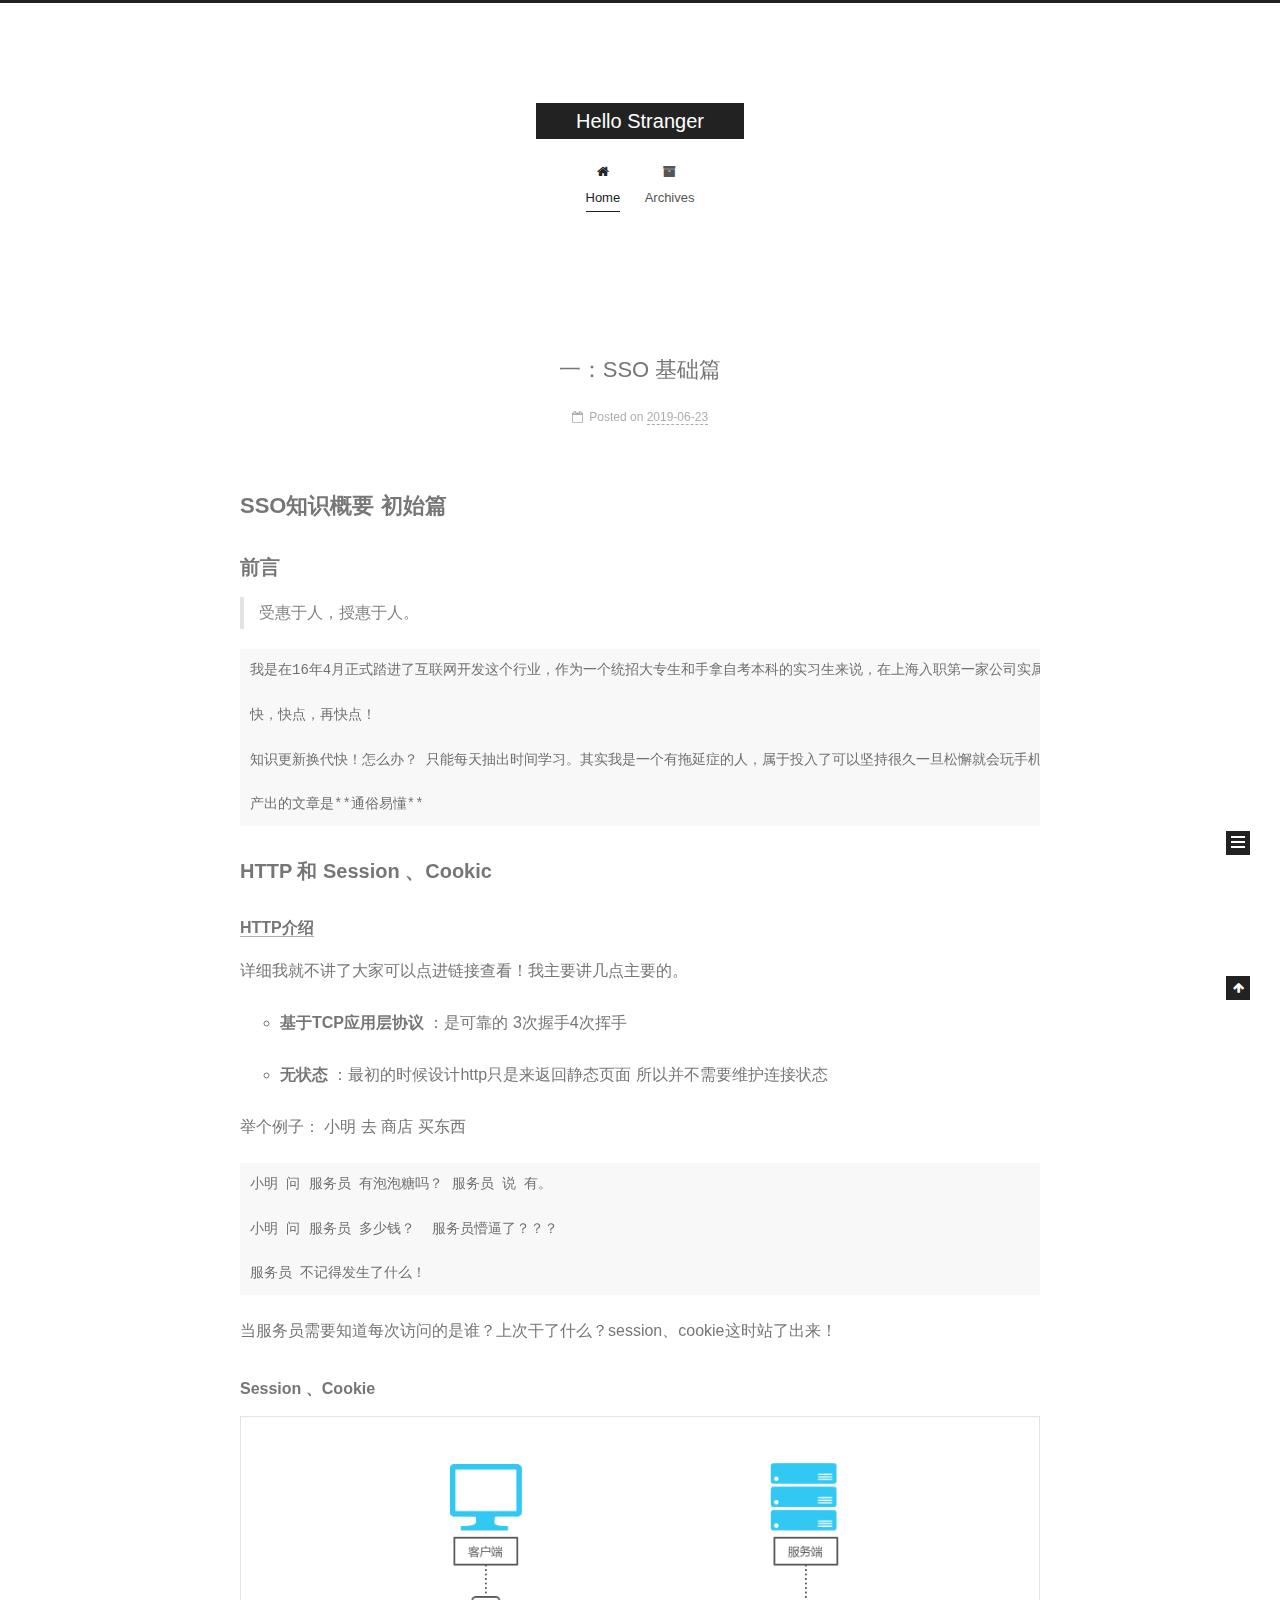
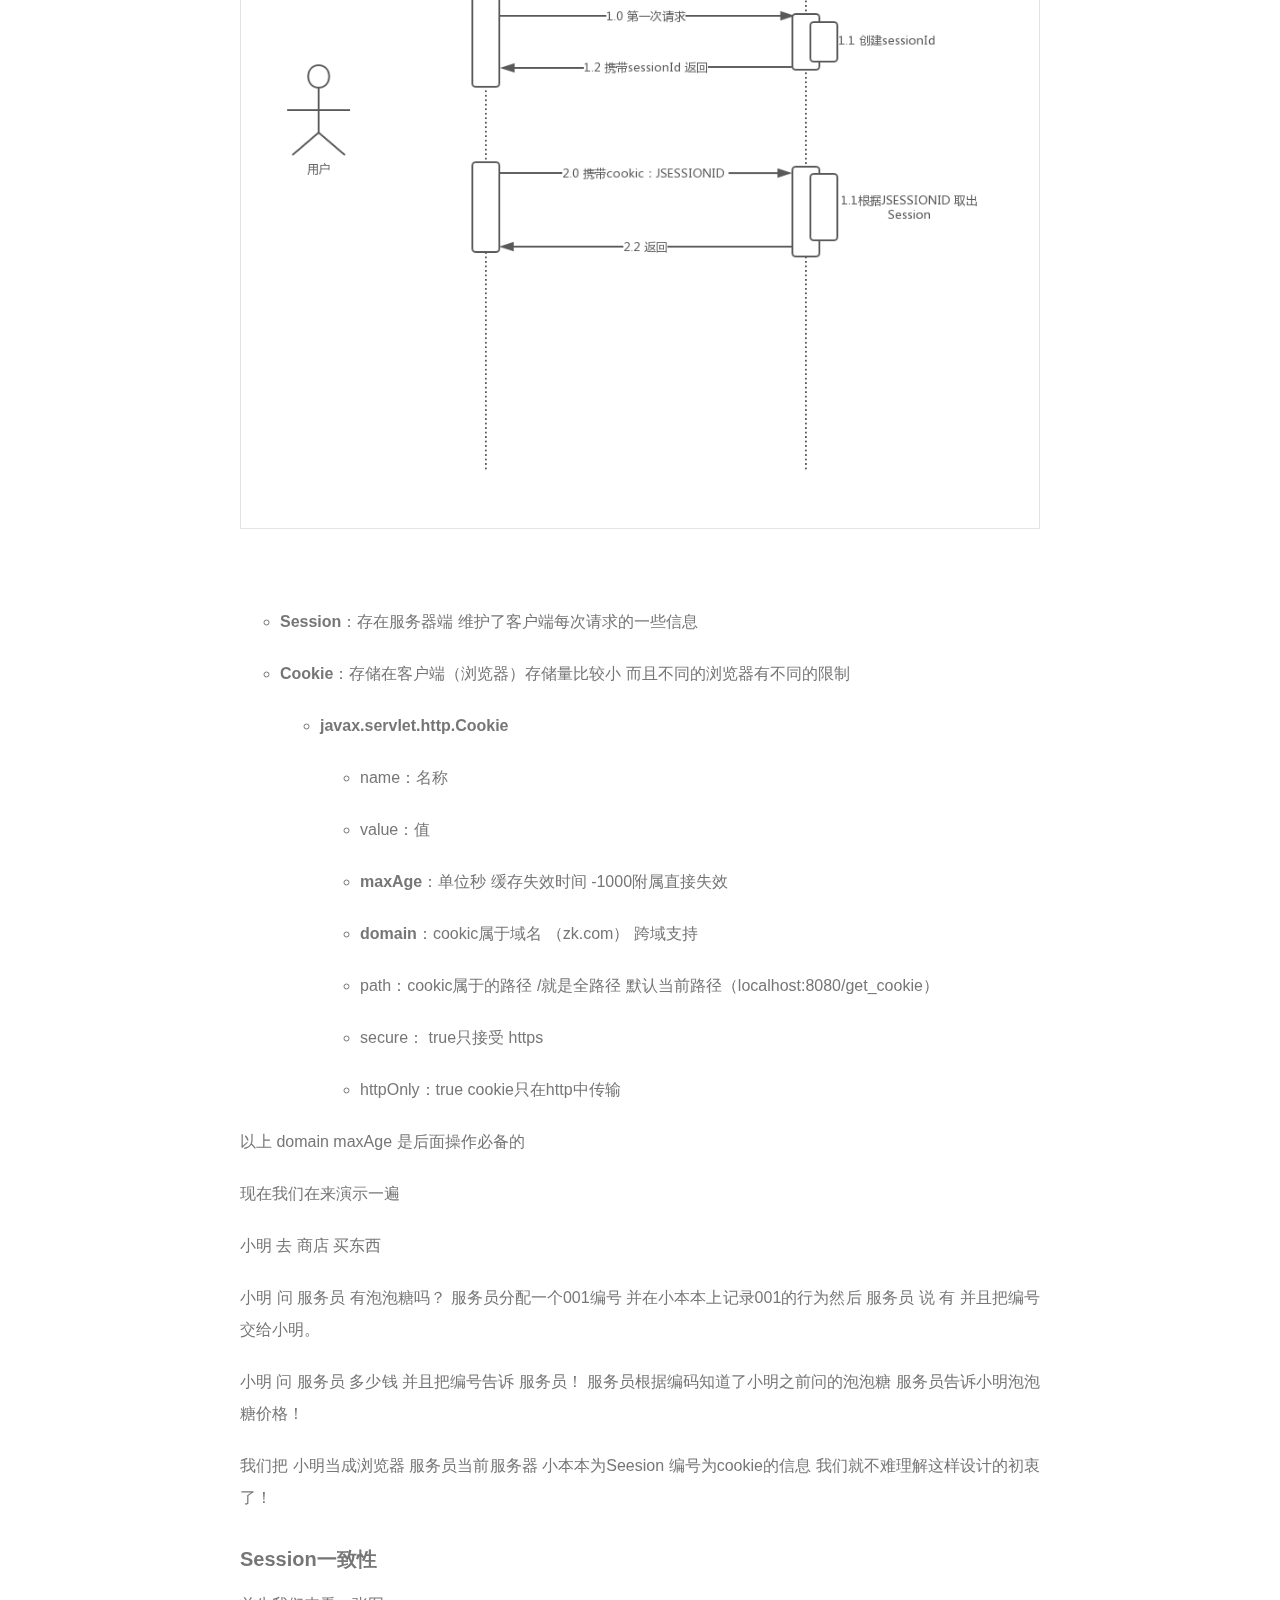
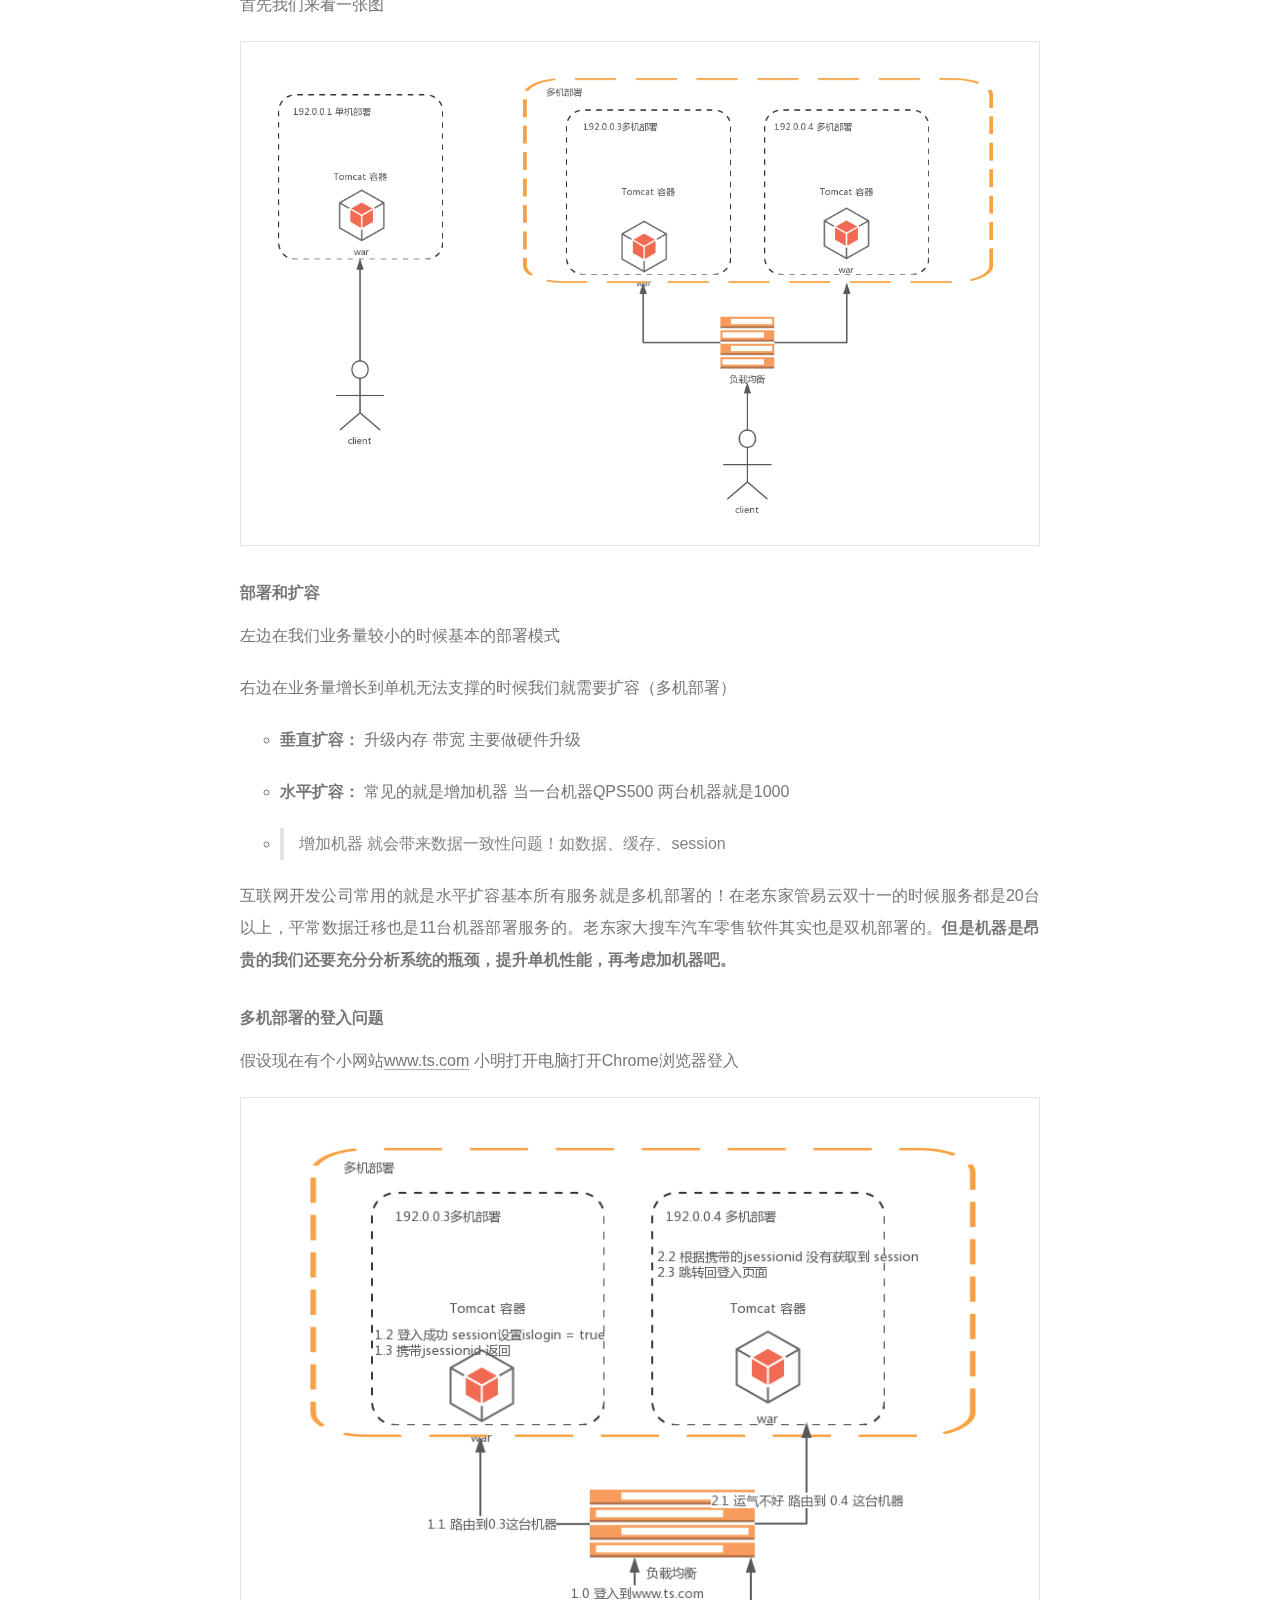
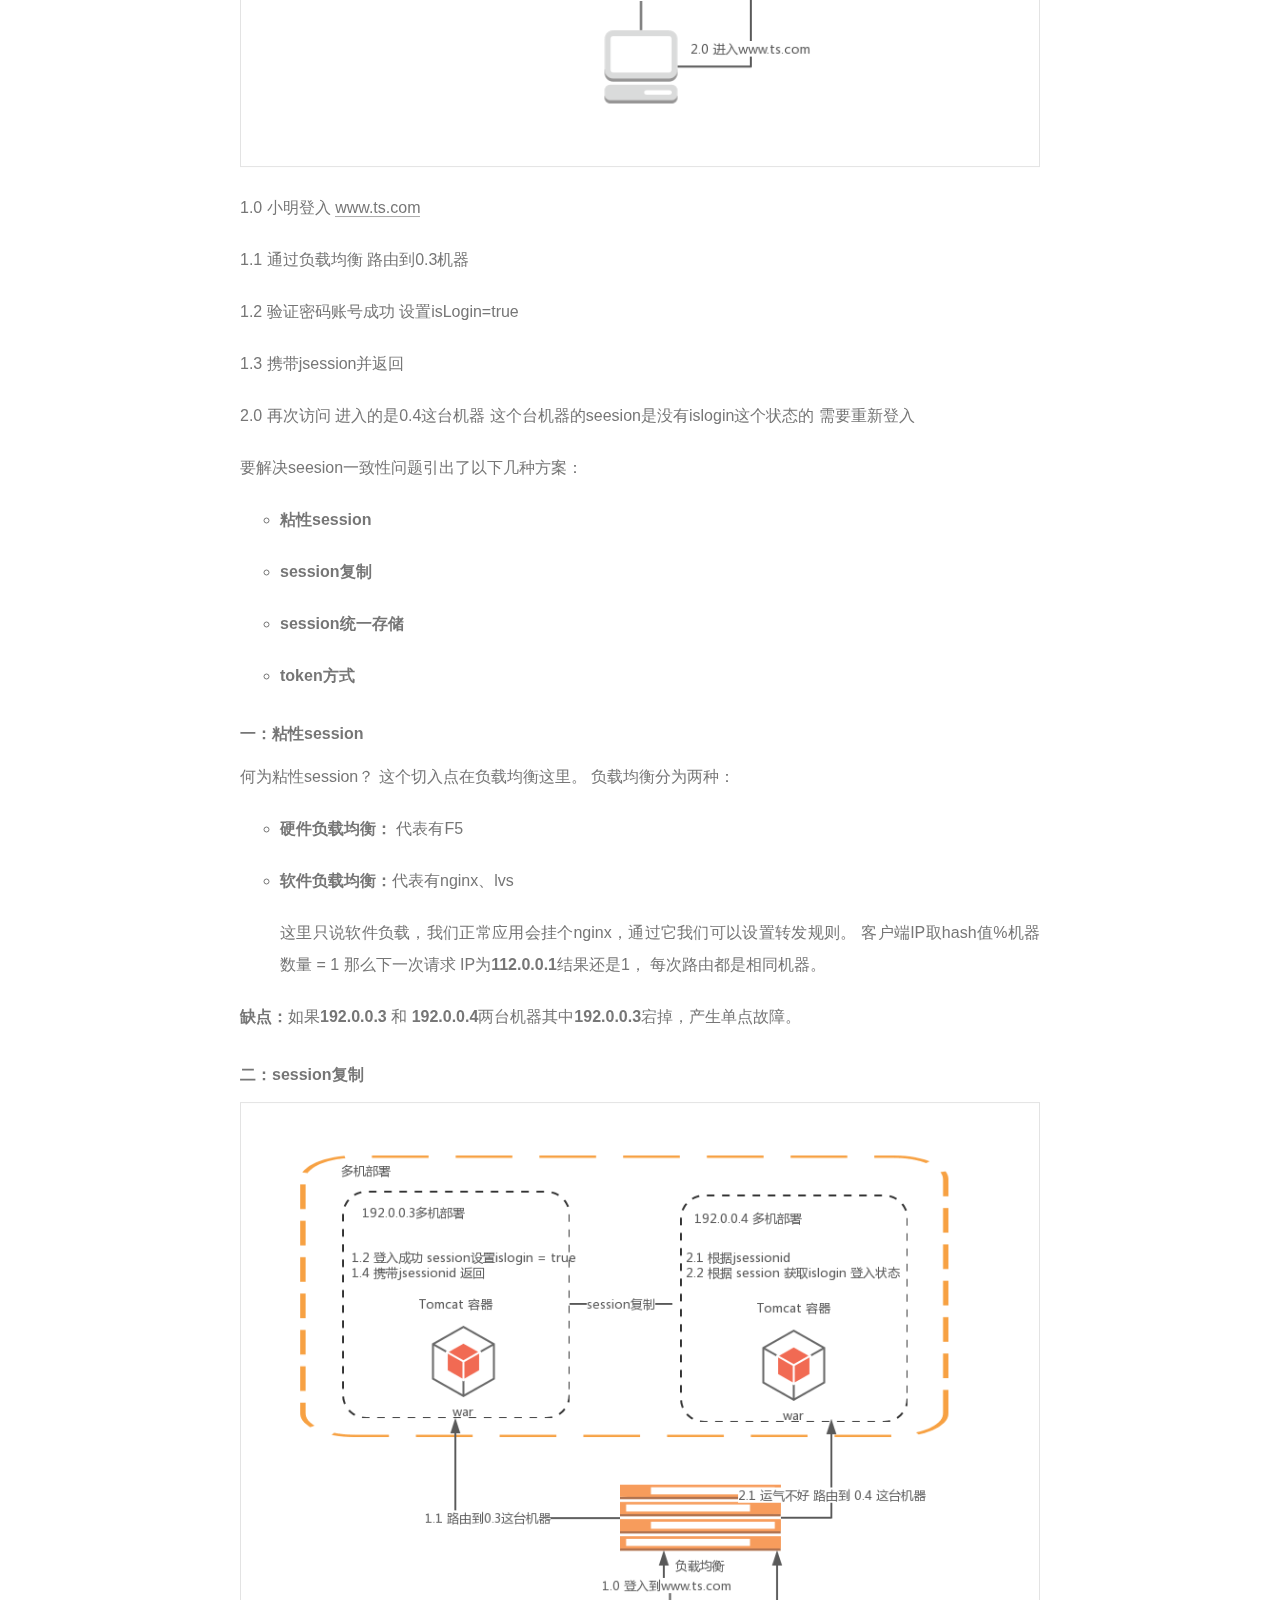
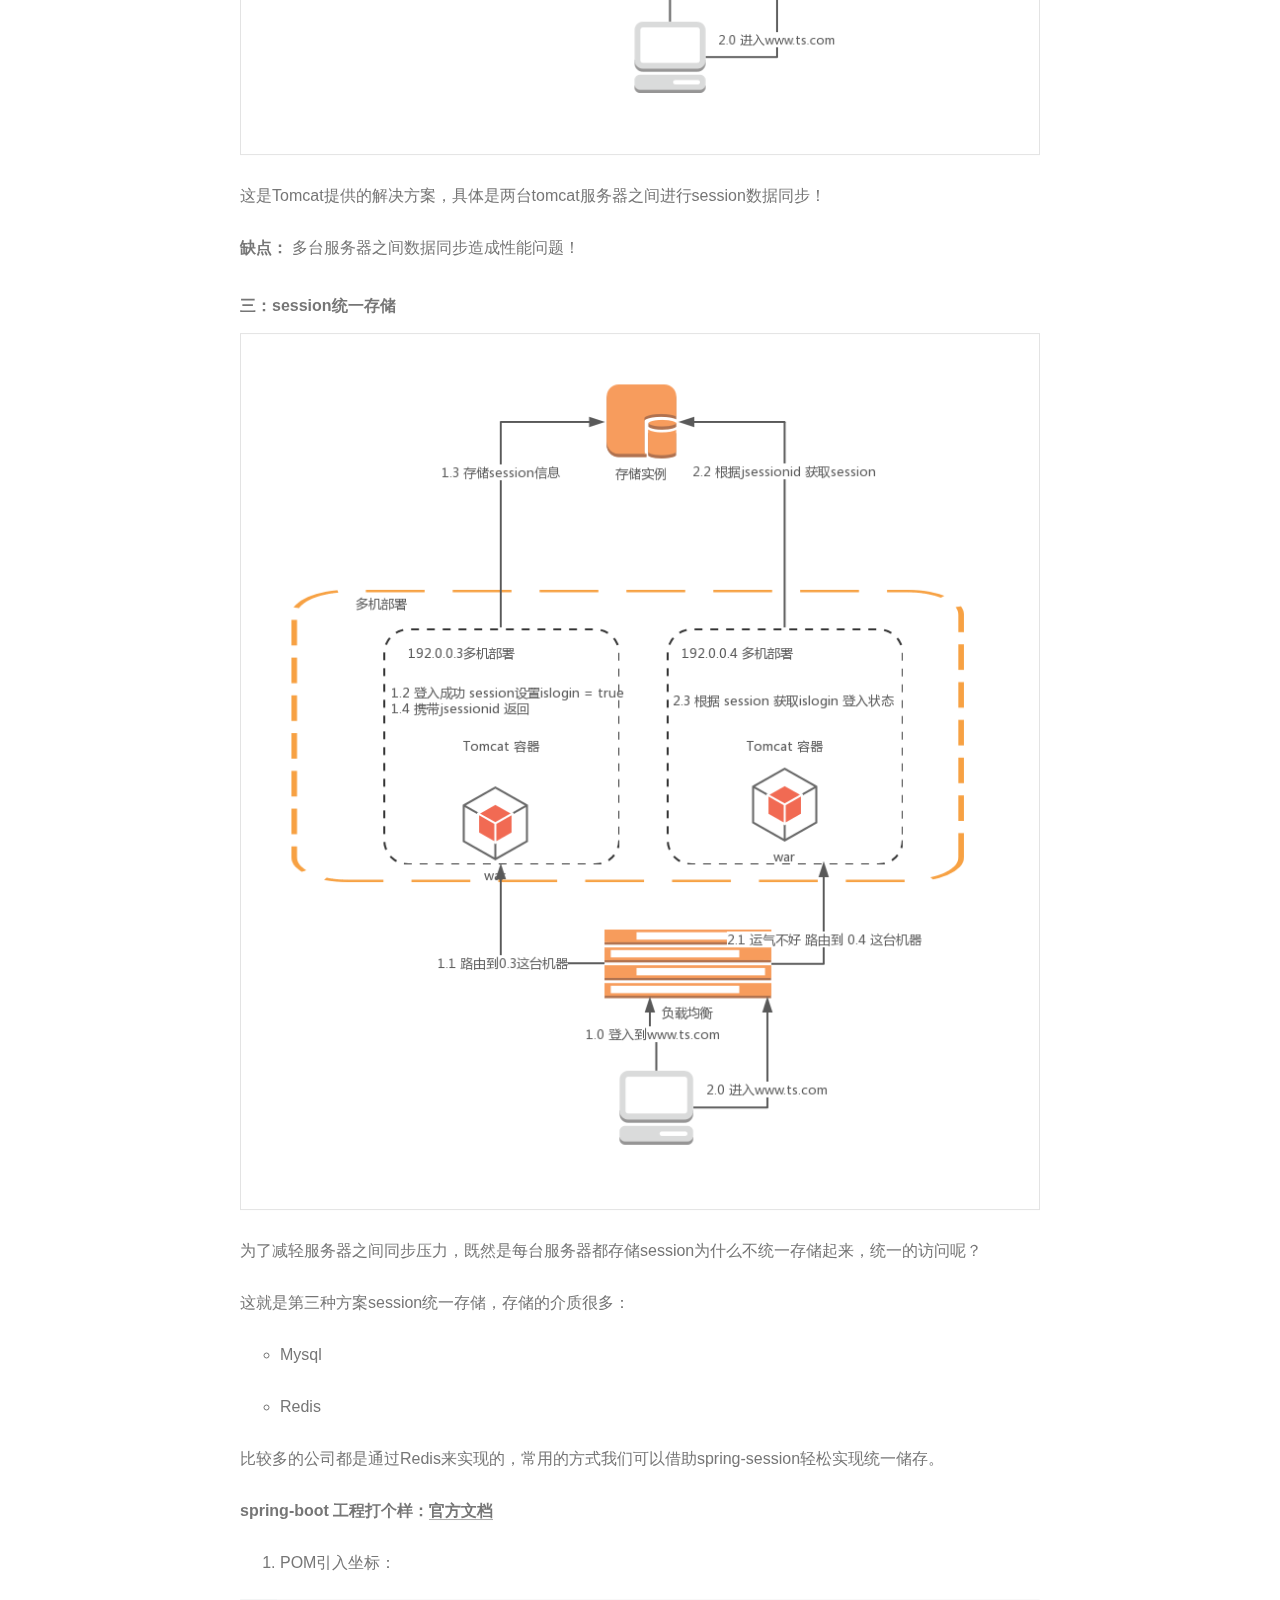
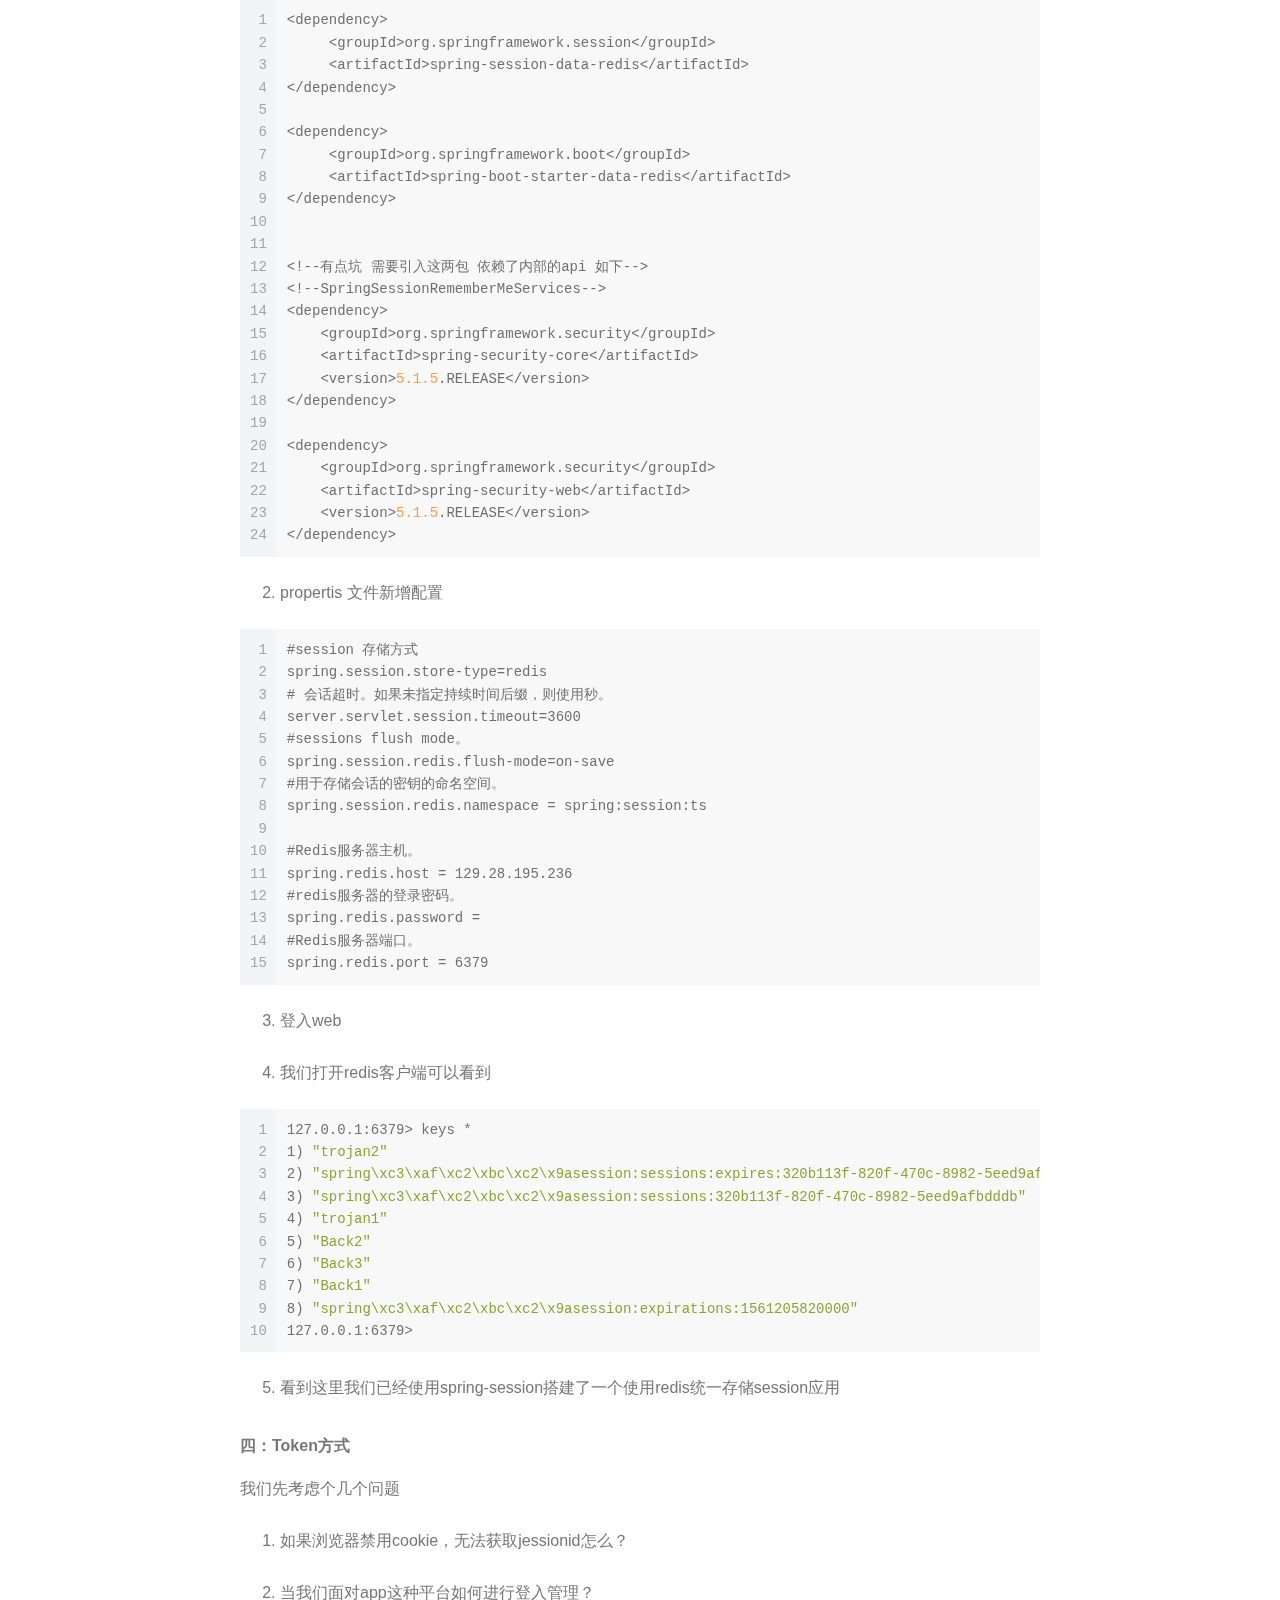
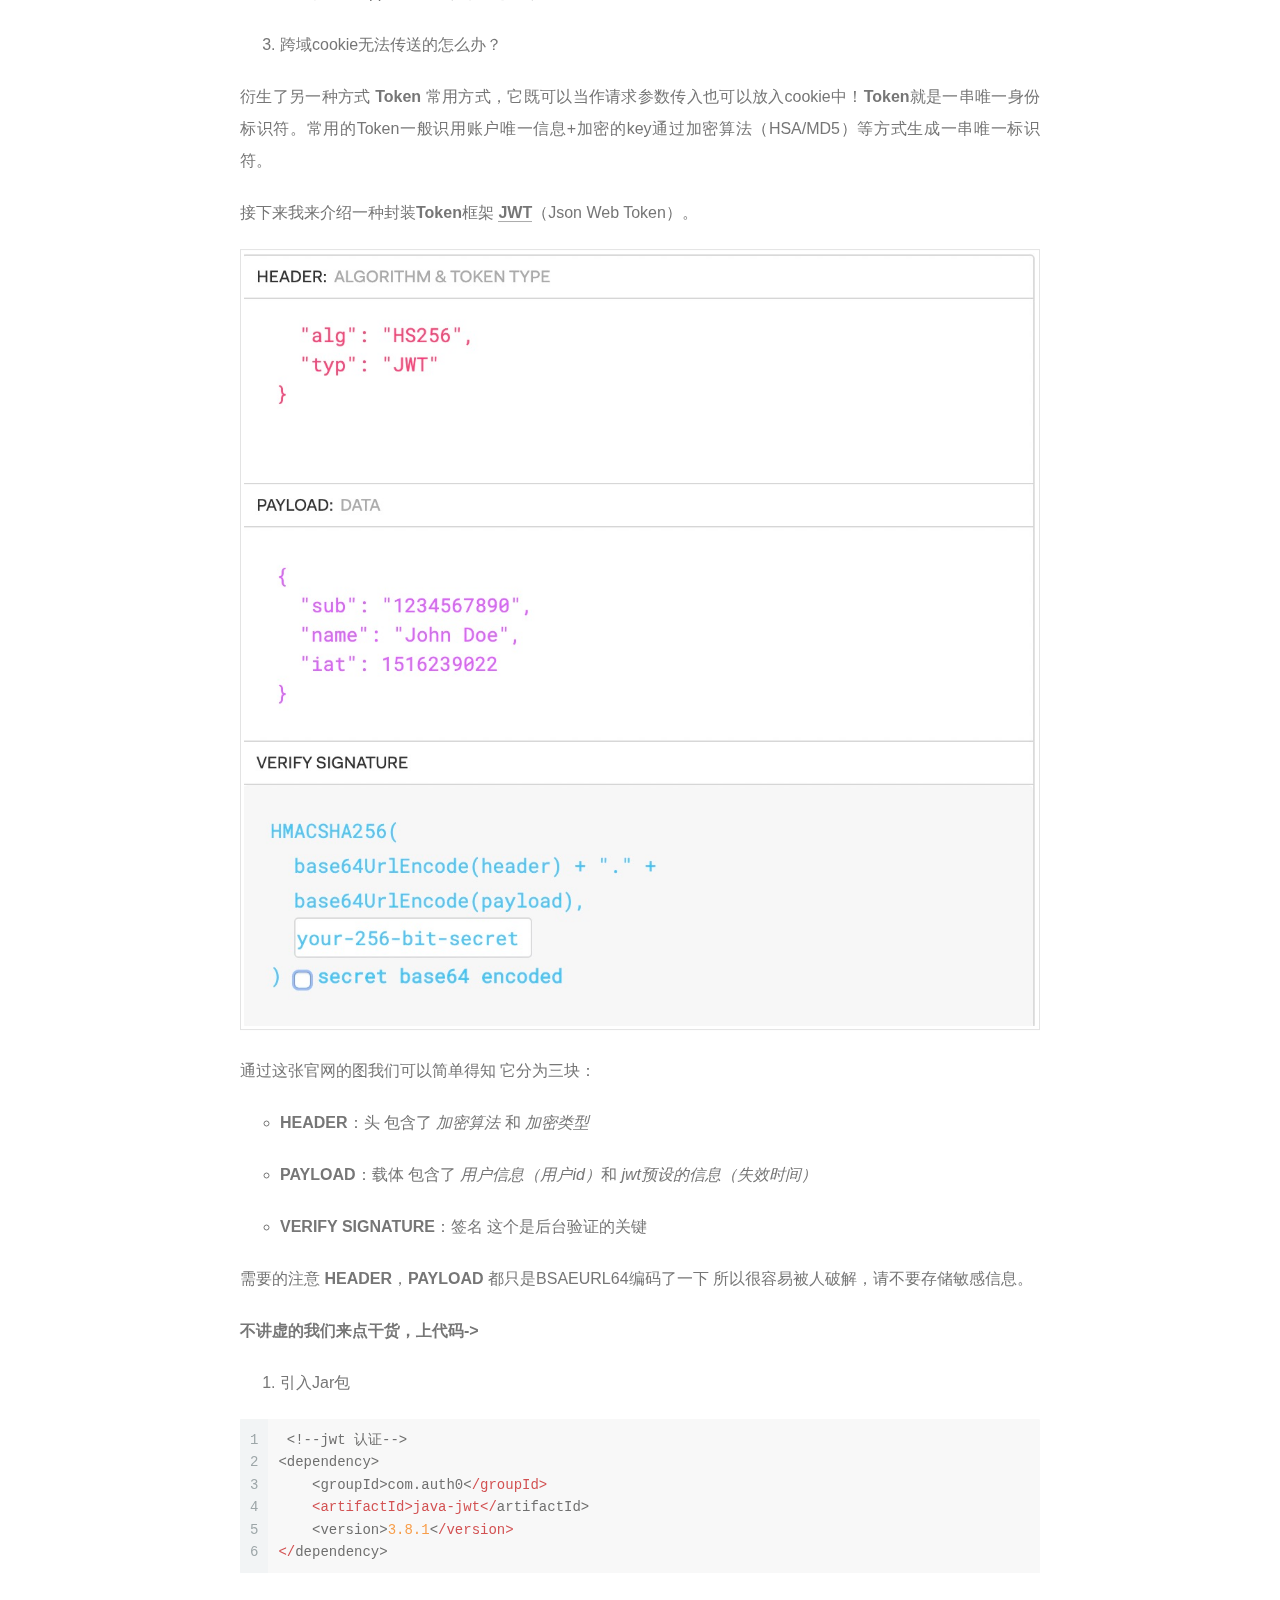
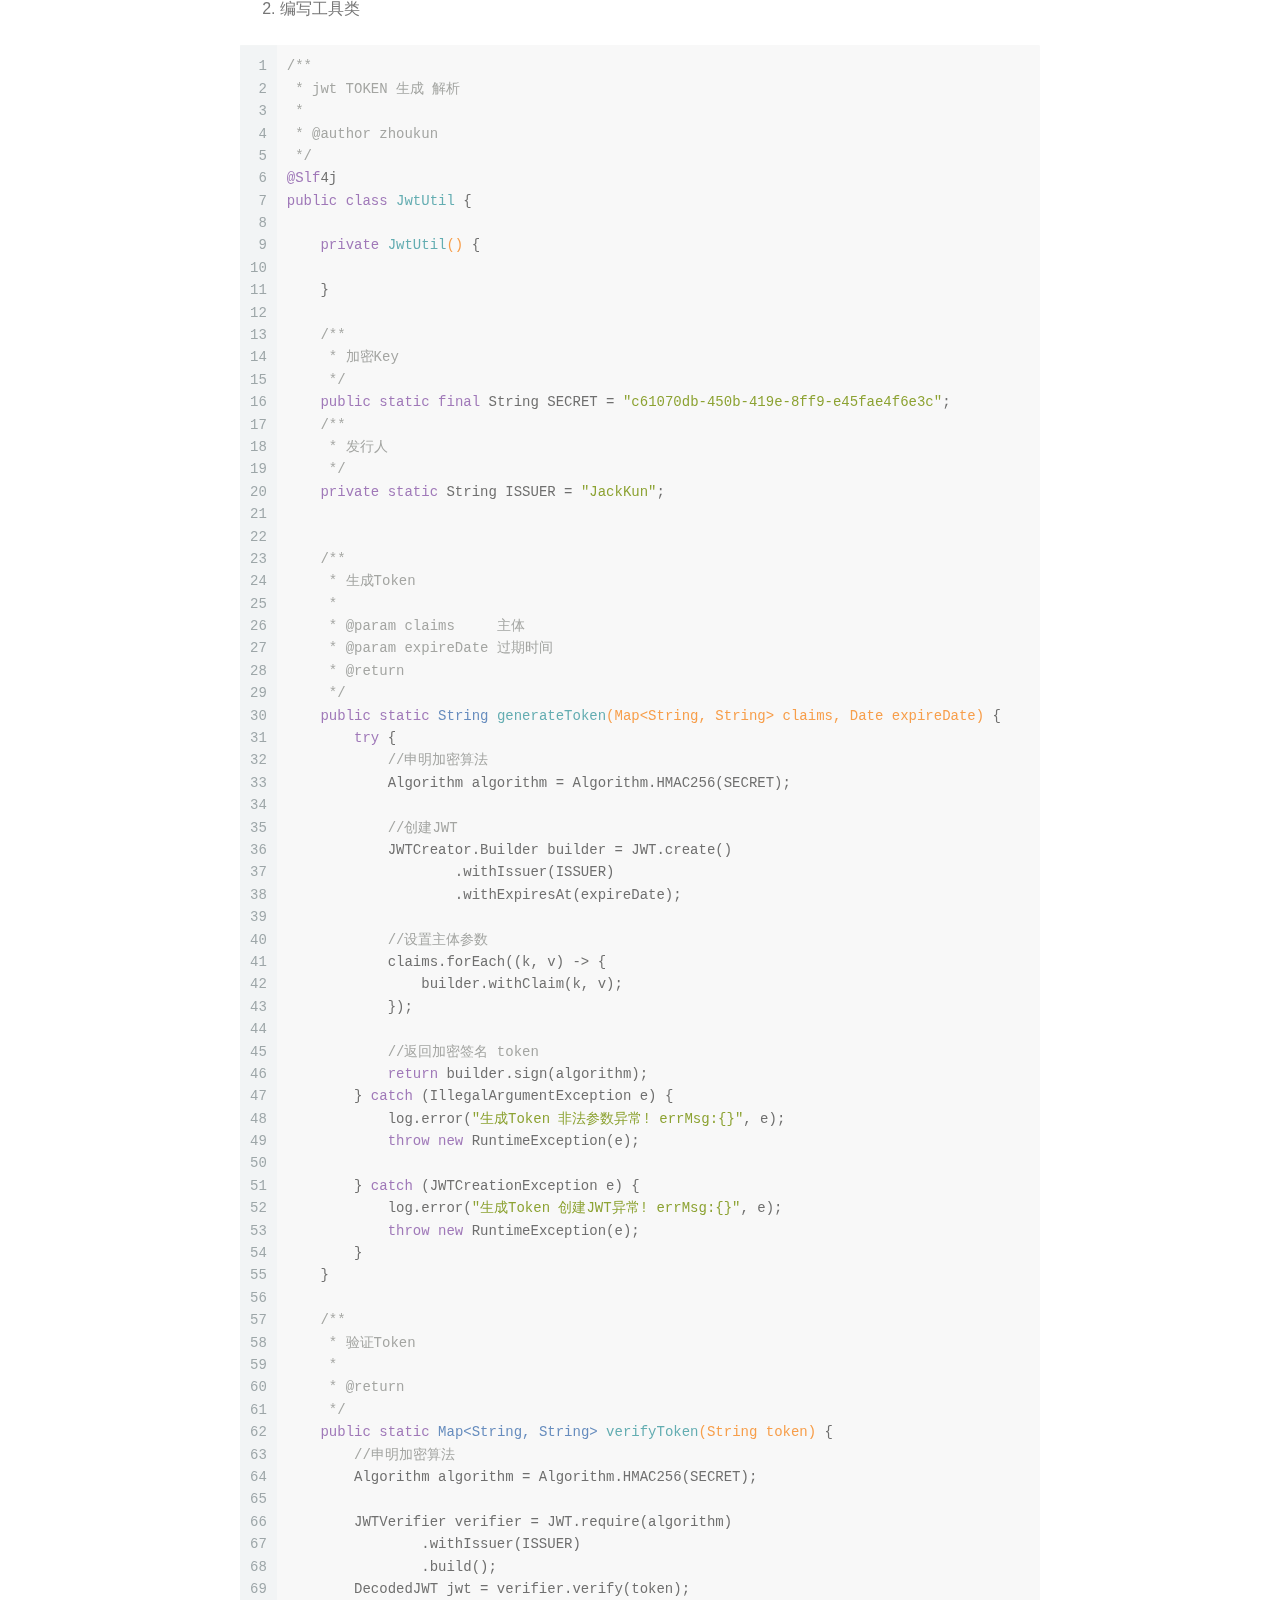
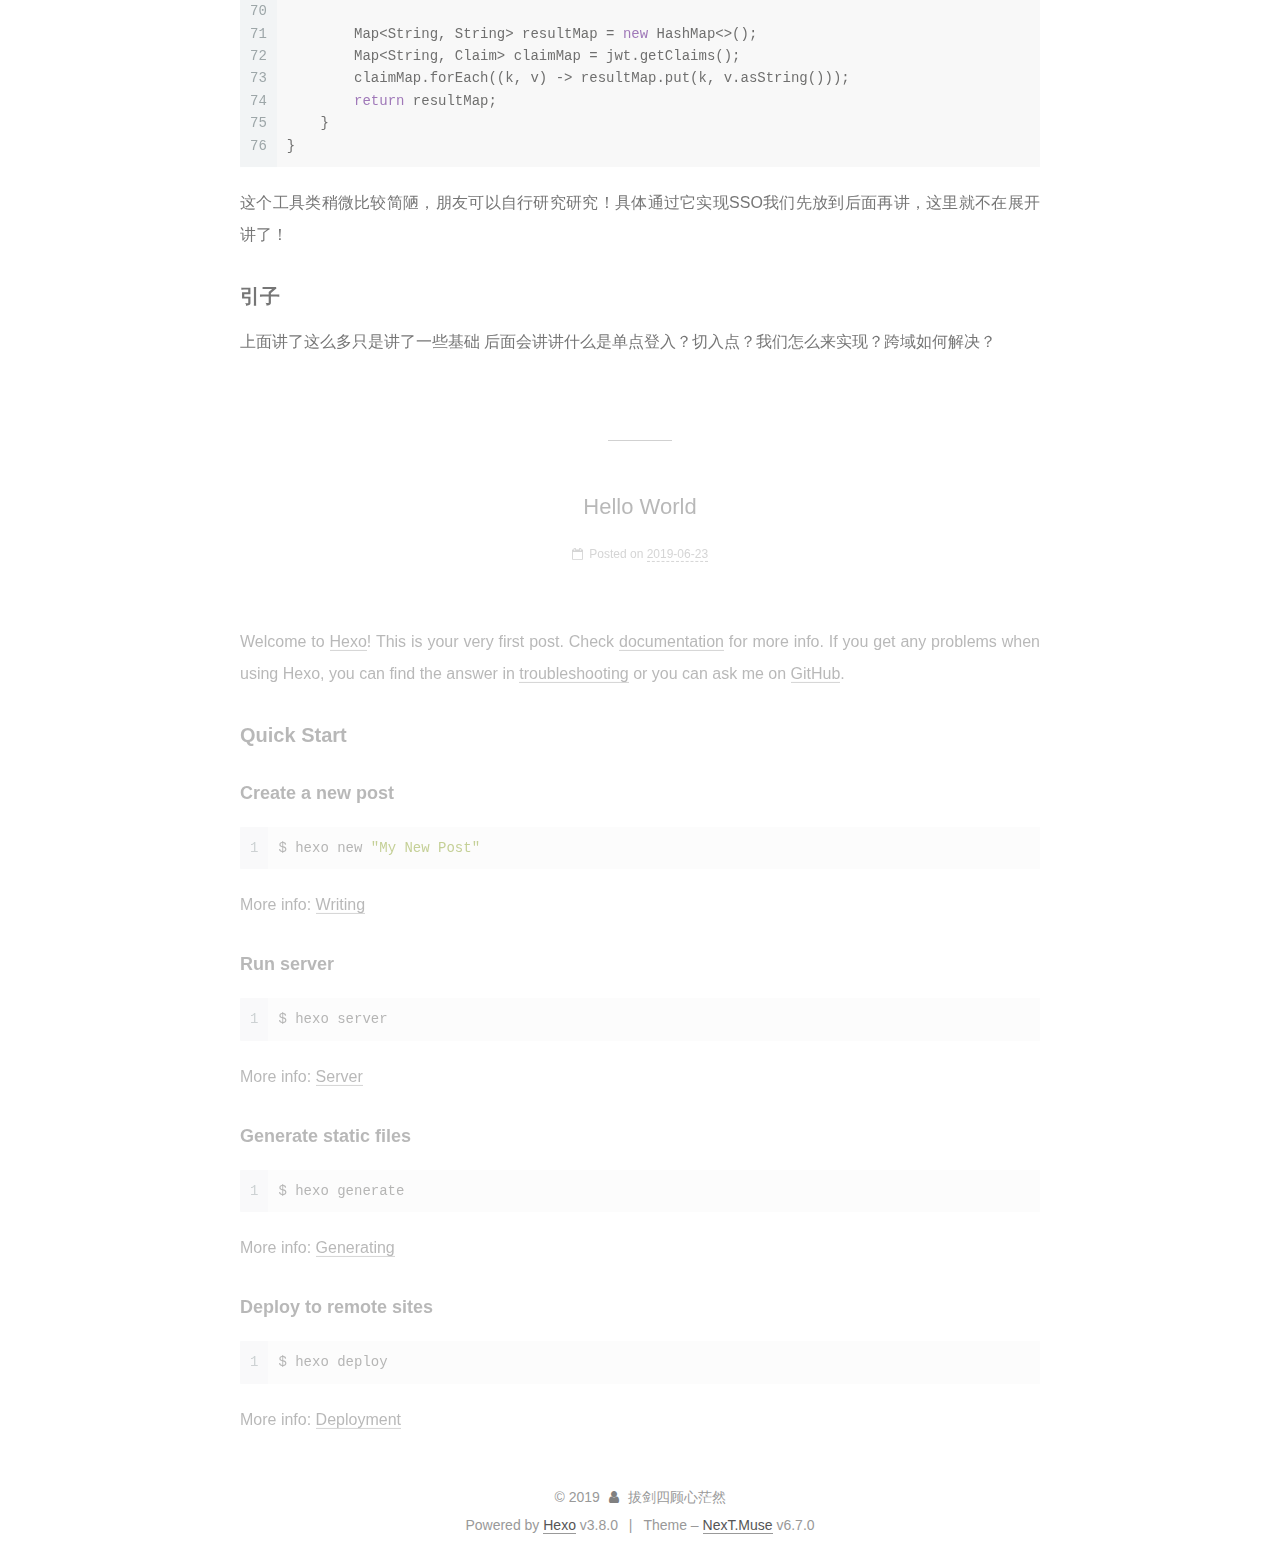
<file: index.html>
<!DOCTYPE html>












  


<html class="theme-next muse use-motion" lang="">
<head><meta name="generator" content="Hexo 3.8.0">
  <meta charset="UTF-8">
<meta http-equiv="X-UA-Compatible" content="IE=edge">
<meta name="viewport" content="width=device-width, initial-scale=1, maximum-scale=2">
<meta name="theme-color" content="#222">


























<link rel="stylesheet" href="/lib/font-awesome/css/font-awesome.min.css?v=4.6.2">

<link rel="stylesheet" href="/css/main.css?v=6.7.0">


  <link rel="apple-touch-icon" sizes="180x180" href="/images/apple-touch-icon-next.png?v=6.7.0">


  <link rel="icon" type="image/png" sizes="32x32" href="/images/favicon-32x32-next.png?v=6.7.0">


  <link rel="icon" type="image/png" sizes="16x16" href="/images/favicon-16x16-next.png?v=6.7.0">


  <link rel="mask-icon" href="/images/logo.svg?v=6.7.0" color="#222">







<script id="hexo.configurations">
  var NexT = window.NexT || {};
  var CONFIG = {
    root: '/',
    scheme: 'Muse',
    version: '6.7.0',
    sidebar: {"position":"left","display":"post","offset":12,"b2t":false,"scrollpercent":false,"onmobile":false},
    fancybox: false,
    fastclick: false,
    lazyload: false,
    tabs: true,
    motion: {"enable":true,"async":false,"transition":{"post_block":"fadeIn","post_header":"slideDownIn","post_body":"slideDownIn","coll_header":"slideLeftIn","sidebar":"slideUpIn"}},
    algolia: {
      applicationID: '',
      apiKey: '',
      indexName: '',
      hits: {"per_page":10},
      labels: {"input_placeholder":"Search for Posts","hits_empty":"We didn't find any results for the search: ${query}","hits_stats":"${hits} results found in ${time} ms"}
    }
  };
</script>


  




  <meta name="description" content="视其所以 观其所由 察其所安">
<meta property="og:type" content="website">
<meta property="og:title" content="Hello Stranger">
<meta property="og:url" content="https://github-zhoukun.github.io/index.html">
<meta property="og:site_name" content="Hello Stranger">
<meta property="og:description" content="视其所以 观其所由 察其所安">
<meta property="og:locale" content="default">
<meta name="twitter:card" content="summary">
<meta name="twitter:title" content="Hello Stranger">
<meta name="twitter:description" content="视其所以 观其所由 察其所安">






  <link rel="canonical" href="https://github-zhoukun.github.io/">



<script id="page.configurations">
  CONFIG.page = {
    sidebar: "",
  };
</script>

  <title>Hello Stranger</title>
  












  <noscript>
  <style>
  .use-motion .motion-element,
  .use-motion .brand,
  .use-motion .menu-item,
  .sidebar-inner,
  .use-motion .post-block,
  .use-motion .pagination,
  .use-motion .comments,
  .use-motion .post-header,
  .use-motion .post-body,
  .use-motion .collection-title { opacity: initial; }

  .use-motion .logo,
  .use-motion .site-title,
  .use-motion .site-subtitle {
    opacity: initial;
    top: initial;
  }

  .use-motion .logo-line-before i { left: initial; }
  .use-motion .logo-line-after i { right: initial; }
  </style>
</noscript>

</head>

<body itemscope="" itemtype="http://schema.org/WebPage" lang="default">

  
  
    
  

  <div class="container sidebar-position-left 
  page-home">
    <div class="headband"></div>

    <header id="header" class="header" itemscope="" itemtype="http://schema.org/WPHeader">
      <div class="header-inner"><div class="site-brand-wrapper">
  <div class="site-meta">
    

    <div class="custom-logo-site-title">
      <a href="/" class="brand" rel="start">
        <span class="logo-line-before"><i></i></span>
        <span class="site-title">Hello Stranger</span>
        <span class="logo-line-after"><i></i></span>
      </a>
    </div>
    
    
  </div>

  <div class="site-nav-toggle">
    <button aria-label="Toggle navigation bar">
      <span class="btn-bar"></span>
      <span class="btn-bar"></span>
      <span class="btn-bar"></span>
    </button>
  </div>
</div>



<nav class="site-nav">
  
    <ul id="menu" class="menu">
      
        
        
        
          
          <li class="menu-item menu-item-home menu-item-active">

    
    
    
      
    

    

    <a href="/" rel="section"><i class="menu-item-icon fa fa-fw fa-home"></i> <br>Home</a>

  </li>
        
        
        
          
          <li class="menu-item menu-item-archives">

    
    
    
      
    

    

    <a href="/archives/" rel="section"><i class="menu-item-icon fa fa-fw fa-archive"></i> <br>Archives</a>

  </li>

      
      
    </ul>
  

  
    

  

  
</nav>



  



</div>
    </header>

    


    <main id="main" class="main">
      <div class="main-inner">
        <div class="content-wrap">
          
          <div id="content" class="content">
            
  <section id="posts" class="posts-expand">
    
      

  

  
  
  

  

  <article class="post post-type-normal" itemscope="" itemtype="http://schema.org/Article">
  
  
  
  <div class="post-block">
    <link itemprop="mainEntityOfPage" href="https://github-zhoukun.github.io/2019/06/23/ssoBase01/">

    <span hidden itemprop="author" itemscope="" itemtype="http://schema.org/Person">
      <meta itemprop="name" content="拔剑四顾心茫然">
      <meta itemprop="description" content="视其所以 观其所由 察其所安">
      <meta itemprop="image" content="/images/avatar.gif">
    </span>

    <span hidden itemprop="publisher" itemscope="" itemtype="http://schema.org/Organization">
      <meta itemprop="name" content="Hello Stranger">
    </span>

    
      <header class="post-header">

        
        
          <h1 class="post-title" itemprop="name headline">
                
                
                <a href="/2019/06/23/ssoBase01/" class="post-title-link" itemprop="url">一：SSO 基础篇</a>
              
            
          </h1>
        

        <div class="post-meta">
          <span class="post-time">

            
            
            

            
              <span class="post-meta-item-icon">
                <i class="fa fa-calendar-o"></i>
              </span>
              
                <span class="post-meta-item-text">Posted on</span>
              

              
                
              

              <time title="Created: 2019-06-23 19:51:53 / Modified: 20:36:17" itemprop="dateCreated datePublished" datetime="2019-06-23T19:51:53+08:00">2019-06-23</time>
            

            
              

              
            
          </span>

          

          
            
            
          

          
          

          

          

          

        </div>
      </header>
    

    
    
    
    <div class="post-body" itemprop="articleBody">

      
      

      
        
          
            <h1 id="SSO知识概要-初始篇"><a href="#SSO知识概要-初始篇" class="headerlink" title="SSO知识概要 初始篇"></a>SSO知识概要 初始篇</h1><h2 id="前言"><a href="#前言" class="headerlink" title="前言"></a>前言</h2><blockquote>
<p> 受惠于人，授惠于人。</p>
</blockquote>
<pre><code>我是在16年4月正式踏进了互联网开发这个行业，作为一个统招大专生和手拿自考本科的实习生来说，在上海入职第一家公司实属幸运！ 记得16年的末上海房价疯涨，一天一个价。 金融出现了牛市，闭着眼睛投都能赚钱。表面看起来都是一切美好的开始，18年开始特朗普贸易战，互联网行业开始贩卖焦虑，大数据，区块链，算法，AI，996。互联网科技在这两年的发展速度前所未有。 

快，快点，再快点！ 

知识更新换代快！怎么办？ 只能每天抽出时间学习。其实我是一个有拖延症的人，属于投入了可以坚持很久一旦松懈就会玩手机到睡觉。 工作还是平常都会在网上找大神的文章，萌生了自己写文章的想法！这个想法从18年开始到现在才开始付出行动，说来惭愧！鉴于网上很多文章将的不是特别详细！ 我今天就立个flag。

产出的文章是**通俗易懂**
</code></pre><h2 id="HTTP-和-Session-、Cookic"><a href="#HTTP-和-Session-、Cookic" class="headerlink" title="HTTP 和 Session 、Cookic"></a>HTTP 和 Session 、Cookic</h2><h4 id="HTTP介绍"><a href="#HTTP介绍" class="headerlink" title="HTTP介绍"></a><a href="https://www.cnblogs.com/wxisme/p/6212797.html" target="_blank" rel="noopener">HTTP介绍</a></h4><p>详细我就不讲了大家可以点进链接查看！我主要讲几点主要的。</p>
<ul>
<li><p><strong>基于TCP应用层协议</strong> ：是可靠的 3次握手4次挥手</p>
</li>
<li><p><strong>无状态</strong> ：最初的时候设计http只是来返回静态页面 所以并不需要维护连接状态</p>
</li>
</ul>
<p>举个例子： 小明 去 商店 买东西  </p>
<pre><code>小明 问 服务员 有泡泡糖吗？ 服务员 说 有。

小明 问 服务员 多少钱？  服务员懵逼了？？？

服务员 不记得发生了什么！  
</code></pre><p>当服务员需要知道每次访问的是谁？上次干了什么？session、cookie这时站了出来！</p>
<h4 id="Session-、Cookie"><a href="#Session-、Cookie" class="headerlink" title="Session 、Cookie"></a>Session 、Cookie</h4><p><img src="/images/Session_cookic.png" alt="session/cookic"><br></p>
<ul>
<li><p><strong>Session</strong>：存在服务器端  维护了客户端每次请求的一些信息</p>
</li>
<li><p><strong>Cookie</strong>：存储在客户端（浏览器）存储量比较小 而且不同的浏览器有不同的限制</p>
<ul>
<li><p><strong>javax.servlet.http.Cookie</strong></p>
<ul>
<li><p>name：名称</p>
</li>
<li><p>value：值</p>
</li>
<li><p><strong>maxAge</strong>：单位秒 缓存失效时间 -1000附属直接失效</p>
</li>
<li><p><strong>domain</strong>：cookic属于域名 （zk.com） 跨域支持</p>
</li>
<li><p>path：cookic属于的路径 /就是全路径  默认当前路径（localhost:8080/get_cookie）</p>
</li>
<li><p>secure： true只接受 https</p>
</li>
<li><p>httpOnly：true cookie只在http中传输</p>
</li>
</ul>
</li>
</ul>
</li>
</ul>
<p>以上 domain   maxAge  是后面操作必备的</p>
<p>现在我们在来演示一遍 </p>
<p>小明 去 商店 买东西</p>
<p>小明 问 服务员 有泡泡糖吗？ 服务员分配一个001编号 并在小本本上记录001的行为然后 服务员 说 有 并且把编号交给小明。</p>
<p>小明 问 服务员 多少钱 并且把编号告诉 服务员！ 服务员根据编码知道了小明之前问的泡泡糖 服务员告诉小明泡泡糖价格！</p>
<p>我们把 小明当成浏览器 服务员当前服务器  小本本为Seesion   编号为cookie的信息 我们就不难理解这样设计的初衷了！</p>
<h2 id="Session一致性"><a href="#Session一致性" class="headerlink" title="Session一致性"></a>Session一致性</h2><p>首先我们来看一张图</p>
<p><img src="/images/单机、多机.png" alt="war部署"></p>
<h4 id="部署和扩容"><a href="#部署和扩容" class="headerlink" title="部署和扩容"></a>部署和扩容</h4><p>左边在我们业务量较小的时候基本的部署模式</p>
<p>右边在业务量增长到单机无法支撑的时候我们就需要扩容（多机部署）</p>
<ul>
<li><p><strong>垂直扩容：</strong> 升级内存 带宽 主要做硬件升级  </p>
</li>
<li><p><strong>水平扩容：</strong> 常见的就是增加机器 当一台机器QPS500 两台机器就是1000 </p>
</li>
<li><blockquote>
<p>增加机器 就会带来数据一致性问题！如数据、缓存、session</p>
</blockquote>
</li>
</ul>
<p>互联网开发公司常用的就是水平扩容基本所有服务就是多机部署的！在老东家管易云双十一的时候服务都是20台以上，平常数据迁移也是11台机器部署服务的。老东家大搜车汽车零售软件其实也是双机部署的。<strong>但是机器是昂贵的我们还要充分分析系统的瓶颈，提升单机性能，再考虑加机器吧。</strong></p>
<h4 id="多机部署的登入问题"><a href="#多机部署的登入问题" class="headerlink" title="多机部署的登入问题"></a>多机部署的登入问题</h4><p>假设现在有个小网站<a href="http://www.ts.com" target="_blank" rel="noopener">www.ts.com</a>  小明打开电脑打开Chrome浏览器登入 </p>
<p><img src="/images/session一致性问题.png" alt="session一致性问题"></p>
<p>1.0 小明登入 <a href="http://www.ts.com" target="_blank" rel="noopener">www.ts.com</a></p>
<p>1.1 通过负载均衡 路由到0.3机器</p>
<p>1.2 验证密码账号成功 设置isLogin=true </p>
<p>1.3 携带jsession并返回</p>
<p>2.0 再次访问 进入的是0.4这台机器 这个台机器的seesion是没有islogin这个状态的 需要重新登入</p>
<p>要解决seesion一致性问题引出了以下几种方案：</p>
<ul>
<li><p><strong>粘性session</strong></p>
</li>
<li><p><strong>session复制</strong></p>
</li>
<li><p><strong>session统一存储</strong></p>
</li>
<li><p><strong>token方式</strong></p>
</li>
</ul>
<h4 id="一：粘性session"><a href="#一：粘性session" class="headerlink" title="一：粘性session"></a>一：粘性session</h4><p>何为粘性session？ 这个切入点在负载均衡这里。  负载均衡分为两种：</p>
<ul>
<li><p><strong>硬件负载均衡：</strong> 代表有F5</p>
</li>
<li><p><strong>软件负载均衡：</strong>代表有nginx、lvs</p>
<p>这里只说软件负载，我们正常应用会挂个nginx，通过它我们可以设置转发规则。 客户端IP取hash值%机器数量 = 1 那么下一次请求 IP为<strong>112.0.0.1</strong>结果还是1， 每次路由都是相同机器。</p>
</li>
</ul>
<p><strong>缺点：</strong>如果<strong>192.0.0.3</strong> 和 <strong>192.0.0.4</strong>两台机器其中<strong>192.0.0.3</strong>宕掉，产生单点故障。</p>
<h4 id="二：session复制"><a href="#二：session复制" class="headerlink" title="二：session复制"></a>二：session复制</h4><p><img src="/images/session复制.png" alt="session复制"></p>
<p>这是Tomcat提供的解决方案，具体是两台tomcat服务器之间进行session数据同步！</p>
<p><strong>缺点：</strong> 多台服务器之间数据同步造成性能问题！</p>
<h4 id="三：session统一存储"><a href="#三：session统一存储" class="headerlink" title="三：session统一存储"></a>三：session统一存储</h4><p><img src="/images/session统一存储.png" alt="session统一存储"></p>
<p>为了减轻服务器之间同步压力，既然是每台服务器都存储session为什么不统一存储起来，统一的访问呢？ </p>
<p>这就是第三种方案session统一存储，存储的介质很多：</p>
<ul>
<li><p>Mysql</p>
</li>
<li><p>Redis</p>
</li>
</ul>
<p>比较多的公司都是通过Redis来实现的，常用的方式我们可以借助spring-session轻松实现统一储存。</p>
<p><strong>spring-boot 工程打个样：<a href="https://docs.spring.io/spring-session/docs/2.1.6.BUILD-SNAPSHOT/reference/html5/guides/boot-redis.html" target="_blank" rel="noopener">官方文档</a></strong></p>
<ol>
<li>POM引入坐标：</li>
</ol>
<figure class="highlight smalltalk"><table><tr><td class="gutter"><pre><span class="line">1</span><br><span class="line">2</span><br><span class="line">3</span><br><span class="line">4</span><br><span class="line">5</span><br><span class="line">6</span><br><span class="line">7</span><br><span class="line">8</span><br><span class="line">9</span><br><span class="line">10</span><br><span class="line">11</span><br><span class="line">12</span><br><span class="line">13</span><br><span class="line">14</span><br><span class="line">15</span><br><span class="line">16</span><br><span class="line">17</span><br><span class="line">18</span><br><span class="line">19</span><br><span class="line">20</span><br><span class="line">21</span><br><span class="line">22</span><br><span class="line">23</span><br><span class="line">24</span><br></pre></td><td class="code"><pre><span class="line">&lt;dependency&gt;</span><br><span class="line">     &lt;groupId&gt;org.springframework.session&lt;/groupId&gt;</span><br><span class="line">     &lt;artifactId&gt;spring-session-data-redis&lt;/artifactId&gt;</span><br><span class="line">&lt;/dependency&gt;</span><br><span class="line"></span><br><span class="line">&lt;dependency&gt;</span><br><span class="line">     &lt;groupId&gt;org.springframework.boot&lt;/groupId&gt;</span><br><span class="line">     &lt;artifactId&gt;spring-boot-starter-data-redis&lt;/artifactId&gt;</span><br><span class="line">&lt;/dependency&gt;</span><br><span class="line"></span><br><span class="line"></span><br><span class="line">&lt;!--有点坑 需要引入这两包 依赖了内部的api 如下--&gt;</span><br><span class="line">&lt;!--<span class="type">SpringSessionRememberMeServices</span>--&gt;</span><br><span class="line">&lt;dependency&gt;</span><br><span class="line">    &lt;groupId&gt;org.springframework.security&lt;/groupId&gt;</span><br><span class="line">    &lt;artifactId&gt;spring-security-core&lt;/artifactId&gt;</span><br><span class="line">    &lt;version&gt;<span class="number">5.1</span><span class="number">.5</span>.<span class="type">RELEASE</span>&lt;/version&gt;</span><br><span class="line">&lt;/dependency&gt;</span><br><span class="line"></span><br><span class="line">&lt;dependency&gt;</span><br><span class="line">    &lt;groupId&gt;org.springframework.security&lt;/groupId&gt;</span><br><span class="line">    &lt;artifactId&gt;spring-security-web&lt;/artifactId&gt;</span><br><span class="line">    &lt;version&gt;<span class="number">5.1</span><span class="number">.5</span>.<span class="type">RELEASE</span>&lt;/version&gt;</span><br><span class="line">&lt;/dependency&gt;</span><br></pre></td></tr></table></figure>
<ol start="2">
<li>propertis 文件新增配置</li>
</ol>
<figure class="highlight plain"><table><tr><td class="gutter"><pre><span class="line">1</span><br><span class="line">2</span><br><span class="line">3</span><br><span class="line">4</span><br><span class="line">5</span><br><span class="line">6</span><br><span class="line">7</span><br><span class="line">8</span><br><span class="line">9</span><br><span class="line">10</span><br><span class="line">11</span><br><span class="line">12</span><br><span class="line">13</span><br><span class="line">14</span><br><span class="line">15</span><br></pre></td><td class="code"><pre><span class="line">#session 存储方式</span><br><span class="line">spring.session.store-type=redis</span><br><span class="line"># 会话超时。如果未指定持续时间后缀，则使用秒。</span><br><span class="line">server.servlet.session.timeout=3600</span><br><span class="line">#sessions flush mode。</span><br><span class="line">spring.session.redis.flush-mode=on-save</span><br><span class="line">#用于存储会话的密钥的命名空间。</span><br><span class="line">spring.session.redis.namespace = spring:session:ts</span><br><span class="line"></span><br><span class="line">#Redis服务器主机。</span><br><span class="line">spring.redis.host = 129.28.195.236</span><br><span class="line">#redis服务器的登录密码。</span><br><span class="line">spring.redis.password =</span><br><span class="line">#Redis服务器端口。</span><br><span class="line">spring.redis.port = 6379</span><br></pre></td></tr></table></figure>
<ol start="3">
<li><p>登入web </p>
</li>
<li><p>我们打开redis客户端可以看到</p>
</li>
</ol>
<figure class="highlight bash"><table><tr><td class="gutter"><pre><span class="line">1</span><br><span class="line">2</span><br><span class="line">3</span><br><span class="line">4</span><br><span class="line">5</span><br><span class="line">6</span><br><span class="line">7</span><br><span class="line">8</span><br><span class="line">9</span><br><span class="line">10</span><br></pre></td><td class="code"><pre><span class="line">127.0.0.1:6379&gt; keys *</span><br><span class="line">1) <span class="string">"trojan2"</span></span><br><span class="line">2) <span class="string">"spring\xc3\xaf\xc2\xbc\xc2\x9asession:sessions:expires:320b113f-820f-470c-8982-5eed9afbdddb"</span></span><br><span class="line">3) <span class="string">"spring\xc3\xaf\xc2\xbc\xc2\x9asession:sessions:320b113f-820f-470c-8982-5eed9afbdddb"</span></span><br><span class="line">4) <span class="string">"trojan1"</span></span><br><span class="line">5) <span class="string">"Back2"</span></span><br><span class="line">6) <span class="string">"Back3"</span></span><br><span class="line">7) <span class="string">"Back1"</span></span><br><span class="line">8) <span class="string">"spring\xc3\xaf\xc2\xbc\xc2\x9asession:expirations:1561205820000"</span></span><br><span class="line">127.0.0.1:6379&gt;</span><br></pre></td></tr></table></figure>
<ol start="5">
<li>看到这里我们已经使用spring-session搭建了一个使用redis统一存储session应用</li>
</ol>
<h4 id="四：Token方式"><a href="#四：Token方式" class="headerlink" title="四：Token方式"></a>四：Token方式</h4><p>我们先考虑个几个问题</p>
<ol>
<li><p>如果浏览器禁用cookie，无法获取jessionid怎么？</p>
</li>
<li><p>当我们面对app这种平台如何进行登入管理？</p>
</li>
<li><p>跨域cookie无法传送的怎么办？</p>
</li>
</ol>
<p>衍生了另一种方式 <strong>Token</strong> 常用方式，它既可以当作请求参数传入也可以放入cookie中！<strong>Token</strong>就是一串唯一身份标识符。常用的Token一般识用账户唯一信息+加密的key通过加密算法（HSA/MD5）等方式生成一串唯一标识符。</p>
<p>接下来我来介绍一种封装<strong>Token</strong>框架 <a href="https://jwt.io/" target="_blank" rel="noopener"><strong>JWT</strong></a>（Json Web Token）。</p>
<p><img src="/images/jwt.jpg" alt="jwt"></p>
<p>通过这张官网的图我们可以简单得知 它分为三块：</p>
<ul>
<li><p><strong>HEADER</strong>：头 包含了 <em>加密算法</em> 和 <em>加密类型</em></p>
</li>
<li><p><strong>PAYLOAD</strong>：载体 包含了 <em>用户信息（用户id）</em>和 <em>jwt预设的信息（失效时间）</em></p>
</li>
<li><p><strong>VERIFY SIGNATURE</strong>：签名  这个是后台验证的关键 </p>
</li>
</ul>
<p>需要的注意 <strong>HEADER</strong>，<strong>PAYLOAD</strong> 都只是BSAEURL64编码了一下  所以很容易被人破解，请不要存储敏感信息。</p>
<p><strong>不讲虚的我们来点干货，上代码-&gt;</strong></p>
<ol>
<li>引入Jar包</li>
</ol>
<figure class="highlight jsx"><table><tr><td class="gutter"><pre><span class="line">1</span><br><span class="line">2</span><br><span class="line">3</span><br><span class="line">4</span><br><span class="line">5</span><br><span class="line">6</span><br></pre></td><td class="code"><pre><span class="line"> &lt;!--jwt 认证--&gt;</span><br><span class="line">&lt;dependency&gt;</span><br><span class="line">    &lt;groupId&gt;com.auth0&lt;<span class="regexp">/groupId&gt;</span></span><br><span class="line"><span class="regexp">    &lt;artifactId&gt;java-jwt&lt;/</span>artifactId&gt;</span><br><span class="line">    &lt;version&gt;<span class="number">3.8</span><span class="number">.1</span>&lt;<span class="regexp">/version&gt;</span></span><br><span class="line"><span class="regexp">&lt;/</span>dependency&gt;</span><br></pre></td></tr></table></figure>
<ol start="2">
<li>编写工具类</li>
</ol>
<figure class="highlight java"><table><tr><td class="gutter"><pre><span class="line">1</span><br><span class="line">2</span><br><span class="line">3</span><br><span class="line">4</span><br><span class="line">5</span><br><span class="line">6</span><br><span class="line">7</span><br><span class="line">8</span><br><span class="line">9</span><br><span class="line">10</span><br><span class="line">11</span><br><span class="line">12</span><br><span class="line">13</span><br><span class="line">14</span><br><span class="line">15</span><br><span class="line">16</span><br><span class="line">17</span><br><span class="line">18</span><br><span class="line">19</span><br><span class="line">20</span><br><span class="line">21</span><br><span class="line">22</span><br><span class="line">23</span><br><span class="line">24</span><br><span class="line">25</span><br><span class="line">26</span><br><span class="line">27</span><br><span class="line">28</span><br><span class="line">29</span><br><span class="line">30</span><br><span class="line">31</span><br><span class="line">32</span><br><span class="line">33</span><br><span class="line">34</span><br><span class="line">35</span><br><span class="line">36</span><br><span class="line">37</span><br><span class="line">38</span><br><span class="line">39</span><br><span class="line">40</span><br><span class="line">41</span><br><span class="line">42</span><br><span class="line">43</span><br><span class="line">44</span><br><span class="line">45</span><br><span class="line">46</span><br><span class="line">47</span><br><span class="line">48</span><br><span class="line">49</span><br><span class="line">50</span><br><span class="line">51</span><br><span class="line">52</span><br><span class="line">53</span><br><span class="line">54</span><br><span class="line">55</span><br><span class="line">56</span><br><span class="line">57</span><br><span class="line">58</span><br><span class="line">59</span><br><span class="line">60</span><br><span class="line">61</span><br><span class="line">62</span><br><span class="line">63</span><br><span class="line">64</span><br><span class="line">65</span><br><span class="line">66</span><br><span class="line">67</span><br><span class="line">68</span><br><span class="line">69</span><br><span class="line">70</span><br><span class="line">71</span><br><span class="line">72</span><br><span class="line">73</span><br><span class="line">74</span><br><span class="line">75</span><br><span class="line">76</span><br></pre></td><td class="code"><pre><span class="line"><span class="comment">/**</span></span><br><span class="line"><span class="comment"> * jwt TOKEN 生成 解析</span></span><br><span class="line"><span class="comment"> *</span></span><br><span class="line"><span class="comment"> * <span class="doctag">@author</span> zhoukun</span></span><br><span class="line"><span class="comment"> */</span></span><br><span class="line"><span class="meta">@Slf</span>4j</span><br><span class="line"><span class="keyword">public</span> <span class="class"><span class="keyword">class</span> <span class="title">JwtUtil</span> </span>&#123;</span><br><span class="line"></span><br><span class="line">    <span class="function"><span class="keyword">private</span> <span class="title">JwtUtil</span><span class="params">()</span> </span>&#123;</span><br><span class="line"></span><br><span class="line">    &#125;</span><br><span class="line"></span><br><span class="line">    <span class="comment">/**</span></span><br><span class="line"><span class="comment">     * 加密Key</span></span><br><span class="line"><span class="comment">     */</span></span><br><span class="line">    <span class="keyword">public</span> <span class="keyword">static</span> <span class="keyword">final</span> String SECRET = <span class="string">"c61070db-450b-419e-8ff9-e45fae4f6e3c"</span>;</span><br><span class="line">    <span class="comment">/**</span></span><br><span class="line"><span class="comment">     * 发行人</span></span><br><span class="line"><span class="comment">     */</span></span><br><span class="line">    <span class="keyword">private</span> <span class="keyword">static</span> String ISSUER = <span class="string">"JackKun"</span>;</span><br><span class="line"></span><br><span class="line"></span><br><span class="line">    <span class="comment">/**</span></span><br><span class="line"><span class="comment">     * 生成Token</span></span><br><span class="line"><span class="comment">     *</span></span><br><span class="line"><span class="comment">     * <span class="doctag">@param</span> claims     主体</span></span><br><span class="line"><span class="comment">     * <span class="doctag">@param</span> expireDate 过期时间</span></span><br><span class="line"><span class="comment">     * <span class="doctag">@return</span></span></span><br><span class="line"><span class="comment">     */</span></span><br><span class="line">    <span class="function"><span class="keyword">public</span> <span class="keyword">static</span> String <span class="title">generateToken</span><span class="params">(Map&lt;String, String&gt; claims, Date expireDate)</span> </span>&#123;</span><br><span class="line">        <span class="keyword">try</span> &#123;</span><br><span class="line">            <span class="comment">//申明加密算法</span></span><br><span class="line">            Algorithm algorithm = Algorithm.HMAC256(SECRET);</span><br><span class="line"></span><br><span class="line">            <span class="comment">//创建JWT</span></span><br><span class="line">            JWTCreator.Builder builder = JWT.create()</span><br><span class="line">                    .withIssuer(ISSUER)</span><br><span class="line">                    .withExpiresAt(expireDate);</span><br><span class="line"></span><br><span class="line">            <span class="comment">//设置主体参数</span></span><br><span class="line">            claims.forEach((k, v) -&gt; &#123;</span><br><span class="line">                builder.withClaim(k, v);</span><br><span class="line">            &#125;);</span><br><span class="line"></span><br><span class="line">            <span class="comment">//返回加密签名 token</span></span><br><span class="line">            <span class="keyword">return</span> builder.sign(algorithm);</span><br><span class="line">        &#125; <span class="keyword">catch</span> (IllegalArgumentException e) &#123;</span><br><span class="line">            log.error(<span class="string">"生成Token 非法参数异常! errMsg:&#123;&#125;"</span>, e);</span><br><span class="line">            <span class="keyword">throw</span> <span class="keyword">new</span> RuntimeException(e);</span><br><span class="line"></span><br><span class="line">        &#125; <span class="keyword">catch</span> (JWTCreationException e) &#123;</span><br><span class="line">            log.error(<span class="string">"生成Token 创建JWT异常! errMsg:&#123;&#125;"</span>, e);</span><br><span class="line">            <span class="keyword">throw</span> <span class="keyword">new</span> RuntimeException(e);</span><br><span class="line">        &#125;</span><br><span class="line">    &#125;</span><br><span class="line"></span><br><span class="line">    <span class="comment">/**</span></span><br><span class="line"><span class="comment">     * 验证Token</span></span><br><span class="line"><span class="comment">     *</span></span><br><span class="line"><span class="comment">     * <span class="doctag">@return</span></span></span><br><span class="line"><span class="comment">     */</span></span><br><span class="line">    <span class="function"><span class="keyword">public</span> <span class="keyword">static</span> Map&lt;String, String&gt; <span class="title">verifyToken</span><span class="params">(String token)</span> </span>&#123;</span><br><span class="line">        <span class="comment">//申明加密算法</span></span><br><span class="line">        Algorithm algorithm = Algorithm.HMAC256(SECRET);</span><br><span class="line"></span><br><span class="line">        JWTVerifier verifier = JWT.require(algorithm)</span><br><span class="line">                .withIssuer(ISSUER)</span><br><span class="line">                .build();</span><br><span class="line">        DecodedJWT jwt = verifier.verify(token);</span><br><span class="line"></span><br><span class="line">        Map&lt;String, String&gt; resultMap = <span class="keyword">new</span> HashMap&lt;&gt;();</span><br><span class="line">        Map&lt;String, Claim&gt; claimMap = jwt.getClaims();</span><br><span class="line">        claimMap.forEach((k, v) -&gt; resultMap.put(k, v.asString()));</span><br><span class="line">        <span class="keyword">return</span> resultMap;</span><br><span class="line">    &#125;</span><br><span class="line">&#125;</span><br></pre></td></tr></table></figure>
<p>这个工具类稍微比较简陋，朋友可以自行研究研究！具体通过它实现SSO我们先放到后面再讲，这里就不在展开讲了！</p>
<h2 id="引子"><a href="#引子" class="headerlink" title="引子"></a>引子</h2><p>上面讲了这么多只是讲了一些基础 后面会讲讲什么是单点登入？切入点？我们怎么来实现？跨域如何解决？</p>

          
        
      
    </div>

    

    
    
    

    

    
      
    
    

    

    <footer class="post-footer">
      

      

      

      
      
        <div class="post-eof"></div>
      
    </footer>
  </div>
  
  
  
  </article>


    
      

  

  
  
  

  

  <article class="post post-type-normal" itemscope="" itemtype="http://schema.org/Article">
  
  
  
  <div class="post-block">
    <link itemprop="mainEntityOfPage" href="https://github-zhoukun.github.io/2019/06/23/hello-world/">

    <span hidden itemprop="author" itemscope="" itemtype="http://schema.org/Person">
      <meta itemprop="name" content="拔剑四顾心茫然">
      <meta itemprop="description" content="视其所以 观其所由 察其所安">
      <meta itemprop="image" content="/images/avatar.gif">
    </span>

    <span hidden itemprop="publisher" itemscope="" itemtype="http://schema.org/Organization">
      <meta itemprop="name" content="Hello Stranger">
    </span>

    
      <header class="post-header">

        
        
          <h1 class="post-title" itemprop="name headline">
                
                
                <a href="/2019/06/23/hello-world/" class="post-title-link" itemprop="url">Hello World</a>
              
            
          </h1>
        

        <div class="post-meta">
          <span class="post-time">

            
            
            

            
              <span class="post-meta-item-icon">
                <i class="fa fa-calendar-o"></i>
              </span>
              
                <span class="post-meta-item-text">Posted on</span>
              

              
                
              

              <time title="Created: 2019-06-23 19:40:44" itemprop="dateCreated datePublished" datetime="2019-06-23T19:40:44+08:00">2019-06-23</time>
            

            
          </span>

          

          
            
            
          

          
          

          

          

          

        </div>
      </header>
    

    
    
    
    <div class="post-body" itemprop="articleBody">

      
      

      
        
          
            <p>Welcome to <a href="https://hexo.io/" target="_blank" rel="noopener">Hexo</a>! This is your very first post. Check <a href="https://hexo.io/docs/" target="_blank" rel="noopener">documentation</a> for more info. If you get any problems when using Hexo, you can find the answer in <a href="https://hexo.io/docs/troubleshooting.html" target="_blank" rel="noopener">troubleshooting</a> or you can ask me on <a href="https://github.com/hexojs/hexo/issues" target="_blank" rel="noopener">GitHub</a>.</p>
<h2 id="Quick-Start"><a href="#Quick-Start" class="headerlink" title="Quick Start"></a>Quick Start</h2><h3 id="Create-a-new-post"><a href="#Create-a-new-post" class="headerlink" title="Create a new post"></a>Create a new post</h3><figure class="highlight bash"><table><tr><td class="gutter"><pre><span class="line">1</span><br></pre></td><td class="code"><pre><span class="line">$ hexo new <span class="string">"My New Post"</span></span><br></pre></td></tr></table></figure>
<p>More info: <a href="https://hexo.io/docs/writing.html" target="_blank" rel="noopener">Writing</a></p>
<h3 id="Run-server"><a href="#Run-server" class="headerlink" title="Run server"></a>Run server</h3><figure class="highlight bash"><table><tr><td class="gutter"><pre><span class="line">1</span><br></pre></td><td class="code"><pre><span class="line">$ hexo server</span><br></pre></td></tr></table></figure>
<p>More info: <a href="https://hexo.io/docs/server.html" target="_blank" rel="noopener">Server</a></p>
<h3 id="Generate-static-files"><a href="#Generate-static-files" class="headerlink" title="Generate static files"></a>Generate static files</h3><figure class="highlight bash"><table><tr><td class="gutter"><pre><span class="line">1</span><br></pre></td><td class="code"><pre><span class="line">$ hexo generate</span><br></pre></td></tr></table></figure>
<p>More info: <a href="https://hexo.io/docs/generating.html" target="_blank" rel="noopener">Generating</a></p>
<h3 id="Deploy-to-remote-sites"><a href="#Deploy-to-remote-sites" class="headerlink" title="Deploy to remote sites"></a>Deploy to remote sites</h3><figure class="highlight bash"><table><tr><td class="gutter"><pre><span class="line">1</span><br></pre></td><td class="code"><pre><span class="line">$ hexo deploy</span><br></pre></td></tr></table></figure>
<p>More info: <a href="https://hexo.io/docs/deployment.html" target="_blank" rel="noopener">Deployment</a></p>

          
        
      
    </div>

    

    
    
    

    

    
      
    
    

    

    <footer class="post-footer">
      

      

      

      
      
        <div class="post-eof"></div>
      
    </footer>
  </div>
  
  
  
  </article>


    
  </section>

  


          </div>
          

        </div>
        
          
  
  <div class="sidebar-toggle">
    <div class="sidebar-toggle-line-wrap">
      <span class="sidebar-toggle-line sidebar-toggle-line-first"></span>
      <span class="sidebar-toggle-line sidebar-toggle-line-middle"></span>
      <span class="sidebar-toggle-line sidebar-toggle-line-last"></span>
    </div>
  </div>

  <aside id="sidebar" class="sidebar">
    
    <div class="sidebar-inner">

      

      

      <div class="site-overview-wrap sidebar-panel sidebar-panel-active">
        <div class="site-overview">
          <div class="site-author motion-element" itemprop="author" itemscope="" itemtype="http://schema.org/Person">
            
              <p class="site-author-name" itemprop="name">拔剑四顾心茫然</p>
              <p class="site-description motion-element" itemprop="description">视其所以 观其所由 察其所安</p>
          </div>

          
            <nav class="site-state motion-element">
              
                <div class="site-state-item site-state-posts">
                
                  <a href="/archives/">
                
                    <span class="site-state-item-count">2</span>
                    <span class="site-state-item-name">posts</span>
                  </a>
                </div>
              

              

              
            </nav>
          

          

          

          

          
          

          
            
          
          

        </div>
      </div>

      

      

    </div>
  </aside>


        
      </div>
    </main>

    <footer id="footer" class="footer">
      <div class="footer-inner">
        <div class="copyright">&copy; <span itemprop="copyrightYear">2019</span>
  <span class="with-love" id="animate">
    <i class="fa fa-user"></i>
  </span>
  <span class="author" itemprop="copyrightHolder">拔剑四顾心茫然</span>

  

  
</div>


  <div class="powered-by">Powered by <a href="https://hexo.io" class="theme-link" rel="noopener" target="_blank">Hexo</a> v3.8.0</div>



  <span class="post-meta-divider">|</span>



  <div class="theme-info">Theme – <a href="https://theme-next.org" class="theme-link" rel="noopener" target="_blank">NexT.Muse</a> v6.7.0</div>




        








        
      </div>
    </footer>

    
      <div class="back-to-top">
        <i class="fa fa-arrow-up"></i>
        
      </div>
    

    

    

    
  </div>

  

<script>
  if (Object.prototype.toString.call(window.Promise) !== '[object Function]') {
    window.Promise = null;
  }
</script>


























  
  <script src="/lib/jquery/index.js?v=2.1.3"></script>

  
  <script src="/lib/velocity/velocity.min.js?v=1.2.1"></script>

  
  <script src="/lib/velocity/velocity.ui.min.js?v=1.2.1"></script>


  


  <script src="/js/src/utils.js?v=6.7.0"></script>

  <script src="/js/src/motion.js?v=6.7.0"></script>



  
  


  <script src="/js/src/schemes/muse.js?v=6.7.0"></script>



  

  


  <script src="/js/src/bootstrap.js?v=6.7.0"></script>



  



  





  

  

  

  

  

  

  

  

  

  

  

  

  

</body>
</html>
</file>
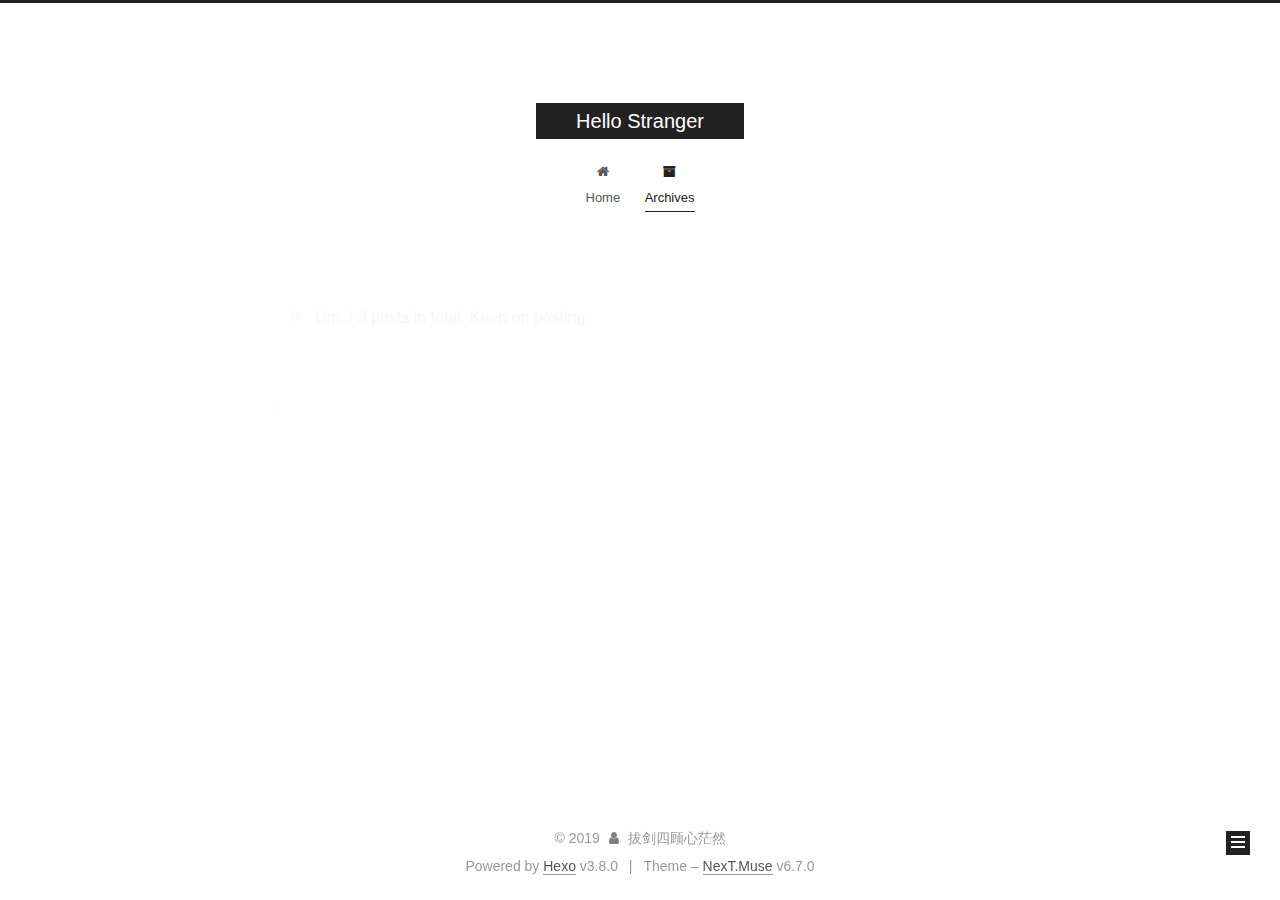
<file: archives/index.html>
<!DOCTYPE html>












  


<html class="theme-next muse use-motion" lang="">
<head><meta name="generator" content="Hexo 3.8.0">
  <meta charset="UTF-8">
<meta http-equiv="X-UA-Compatible" content="IE=edge">
<meta name="viewport" content="width=device-width, initial-scale=1, maximum-scale=2">
<meta name="theme-color" content="#222">


























<link rel="stylesheet" href="/lib/font-awesome/css/font-awesome.min.css?v=4.6.2">

<link rel="stylesheet" href="/css/main.css?v=6.7.0">


  <link rel="apple-touch-icon" sizes="180x180" href="/images/apple-touch-icon-next.png?v=6.7.0">


  <link rel="icon" type="image/png" sizes="32x32" href="/images/favicon-32x32-next.png?v=6.7.0">


  <link rel="icon" type="image/png" sizes="16x16" href="/images/favicon-16x16-next.png?v=6.7.0">


  <link rel="mask-icon" href="/images/logo.svg?v=6.7.0" color="#222">







<script id="hexo.configurations">
  var NexT = window.NexT || {};
  var CONFIG = {
    root: '/',
    scheme: 'Muse',
    version: '6.7.0',
    sidebar: {"position":"left","display":"post","offset":12,"b2t":false,"scrollpercent":false,"onmobile":false},
    fancybox: false,
    fastclick: false,
    lazyload: false,
    tabs: true,
    motion: {"enable":true,"async":false,"transition":{"post_block":"fadeIn","post_header":"slideDownIn","post_body":"slideDownIn","coll_header":"slideLeftIn","sidebar":"slideUpIn"}},
    algolia: {
      applicationID: '',
      apiKey: '',
      indexName: '',
      hits: {"per_page":10},
      labels: {"input_placeholder":"Search for Posts","hits_empty":"We didn't find any results for the search: ${query}","hits_stats":"${hits} results found in ${time} ms"}
    }
  };
</script>


  




  <meta name="description" content="视其所以 观其所由 察其所安">
<meta property="og:type" content="website">
<meta property="og:title" content="Hello Stranger">
<meta property="og:url" content="https://github-zhoukun.github.io/archives/index.html">
<meta property="og:site_name" content="Hello Stranger">
<meta property="og:description" content="视其所以 观其所由 察其所安">
<meta property="og:locale" content="default">
<meta name="twitter:card" content="summary">
<meta name="twitter:title" content="Hello Stranger">
<meta name="twitter:description" content="视其所以 观其所由 察其所安">






  <link rel="canonical" href="https://github-zhoukun.github.io/archives/">



<script id="page.configurations">
  CONFIG.page = {
    sidebar: "",
  };
</script>

  <title>Archive | Hello Stranger</title>
  












  <noscript>
  <style>
  .use-motion .motion-element,
  .use-motion .brand,
  .use-motion .menu-item,
  .sidebar-inner,
  .use-motion .post-block,
  .use-motion .pagination,
  .use-motion .comments,
  .use-motion .post-header,
  .use-motion .post-body,
  .use-motion .collection-title { opacity: initial; }

  .use-motion .logo,
  .use-motion .site-title,
  .use-motion .site-subtitle {
    opacity: initial;
    top: initial;
  }

  .use-motion .logo-line-before i { left: initial; }
  .use-motion .logo-line-after i { right: initial; }
  </style>
</noscript>

</head>

<body itemscope="" itemtype="http://schema.org/WebPage" lang="default">

  
  
    
  

  <div class="container sidebar-position-left page-archive">
    <div class="headband"></div>

    <header id="header" class="header" itemscope="" itemtype="http://schema.org/WPHeader">
      <div class="header-inner"><div class="site-brand-wrapper">
  <div class="site-meta">
    

    <div class="custom-logo-site-title">
      <a href="/" class="brand" rel="start">
        <span class="logo-line-before"><i></i></span>
        <span class="site-title">Hello Stranger</span>
        <span class="logo-line-after"><i></i></span>
      </a>
    </div>
    
    
  </div>

  <div class="site-nav-toggle">
    <button aria-label="Toggle navigation bar">
      <span class="btn-bar"></span>
      <span class="btn-bar"></span>
      <span class="btn-bar"></span>
    </button>
  </div>
</div>



<nav class="site-nav">
  
    <ul id="menu" class="menu">
      
        
        
        
          
          <li class="menu-item menu-item-home">

    
    
    
      
    

    

    <a href="/" rel="section"><i class="menu-item-icon fa fa-fw fa-home"></i> <br>Home</a>

  </li>
        
        
        
          
          <li class="menu-item menu-item-archives menu-item-active">

    
    
    
      
    

    

    <a href="/archives/" rel="section"><i class="menu-item-icon fa fa-fw fa-archive"></i> <br>Archives</a>

  </li>

      
      
    </ul>
  

  
    

    
    
      
      
    
      
      
    
    

  


  

  
</nav>



  



</div>
    </header>

    


    <main id="main" class="main">
      <div class="main-inner">
        <div class="content-wrap">
          
          <div id="content" class="content">
            

  
  
  
  <div class="post-block archive">
    <div id="posts" class="posts-collapse">
      <span class="archive-move-on"></span>

      
      <span class="archive-page-counter">
        
        
        
          
        
        Um..! 3 posts in total. Keep on posting.
      </span>
      

      

        
        
        

        
          
          <div class="collection-title">
            <h1 class="archive-year" id="archive-year-2019">2019</h1>
          </div>
        
        

        

  <article class="post post-type-normal" itemscope="" itemtype="http://schema.org/Article">
    <header class="post-header">

      <h2 class="post-title">
        
          <a class="post-title-link" href="/2019/06/30/二：SSO 单点登入/" itemprop="url">
            
              <span itemprop="name">二：SSO 单点登入</span>
            
          </a>
        
      </h2>

      <div class="post-meta">
        <time class="post-time" itemprop="dateCreated" datetime="2019-06-30T19:41:29+08:00" content="2019-06-30">
          06-30
        </time>
      </div>

    </header>
  </article>



      

        
        
        

        
        

        

  <article class="post post-type-normal" itemscope="" itemtype="http://schema.org/Article">
    <header class="post-header">

      <h2 class="post-title">
        
          <a class="post-title-link" href="/2019/06/23/ssoBase01/" itemprop="url">
            
              <span itemprop="name">一：SSO 基础篇</span>
            
          </a>
        
      </h2>

      <div class="post-meta">
        <time class="post-time" itemprop="dateCreated" datetime="2019-06-23T19:51:53+08:00" content="2019-06-23">
          06-23
        </time>
      </div>

    </header>
  </article>



      

        
        
        

        
        

        

  <article class="post post-type-normal" itemscope="" itemtype="http://schema.org/Article">
    <header class="post-header">

      <h2 class="post-title">
        
          <a class="post-title-link" href="/2019/06/23/hello-world/" itemprop="url">
            
              <span itemprop="name">Hello World</span>
            
          </a>
        
      </h2>

      <div class="post-meta">
        <time class="post-time" itemprop="dateCreated" datetime="2019-06-23T19:40:44+08:00" content="2019-06-23">
          06-23
        </time>
      </div>

    </header>
  </article>



      

    </div>
  </div>
  
  
  

  



          </div>
          

        </div>
        
          
  
  <div class="sidebar-toggle">
    <div class="sidebar-toggle-line-wrap">
      <span class="sidebar-toggle-line sidebar-toggle-line-first"></span>
      <span class="sidebar-toggle-line sidebar-toggle-line-middle"></span>
      <span class="sidebar-toggle-line sidebar-toggle-line-last"></span>
    </div>
  </div>

  <aside id="sidebar" class="sidebar">
    
    <div class="sidebar-inner">

      

      

      <div class="site-overview-wrap sidebar-panel sidebar-panel-active">
        <div class="site-overview">
          <div class="site-author motion-element" itemprop="author" itemscope="" itemtype="http://schema.org/Person">
            
              <p class="site-author-name" itemprop="name">拔剑四顾心茫然</p>
              <p class="site-description motion-element" itemprop="description">视其所以 观其所由 察其所安</p>
          </div>

          
            <nav class="site-state motion-element">
              
                <div class="site-state-item site-state-posts">
                
                  <a href="/archives/">
                
                    <span class="site-state-item-count">3</span>
                    <span class="site-state-item-name">posts</span>
                  </a>
                </div>
              

              

              
            </nav>
          

          

          

          

          
          

          
            
          
          

        </div>
      </div>

      

      

    </div>
  </aside>


        
      </div>
    </main>

    <footer id="footer" class="footer">
      <div class="footer-inner">
        <div class="copyright">&copy; <span itemprop="copyrightYear">2019</span>
  <span class="with-love" id="animate">
    <i class="fa fa-user"></i>
  </span>
  <span class="author" itemprop="copyrightHolder">拔剑四顾心茫然</span>

  

  
</div>


  <div class="powered-by">Powered by <a href="https://hexo.io" class="theme-link" rel="noopener" target="_blank">Hexo</a> v3.8.0</div>



  <span class="post-meta-divider">|</span>



  <div class="theme-info">Theme – <a href="https://theme-next.org" class="theme-link" rel="noopener" target="_blank">NexT.Muse</a> v6.7.0</div>




        








        
      </div>
    </footer>

    
      <div class="back-to-top">
        <i class="fa fa-arrow-up"></i>
        
      </div>
    

    

    

    
  </div>

  

<script>
  if (Object.prototype.toString.call(window.Promise) !== '[object Function]') {
    window.Promise = null;
  }
</script>


























  
  <script src="/lib/jquery/index.js?v=2.1.3"></script>

  
  <script src="/lib/velocity/velocity.min.js?v=1.2.1"></script>

  
  <script src="/lib/velocity/velocity.ui.min.js?v=1.2.1"></script>


  


  <script src="/js/src/utils.js?v=6.7.0"></script>

  <script src="/js/src/motion.js?v=6.7.0"></script>



  
  


  <script src="/js/src/schemes/muse.js?v=6.7.0"></script>



  

  


  <script src="/js/src/bootstrap.js?v=6.7.0"></script>



  



  





  

  

  

  

  

  

  

  

  

  

  

  

  

</body>
</html>
</file>
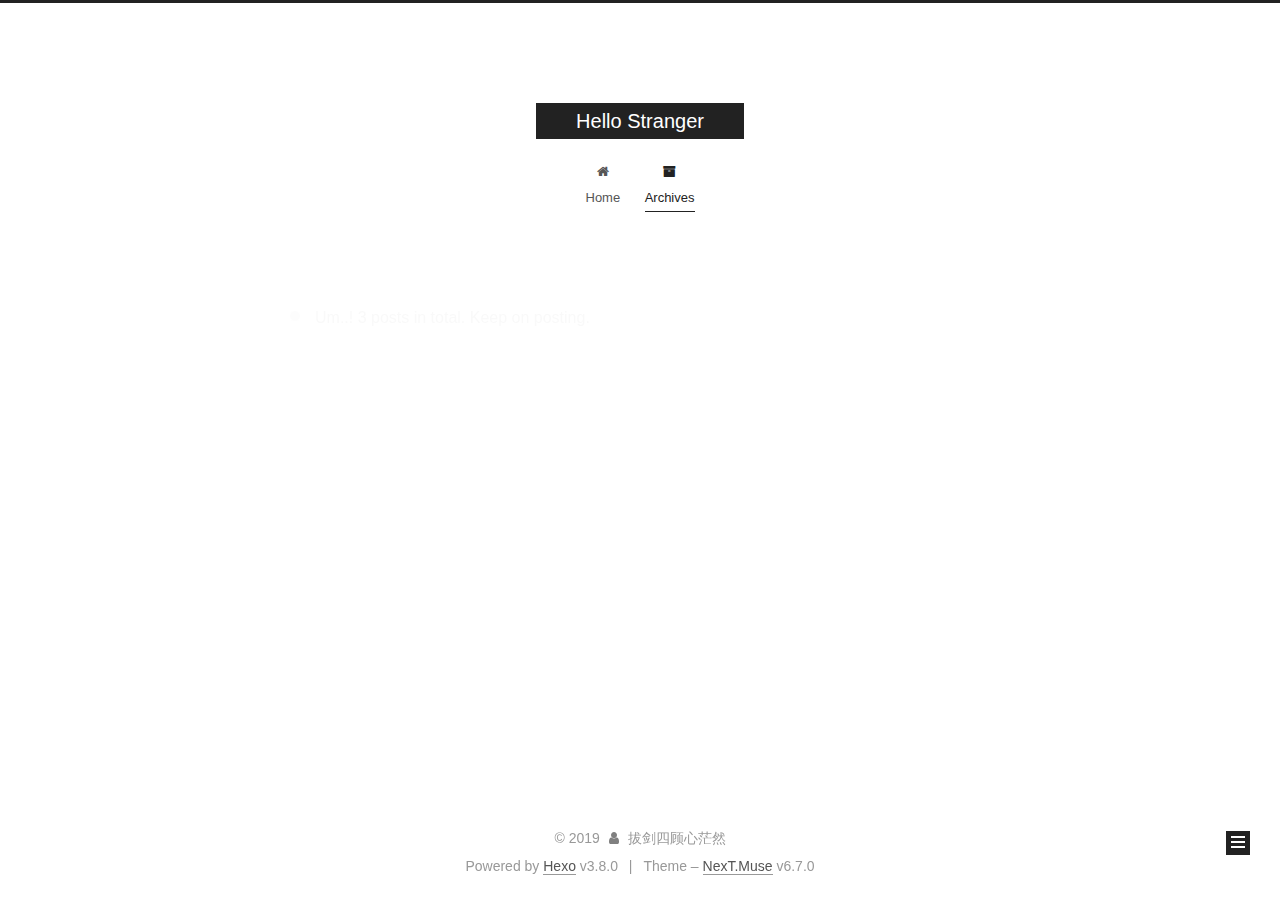
<file: archives/2019/index.html>
<!DOCTYPE html>












  


<html class="theme-next muse use-motion" lang="">
<head><meta name="generator" content="Hexo 3.8.0">
  <meta charset="UTF-8">
<meta http-equiv="X-UA-Compatible" content="IE=edge">
<meta name="viewport" content="width=device-width, initial-scale=1, maximum-scale=2">
<meta name="theme-color" content="#222">


























<link rel="stylesheet" href="/lib/font-awesome/css/font-awesome.min.css?v=4.6.2">

<link rel="stylesheet" href="/css/main.css?v=6.7.0">


  <link rel="apple-touch-icon" sizes="180x180" href="/images/apple-touch-icon-next.png?v=6.7.0">


  <link rel="icon" type="image/png" sizes="32x32" href="/images/favicon-32x32-next.png?v=6.7.0">


  <link rel="icon" type="image/png" sizes="16x16" href="/images/favicon-16x16-next.png?v=6.7.0">


  <link rel="mask-icon" href="/images/logo.svg?v=6.7.0" color="#222">







<script id="hexo.configurations">
  var NexT = window.NexT || {};
  var CONFIG = {
    root: '/',
    scheme: 'Muse',
    version: '6.7.0',
    sidebar: {"position":"left","display":"post","offset":12,"b2t":false,"scrollpercent":false,"onmobile":false},
    fancybox: false,
    fastclick: false,
    lazyload: false,
    tabs: true,
    motion: {"enable":true,"async":false,"transition":{"post_block":"fadeIn","post_header":"slideDownIn","post_body":"slideDownIn","coll_header":"slideLeftIn","sidebar":"slideUpIn"}},
    algolia: {
      applicationID: '',
      apiKey: '',
      indexName: '',
      hits: {"per_page":10},
      labels: {"input_placeholder":"Search for Posts","hits_empty":"We didn't find any results for the search: ${query}","hits_stats":"${hits} results found in ${time} ms"}
    }
  };
</script>


  




  <meta name="description" content="视其所以 观其所由 察其所安">
<meta property="og:type" content="website">
<meta property="og:title" content="Hello Stranger">
<meta property="og:url" content="https://github-zhoukun.github.io/archives/2019/index.html">
<meta property="og:site_name" content="Hello Stranger">
<meta property="og:description" content="视其所以 观其所由 察其所安">
<meta property="og:locale" content="default">
<meta name="twitter:card" content="summary">
<meta name="twitter:title" content="Hello Stranger">
<meta name="twitter:description" content="视其所以 观其所由 察其所安">






  <link rel="canonical" href="https://github-zhoukun.github.io/archives/2019/">



<script id="page.configurations">
  CONFIG.page = {
    sidebar: "",
  };
</script>

  <title>Archive | Hello Stranger</title>
  












  <noscript>
  <style>
  .use-motion .motion-element,
  .use-motion .brand,
  .use-motion .menu-item,
  .sidebar-inner,
  .use-motion .post-block,
  .use-motion .pagination,
  .use-motion .comments,
  .use-motion .post-header,
  .use-motion .post-body,
  .use-motion .collection-title { opacity: initial; }

  .use-motion .logo,
  .use-motion .site-title,
  .use-motion .site-subtitle {
    opacity: initial;
    top: initial;
  }

  .use-motion .logo-line-before i { left: initial; }
  .use-motion .logo-line-after i { right: initial; }
  </style>
</noscript>

</head>

<body itemscope="" itemtype="http://schema.org/WebPage" lang="default">

  
  
    
  

  <div class="container sidebar-position-left page-archive">
    <div class="headband"></div>

    <header id="header" class="header" itemscope="" itemtype="http://schema.org/WPHeader">
      <div class="header-inner"><div class="site-brand-wrapper">
  <div class="site-meta">
    

    <div class="custom-logo-site-title">
      <a href="/" class="brand" rel="start">
        <span class="logo-line-before"><i></i></span>
        <span class="site-title">Hello Stranger</span>
        <span class="logo-line-after"><i></i></span>
      </a>
    </div>
    
    
  </div>

  <div class="site-nav-toggle">
    <button aria-label="Toggle navigation bar">
      <span class="btn-bar"></span>
      <span class="btn-bar"></span>
      <span class="btn-bar"></span>
    </button>
  </div>
</div>



<nav class="site-nav">
  
    <ul id="menu" class="menu">
      
        
        
        
          
          <li class="menu-item menu-item-home">

    
    
    
      
    

    

    <a href="/" rel="section"><i class="menu-item-icon fa fa-fw fa-home"></i> <br>Home</a>

  </li>
        
        
        
          
          <li class="menu-item menu-item-archives menu-item-active">

    
    
    
      
    

    

    <a href="/archives/" rel="section"><i class="menu-item-icon fa fa-fw fa-archive"></i> <br>Archives</a>

  </li>

      
      
    </ul>
  

  
    

    
    
      
      
    
      
      
    
    

  


  

  
</nav>



  



</div>
    </header>

    


    <main id="main" class="main">
      <div class="main-inner">
        <div class="content-wrap">
          
          <div id="content" class="content">
            

  
  
  
  <div class="post-block archive">
    <div id="posts" class="posts-collapse">
      <span class="archive-move-on"></span>

      
      <span class="archive-page-counter">
        
        
        
          
        
        Um..! 3 posts in total. Keep on posting.
      </span>
      

      

        
        
        

        
          
          <div class="collection-title">
            <h1 class="archive-year" id="archive-year-2019">2019</h1>
          </div>
        
        

        

  <article class="post post-type-normal" itemscope="" itemtype="http://schema.org/Article">
    <header class="post-header">

      <h2 class="post-title">
        
          <a class="post-title-link" href="/2019/06/30/二：SSO 单点登入/" itemprop="url">
            
              <span itemprop="name">二：SSO 单点登入</span>
            
          </a>
        
      </h2>

      <div class="post-meta">
        <time class="post-time" itemprop="dateCreated" datetime="2019-06-30T19:41:29+08:00" content="2019-06-30">
          06-30
        </time>
      </div>

    </header>
  </article>



      

        
        
        

        
        

        

  <article class="post post-type-normal" itemscope="" itemtype="http://schema.org/Article">
    <header class="post-header">

      <h2 class="post-title">
        
          <a class="post-title-link" href="/2019/06/23/ssoBase01/" itemprop="url">
            
              <span itemprop="name">一：SSO 基础篇</span>
            
          </a>
        
      </h2>

      <div class="post-meta">
        <time class="post-time" itemprop="dateCreated" datetime="2019-06-23T19:51:53+08:00" content="2019-06-23">
          06-23
        </time>
      </div>

    </header>
  </article>



      

        
        
        

        
        

        

  <article class="post post-type-normal" itemscope="" itemtype="http://schema.org/Article">
    <header class="post-header">

      <h2 class="post-title">
        
          <a class="post-title-link" href="/2019/06/23/hello-world/" itemprop="url">
            
              <span itemprop="name">Hello World</span>
            
          </a>
        
      </h2>

      <div class="post-meta">
        <time class="post-time" itemprop="dateCreated" datetime="2019-06-23T19:40:44+08:00" content="2019-06-23">
          06-23
        </time>
      </div>

    </header>
  </article>



      

    </div>
  </div>
  
  
  

  



          </div>
          

        </div>
        
          
  
  <div class="sidebar-toggle">
    <div class="sidebar-toggle-line-wrap">
      <span class="sidebar-toggle-line sidebar-toggle-line-first"></span>
      <span class="sidebar-toggle-line sidebar-toggle-line-middle"></span>
      <span class="sidebar-toggle-line sidebar-toggle-line-last"></span>
    </div>
  </div>

  <aside id="sidebar" class="sidebar">
    
    <div class="sidebar-inner">

      

      

      <div class="site-overview-wrap sidebar-panel sidebar-panel-active">
        <div class="site-overview">
          <div class="site-author motion-element" itemprop="author" itemscope="" itemtype="http://schema.org/Person">
            
              <p class="site-author-name" itemprop="name">拔剑四顾心茫然</p>
              <p class="site-description motion-element" itemprop="description">视其所以 观其所由 察其所安</p>
          </div>

          
            <nav class="site-state motion-element">
              
                <div class="site-state-item site-state-posts">
                
                  <a href="/archives/">
                
                    <span class="site-state-item-count">3</span>
                    <span class="site-state-item-name">posts</span>
                  </a>
                </div>
              

              

              
            </nav>
          

          

          

          

          
          

          
            
          
          

        </div>
      </div>

      

      

    </div>
  </aside>


        
      </div>
    </main>

    <footer id="footer" class="footer">
      <div class="footer-inner">
        <div class="copyright">&copy; <span itemprop="copyrightYear">2019</span>
  <span class="with-love" id="animate">
    <i class="fa fa-user"></i>
  </span>
  <span class="author" itemprop="copyrightHolder">拔剑四顾心茫然</span>

  

  
</div>


  <div class="powered-by">Powered by <a href="https://hexo.io" class="theme-link" rel="noopener" target="_blank">Hexo</a> v3.8.0</div>



  <span class="post-meta-divider">|</span>



  <div class="theme-info">Theme – <a href="https://theme-next.org" class="theme-link" rel="noopener" target="_blank">NexT.Muse</a> v6.7.0</div>




        








        
      </div>
    </footer>

    
      <div class="back-to-top">
        <i class="fa fa-arrow-up"></i>
        
      </div>
    

    

    

    
  </div>

  

<script>
  if (Object.prototype.toString.call(window.Promise) !== '[object Function]') {
    window.Promise = null;
  }
</script>


























  
  <script src="/lib/jquery/index.js?v=2.1.3"></script>

  
  <script src="/lib/velocity/velocity.min.js?v=1.2.1"></script>

  
  <script src="/lib/velocity/velocity.ui.min.js?v=1.2.1"></script>


  


  <script src="/js/src/utils.js?v=6.7.0"></script>

  <script src="/js/src/motion.js?v=6.7.0"></script>



  
  


  <script src="/js/src/schemes/muse.js?v=6.7.0"></script>



  

  


  <script src="/js/src/bootstrap.js?v=6.7.0"></script>



  



  





  

  

  

  

  

  

  

  

  

  

  

  

  

</body>
</html>
</file>
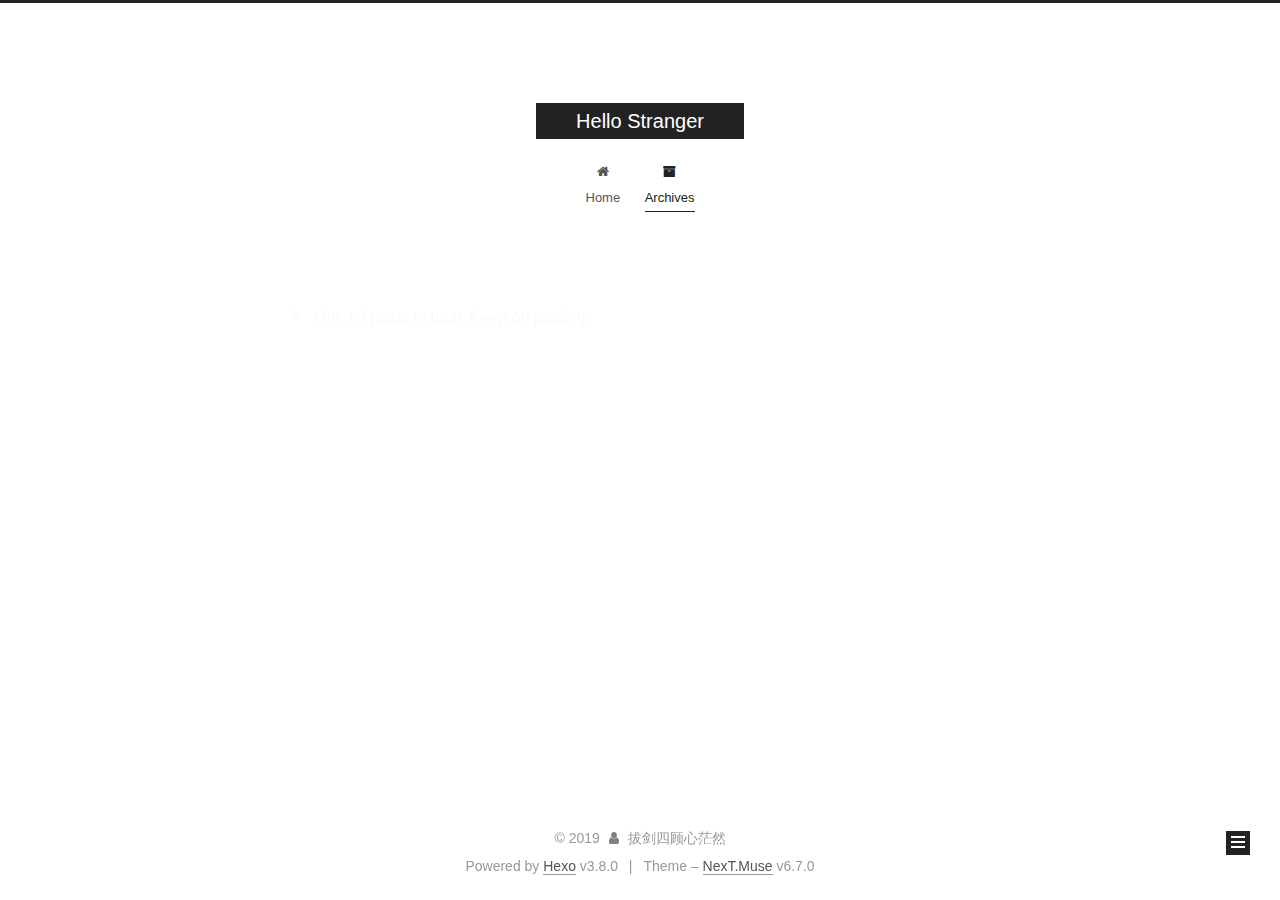
<file: archives/2019/01/index.html>
<!DOCTYPE html>












  


<html class="theme-next muse use-motion" lang="">
<head><meta name="generator" content="Hexo 3.8.0">
  <meta charset="UTF-8">
<meta http-equiv="X-UA-Compatible" content="IE=edge">
<meta name="viewport" content="width=device-width, initial-scale=1, maximum-scale=2">
<meta name="theme-color" content="#222">


























<link rel="stylesheet" href="/lib/font-awesome/css/font-awesome.min.css?v=4.6.2">

<link rel="stylesheet" href="/css/main.css?v=6.7.0">


  <link rel="apple-touch-icon" sizes="180x180" href="/images/apple-touch-icon-next.png?v=6.7.0">


  <link rel="icon" type="image/png" sizes="32x32" href="/images/favicon-32x32-next.png?v=6.7.0">


  <link rel="icon" type="image/png" sizes="16x16" href="/images/favicon-16x16-next.png?v=6.7.0">


  <link rel="mask-icon" href="/images/logo.svg?v=6.7.0" color="#222">







<script id="hexo.configurations">
  var NexT = window.NexT || {};
  var CONFIG = {
    root: '/',
    scheme: 'Muse',
    version: '6.7.0',
    sidebar: {"position":"left","display":"post","offset":12,"b2t":false,"scrollpercent":false,"onmobile":false},
    fancybox: false,
    fastclick: false,
    lazyload: false,
    tabs: true,
    motion: {"enable":true,"async":false,"transition":{"post_block":"fadeIn","post_header":"slideDownIn","post_body":"slideDownIn","coll_header":"slideLeftIn","sidebar":"slideUpIn"}},
    algolia: {
      applicationID: '',
      apiKey: '',
      indexName: '',
      hits: {"per_page":10},
      labels: {"input_placeholder":"Search for Posts","hits_empty":"We didn't find any results for the search: ${query}","hits_stats":"${hits} results found in ${time} ms"}
    }
  };
</script>


  




  <meta property="og:type" content="website">
<meta property="og:title" content="Hello Stranger">
<meta property="og:url" content="https://github-zhoukun.github.io/archives/2019/01/index.html">
<meta property="og:site_name" content="Hello Stranger">
<meta property="og:locale" content="default">
<meta name="twitter:card" content="summary">
<meta name="twitter:title" content="Hello Stranger">






  <link rel="canonical" href="https://github-zhoukun.github.io/archives/2019/01/">



<script id="page.configurations">
  CONFIG.page = {
    sidebar: "",
  };
</script>

  <title>Archive | Hello Stranger</title>
  












  <noscript>
  <style>
  .use-motion .motion-element,
  .use-motion .brand,
  .use-motion .menu-item,
  .sidebar-inner,
  .use-motion .post-block,
  .use-motion .pagination,
  .use-motion .comments,
  .use-motion .post-header,
  .use-motion .post-body,
  .use-motion .collection-title { opacity: initial; }

  .use-motion .logo,
  .use-motion .site-title,
  .use-motion .site-subtitle {
    opacity: initial;
    top: initial;
  }

  .use-motion .logo-line-before i { left: initial; }
  .use-motion .logo-line-after i { right: initial; }
  </style>
</noscript>

</head>

<body itemscope="" itemtype="http://schema.org/WebPage" lang="default">

  
  
    
  

  <div class="container sidebar-position-left page-archive">
    <div class="headband"></div>

    <header id="header" class="header" itemscope="" itemtype="http://schema.org/WPHeader">
      <div class="header-inner"><div class="site-brand-wrapper">
  <div class="site-meta">
    

    <div class="custom-logo-site-title">
      <a href="/" class="brand" rel="start">
        <span class="logo-line-before"><i></i></span>
        <span class="site-title">Hello Stranger</span>
        <span class="logo-line-after"><i></i></span>
      </a>
    </div>
    
    
  </div>

  <div class="site-nav-toggle">
    <button aria-label="Toggle navigation bar">
      <span class="btn-bar"></span>
      <span class="btn-bar"></span>
      <span class="btn-bar"></span>
    </button>
  </div>
</div>



<nav class="site-nav">
  
    <ul id="menu" class="menu">
      
        
        
        
          
          <li class="menu-item menu-item-home">

    
    
    
      
    

    

    <a href="/" rel="section"><i class="menu-item-icon fa fa-fw fa-home"></i> <br>Home</a>

  </li>
        
        
        
          
          <li class="menu-item menu-item-archives menu-item-active">

    
    
    
      
    

    

    <a href="/archives/" rel="section"><i class="menu-item-icon fa fa-fw fa-archive"></i> <br>Archives</a>

  </li>

      
      
    </ul>
  

  
    

    
    
      
      
    
      
      
    
    

  


  

  
</nav>



  



</div>
    </header>

    


    <main id="main" class="main">
      <div class="main-inner">
        <div class="content-wrap">
          
          <div id="content" class="content">
            

  
  
  
  <div class="post-block archive">
    <div id="posts" class="posts-collapse">
      <span class="archive-move-on"></span>

      
      <span class="archive-page-counter">
        
        
        
          
        
        Um..! 2 posts in total. Keep on posting.
      </span>
      

      

        
        
        

        
          
          <div class="collection-title">
            <h1 class="archive-year" id="archive-year-2019">2019</h1>
          </div>
        
        

        

  <article class="post post-type-normal" itemscope="" itemtype="http://schema.org/Article">
    <header class="post-header">

      <h2 class="post-title">
        
          <a class="post-title-link" href="/2019/01/26/hello-world/" itemprop="url">
            
              <span itemprop="name">Hello World</span>
            
          </a>
        
      </h2>

      <div class="post-meta">
        <time class="post-time" itemprop="dateCreated" datetime="2019-01-26T15:18:06+08:00" content="2019-01-26">
          01-26
        </time>
      </div>

    </header>
  </article>



      

    </div>
  </div>
  
  
  

  



          </div>
          

        </div>
        
          
  
  <div class="sidebar-toggle">
    <div class="sidebar-toggle-line-wrap">
      <span class="sidebar-toggle-line sidebar-toggle-line-first"></span>
      <span class="sidebar-toggle-line sidebar-toggle-line-middle"></span>
      <span class="sidebar-toggle-line sidebar-toggle-line-last"></span>
    </div>
  </div>

  <aside id="sidebar" class="sidebar">
    
    <div class="sidebar-inner">

      

      

      <div class="site-overview-wrap sidebar-panel sidebar-panel-active">
        <div class="site-overview">
          <div class="site-author motion-element" itemprop="author" itemscope="" itemtype="http://schema.org/Person">
            
              <p class="site-author-name" itemprop="name">拔剑四顾心茫然</p>
              <p class="site-description motion-element" itemprop="description"></p>
          </div>

          
            <nav class="site-state motion-element">
              
                <div class="site-state-item site-state-posts">
                
                  <a href="/archives/">
                
                    <span class="site-state-item-count">2</span>
                    <span class="site-state-item-name">posts</span>
                  </a>
                </div>
              

              

              
            </nav>
          

          

          

          

          
          

          
            
          
          

        </div>
      </div>

      

      

    </div>
  </aside>


        
      </div>
    </main>

    <footer id="footer" class="footer">
      <div class="footer-inner">
        <div class="copyright">&copy; <span itemprop="copyrightYear">2019</span>
  <span class="with-love" id="animate">
    <i class="fa fa-user"></i>
  </span>
  <span class="author" itemprop="copyrightHolder">拔剑四顾心茫然</span>

  

  
</div>


  <div class="powered-by">Powered by <a href="https://hexo.io" class="theme-link" rel="noopener" target="_blank">Hexo</a> v3.8.0</div>



  <span class="post-meta-divider">|</span>



  <div class="theme-info">Theme – <a href="https://theme-next.org" class="theme-link" rel="noopener" target="_blank">NexT.Muse</a> v6.7.0</div>




        








        
      </div>
    </footer>

    
      <div class="back-to-top">
        <i class="fa fa-arrow-up"></i>
        
      </div>
    

    

    

    
  </div>

  

<script>
  if (Object.prototype.toString.call(window.Promise) !== '[object Function]') {
    window.Promise = null;
  }
</script>


























  
  <script src="/lib/jquery/index.js?v=2.1.3"></script>

  
  <script src="/lib/velocity/velocity.min.js?v=1.2.1"></script>

  
  <script src="/lib/velocity/velocity.ui.min.js?v=1.2.1"></script>


  


  <script src="/js/src/utils.js?v=6.7.0"></script>

  <script src="/js/src/motion.js?v=6.7.0"></script>



  
  


  <script src="/js/src/schemes/muse.js?v=6.7.0"></script>



  

  


  <script src="/js/src/bootstrap.js?v=6.7.0"></script>



  



  





  

  

  

  

  

  

  

  

  

  

  

  

  

</body>
</html>
</file>
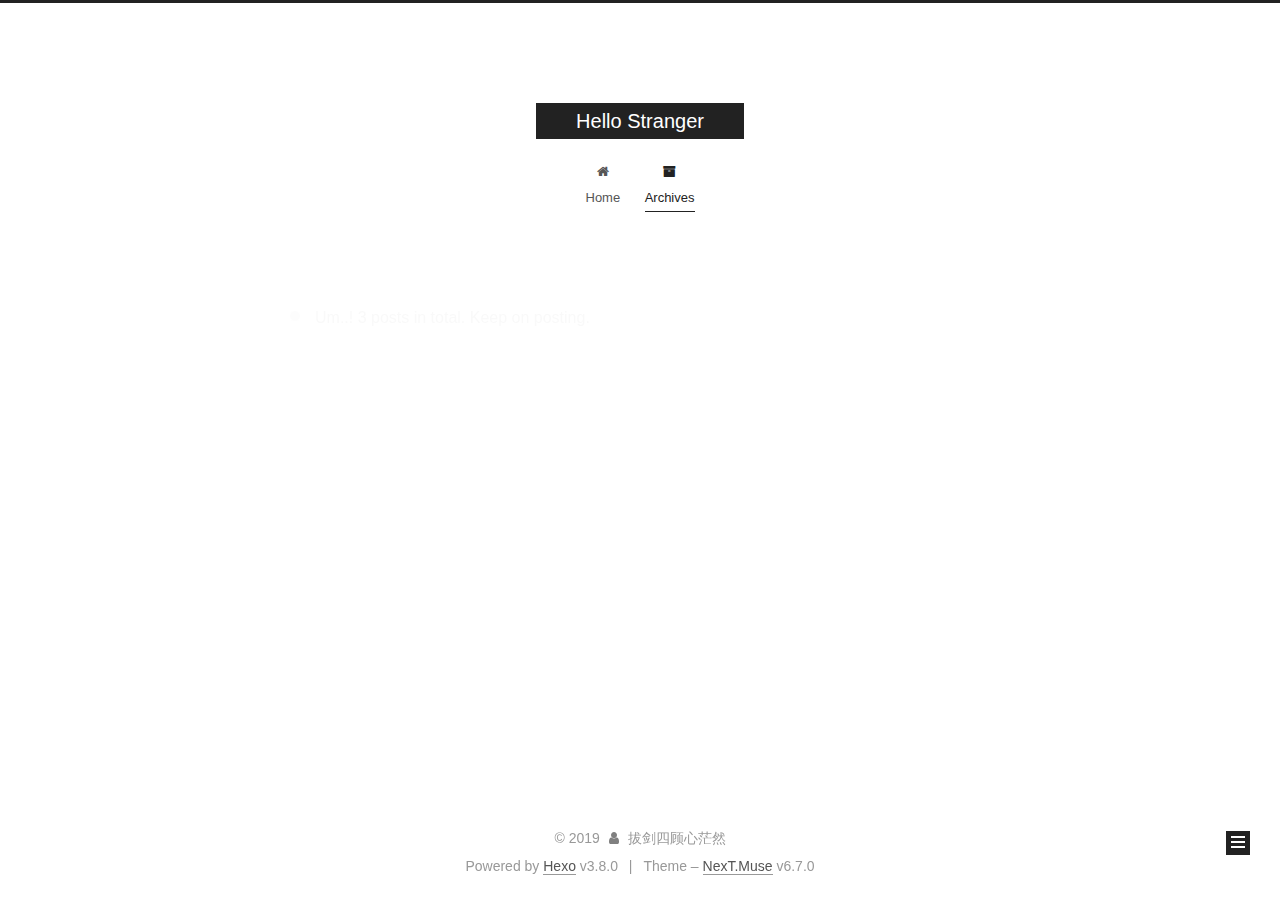
<file: archives/2019/06/index.html>
<!DOCTYPE html>












  


<html class="theme-next muse use-motion" lang="">
<head><meta name="generator" content="Hexo 3.8.0">
  <meta charset="UTF-8">
<meta http-equiv="X-UA-Compatible" content="IE=edge">
<meta name="viewport" content="width=device-width, initial-scale=1, maximum-scale=2">
<meta name="theme-color" content="#222">


























<link rel="stylesheet" href="/lib/font-awesome/css/font-awesome.min.css?v=4.6.2">

<link rel="stylesheet" href="/css/main.css?v=6.7.0">


  <link rel="apple-touch-icon" sizes="180x180" href="/images/apple-touch-icon-next.png?v=6.7.0">


  <link rel="icon" type="image/png" sizes="32x32" href="/images/favicon-32x32-next.png?v=6.7.0">


  <link rel="icon" type="image/png" sizes="16x16" href="/images/favicon-16x16-next.png?v=6.7.0">


  <link rel="mask-icon" href="/images/logo.svg?v=6.7.0" color="#222">







<script id="hexo.configurations">
  var NexT = window.NexT || {};
  var CONFIG = {
    root: '/',
    scheme: 'Muse',
    version: '6.7.0',
    sidebar: {"position":"left","display":"post","offset":12,"b2t":false,"scrollpercent":false,"onmobile":false},
    fancybox: false,
    fastclick: false,
    lazyload: false,
    tabs: true,
    motion: {"enable":true,"async":false,"transition":{"post_block":"fadeIn","post_header":"slideDownIn","post_body":"slideDownIn","coll_header":"slideLeftIn","sidebar":"slideUpIn"}},
    algolia: {
      applicationID: '',
      apiKey: '',
      indexName: '',
      hits: {"per_page":10},
      labels: {"input_placeholder":"Search for Posts","hits_empty":"We didn't find any results for the search: ${query}","hits_stats":"${hits} results found in ${time} ms"}
    }
  };
</script>


  




  <meta name="description" content="视其所以 观其所由 察其所安">
<meta property="og:type" content="website">
<meta property="og:title" content="Hello Stranger">
<meta property="og:url" content="https://github-zhoukun.github.io/archives/2019/06/index.html">
<meta property="og:site_name" content="Hello Stranger">
<meta property="og:description" content="视其所以 观其所由 察其所安">
<meta property="og:locale" content="default">
<meta name="twitter:card" content="summary">
<meta name="twitter:title" content="Hello Stranger">
<meta name="twitter:description" content="视其所以 观其所由 察其所安">






  <link rel="canonical" href="https://github-zhoukun.github.io/archives/2019/06/">



<script id="page.configurations">
  CONFIG.page = {
    sidebar: "",
  };
</script>

  <title>Archive | Hello Stranger</title>
  












  <noscript>
  <style>
  .use-motion .motion-element,
  .use-motion .brand,
  .use-motion .menu-item,
  .sidebar-inner,
  .use-motion .post-block,
  .use-motion .pagination,
  .use-motion .comments,
  .use-motion .post-header,
  .use-motion .post-body,
  .use-motion .collection-title { opacity: initial; }

  .use-motion .logo,
  .use-motion .site-title,
  .use-motion .site-subtitle {
    opacity: initial;
    top: initial;
  }

  .use-motion .logo-line-before i { left: initial; }
  .use-motion .logo-line-after i { right: initial; }
  </style>
</noscript>

</head>

<body itemscope="" itemtype="http://schema.org/WebPage" lang="default">

  
  
    
  

  <div class="container sidebar-position-left page-archive">
    <div class="headband"></div>

    <header id="header" class="header" itemscope="" itemtype="http://schema.org/WPHeader">
      <div class="header-inner"><div class="site-brand-wrapper">
  <div class="site-meta">
    

    <div class="custom-logo-site-title">
      <a href="/" class="brand" rel="start">
        <span class="logo-line-before"><i></i></span>
        <span class="site-title">Hello Stranger</span>
        <span class="logo-line-after"><i></i></span>
      </a>
    </div>
    
    
  </div>

  <div class="site-nav-toggle">
    <button aria-label="Toggle navigation bar">
      <span class="btn-bar"></span>
      <span class="btn-bar"></span>
      <span class="btn-bar"></span>
    </button>
  </div>
</div>



<nav class="site-nav">
  
    <ul id="menu" class="menu">
      
        
        
        
          
          <li class="menu-item menu-item-home">

    
    
    
      
    

    

    <a href="/" rel="section"><i class="menu-item-icon fa fa-fw fa-home"></i> <br>Home</a>

  </li>
        
        
        
          
          <li class="menu-item menu-item-archives menu-item-active">

    
    
    
      
    

    

    <a href="/archives/" rel="section"><i class="menu-item-icon fa fa-fw fa-archive"></i> <br>Archives</a>

  </li>

      
      
    </ul>
  

  
    

    
    
      
      
    
      
      
    
    

  


  

  
</nav>



  



</div>
    </header>

    


    <main id="main" class="main">
      <div class="main-inner">
        <div class="content-wrap">
          
          <div id="content" class="content">
            

  
  
  
  <div class="post-block archive">
    <div id="posts" class="posts-collapse">
      <span class="archive-move-on"></span>

      
      <span class="archive-page-counter">
        
        
        
          
        
        Um..! 3 posts in total. Keep on posting.
      </span>
      

      

        
        
        

        
          
          <div class="collection-title">
            <h1 class="archive-year" id="archive-year-2019">2019</h1>
          </div>
        
        

        

  <article class="post post-type-normal" itemscope="" itemtype="http://schema.org/Article">
    <header class="post-header">

      <h2 class="post-title">
        
          <a class="post-title-link" href="/2019/06/30/二：SSO 单点登入/" itemprop="url">
            
              <span itemprop="name">二：SSO 单点登入</span>
            
          </a>
        
      </h2>

      <div class="post-meta">
        <time class="post-time" itemprop="dateCreated" datetime="2019-06-30T19:41:29+08:00" content="2019-06-30">
          06-30
        </time>
      </div>

    </header>
  </article>



      

        
        
        

        
        

        

  <article class="post post-type-normal" itemscope="" itemtype="http://schema.org/Article">
    <header class="post-header">

      <h2 class="post-title">
        
          <a class="post-title-link" href="/2019/06/23/ssoBase01/" itemprop="url">
            
              <span itemprop="name">一：SSO 基础篇</span>
            
          </a>
        
      </h2>

      <div class="post-meta">
        <time class="post-time" itemprop="dateCreated" datetime="2019-06-23T19:51:53+08:00" content="2019-06-23">
          06-23
        </time>
      </div>

    </header>
  </article>



      

        
        
        

        
        

        

  <article class="post post-type-normal" itemscope="" itemtype="http://schema.org/Article">
    <header class="post-header">

      <h2 class="post-title">
        
          <a class="post-title-link" href="/2019/06/23/hello-world/" itemprop="url">
            
              <span itemprop="name">Hello World</span>
            
          </a>
        
      </h2>

      <div class="post-meta">
        <time class="post-time" itemprop="dateCreated" datetime="2019-06-23T19:40:44+08:00" content="2019-06-23">
          06-23
        </time>
      </div>

    </header>
  </article>



      

    </div>
  </div>
  
  
  

  



          </div>
          

        </div>
        
          
  
  <div class="sidebar-toggle">
    <div class="sidebar-toggle-line-wrap">
      <span class="sidebar-toggle-line sidebar-toggle-line-first"></span>
      <span class="sidebar-toggle-line sidebar-toggle-line-middle"></span>
      <span class="sidebar-toggle-line sidebar-toggle-line-last"></span>
    </div>
  </div>

  <aside id="sidebar" class="sidebar">
    
    <div class="sidebar-inner">

      

      

      <div class="site-overview-wrap sidebar-panel sidebar-panel-active">
        <div class="site-overview">
          <div class="site-author motion-element" itemprop="author" itemscope="" itemtype="http://schema.org/Person">
            
              <p class="site-author-name" itemprop="name">拔剑四顾心茫然</p>
              <p class="site-description motion-element" itemprop="description">视其所以 观其所由 察其所安</p>
          </div>

          
            <nav class="site-state motion-element">
              
                <div class="site-state-item site-state-posts">
                
                  <a href="/archives/">
                
                    <span class="site-state-item-count">3</span>
                    <span class="site-state-item-name">posts</span>
                  </a>
                </div>
              

              

              
            </nav>
          

          

          

          

          
          

          
            
          
          

        </div>
      </div>

      

      

    </div>
  </aside>


        
      </div>
    </main>

    <footer id="footer" class="footer">
      <div class="footer-inner">
        <div class="copyright">&copy; <span itemprop="copyrightYear">2019</span>
  <span class="with-love" id="animate">
    <i class="fa fa-user"></i>
  </span>
  <span class="author" itemprop="copyrightHolder">拔剑四顾心茫然</span>

  

  
</div>


  <div class="powered-by">Powered by <a href="https://hexo.io" class="theme-link" rel="noopener" target="_blank">Hexo</a> v3.8.0</div>



  <span class="post-meta-divider">|</span>



  <div class="theme-info">Theme – <a href="https://theme-next.org" class="theme-link" rel="noopener" target="_blank">NexT.Muse</a> v6.7.0</div>




        








        
      </div>
    </footer>

    
      <div class="back-to-top">
        <i class="fa fa-arrow-up"></i>
        
      </div>
    

    

    

    
  </div>

  

<script>
  if (Object.prototype.toString.call(window.Promise) !== '[object Function]') {
    window.Promise = null;
  }
</script>


























  
  <script src="/lib/jquery/index.js?v=2.1.3"></script>

  
  <script src="/lib/velocity/velocity.min.js?v=1.2.1"></script>

  
  <script src="/lib/velocity/velocity.ui.min.js?v=1.2.1"></script>


  


  <script src="/js/src/utils.js?v=6.7.0"></script>

  <script src="/js/src/motion.js?v=6.7.0"></script>



  
  


  <script src="/js/src/schemes/muse.js?v=6.7.0"></script>



  

  


  <script src="/js/src/bootstrap.js?v=6.7.0"></script>



  



  





  

  

  

  

  

  

  

  

  

  

  

  

  

</body>
</html>
</file>
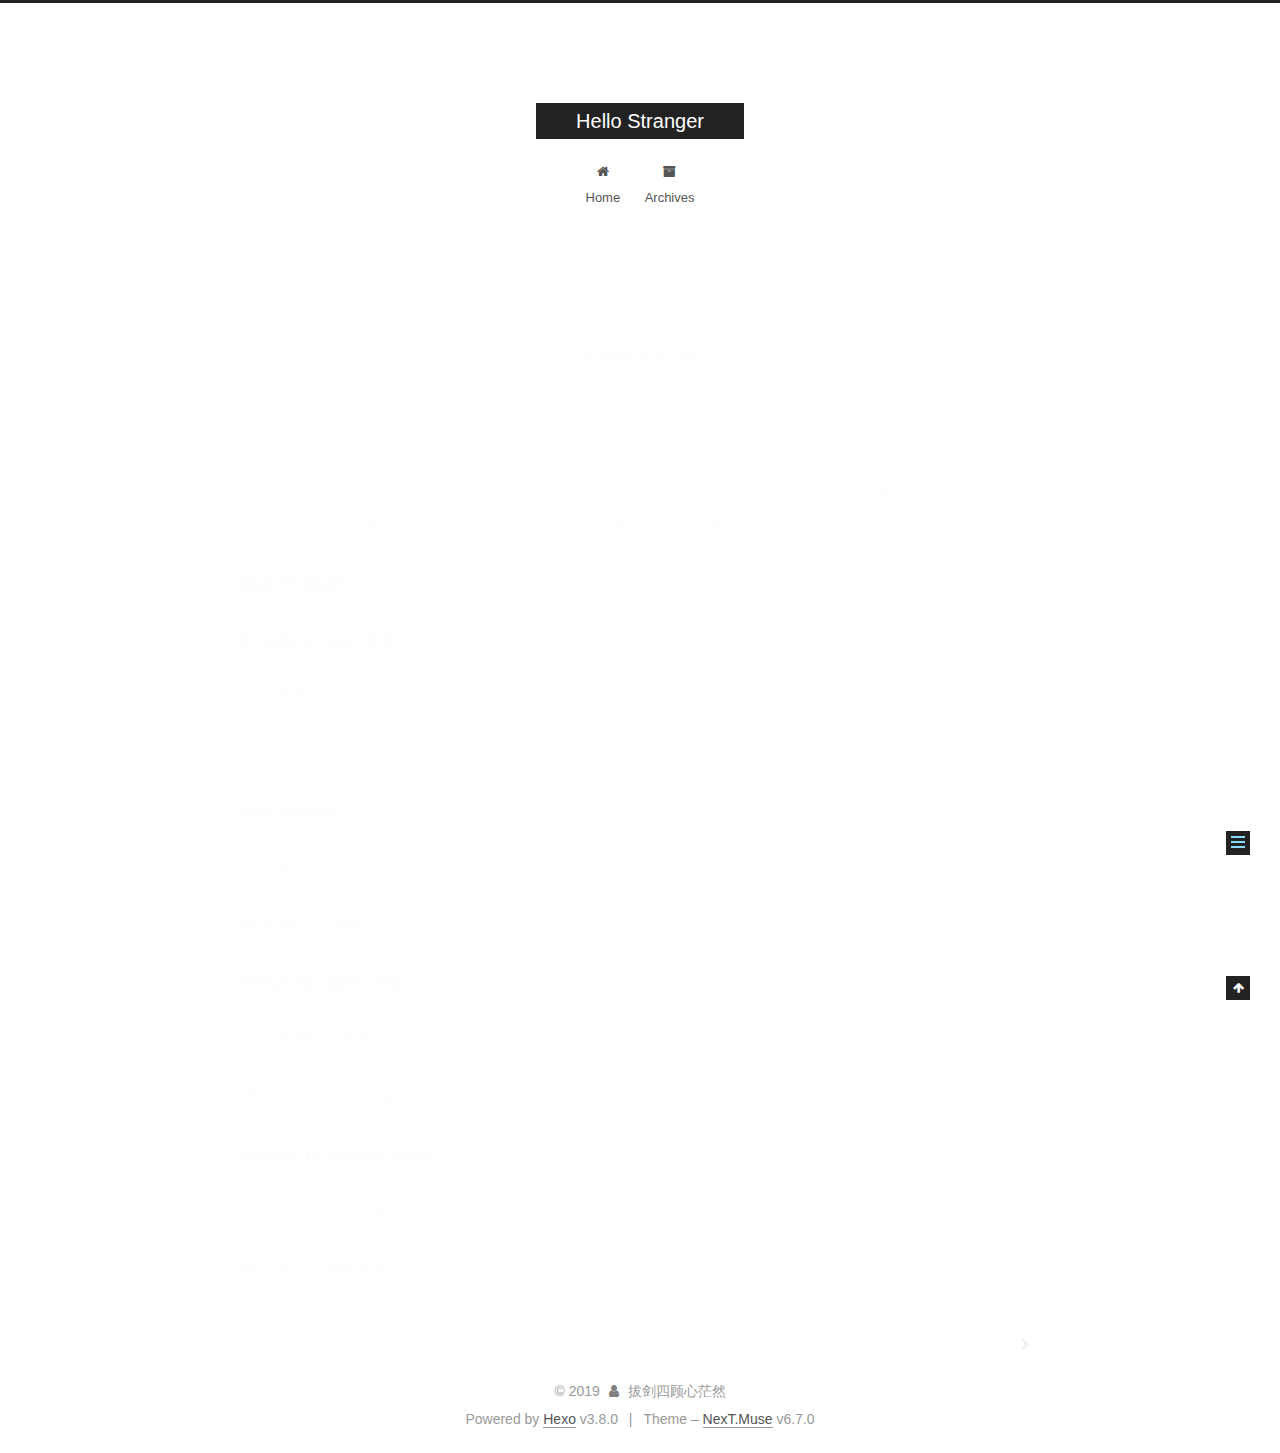
<file: 2019/01/26/hello-world/index.html>
<!DOCTYPE html>












  


<html class="theme-next muse use-motion" lang="">
<head><meta name="generator" content="Hexo 3.8.0">
  <meta charset="UTF-8">
<meta http-equiv="X-UA-Compatible" content="IE=edge">
<meta name="viewport" content="width=device-width, initial-scale=1, maximum-scale=2">
<meta name="theme-color" content="#222">


























<link rel="stylesheet" href="/lib/font-awesome/css/font-awesome.min.css?v=4.6.2">

<link rel="stylesheet" href="/css/main.css?v=6.7.0">


  <link rel="apple-touch-icon" sizes="180x180" href="/images/apple-touch-icon-next.png?v=6.7.0">


  <link rel="icon" type="image/png" sizes="32x32" href="/images/favicon-32x32-next.png?v=6.7.0">


  <link rel="icon" type="image/png" sizes="16x16" href="/images/favicon-16x16-next.png?v=6.7.0">


  <link rel="mask-icon" href="/images/logo.svg?v=6.7.0" color="#222">







<script id="hexo.configurations">
  var NexT = window.NexT || {};
  var CONFIG = {
    root: '/',
    scheme: 'Muse',
    version: '6.7.0',
    sidebar: {"position":"left","display":"post","offset":12,"b2t":false,"scrollpercent":false,"onmobile":false},
    fancybox: false,
    fastclick: false,
    lazyload: false,
    tabs: true,
    motion: {"enable":true,"async":false,"transition":{"post_block":"fadeIn","post_header":"slideDownIn","post_body":"slideDownIn","coll_header":"slideLeftIn","sidebar":"slideUpIn"}},
    algolia: {
      applicationID: '',
      apiKey: '',
      indexName: '',
      hits: {"per_page":10},
      labels: {"input_placeholder":"Search for Posts","hits_empty":"We didn't find any results for the search: ${query}","hits_stats":"${hits} results found in ${time} ms"}
    }
  };
</script>


  




  <meta name="description" content="Welcome to Hexo! This is your very first post. Check documentation for more info. If you get any problems when using Hexo, you can find the answer in troubleshooting or you can ask me on GitHub. Quick">
<meta property="og:type" content="article">
<meta property="og:title" content="Hello World">
<meta property="og:url" content="https://github-zhoukun.github.io/2019/01/26/hello-world/index.html">
<meta property="og:site_name" content="Hello Stranger">
<meta property="og:description" content="Welcome to Hexo! This is your very first post. Check documentation for more info. If you get any problems when using Hexo, you can find the answer in troubleshooting or you can ask me on GitHub. Quick">
<meta property="og:locale" content="default">
<meta property="og:updated_time" content="2019-01-26T07:18:06.418Z">
<meta name="twitter:card" content="summary">
<meta name="twitter:title" content="Hello World">
<meta name="twitter:description" content="Welcome to Hexo! This is your very first post. Check documentation for more info. If you get any problems when using Hexo, you can find the answer in troubleshooting or you can ask me on GitHub. Quick">






  <link rel="canonical" href="https://github-zhoukun.github.io/2019/01/26/hello-world/">



<script id="page.configurations">
  CONFIG.page = {
    sidebar: "",
  };
</script>

  <title>Hello World | Hello Stranger</title>
  












  <noscript>
  <style>
  .use-motion .motion-element,
  .use-motion .brand,
  .use-motion .menu-item,
  .sidebar-inner,
  .use-motion .post-block,
  .use-motion .pagination,
  .use-motion .comments,
  .use-motion .post-header,
  .use-motion .post-body,
  .use-motion .collection-title { opacity: initial; }

  .use-motion .logo,
  .use-motion .site-title,
  .use-motion .site-subtitle {
    opacity: initial;
    top: initial;
  }

  .use-motion .logo-line-before i { left: initial; }
  .use-motion .logo-line-after i { right: initial; }
  </style>
</noscript>

</head>

<body itemscope="" itemtype="http://schema.org/WebPage" lang="default">

  
  
    
  

  <div class="container sidebar-position-left page-post-detail">
    <div class="headband"></div>

    <header id="header" class="header" itemscope="" itemtype="http://schema.org/WPHeader">
      <div class="header-inner"><div class="site-brand-wrapper">
  <div class="site-meta">
    

    <div class="custom-logo-site-title">
      <a href="/" class="brand" rel="start">
        <span class="logo-line-before"><i></i></span>
        <span class="site-title">Hello Stranger</span>
        <span class="logo-line-after"><i></i></span>
      </a>
    </div>
    
    
  </div>

  <div class="site-nav-toggle">
    <button aria-label="Toggle navigation bar">
      <span class="btn-bar"></span>
      <span class="btn-bar"></span>
      <span class="btn-bar"></span>
    </button>
  </div>
</div>



<nav class="site-nav">
  
    <ul id="menu" class="menu">
      
        
        
        
          
          <li class="menu-item menu-item-home">

    
    
    
      
    

    

    <a href="/" rel="section"><i class="menu-item-icon fa fa-fw fa-home"></i> <br>Home</a>

  </li>
        
        
        
          
          <li class="menu-item menu-item-archives">

    
    
    
      
    

    

    <a href="/archives/" rel="section"><i class="menu-item-icon fa fa-fw fa-archive"></i> <br>Archives</a>

  </li>

      
      
    </ul>
  

  
    

  

  
</nav>



  



</div>
    </header>

    


    <main id="main" class="main">
      <div class="main-inner">
        <div class="content-wrap">
          
          <div id="content" class="content">
            

  <div id="posts" class="posts-expand">
    

  

  
  
  

  

  <article class="post post-type-normal" itemscope="" itemtype="http://schema.org/Article">
  
  
  
  <div class="post-block">
    <link itemprop="mainEntityOfPage" href="https://github-zhoukun.github.io/2019/01/26/hello-world/">

    <span hidden itemprop="author" itemscope="" itemtype="http://schema.org/Person">
      <meta itemprop="name" content="拔剑四顾心茫然">
      <meta itemprop="description" content="">
      <meta itemprop="image" content="/images/avatar.gif">
    </span>

    <span hidden itemprop="publisher" itemscope="" itemtype="http://schema.org/Organization">
      <meta itemprop="name" content="Hello Stranger">
    </span>

    
      <header class="post-header">

        
        
          <h1 class="post-title" itemprop="name headline">Hello World

              
            
          </h1>
        

        <div class="post-meta">
          <span class="post-time">

            
            
            

            
              <span class="post-meta-item-icon">
                <i class="fa fa-calendar-o"></i>
              </span>
              
                <span class="post-meta-item-text">Posted on</span>
              

              
                
              

              <time title="Created: 2019-01-26 15:18:06" itemprop="dateCreated datePublished" datetime="2019-01-26T15:18:06+08:00">2019-01-26</time>
            

            
          </span>

          

          
            
            
          

          
          

          

          

          

        </div>
      </header>
    

    
    
    
    <div class="post-body" itemprop="articleBody">

      
      

      
        <p>Welcome to <a href="https://hexo.io/" target="_blank" rel="noopener">Hexo</a>! This is your very first post. Check <a href="https://hexo.io/docs/" target="_blank" rel="noopener">documentation</a> for more info. If you get any problems when using Hexo, you can find the answer in <a href="https://hexo.io/docs/troubleshooting.html" target="_blank" rel="noopener">troubleshooting</a> or you can ask me on <a href="https://github.com/hexojs/hexo/issues" target="_blank" rel="noopener">GitHub</a>.</p>
<h2 id="Quick-Start"><a href="#Quick-Start" class="headerlink" title="Quick Start"></a>Quick Start</h2><h3 id="Create-a-new-post"><a href="#Create-a-new-post" class="headerlink" title="Create a new post"></a>Create a new post</h3><figure class="highlight bash"><table><tr><td class="gutter"><pre><span class="line">1</span><br></pre></td><td class="code"><pre><span class="line">$ hexo new <span class="string">"My New Post"</span></span><br></pre></td></tr></table></figure>
<p>More info: <a href="https://hexo.io/docs/writing.html" target="_blank" rel="noopener">Writing</a></p>
<h3 id="Run-server"><a href="#Run-server" class="headerlink" title="Run server"></a>Run server</h3><figure class="highlight bash"><table><tr><td class="gutter"><pre><span class="line">1</span><br></pre></td><td class="code"><pre><span class="line">$ hexo server</span><br></pre></td></tr></table></figure>
<p>More info: <a href="https://hexo.io/docs/server.html" target="_blank" rel="noopener">Server</a></p>
<h3 id="Generate-static-files"><a href="#Generate-static-files" class="headerlink" title="Generate static files"></a>Generate static files</h3><figure class="highlight bash"><table><tr><td class="gutter"><pre><span class="line">1</span><br></pre></td><td class="code"><pre><span class="line">$ hexo generate</span><br></pre></td></tr></table></figure>
<p>More info: <a href="https://hexo.io/docs/generating.html" target="_blank" rel="noopener">Generating</a></p>
<h3 id="Deploy-to-remote-sites"><a href="#Deploy-to-remote-sites" class="headerlink" title="Deploy to remote sites"></a>Deploy to remote sites</h3><figure class="highlight bash"><table><tr><td class="gutter"><pre><span class="line">1</span><br></pre></td><td class="code"><pre><span class="line">$ hexo deploy</span><br></pre></td></tr></table></figure>
<p>More info: <a href="https://hexo.io/docs/deployment.html" target="_blank" rel="noopener">Deployment</a></p>

      
    </div>

    

    
    
    

    

    
      
    
    

    

    <footer class="post-footer">
      

      
      
      

      
        <div class="post-nav">
          <div class="post-nav-next post-nav-item">
            
          </div>

          <span class="post-nav-divider"></span>

          <div class="post-nav-prev post-nav-item">
            
              <a href="/2019/06/23/ssoBase01/" rel="prev" title="">
                 <i class="fa fa-chevron-right"></i>
              </a>
            
          </div>
        </div>
      

      
      
    </footer>
  </div>
  
  
  
  </article>


  </div>


          </div>
          

  



        </div>
        
          
  
  <div class="sidebar-toggle">
    <div class="sidebar-toggle-line-wrap">
      <span class="sidebar-toggle-line sidebar-toggle-line-first"></span>
      <span class="sidebar-toggle-line sidebar-toggle-line-middle"></span>
      <span class="sidebar-toggle-line sidebar-toggle-line-last"></span>
    </div>
  </div>

  <aside id="sidebar" class="sidebar">
    
    <div class="sidebar-inner">

      

      
        <ul class="sidebar-nav motion-element">
          <li class="sidebar-nav-toc sidebar-nav-active" data-target="post-toc-wrap">
            Table of Contents
          </li>
          <li class="sidebar-nav-overview" data-target="site-overview-wrap">
            Overview
          </li>
        </ul>
      

      <div class="site-overview-wrap sidebar-panel">
        <div class="site-overview">
          <div class="site-author motion-element" itemprop="author" itemscope="" itemtype="http://schema.org/Person">
            
              <p class="site-author-name" itemprop="name">拔剑四顾心茫然</p>
              <p class="site-description motion-element" itemprop="description"></p>
          </div>

          
            <nav class="site-state motion-element">
              
                <div class="site-state-item site-state-posts">
                
                  <a href="/archives/">
                
                    <span class="site-state-item-count">2</span>
                    <span class="site-state-item-name">posts</span>
                  </a>
                </div>
              

              

              
            </nav>
          

          

          

          

          
          

          
            
          
          

        </div>
      </div>

      
      <!--noindex-->
        <div class="post-toc-wrap motion-element sidebar-panel sidebar-panel-active">
          <div class="post-toc">

            
            
            
            

            
              <div class="post-toc-content"><ol class="nav"><li class="nav-item nav-level-2"><a class="nav-link" href="#Quick-Start"><span class="nav-number">1.</span> <span class="nav-text">Quick Start</span></a><ol class="nav-child"><li class="nav-item nav-level-3"><a class="nav-link" href="#Create-a-new-post"><span class="nav-number">1.1.</span> <span class="nav-text">Create a new post</span></a></li><li class="nav-item nav-level-3"><a class="nav-link" href="#Run-server"><span class="nav-number">1.2.</span> <span class="nav-text">Run server</span></a></li><li class="nav-item nav-level-3"><a class="nav-link" href="#Generate-static-files"><span class="nav-number">1.3.</span> <span class="nav-text">Generate static files</span></a></li><li class="nav-item nav-level-3"><a class="nav-link" href="#Deploy-to-remote-sites"><span class="nav-number">1.4.</span> <span class="nav-text">Deploy to remote sites</span></a></li></ol></li></ol></div>
            

          </div>
        </div>
      <!--/noindex-->
      

      

    </div>
  </aside>


        
      </div>
    </main>

    <footer id="footer" class="footer">
      <div class="footer-inner">
        <div class="copyright">&copy; <span itemprop="copyrightYear">2019</span>
  <span class="with-love" id="animate">
    <i class="fa fa-user"></i>
  </span>
  <span class="author" itemprop="copyrightHolder">拔剑四顾心茫然</span>

  

  
</div>


  <div class="powered-by">Powered by <a href="https://hexo.io" class="theme-link" rel="noopener" target="_blank">Hexo</a> v3.8.0</div>



  <span class="post-meta-divider">|</span>



  <div class="theme-info">Theme – <a href="https://theme-next.org" class="theme-link" rel="noopener" target="_blank">NexT.Muse</a> v6.7.0</div>




        








        
      </div>
    </footer>

    
      <div class="back-to-top">
        <i class="fa fa-arrow-up"></i>
        
      </div>
    

    

    

    
  </div>

  

<script>
  if (Object.prototype.toString.call(window.Promise) !== '[object Function]') {
    window.Promise = null;
  }
</script>


























  
  <script src="/lib/jquery/index.js?v=2.1.3"></script>

  
  <script src="/lib/velocity/velocity.min.js?v=1.2.1"></script>

  
  <script src="/lib/velocity/velocity.ui.min.js?v=1.2.1"></script>


  


  <script src="/js/src/utils.js?v=6.7.0"></script>

  <script src="/js/src/motion.js?v=6.7.0"></script>



  
  


  <script src="/js/src/schemes/muse.js?v=6.7.0"></script>



  
  <script src="/js/src/scrollspy.js?v=6.7.0"></script>
<script src="/js/src/post-details.js?v=6.7.0"></script>



  


  <script src="/js/src/bootstrap.js?v=6.7.0"></script>



  


  


  





  

  

  

  

  

  

  

  

  

  

  

  

  

</body>
</html>
</file>
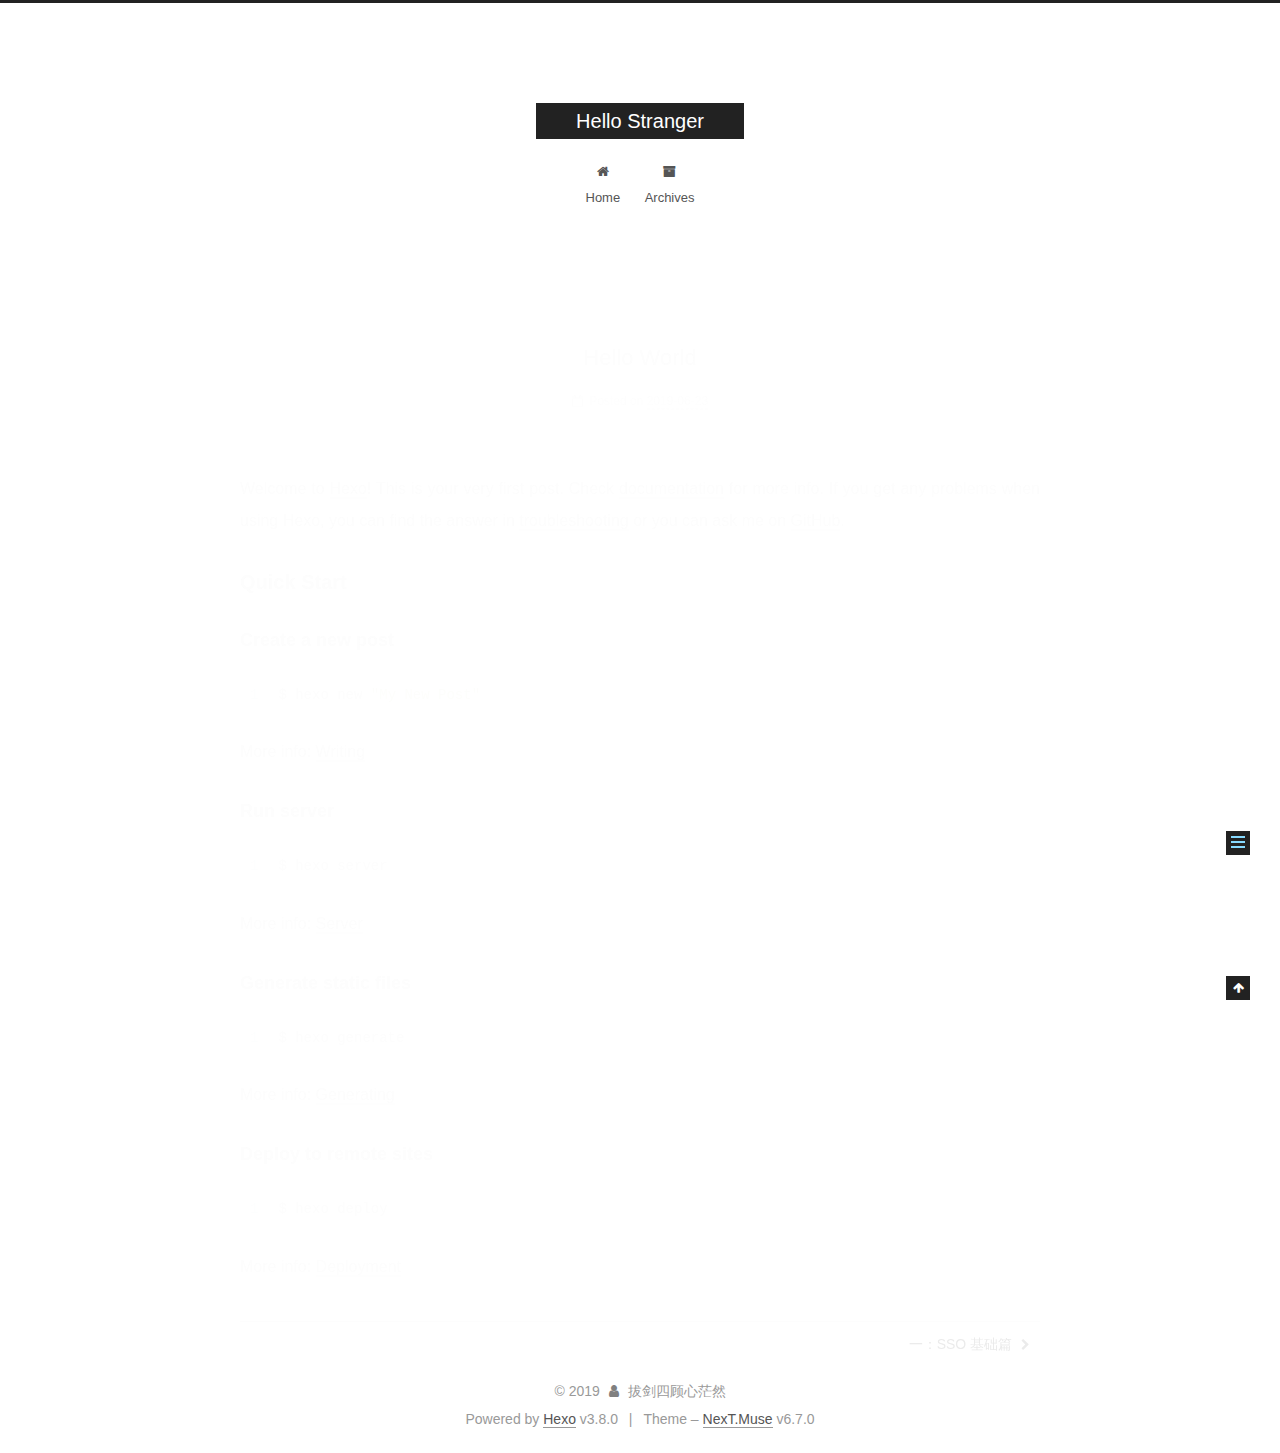
<file: 2019/06/23/hello-world/index.html>
<!DOCTYPE html>












  


<html class="theme-next muse use-motion" lang="">
<head><meta name="generator" content="Hexo 3.8.0">
  <meta charset="UTF-8">
<meta http-equiv="X-UA-Compatible" content="IE=edge">
<meta name="viewport" content="width=device-width, initial-scale=1, maximum-scale=2">
<meta name="theme-color" content="#222">


























<link rel="stylesheet" href="/lib/font-awesome/css/font-awesome.min.css?v=4.6.2">

<link rel="stylesheet" href="/css/main.css?v=6.7.0">


  <link rel="apple-touch-icon" sizes="180x180" href="/images/apple-touch-icon-next.png?v=6.7.0">


  <link rel="icon" type="image/png" sizes="32x32" href="/images/favicon-32x32-next.png?v=6.7.0">


  <link rel="icon" type="image/png" sizes="16x16" href="/images/favicon-16x16-next.png?v=6.7.0">


  <link rel="mask-icon" href="/images/logo.svg?v=6.7.0" color="#222">







<script id="hexo.configurations">
  var NexT = window.NexT || {};
  var CONFIG = {
    root: '/',
    scheme: 'Muse',
    version: '6.7.0',
    sidebar: {"position":"left","display":"post","offset":12,"b2t":false,"scrollpercent":false,"onmobile":false},
    fancybox: false,
    fastclick: false,
    lazyload: false,
    tabs: true,
    motion: {"enable":true,"async":false,"transition":{"post_block":"fadeIn","post_header":"slideDownIn","post_body":"slideDownIn","coll_header":"slideLeftIn","sidebar":"slideUpIn"}},
    algolia: {
      applicationID: '',
      apiKey: '',
      indexName: '',
      hits: {"per_page":10},
      labels: {"input_placeholder":"Search for Posts","hits_empty":"We didn't find any results for the search: ${query}","hits_stats":"${hits} results found in ${time} ms"}
    }
  };
</script>


  




  <meta name="description" content="Welcome to Hexo! This is your very first post. Check documentation for more info. If you get any problems when using Hexo, you can find the answer in troubleshooting or you can ask me on GitHub. Quick">
<meta property="og:type" content="article">
<meta property="og:title" content="Hello World">
<meta property="og:url" content="https://github-zhoukun.github.io/2019/06/23/hello-world/index.html">
<meta property="og:site_name" content="Hello Stranger">
<meta property="og:description" content="Welcome to Hexo! This is your very first post. Check documentation for more info. If you get any problems when using Hexo, you can find the answer in troubleshooting or you can ask me on GitHub. Quick">
<meta property="og:locale" content="default">
<meta property="og:updated_time" content="2019-06-23T11:40:44.999Z">
<meta name="twitter:card" content="summary">
<meta name="twitter:title" content="Hello World">
<meta name="twitter:description" content="Welcome to Hexo! This is your very first post. Check documentation for more info. If you get any problems when using Hexo, you can find the answer in troubleshooting or you can ask me on GitHub. Quick">






  <link rel="canonical" href="https://github-zhoukun.github.io/2019/06/23/hello-world/">



<script id="page.configurations">
  CONFIG.page = {
    sidebar: "",
  };
</script>

  <title>Hello World | Hello Stranger</title>
  












  <noscript>
  <style>
  .use-motion .motion-element,
  .use-motion .brand,
  .use-motion .menu-item,
  .sidebar-inner,
  .use-motion .post-block,
  .use-motion .pagination,
  .use-motion .comments,
  .use-motion .post-header,
  .use-motion .post-body,
  .use-motion .collection-title { opacity: initial; }

  .use-motion .logo,
  .use-motion .site-title,
  .use-motion .site-subtitle {
    opacity: initial;
    top: initial;
  }

  .use-motion .logo-line-before i { left: initial; }
  .use-motion .logo-line-after i { right: initial; }
  </style>
</noscript>

</head>

<body itemscope="" itemtype="http://schema.org/WebPage" lang="default">

  
  
    
  

  <div class="container sidebar-position-left page-post-detail">
    <div class="headband"></div>

    <header id="header" class="header" itemscope="" itemtype="http://schema.org/WPHeader">
      <div class="header-inner"><div class="site-brand-wrapper">
  <div class="site-meta">
    

    <div class="custom-logo-site-title">
      <a href="/" class="brand" rel="start">
        <span class="logo-line-before"><i></i></span>
        <span class="site-title">Hello Stranger</span>
        <span class="logo-line-after"><i></i></span>
      </a>
    </div>
    
    
  </div>

  <div class="site-nav-toggle">
    <button aria-label="Toggle navigation bar">
      <span class="btn-bar"></span>
      <span class="btn-bar"></span>
      <span class="btn-bar"></span>
    </button>
  </div>
</div>



<nav class="site-nav">
  
    <ul id="menu" class="menu">
      
        
        
        
          
          <li class="menu-item menu-item-home">

    
    
    
      
    

    

    <a href="/" rel="section"><i class="menu-item-icon fa fa-fw fa-home"></i> <br>Home</a>

  </li>
        
        
        
          
          <li class="menu-item menu-item-archives">

    
    
    
      
    

    

    <a href="/archives/" rel="section"><i class="menu-item-icon fa fa-fw fa-archive"></i> <br>Archives</a>

  </li>

      
      
    </ul>
  

  
    

  

  
</nav>



  



</div>
    </header>

    


    <main id="main" class="main">
      <div class="main-inner">
        <div class="content-wrap">
          
          <div id="content" class="content">
            

  <div id="posts" class="posts-expand">
    

  

  
  
  

  

  <article class="post post-type-normal" itemscope="" itemtype="http://schema.org/Article">
  
  
  
  <div class="post-block">
    <link itemprop="mainEntityOfPage" href="https://github-zhoukun.github.io/2019/06/23/hello-world/">

    <span hidden itemprop="author" itemscope="" itemtype="http://schema.org/Person">
      <meta itemprop="name" content="拔剑四顾心茫然">
      <meta itemprop="description" content="视其所以 观其所由 察其所安">
      <meta itemprop="image" content="/images/avatar.gif">
    </span>

    <span hidden itemprop="publisher" itemscope="" itemtype="http://schema.org/Organization">
      <meta itemprop="name" content="Hello Stranger">
    </span>

    
      <header class="post-header">

        
        
          <h1 class="post-title" itemprop="name headline">Hello World

              
            
          </h1>
        

        <div class="post-meta">
          <span class="post-time">

            
            
            

            
              <span class="post-meta-item-icon">
                <i class="fa fa-calendar-o"></i>
              </span>
              
                <span class="post-meta-item-text">Posted on</span>
              

              
                
              

              <time title="Created: 2019-06-23 19:40:44" itemprop="dateCreated datePublished" datetime="2019-06-23T19:40:44+08:00">2019-06-23</time>
            

            
          </span>

          

          
            
            
          

          
          

          

          

          

        </div>
      </header>
    

    
    
    
    <div class="post-body" itemprop="articleBody">

      
      

      
        <p>Welcome to <a href="https://hexo.io/" target="_blank" rel="noopener">Hexo</a>! This is your very first post. Check <a href="https://hexo.io/docs/" target="_blank" rel="noopener">documentation</a> for more info. If you get any problems when using Hexo, you can find the answer in <a href="https://hexo.io/docs/troubleshooting.html" target="_blank" rel="noopener">troubleshooting</a> or you can ask me on <a href="https://github.com/hexojs/hexo/issues" target="_blank" rel="noopener">GitHub</a>.</p>
<h2 id="Quick-Start"><a href="#Quick-Start" class="headerlink" title="Quick Start"></a>Quick Start</h2><h3 id="Create-a-new-post"><a href="#Create-a-new-post" class="headerlink" title="Create a new post"></a>Create a new post</h3><figure class="highlight bash"><table><tr><td class="gutter"><pre><span class="line">1</span><br></pre></td><td class="code"><pre><span class="line">$ hexo new <span class="string">"My New Post"</span></span><br></pre></td></tr></table></figure>
<p>More info: <a href="https://hexo.io/docs/writing.html" target="_blank" rel="noopener">Writing</a></p>
<h3 id="Run-server"><a href="#Run-server" class="headerlink" title="Run server"></a>Run server</h3><figure class="highlight bash"><table><tr><td class="gutter"><pre><span class="line">1</span><br></pre></td><td class="code"><pre><span class="line">$ hexo server</span><br></pre></td></tr></table></figure>
<p>More info: <a href="https://hexo.io/docs/server.html" target="_blank" rel="noopener">Server</a></p>
<h3 id="Generate-static-files"><a href="#Generate-static-files" class="headerlink" title="Generate static files"></a>Generate static files</h3><figure class="highlight bash"><table><tr><td class="gutter"><pre><span class="line">1</span><br></pre></td><td class="code"><pre><span class="line">$ hexo generate</span><br></pre></td></tr></table></figure>
<p>More info: <a href="https://hexo.io/docs/generating.html" target="_blank" rel="noopener">Generating</a></p>
<h3 id="Deploy-to-remote-sites"><a href="#Deploy-to-remote-sites" class="headerlink" title="Deploy to remote sites"></a>Deploy to remote sites</h3><figure class="highlight bash"><table><tr><td class="gutter"><pre><span class="line">1</span><br></pre></td><td class="code"><pre><span class="line">$ hexo deploy</span><br></pre></td></tr></table></figure>
<p>More info: <a href="https://hexo.io/docs/deployment.html" target="_blank" rel="noopener">Deployment</a></p>

      
    </div>

    

    
    
    

    

    
      
    
    

    

    <footer class="post-footer">
      

      
      
      

      
        <div class="post-nav">
          <div class="post-nav-next post-nav-item">
            
          </div>

          <span class="post-nav-divider"></span>

          <div class="post-nav-prev post-nav-item">
            
              <a href="/2019/06/23/ssoBase01/" rel="prev" title="一：SSO 基础篇">
                一：SSO 基础篇 <i class="fa fa-chevron-right"></i>
              </a>
            
          </div>
        </div>
      

      
      
    </footer>
  </div>
  
  
  
  </article>


  </div>


          </div>
          

  



        </div>
        
          
  
  <div class="sidebar-toggle">
    <div class="sidebar-toggle-line-wrap">
      <span class="sidebar-toggle-line sidebar-toggle-line-first"></span>
      <span class="sidebar-toggle-line sidebar-toggle-line-middle"></span>
      <span class="sidebar-toggle-line sidebar-toggle-line-last"></span>
    </div>
  </div>

  <aside id="sidebar" class="sidebar">
    
    <div class="sidebar-inner">

      

      
        <ul class="sidebar-nav motion-element">
          <li class="sidebar-nav-toc sidebar-nav-active" data-target="post-toc-wrap">
            Table of Contents
          </li>
          <li class="sidebar-nav-overview" data-target="site-overview-wrap">
            Overview
          </li>
        </ul>
      

      <div class="site-overview-wrap sidebar-panel">
        <div class="site-overview">
          <div class="site-author motion-element" itemprop="author" itemscope="" itemtype="http://schema.org/Person">
            
              <p class="site-author-name" itemprop="name">拔剑四顾心茫然</p>
              <p class="site-description motion-element" itemprop="description">视其所以 观其所由 察其所安</p>
          </div>

          
            <nav class="site-state motion-element">
              
                <div class="site-state-item site-state-posts">
                
                  <a href="/archives/">
                
                    <span class="site-state-item-count">3</span>
                    <span class="site-state-item-name">posts</span>
                  </a>
                </div>
              

              

              
            </nav>
          

          

          

          

          
          

          
            
          
          

        </div>
      </div>

      
      <!--noindex-->
        <div class="post-toc-wrap motion-element sidebar-panel sidebar-panel-active">
          <div class="post-toc">

            
            
            
            

            
              <div class="post-toc-content"><ol class="nav"><li class="nav-item nav-level-2"><a class="nav-link" href="#Quick-Start"><span class="nav-number">1.</span> <span class="nav-text">Quick Start</span></a><ol class="nav-child"><li class="nav-item nav-level-3"><a class="nav-link" href="#Create-a-new-post"><span class="nav-number">1.1.</span> <span class="nav-text">Create a new post</span></a></li><li class="nav-item nav-level-3"><a class="nav-link" href="#Run-server"><span class="nav-number">1.2.</span> <span class="nav-text">Run server</span></a></li><li class="nav-item nav-level-3"><a class="nav-link" href="#Generate-static-files"><span class="nav-number">1.3.</span> <span class="nav-text">Generate static files</span></a></li><li class="nav-item nav-level-3"><a class="nav-link" href="#Deploy-to-remote-sites"><span class="nav-number">1.4.</span> <span class="nav-text">Deploy to remote sites</span></a></li></ol></li></ol></div>
            

          </div>
        </div>
      <!--/noindex-->
      

      

    </div>
  </aside>


        
      </div>
    </main>

    <footer id="footer" class="footer">
      <div class="footer-inner">
        <div class="copyright">&copy; <span itemprop="copyrightYear">2019</span>
  <span class="with-love" id="animate">
    <i class="fa fa-user"></i>
  </span>
  <span class="author" itemprop="copyrightHolder">拔剑四顾心茫然</span>

  

  
</div>


  <div class="powered-by">Powered by <a href="https://hexo.io" class="theme-link" rel="noopener" target="_blank">Hexo</a> v3.8.0</div>



  <span class="post-meta-divider">|</span>



  <div class="theme-info">Theme – <a href="https://theme-next.org" class="theme-link" rel="noopener" target="_blank">NexT.Muse</a> v6.7.0</div>




        








        
      </div>
    </footer>

    
      <div class="back-to-top">
        <i class="fa fa-arrow-up"></i>
        
      </div>
    

    

    

    
  </div>

  

<script>
  if (Object.prototype.toString.call(window.Promise) !== '[object Function]') {
    window.Promise = null;
  }
</script>


























  
  <script src="/lib/jquery/index.js?v=2.1.3"></script>

  
  <script src="/lib/velocity/velocity.min.js?v=1.2.1"></script>

  
  <script src="/lib/velocity/velocity.ui.min.js?v=1.2.1"></script>


  


  <script src="/js/src/utils.js?v=6.7.0"></script>

  <script src="/js/src/motion.js?v=6.7.0"></script>



  
  


  <script src="/js/src/schemes/muse.js?v=6.7.0"></script>



  
  <script src="/js/src/scrollspy.js?v=6.7.0"></script>
<script src="/js/src/post-details.js?v=6.7.0"></script>



  


  <script src="/js/src/bootstrap.js?v=6.7.0"></script>



  


  


  





  

  

  

  

  

  

  

  

  

  

  

  

  

</body>
</html>
</file>
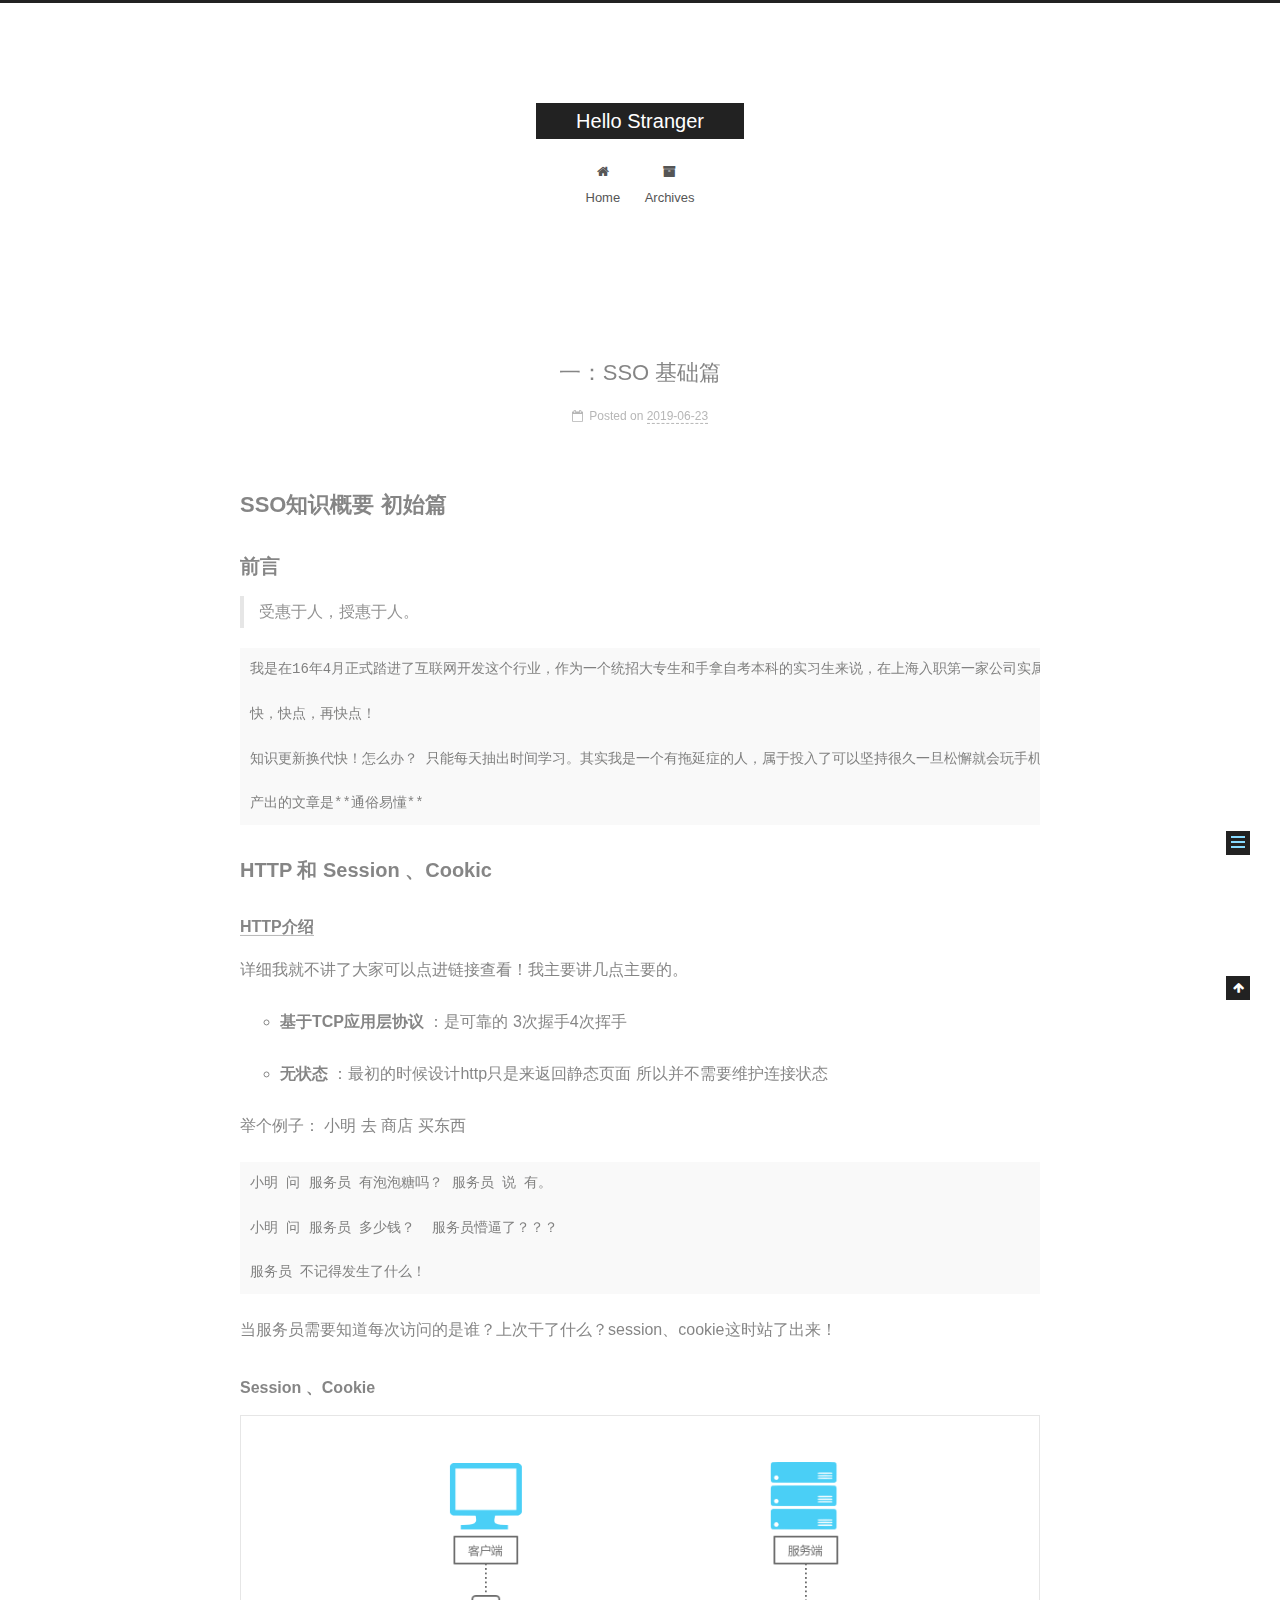
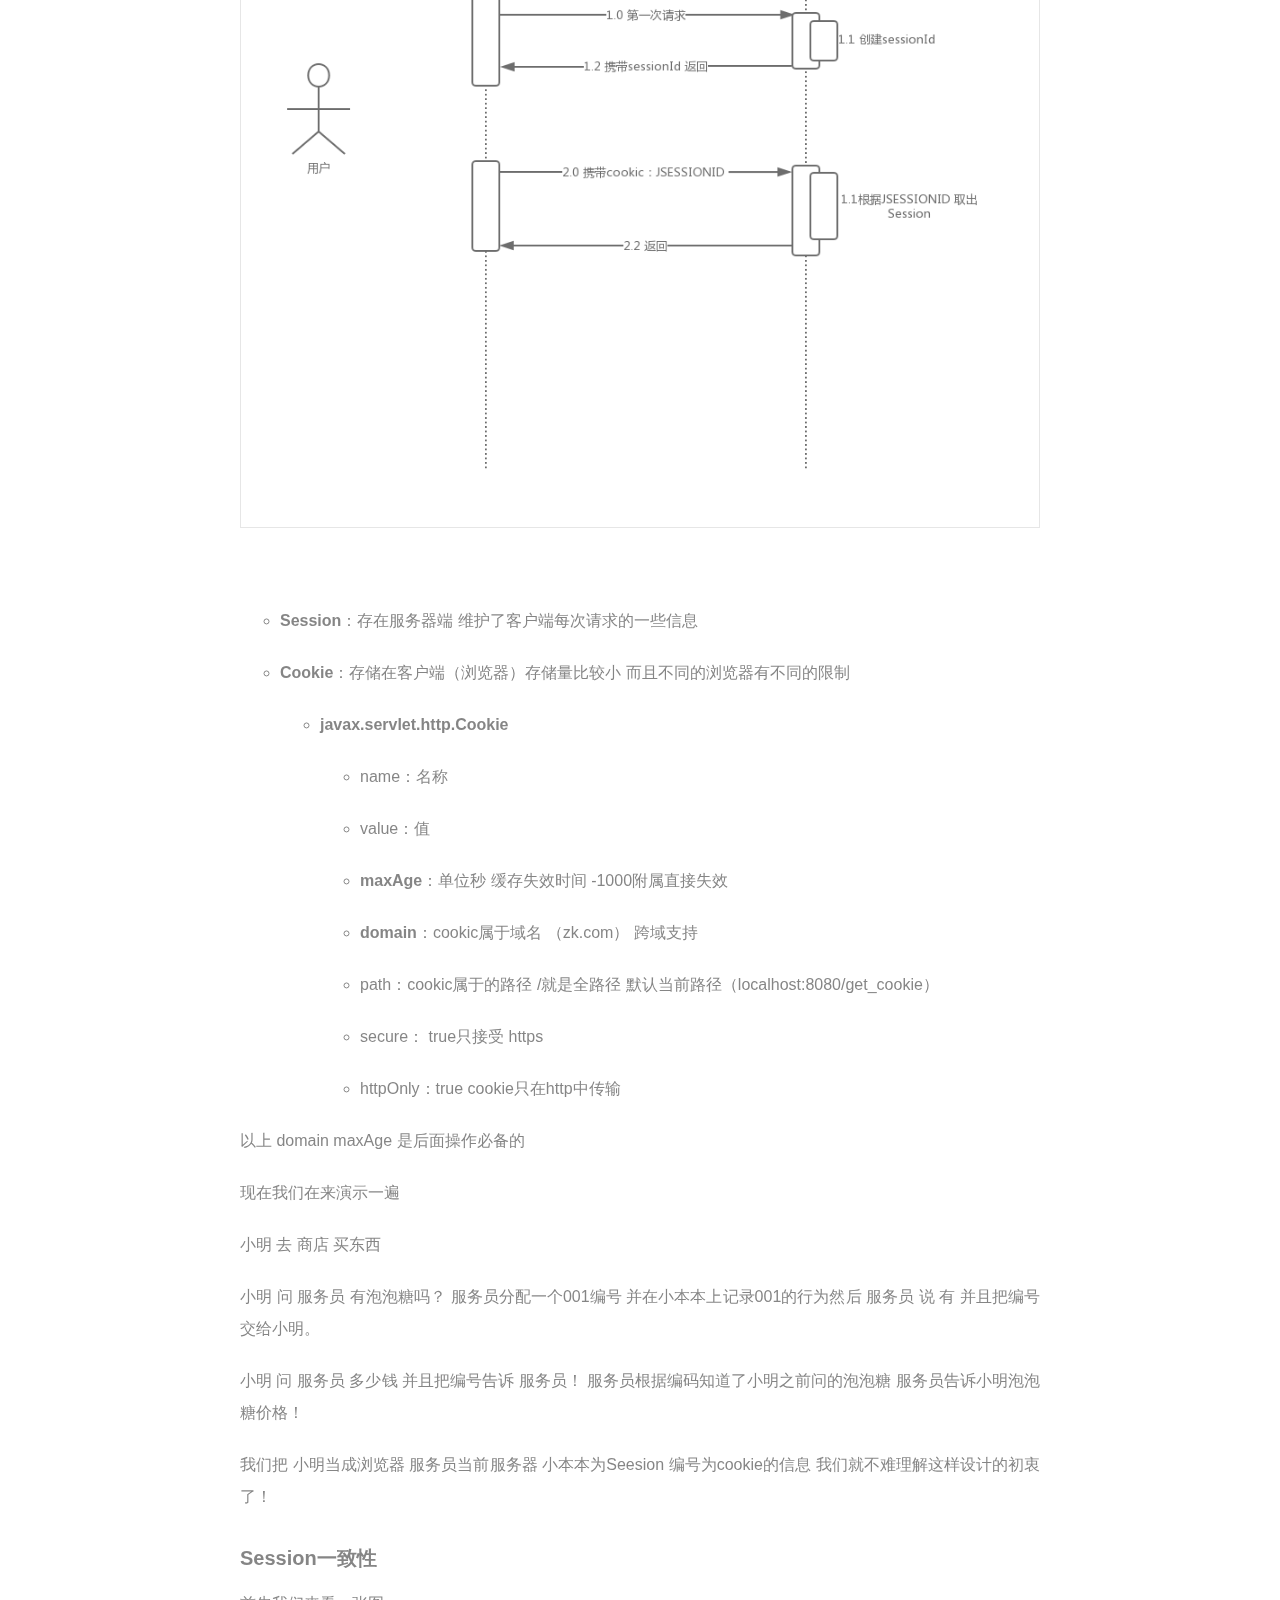
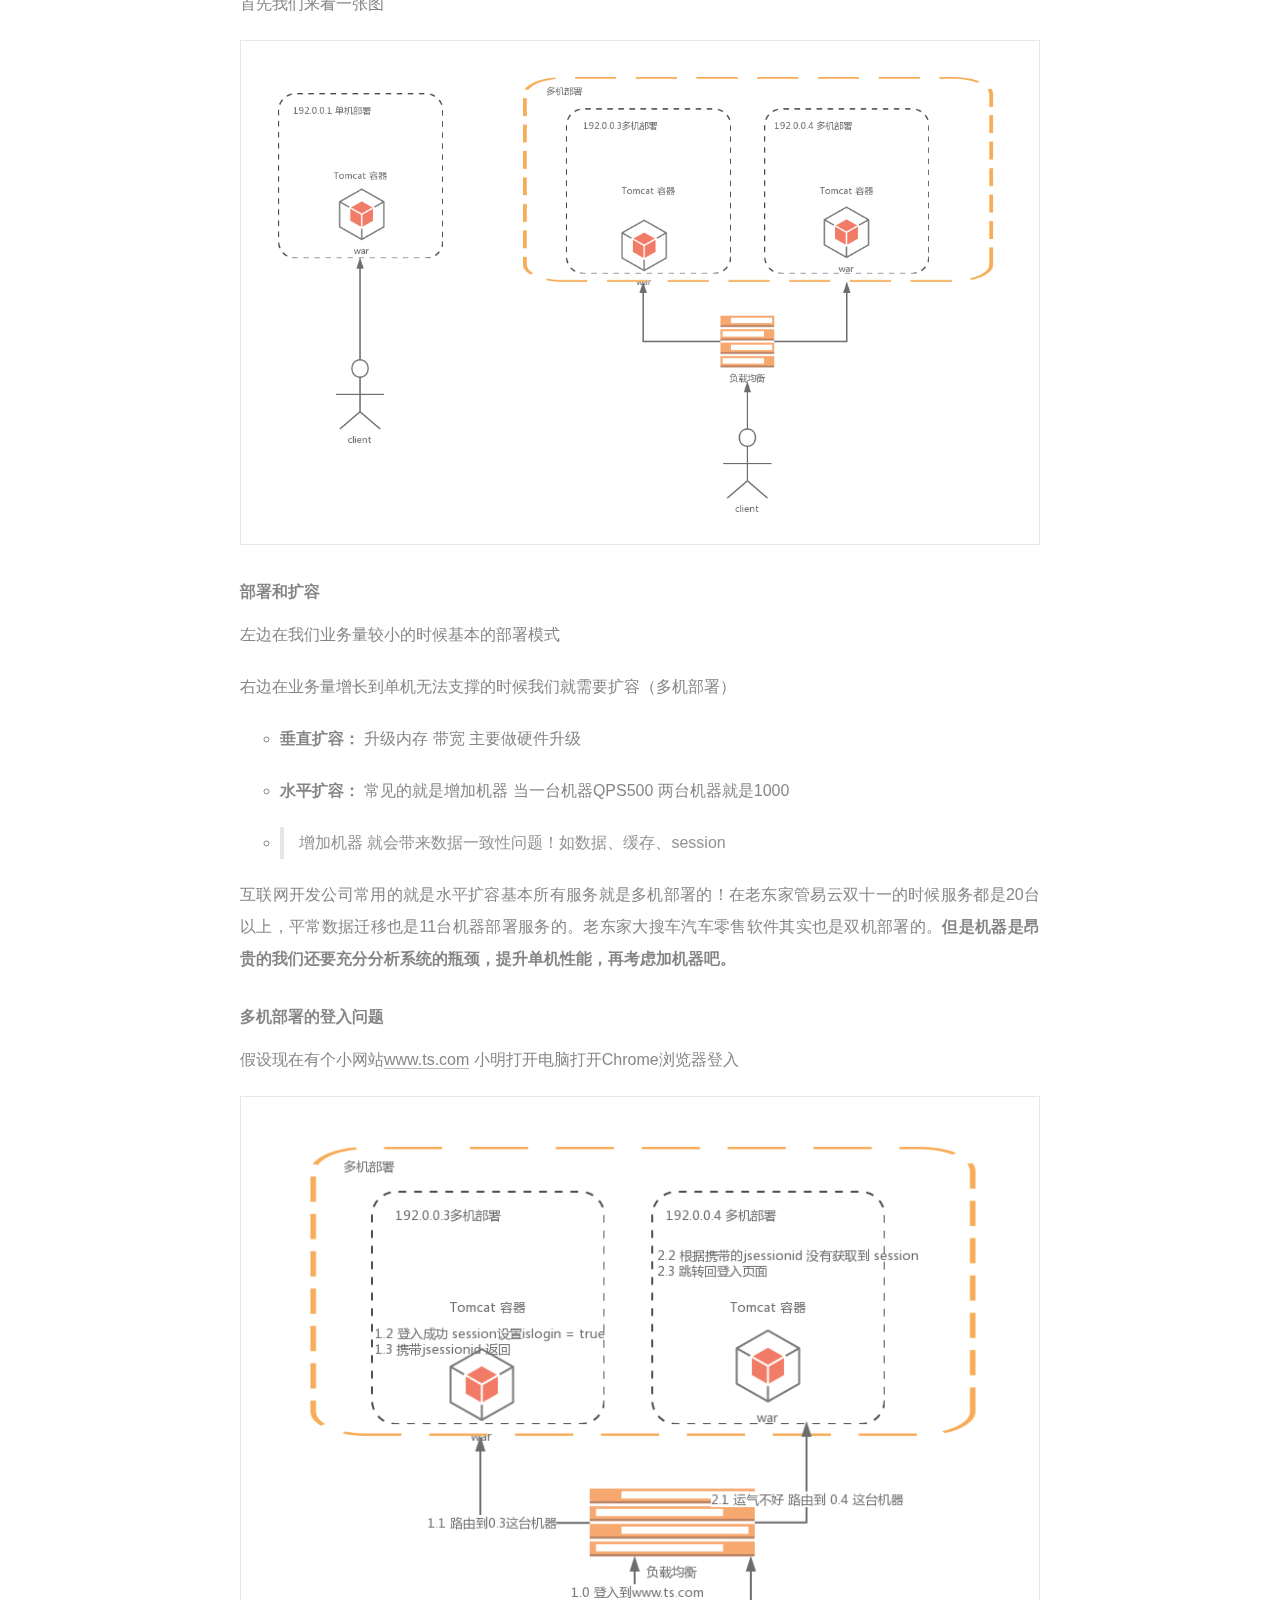
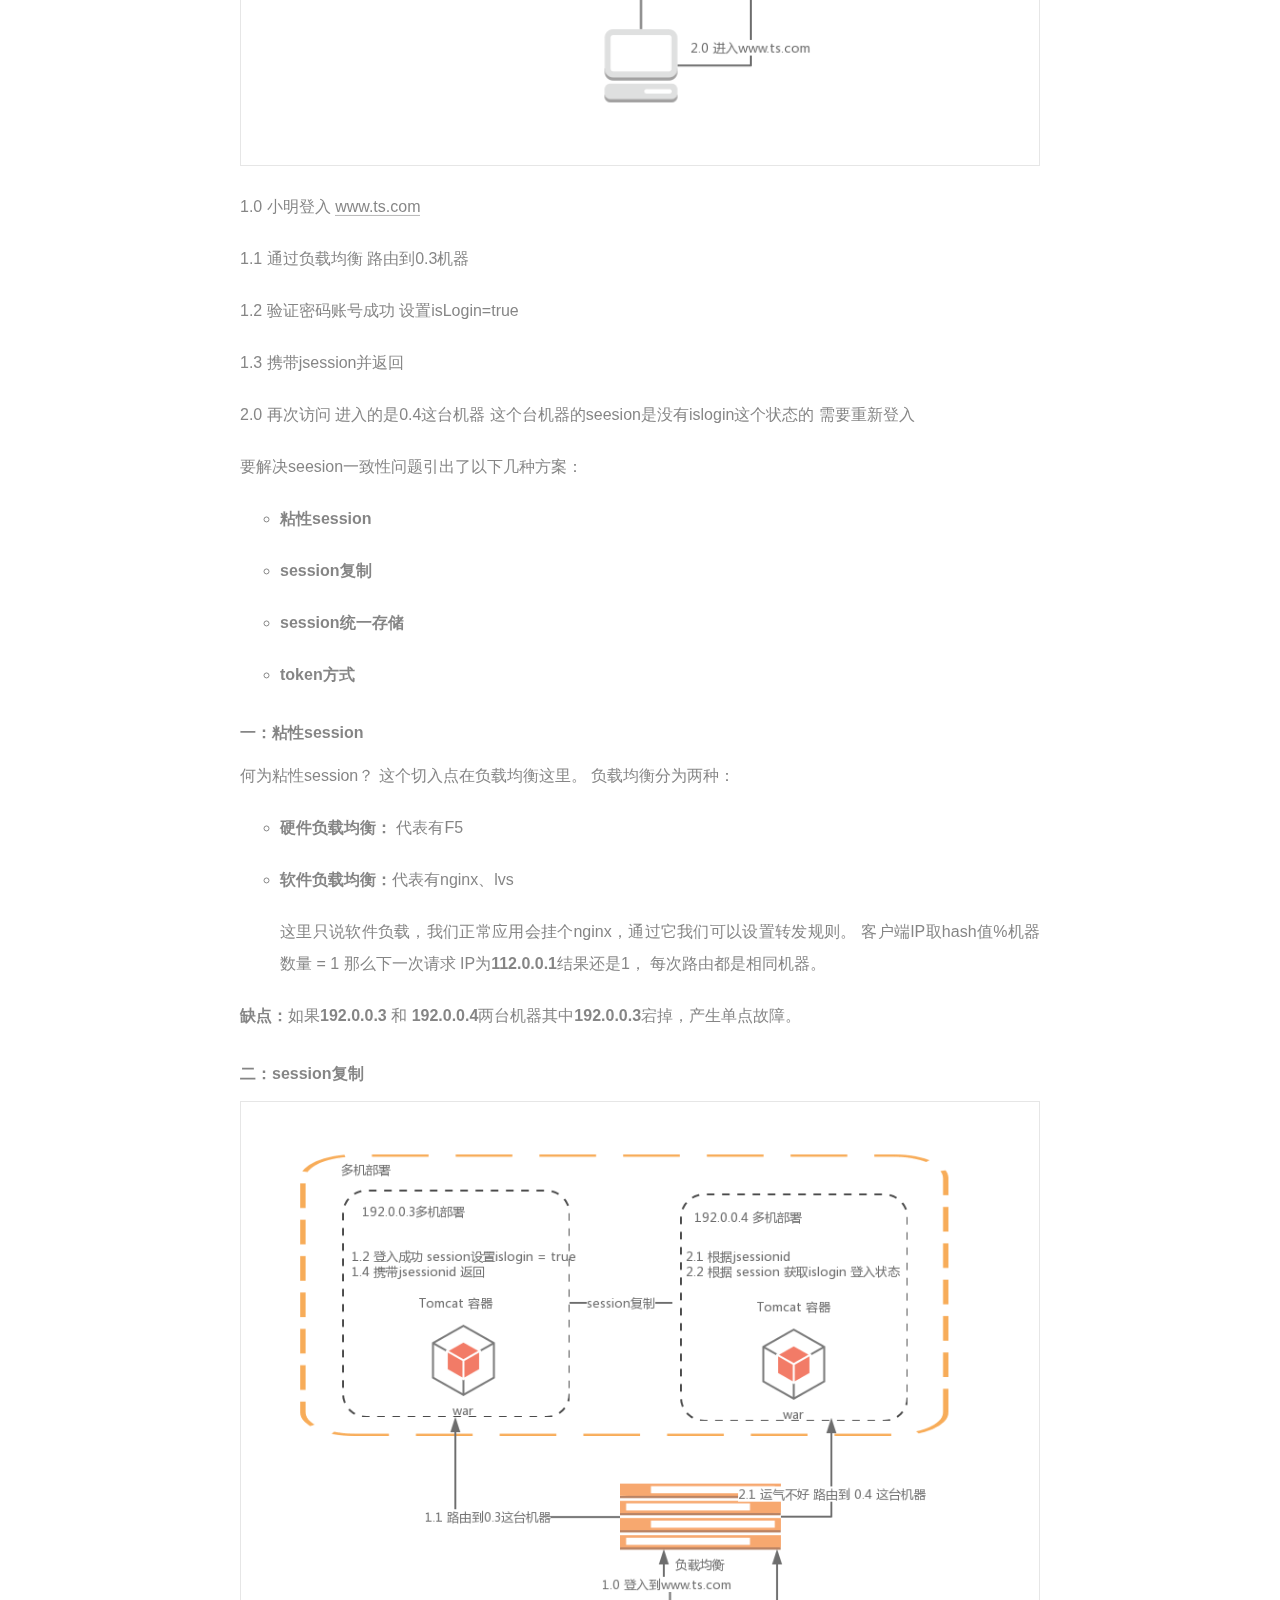
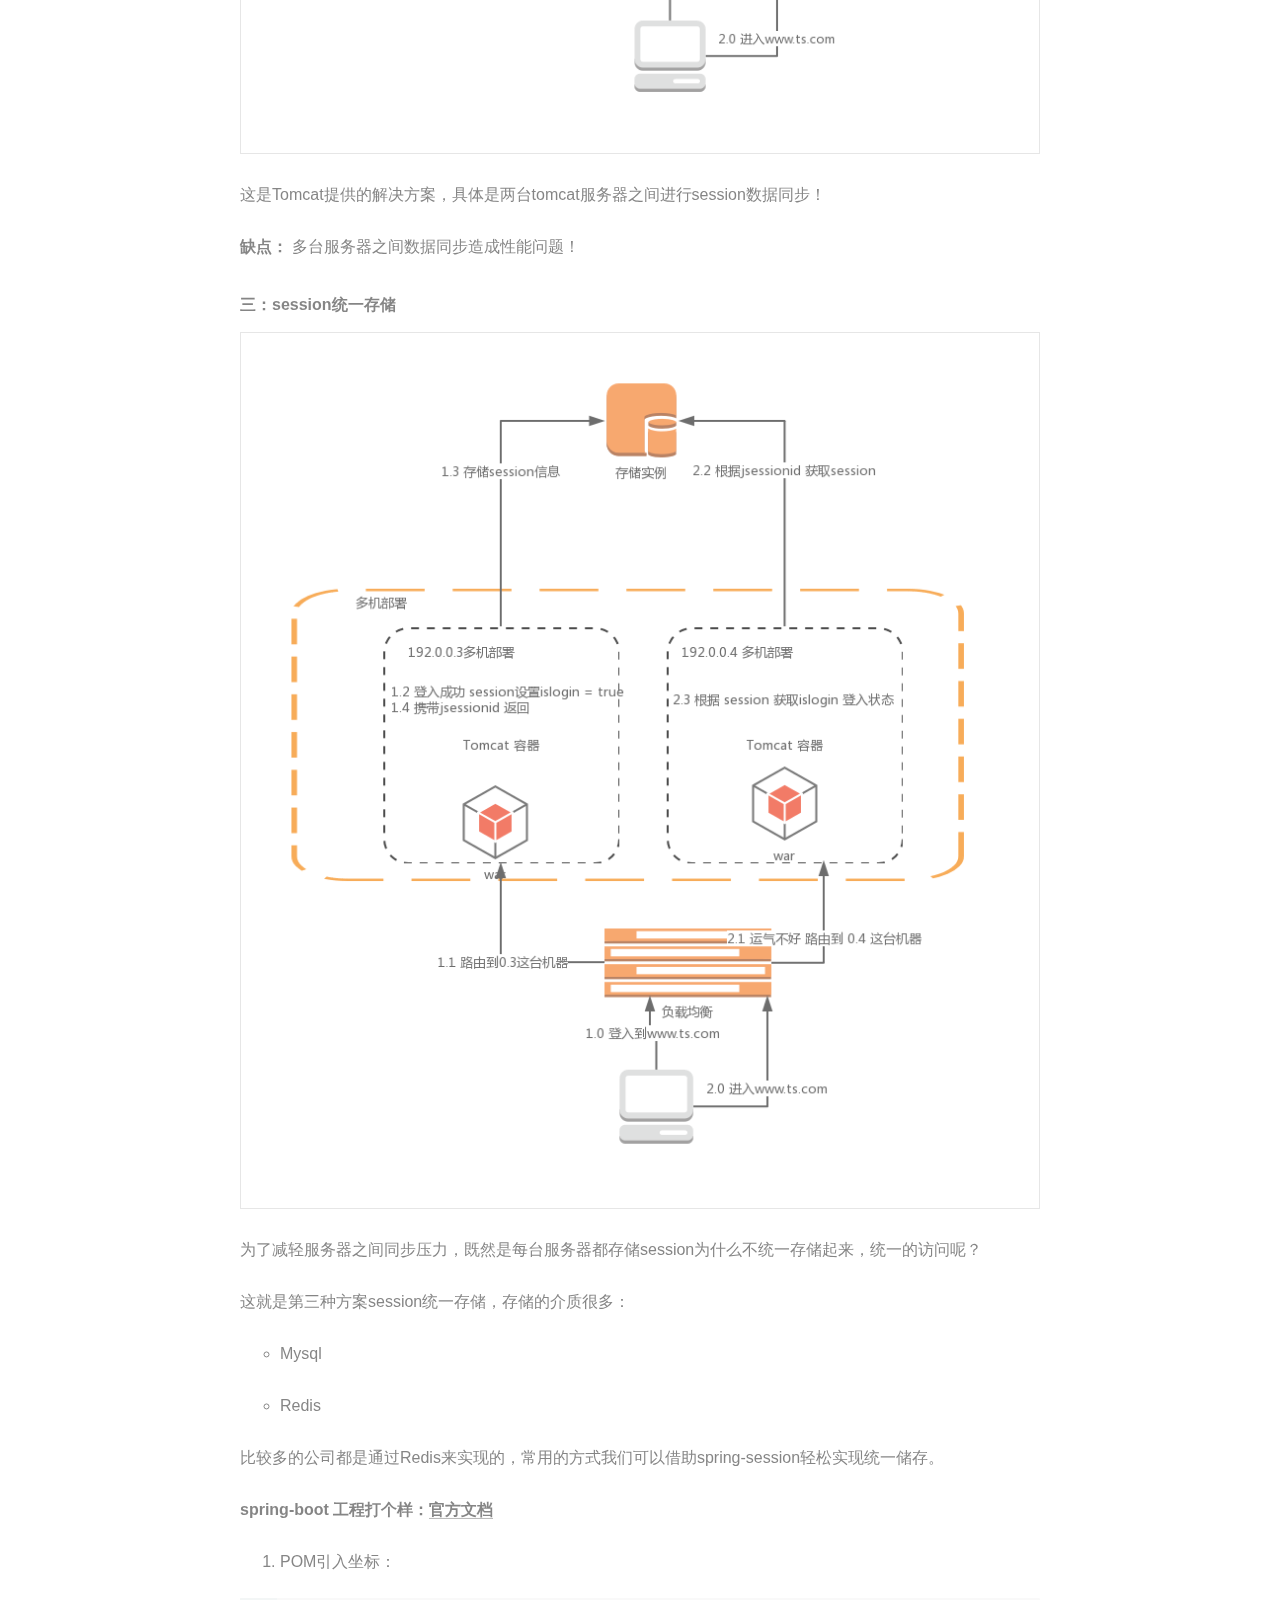
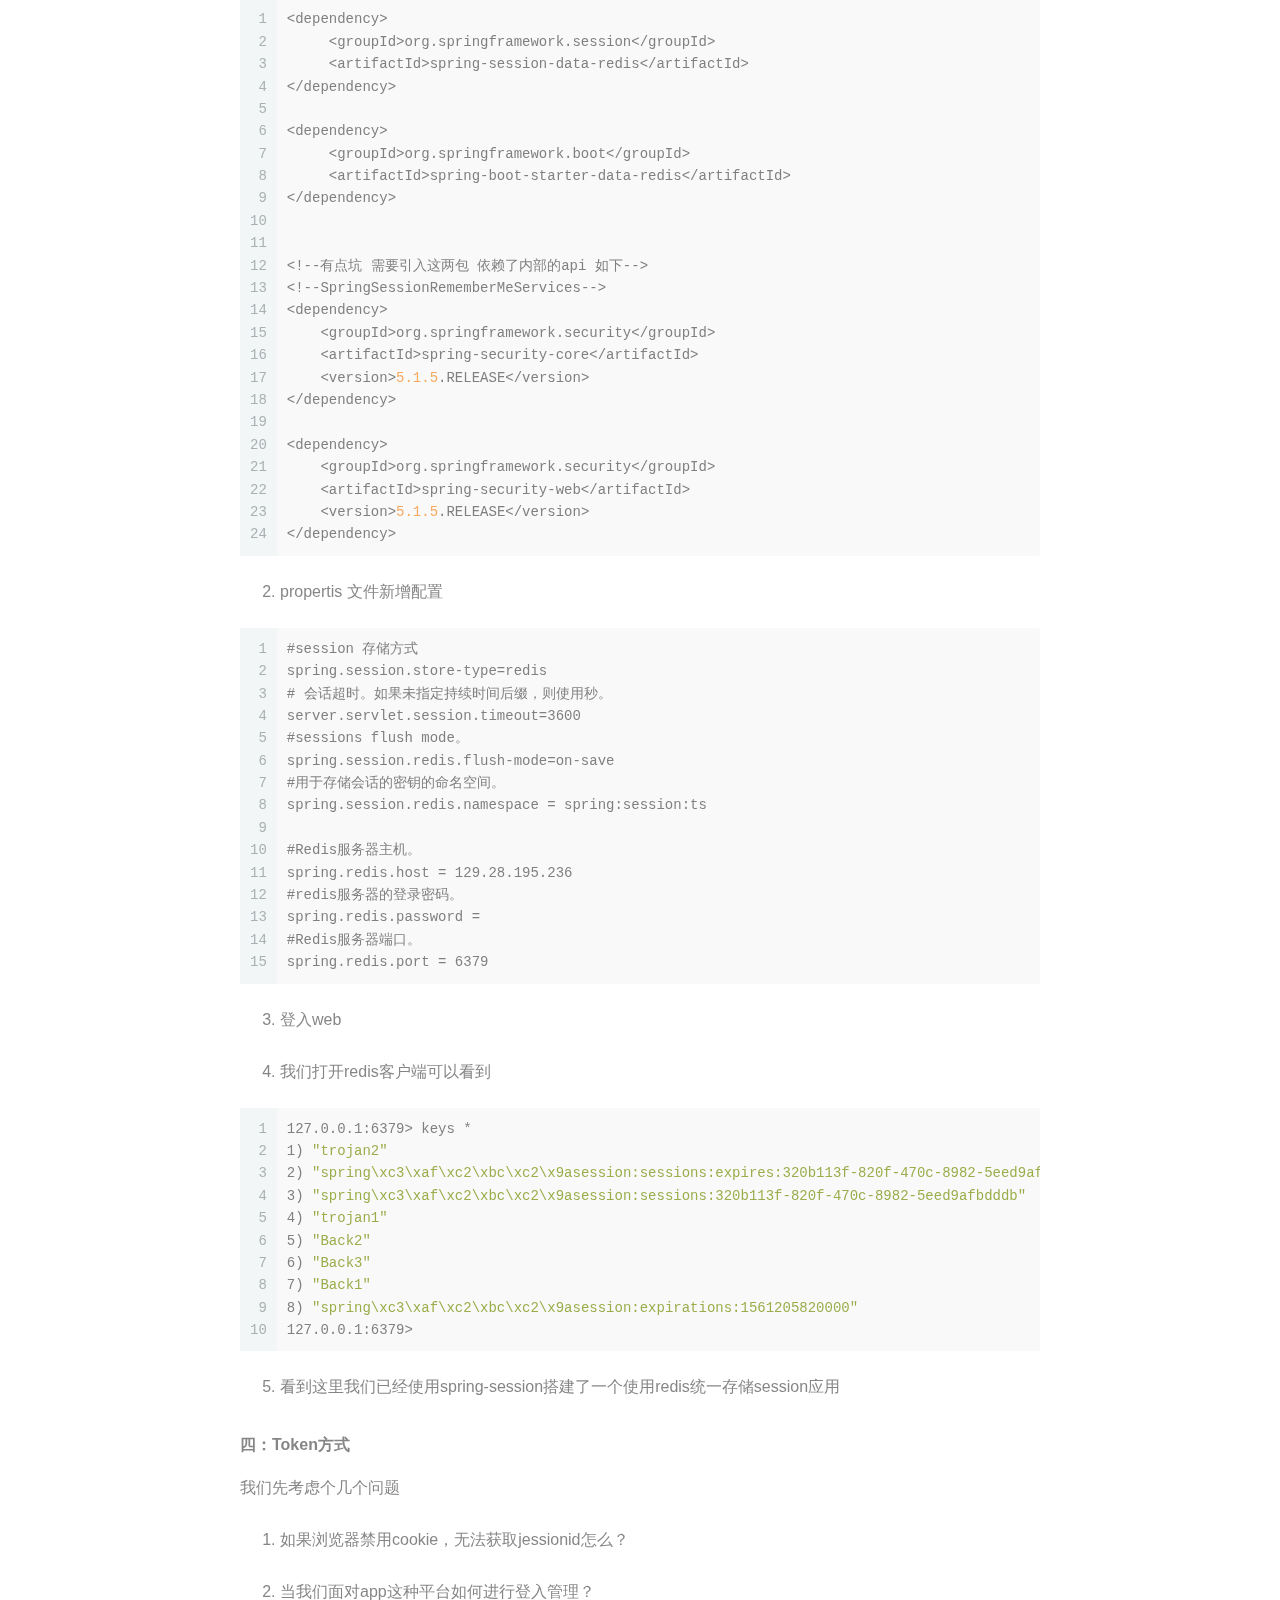
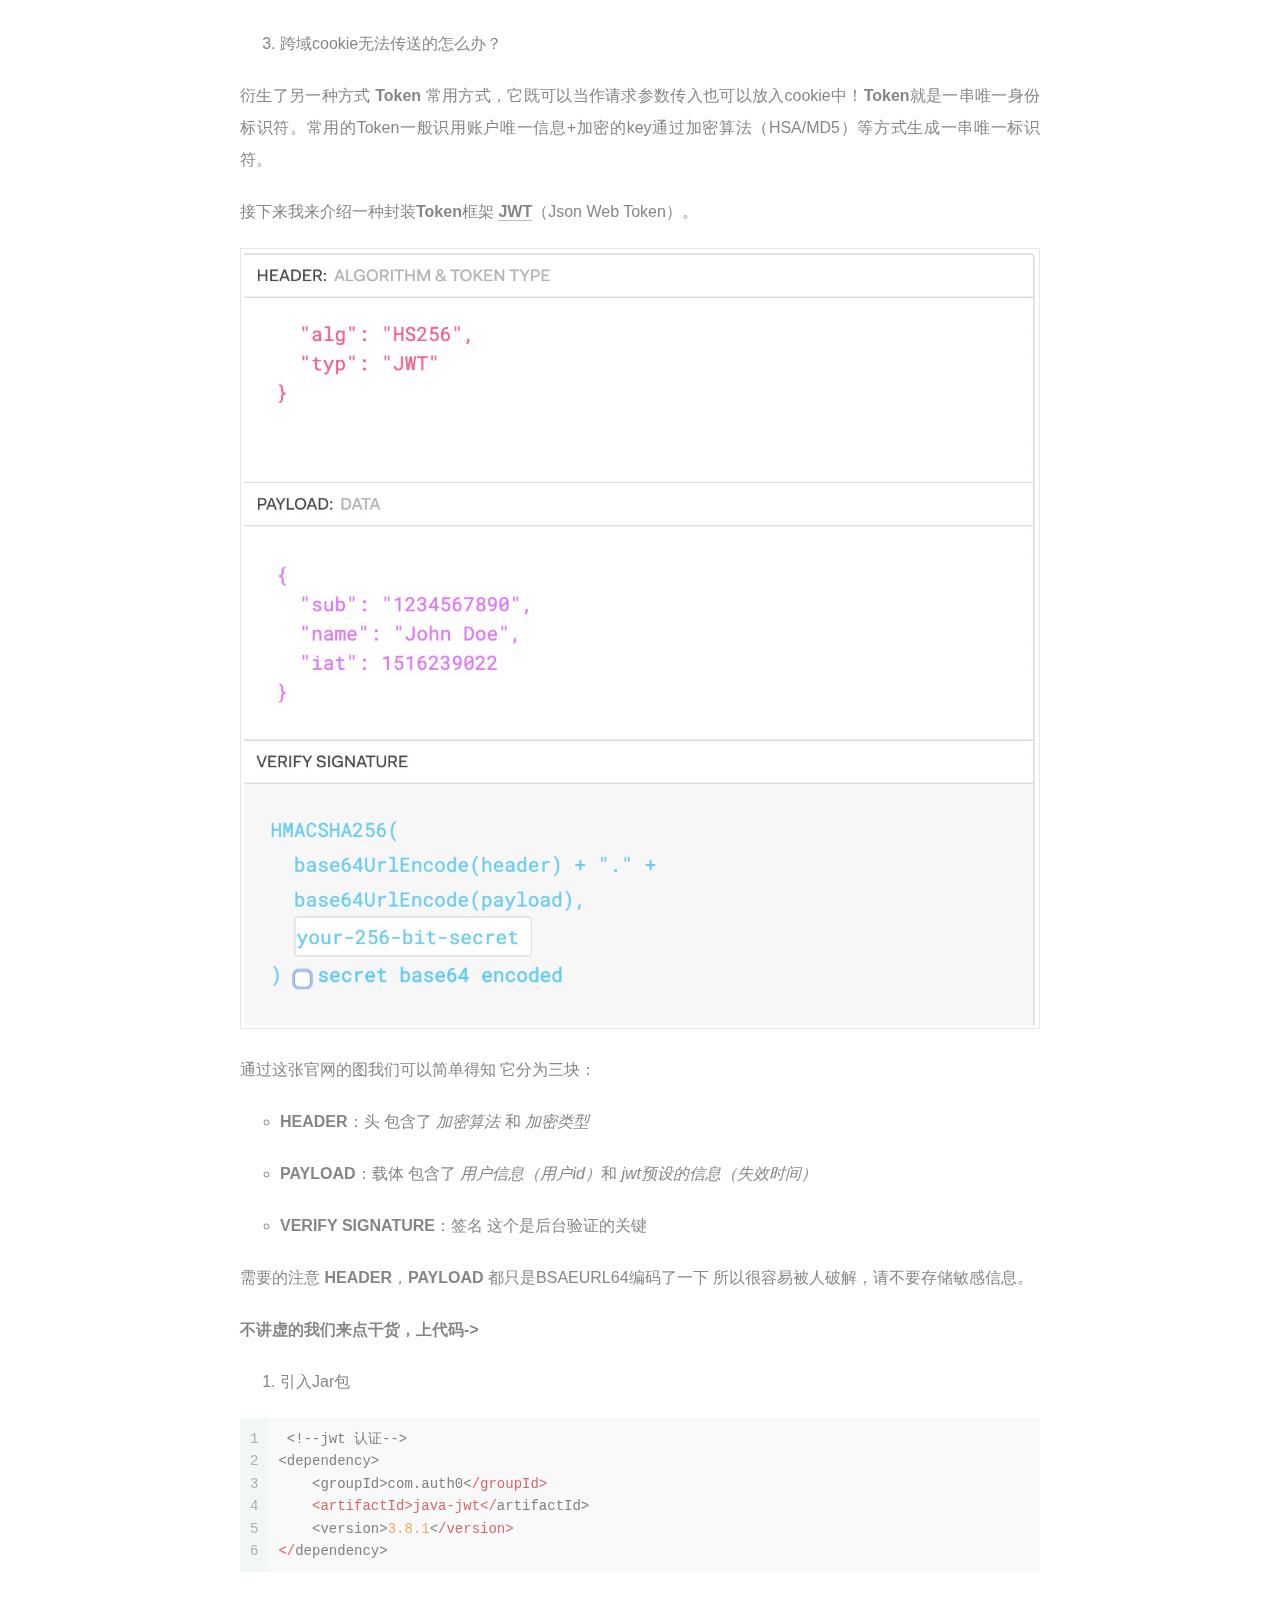
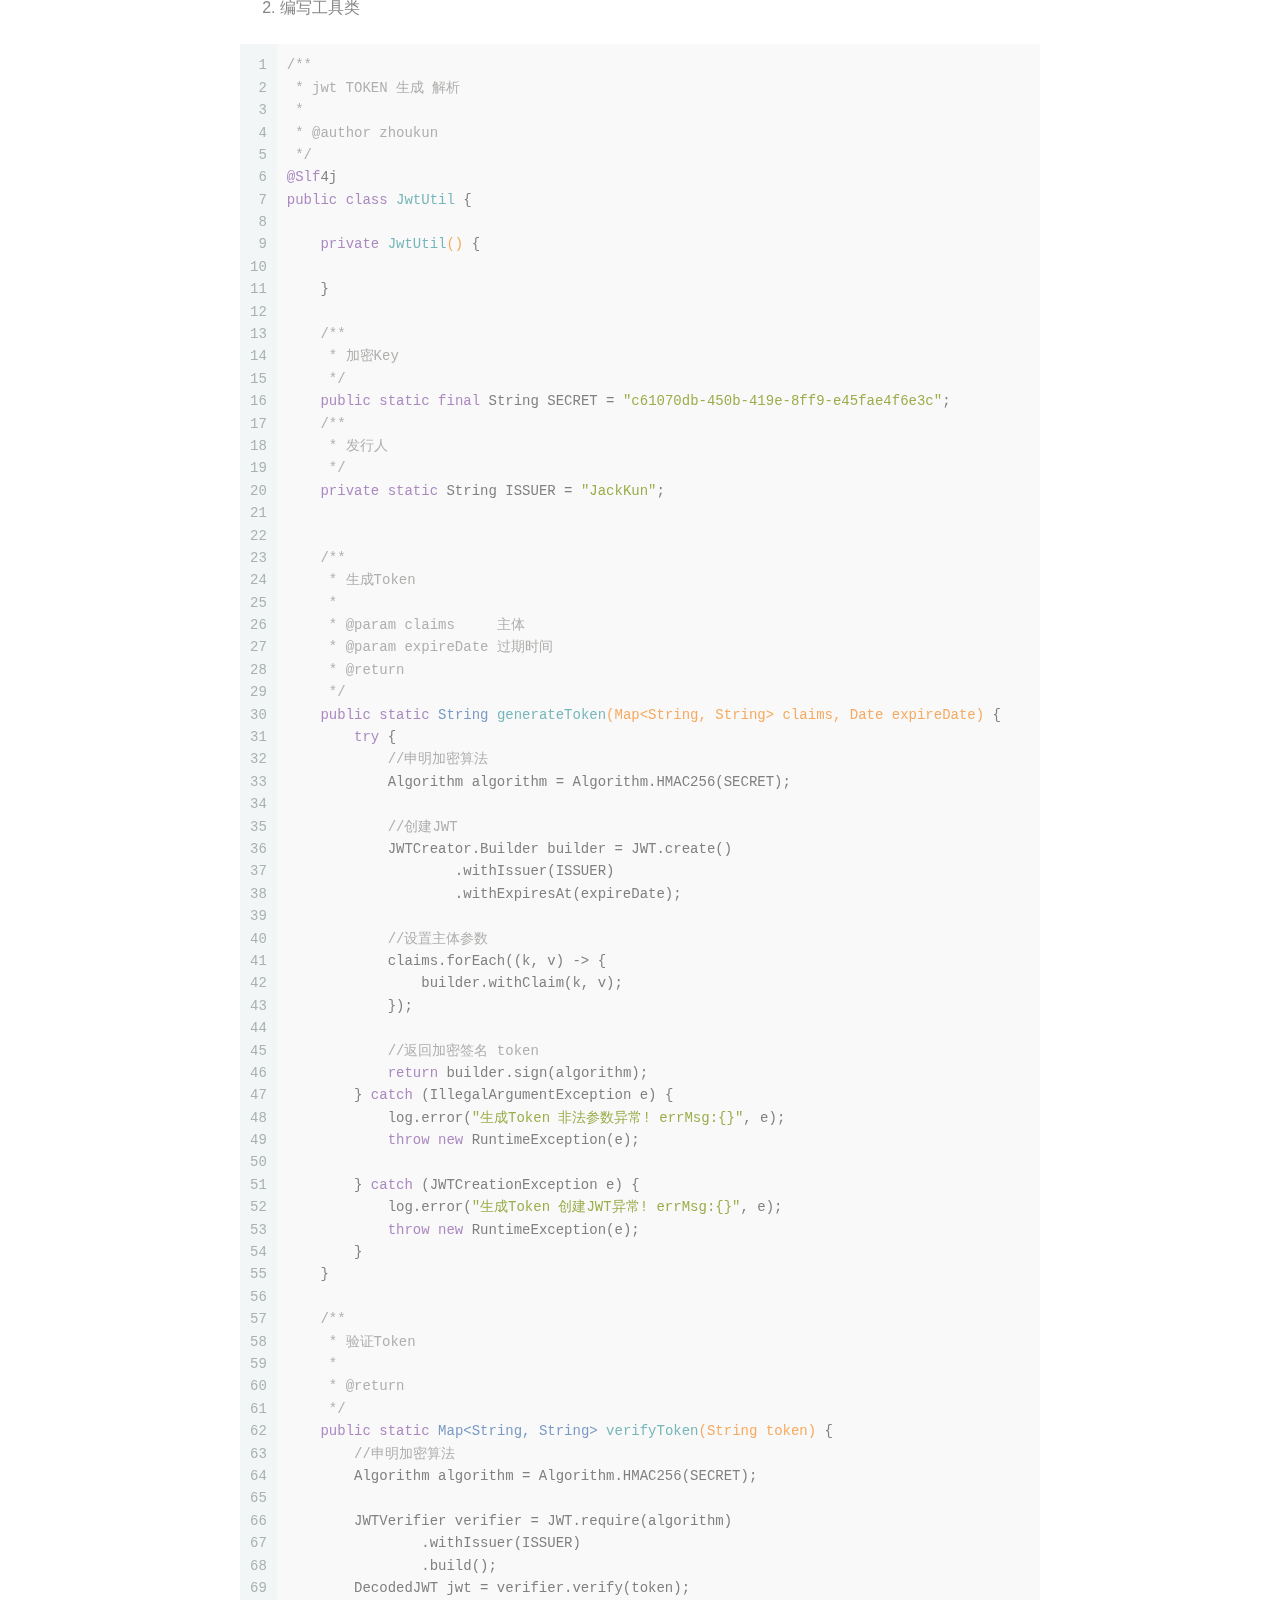
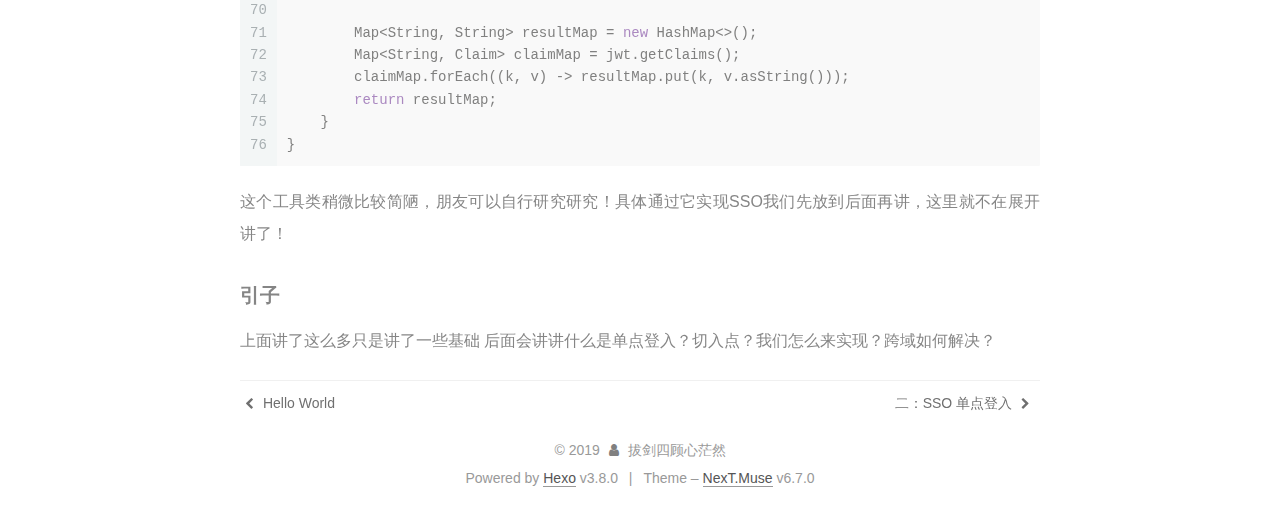
<file: 2019/06/23/ssoBase01/index.html>
<!DOCTYPE html>












  


<html class="theme-next muse use-motion" lang="">
<head><meta name="generator" content="Hexo 3.8.0">
  <meta charset="UTF-8">
<meta http-equiv="X-UA-Compatible" content="IE=edge">
<meta name="viewport" content="width=device-width, initial-scale=1, maximum-scale=2">
<meta name="theme-color" content="#222">


























<link rel="stylesheet" href="/lib/font-awesome/css/font-awesome.min.css?v=4.6.2">

<link rel="stylesheet" href="/css/main.css?v=6.7.0">


  <link rel="apple-touch-icon" sizes="180x180" href="/images/apple-touch-icon-next.png?v=6.7.0">


  <link rel="icon" type="image/png" sizes="32x32" href="/images/favicon-32x32-next.png?v=6.7.0">


  <link rel="icon" type="image/png" sizes="16x16" href="/images/favicon-16x16-next.png?v=6.7.0">


  <link rel="mask-icon" href="/images/logo.svg?v=6.7.0" color="#222">







<script id="hexo.configurations">
  var NexT = window.NexT || {};
  var CONFIG = {
    root: '/',
    scheme: 'Muse',
    version: '6.7.0',
    sidebar: {"position":"left","display":"post","offset":12,"b2t":false,"scrollpercent":false,"onmobile":false},
    fancybox: false,
    fastclick: false,
    lazyload: false,
    tabs: true,
    motion: {"enable":true,"async":false,"transition":{"post_block":"fadeIn","post_header":"slideDownIn","post_body":"slideDownIn","coll_header":"slideLeftIn","sidebar":"slideUpIn"}},
    algolia: {
      applicationID: '',
      apiKey: '',
      indexName: '',
      hits: {"per_page":10},
      labels: {"input_placeholder":"Search for Posts","hits_empty":"We didn't find any results for the search: ${query}","hits_stats":"${hits} results found in ${time} ms"}
    }
  };
</script>


  




  <meta name="description" content="SSO知识概要 初始篇前言  受惠于人，授惠于人。  我是在16年4月正式踏进了互联网开发这个行业，作为一个统招大专生和手拿自考本科的实习生来说，在上海入职第一家公司实属幸运！ 记得16年的末上海房价疯涨，一天一个价。 金融出现了牛市，闭着眼睛投都能赚钱。表面看起来都是一切美好的开始，18年开始特朗普贸易战，互联网行业开始贩卖焦虑，大数据，区块链，算法，AI，996。互联网科技在这两年的发展速度前">
<meta property="og:type" content="article">
<meta property="og:title" content="一：SSO 基础篇">
<meta property="og:url" content="https://github-zhoukun.github.io/2019/06/23/ssoBase01/index.html">
<meta property="og:site_name" content="Hello Stranger">
<meta property="og:description" content="SSO知识概要 初始篇前言  受惠于人，授惠于人。  我是在16年4月正式踏进了互联网开发这个行业，作为一个统招大专生和手拿自考本科的实习生来说，在上海入职第一家公司实属幸运！ 记得16年的末上海房价疯涨，一天一个价。 金融出现了牛市，闭着眼睛投都能赚钱。表面看起来都是一切美好的开始，18年开始特朗普贸易战，互联网行业开始贩卖焦虑，大数据，区块链，算法，AI，996。互联网科技在这两年的发展速度前">
<meta property="og:locale" content="default">
<meta property="og:image" content="https://github-zhoukun.github.io/images/Session_cookic.png">
<meta property="og:image" content="https://github-zhoukun.github.io/images/单机、多机.png">
<meta property="og:image" content="https://github-zhoukun.github.io/images/session一致性问题.png">
<meta property="og:image" content="https://github-zhoukun.github.io/images/session复制.png">
<meta property="og:image" content="https://github-zhoukun.github.io/images/session统一存储.png">
<meta property="og:image" content="https://github-zhoukun.github.io/images/jwt.jpg">
<meta property="og:updated_time" content="2019-06-23T12:36:17.908Z">
<meta name="twitter:card" content="summary">
<meta name="twitter:title" content="一：SSO 基础篇">
<meta name="twitter:description" content="SSO知识概要 初始篇前言  受惠于人，授惠于人。  我是在16年4月正式踏进了互联网开发这个行业，作为一个统招大专生和手拿自考本科的实习生来说，在上海入职第一家公司实属幸运！ 记得16年的末上海房价疯涨，一天一个价。 金融出现了牛市，闭着眼睛投都能赚钱。表面看起来都是一切美好的开始，18年开始特朗普贸易战，互联网行业开始贩卖焦虑，大数据，区块链，算法，AI，996。互联网科技在这两年的发展速度前">
<meta name="twitter:image" content="https://github-zhoukun.github.io/images/Session_cookic.png">






  <link rel="canonical" href="https://github-zhoukun.github.io/2019/06/23/ssoBase01/">



<script id="page.configurations">
  CONFIG.page = {
    sidebar: "",
  };
</script>

  <title>一：SSO 基础篇 | Hello Stranger</title>
  












  <noscript>
  <style>
  .use-motion .motion-element,
  .use-motion .brand,
  .use-motion .menu-item,
  .sidebar-inner,
  .use-motion .post-block,
  .use-motion .pagination,
  .use-motion .comments,
  .use-motion .post-header,
  .use-motion .post-body,
  .use-motion .collection-title { opacity: initial; }

  .use-motion .logo,
  .use-motion .site-title,
  .use-motion .site-subtitle {
    opacity: initial;
    top: initial;
  }

  .use-motion .logo-line-before i { left: initial; }
  .use-motion .logo-line-after i { right: initial; }
  </style>
</noscript>

</head>

<body itemscope="" itemtype="http://schema.org/WebPage" lang="default">

  
  
    
  

  <div class="container sidebar-position-left page-post-detail">
    <div class="headband"></div>

    <header id="header" class="header" itemscope="" itemtype="http://schema.org/WPHeader">
      <div class="header-inner"><div class="site-brand-wrapper">
  <div class="site-meta">
    

    <div class="custom-logo-site-title">
      <a href="/" class="brand" rel="start">
        <span class="logo-line-before"><i></i></span>
        <span class="site-title">Hello Stranger</span>
        <span class="logo-line-after"><i></i></span>
      </a>
    </div>
    
    
  </div>

  <div class="site-nav-toggle">
    <button aria-label="Toggle navigation bar">
      <span class="btn-bar"></span>
      <span class="btn-bar"></span>
      <span class="btn-bar"></span>
    </button>
  </div>
</div>



<nav class="site-nav">
  
    <ul id="menu" class="menu">
      
        
        
        
          
          <li class="menu-item menu-item-home">

    
    
    
      
    

    

    <a href="/" rel="section"><i class="menu-item-icon fa fa-fw fa-home"></i> <br>Home</a>

  </li>
        
        
        
          
          <li class="menu-item menu-item-archives">

    
    
    
      
    

    

    <a href="/archives/" rel="section"><i class="menu-item-icon fa fa-fw fa-archive"></i> <br>Archives</a>

  </li>

      
      
    </ul>
  

  
    

  

  
</nav>



  



</div>
    </header>

    


    <main id="main" class="main">
      <div class="main-inner">
        <div class="content-wrap">
          
          <div id="content" class="content">
            

  <div id="posts" class="posts-expand">
    

  

  
  
  

  

  <article class="post post-type-normal" itemscope="" itemtype="http://schema.org/Article">
  
  
  
  <div class="post-block">
    <link itemprop="mainEntityOfPage" href="https://github-zhoukun.github.io/2019/06/23/ssoBase01/">

    <span hidden itemprop="author" itemscope="" itemtype="http://schema.org/Person">
      <meta itemprop="name" content="拔剑四顾心茫然">
      <meta itemprop="description" content="视其所以 观其所由 察其所安">
      <meta itemprop="image" content="/images/avatar.gif">
    </span>

    <span hidden itemprop="publisher" itemscope="" itemtype="http://schema.org/Organization">
      <meta itemprop="name" content="Hello Stranger">
    </span>

    
      <header class="post-header">

        
        
          <h1 class="post-title" itemprop="name headline">一：SSO 基础篇

              
            
          </h1>
        

        <div class="post-meta">
          <span class="post-time">

            
            
            

            
              <span class="post-meta-item-icon">
                <i class="fa fa-calendar-o"></i>
              </span>
              
                <span class="post-meta-item-text">Posted on</span>
              

              
                
              

              <time title="Created: 2019-06-23 19:51:53 / Modified: 20:36:17" itemprop="dateCreated datePublished" datetime="2019-06-23T19:51:53+08:00">2019-06-23</time>
            

            
              

              
            
          </span>

          

          
            
            
          

          
          

          

          

          

        </div>
      </header>
    

    
    
    
    <div class="post-body" itemprop="articleBody">

      
      

      
        <h1 id="SSO知识概要-初始篇"><a href="#SSO知识概要-初始篇" class="headerlink" title="SSO知识概要 初始篇"></a>SSO知识概要 初始篇</h1><h2 id="前言"><a href="#前言" class="headerlink" title="前言"></a>前言</h2><blockquote>
<p> 受惠于人，授惠于人。</p>
</blockquote>
<pre><code>我是在16年4月正式踏进了互联网开发这个行业，作为一个统招大专生和手拿自考本科的实习生来说，在上海入职第一家公司实属幸运！ 记得16年的末上海房价疯涨，一天一个价。 金融出现了牛市，闭着眼睛投都能赚钱。表面看起来都是一切美好的开始，18年开始特朗普贸易战，互联网行业开始贩卖焦虑，大数据，区块链，算法，AI，996。互联网科技在这两年的发展速度前所未有。 

快，快点，再快点！ 

知识更新换代快！怎么办？ 只能每天抽出时间学习。其实我是一个有拖延症的人，属于投入了可以坚持很久一旦松懈就会玩手机到睡觉。 工作还是平常都会在网上找大神的文章，萌生了自己写文章的想法！这个想法从18年开始到现在才开始付出行动，说来惭愧！鉴于网上很多文章将的不是特别详细！ 我今天就立个flag。

产出的文章是**通俗易懂**
</code></pre><h2 id="HTTP-和-Session-、Cookic"><a href="#HTTP-和-Session-、Cookic" class="headerlink" title="HTTP 和 Session 、Cookic"></a>HTTP 和 Session 、Cookic</h2><h4 id="HTTP介绍"><a href="#HTTP介绍" class="headerlink" title="HTTP介绍"></a><a href="https://www.cnblogs.com/wxisme/p/6212797.html" target="_blank" rel="noopener">HTTP介绍</a></h4><p>详细我就不讲了大家可以点进链接查看！我主要讲几点主要的。</p>
<ul>
<li><p><strong>基于TCP应用层协议</strong> ：是可靠的 3次握手4次挥手</p>
</li>
<li><p><strong>无状态</strong> ：最初的时候设计http只是来返回静态页面 所以并不需要维护连接状态</p>
</li>
</ul>
<p>举个例子： 小明 去 商店 买东西  </p>
<pre><code>小明 问 服务员 有泡泡糖吗？ 服务员 说 有。

小明 问 服务员 多少钱？  服务员懵逼了？？？

服务员 不记得发生了什么！  
</code></pre><p>当服务员需要知道每次访问的是谁？上次干了什么？session、cookie这时站了出来！</p>
<h4 id="Session-、Cookie"><a href="#Session-、Cookie" class="headerlink" title="Session 、Cookie"></a>Session 、Cookie</h4><p><img src="/images/Session_cookic.png" alt="session/cookic"><br></p>
<ul>
<li><p><strong>Session</strong>：存在服务器端  维护了客户端每次请求的一些信息</p>
</li>
<li><p><strong>Cookie</strong>：存储在客户端（浏览器）存储量比较小 而且不同的浏览器有不同的限制</p>
<ul>
<li><p><strong>javax.servlet.http.Cookie</strong></p>
<ul>
<li><p>name：名称</p>
</li>
<li><p>value：值</p>
</li>
<li><p><strong>maxAge</strong>：单位秒 缓存失效时间 -1000附属直接失效</p>
</li>
<li><p><strong>domain</strong>：cookic属于域名 （zk.com） 跨域支持</p>
</li>
<li><p>path：cookic属于的路径 /就是全路径  默认当前路径（localhost:8080/get_cookie）</p>
</li>
<li><p>secure： true只接受 https</p>
</li>
<li><p>httpOnly：true cookie只在http中传输</p>
</li>
</ul>
</li>
</ul>
</li>
</ul>
<p>以上 domain   maxAge  是后面操作必备的</p>
<p>现在我们在来演示一遍 </p>
<p>小明 去 商店 买东西</p>
<p>小明 问 服务员 有泡泡糖吗？ 服务员分配一个001编号 并在小本本上记录001的行为然后 服务员 说 有 并且把编号交给小明。</p>
<p>小明 问 服务员 多少钱 并且把编号告诉 服务员！ 服务员根据编码知道了小明之前问的泡泡糖 服务员告诉小明泡泡糖价格！</p>
<p>我们把 小明当成浏览器 服务员当前服务器  小本本为Seesion   编号为cookie的信息 我们就不难理解这样设计的初衷了！</p>
<h2 id="Session一致性"><a href="#Session一致性" class="headerlink" title="Session一致性"></a>Session一致性</h2><p>首先我们来看一张图</p>
<p><img src="/images/单机、多机.png" alt="war部署"></p>
<h4 id="部署和扩容"><a href="#部署和扩容" class="headerlink" title="部署和扩容"></a>部署和扩容</h4><p>左边在我们业务量较小的时候基本的部署模式</p>
<p>右边在业务量增长到单机无法支撑的时候我们就需要扩容（多机部署）</p>
<ul>
<li><p><strong>垂直扩容：</strong> 升级内存 带宽 主要做硬件升级  </p>
</li>
<li><p><strong>水平扩容：</strong> 常见的就是增加机器 当一台机器QPS500 两台机器就是1000 </p>
</li>
<li><blockquote>
<p>增加机器 就会带来数据一致性问题！如数据、缓存、session</p>
</blockquote>
</li>
</ul>
<p>互联网开发公司常用的就是水平扩容基本所有服务就是多机部署的！在老东家管易云双十一的时候服务都是20台以上，平常数据迁移也是11台机器部署服务的。老东家大搜车汽车零售软件其实也是双机部署的。<strong>但是机器是昂贵的我们还要充分分析系统的瓶颈，提升单机性能，再考虑加机器吧。</strong></p>
<h4 id="多机部署的登入问题"><a href="#多机部署的登入问题" class="headerlink" title="多机部署的登入问题"></a>多机部署的登入问题</h4><p>假设现在有个小网站<a href="http://www.ts.com" target="_blank" rel="noopener">www.ts.com</a>  小明打开电脑打开Chrome浏览器登入 </p>
<p><img src="/images/session一致性问题.png" alt="session一致性问题"></p>
<p>1.0 小明登入 <a href="http://www.ts.com" target="_blank" rel="noopener">www.ts.com</a></p>
<p>1.1 通过负载均衡 路由到0.3机器</p>
<p>1.2 验证密码账号成功 设置isLogin=true </p>
<p>1.3 携带jsession并返回</p>
<p>2.0 再次访问 进入的是0.4这台机器 这个台机器的seesion是没有islogin这个状态的 需要重新登入</p>
<p>要解决seesion一致性问题引出了以下几种方案：</p>
<ul>
<li><p><strong>粘性session</strong></p>
</li>
<li><p><strong>session复制</strong></p>
</li>
<li><p><strong>session统一存储</strong></p>
</li>
<li><p><strong>token方式</strong></p>
</li>
</ul>
<h4 id="一：粘性session"><a href="#一：粘性session" class="headerlink" title="一：粘性session"></a>一：粘性session</h4><p>何为粘性session？ 这个切入点在负载均衡这里。  负载均衡分为两种：</p>
<ul>
<li><p><strong>硬件负载均衡：</strong> 代表有F5</p>
</li>
<li><p><strong>软件负载均衡：</strong>代表有nginx、lvs</p>
<p>这里只说软件负载，我们正常应用会挂个nginx，通过它我们可以设置转发规则。 客户端IP取hash值%机器数量 = 1 那么下一次请求 IP为<strong>112.0.0.1</strong>结果还是1， 每次路由都是相同机器。</p>
</li>
</ul>
<p><strong>缺点：</strong>如果<strong>192.0.0.3</strong> 和 <strong>192.0.0.4</strong>两台机器其中<strong>192.0.0.3</strong>宕掉，产生单点故障。</p>
<h4 id="二：session复制"><a href="#二：session复制" class="headerlink" title="二：session复制"></a>二：session复制</h4><p><img src="/images/session复制.png" alt="session复制"></p>
<p>这是Tomcat提供的解决方案，具体是两台tomcat服务器之间进行session数据同步！</p>
<p><strong>缺点：</strong> 多台服务器之间数据同步造成性能问题！</p>
<h4 id="三：session统一存储"><a href="#三：session统一存储" class="headerlink" title="三：session统一存储"></a>三：session统一存储</h4><p><img src="/images/session统一存储.png" alt="session统一存储"></p>
<p>为了减轻服务器之间同步压力，既然是每台服务器都存储session为什么不统一存储起来，统一的访问呢？ </p>
<p>这就是第三种方案session统一存储，存储的介质很多：</p>
<ul>
<li><p>Mysql</p>
</li>
<li><p>Redis</p>
</li>
</ul>
<p>比较多的公司都是通过Redis来实现的，常用的方式我们可以借助spring-session轻松实现统一储存。</p>
<p><strong>spring-boot 工程打个样：<a href="https://docs.spring.io/spring-session/docs/2.1.6.BUILD-SNAPSHOT/reference/html5/guides/boot-redis.html" target="_blank" rel="noopener">官方文档</a></strong></p>
<ol>
<li>POM引入坐标：</li>
</ol>
<figure class="highlight smalltalk"><table><tr><td class="gutter"><pre><span class="line">1</span><br><span class="line">2</span><br><span class="line">3</span><br><span class="line">4</span><br><span class="line">5</span><br><span class="line">6</span><br><span class="line">7</span><br><span class="line">8</span><br><span class="line">9</span><br><span class="line">10</span><br><span class="line">11</span><br><span class="line">12</span><br><span class="line">13</span><br><span class="line">14</span><br><span class="line">15</span><br><span class="line">16</span><br><span class="line">17</span><br><span class="line">18</span><br><span class="line">19</span><br><span class="line">20</span><br><span class="line">21</span><br><span class="line">22</span><br><span class="line">23</span><br><span class="line">24</span><br></pre></td><td class="code"><pre><span class="line">&lt;dependency&gt;</span><br><span class="line">     &lt;groupId&gt;org.springframework.session&lt;/groupId&gt;</span><br><span class="line">     &lt;artifactId&gt;spring-session-data-redis&lt;/artifactId&gt;</span><br><span class="line">&lt;/dependency&gt;</span><br><span class="line"></span><br><span class="line">&lt;dependency&gt;</span><br><span class="line">     &lt;groupId&gt;org.springframework.boot&lt;/groupId&gt;</span><br><span class="line">     &lt;artifactId&gt;spring-boot-starter-data-redis&lt;/artifactId&gt;</span><br><span class="line">&lt;/dependency&gt;</span><br><span class="line"></span><br><span class="line"></span><br><span class="line">&lt;!--有点坑 需要引入这两包 依赖了内部的api 如下--&gt;</span><br><span class="line">&lt;!--<span class="type">SpringSessionRememberMeServices</span>--&gt;</span><br><span class="line">&lt;dependency&gt;</span><br><span class="line">    &lt;groupId&gt;org.springframework.security&lt;/groupId&gt;</span><br><span class="line">    &lt;artifactId&gt;spring-security-core&lt;/artifactId&gt;</span><br><span class="line">    &lt;version&gt;<span class="number">5.1</span><span class="number">.5</span>.<span class="type">RELEASE</span>&lt;/version&gt;</span><br><span class="line">&lt;/dependency&gt;</span><br><span class="line"></span><br><span class="line">&lt;dependency&gt;</span><br><span class="line">    &lt;groupId&gt;org.springframework.security&lt;/groupId&gt;</span><br><span class="line">    &lt;artifactId&gt;spring-security-web&lt;/artifactId&gt;</span><br><span class="line">    &lt;version&gt;<span class="number">5.1</span><span class="number">.5</span>.<span class="type">RELEASE</span>&lt;/version&gt;</span><br><span class="line">&lt;/dependency&gt;</span><br></pre></td></tr></table></figure>
<ol start="2">
<li>propertis 文件新增配置</li>
</ol>
<figure class="highlight plain"><table><tr><td class="gutter"><pre><span class="line">1</span><br><span class="line">2</span><br><span class="line">3</span><br><span class="line">4</span><br><span class="line">5</span><br><span class="line">6</span><br><span class="line">7</span><br><span class="line">8</span><br><span class="line">9</span><br><span class="line">10</span><br><span class="line">11</span><br><span class="line">12</span><br><span class="line">13</span><br><span class="line">14</span><br><span class="line">15</span><br></pre></td><td class="code"><pre><span class="line">#session 存储方式</span><br><span class="line">spring.session.store-type=redis</span><br><span class="line"># 会话超时。如果未指定持续时间后缀，则使用秒。</span><br><span class="line">server.servlet.session.timeout=3600</span><br><span class="line">#sessions flush mode。</span><br><span class="line">spring.session.redis.flush-mode=on-save</span><br><span class="line">#用于存储会话的密钥的命名空间。</span><br><span class="line">spring.session.redis.namespace = spring:session:ts</span><br><span class="line"></span><br><span class="line">#Redis服务器主机。</span><br><span class="line">spring.redis.host = 129.28.195.236</span><br><span class="line">#redis服务器的登录密码。</span><br><span class="line">spring.redis.password =</span><br><span class="line">#Redis服务器端口。</span><br><span class="line">spring.redis.port = 6379</span><br></pre></td></tr></table></figure>
<ol start="3">
<li><p>登入web </p>
</li>
<li><p>我们打开redis客户端可以看到</p>
</li>
</ol>
<figure class="highlight bash"><table><tr><td class="gutter"><pre><span class="line">1</span><br><span class="line">2</span><br><span class="line">3</span><br><span class="line">4</span><br><span class="line">5</span><br><span class="line">6</span><br><span class="line">7</span><br><span class="line">8</span><br><span class="line">9</span><br><span class="line">10</span><br></pre></td><td class="code"><pre><span class="line">127.0.0.1:6379&gt; keys *</span><br><span class="line">1) <span class="string">"trojan2"</span></span><br><span class="line">2) <span class="string">"spring\xc3\xaf\xc2\xbc\xc2\x9asession:sessions:expires:320b113f-820f-470c-8982-5eed9afbdddb"</span></span><br><span class="line">3) <span class="string">"spring\xc3\xaf\xc2\xbc\xc2\x9asession:sessions:320b113f-820f-470c-8982-5eed9afbdddb"</span></span><br><span class="line">4) <span class="string">"trojan1"</span></span><br><span class="line">5) <span class="string">"Back2"</span></span><br><span class="line">6) <span class="string">"Back3"</span></span><br><span class="line">7) <span class="string">"Back1"</span></span><br><span class="line">8) <span class="string">"spring\xc3\xaf\xc2\xbc\xc2\x9asession:expirations:1561205820000"</span></span><br><span class="line">127.0.0.1:6379&gt;</span><br></pre></td></tr></table></figure>
<ol start="5">
<li>看到这里我们已经使用spring-session搭建了一个使用redis统一存储session应用</li>
</ol>
<h4 id="四：Token方式"><a href="#四：Token方式" class="headerlink" title="四：Token方式"></a>四：Token方式</h4><p>我们先考虑个几个问题</p>
<ol>
<li><p>如果浏览器禁用cookie，无法获取jessionid怎么？</p>
</li>
<li><p>当我们面对app这种平台如何进行登入管理？</p>
</li>
<li><p>跨域cookie无法传送的怎么办？</p>
</li>
</ol>
<p>衍生了另一种方式 <strong>Token</strong> 常用方式，它既可以当作请求参数传入也可以放入cookie中！<strong>Token</strong>就是一串唯一身份标识符。常用的Token一般识用账户唯一信息+加密的key通过加密算法（HSA/MD5）等方式生成一串唯一标识符。</p>
<p>接下来我来介绍一种封装<strong>Token</strong>框架 <a href="https://jwt.io/" target="_blank" rel="noopener"><strong>JWT</strong></a>（Json Web Token）。</p>
<p><img src="/images/jwt.jpg" alt="jwt"></p>
<p>通过这张官网的图我们可以简单得知 它分为三块：</p>
<ul>
<li><p><strong>HEADER</strong>：头 包含了 <em>加密算法</em> 和 <em>加密类型</em></p>
</li>
<li><p><strong>PAYLOAD</strong>：载体 包含了 <em>用户信息（用户id）</em>和 <em>jwt预设的信息（失效时间）</em></p>
</li>
<li><p><strong>VERIFY SIGNATURE</strong>：签名  这个是后台验证的关键 </p>
</li>
</ul>
<p>需要的注意 <strong>HEADER</strong>，<strong>PAYLOAD</strong> 都只是BSAEURL64编码了一下  所以很容易被人破解，请不要存储敏感信息。</p>
<p><strong>不讲虚的我们来点干货，上代码-&gt;</strong></p>
<ol>
<li>引入Jar包</li>
</ol>
<figure class="highlight jsx"><table><tr><td class="gutter"><pre><span class="line">1</span><br><span class="line">2</span><br><span class="line">3</span><br><span class="line">4</span><br><span class="line">5</span><br><span class="line">6</span><br></pre></td><td class="code"><pre><span class="line"> &lt;!--jwt 认证--&gt;</span><br><span class="line">&lt;dependency&gt;</span><br><span class="line">    &lt;groupId&gt;com.auth0&lt;<span class="regexp">/groupId&gt;</span></span><br><span class="line"><span class="regexp">    &lt;artifactId&gt;java-jwt&lt;/</span>artifactId&gt;</span><br><span class="line">    &lt;version&gt;<span class="number">3.8</span><span class="number">.1</span>&lt;<span class="regexp">/version&gt;</span></span><br><span class="line"><span class="regexp">&lt;/</span>dependency&gt;</span><br></pre></td></tr></table></figure>
<ol start="2">
<li>编写工具类</li>
</ol>
<figure class="highlight java"><table><tr><td class="gutter"><pre><span class="line">1</span><br><span class="line">2</span><br><span class="line">3</span><br><span class="line">4</span><br><span class="line">5</span><br><span class="line">6</span><br><span class="line">7</span><br><span class="line">8</span><br><span class="line">9</span><br><span class="line">10</span><br><span class="line">11</span><br><span class="line">12</span><br><span class="line">13</span><br><span class="line">14</span><br><span class="line">15</span><br><span class="line">16</span><br><span class="line">17</span><br><span class="line">18</span><br><span class="line">19</span><br><span class="line">20</span><br><span class="line">21</span><br><span class="line">22</span><br><span class="line">23</span><br><span class="line">24</span><br><span class="line">25</span><br><span class="line">26</span><br><span class="line">27</span><br><span class="line">28</span><br><span class="line">29</span><br><span class="line">30</span><br><span class="line">31</span><br><span class="line">32</span><br><span class="line">33</span><br><span class="line">34</span><br><span class="line">35</span><br><span class="line">36</span><br><span class="line">37</span><br><span class="line">38</span><br><span class="line">39</span><br><span class="line">40</span><br><span class="line">41</span><br><span class="line">42</span><br><span class="line">43</span><br><span class="line">44</span><br><span class="line">45</span><br><span class="line">46</span><br><span class="line">47</span><br><span class="line">48</span><br><span class="line">49</span><br><span class="line">50</span><br><span class="line">51</span><br><span class="line">52</span><br><span class="line">53</span><br><span class="line">54</span><br><span class="line">55</span><br><span class="line">56</span><br><span class="line">57</span><br><span class="line">58</span><br><span class="line">59</span><br><span class="line">60</span><br><span class="line">61</span><br><span class="line">62</span><br><span class="line">63</span><br><span class="line">64</span><br><span class="line">65</span><br><span class="line">66</span><br><span class="line">67</span><br><span class="line">68</span><br><span class="line">69</span><br><span class="line">70</span><br><span class="line">71</span><br><span class="line">72</span><br><span class="line">73</span><br><span class="line">74</span><br><span class="line">75</span><br><span class="line">76</span><br></pre></td><td class="code"><pre><span class="line"><span class="comment">/**</span></span><br><span class="line"><span class="comment"> * jwt TOKEN 生成 解析</span></span><br><span class="line"><span class="comment"> *</span></span><br><span class="line"><span class="comment"> * <span class="doctag">@author</span> zhoukun</span></span><br><span class="line"><span class="comment"> */</span></span><br><span class="line"><span class="meta">@Slf</span>4j</span><br><span class="line"><span class="keyword">public</span> <span class="class"><span class="keyword">class</span> <span class="title">JwtUtil</span> </span>&#123;</span><br><span class="line"></span><br><span class="line">    <span class="function"><span class="keyword">private</span> <span class="title">JwtUtil</span><span class="params">()</span> </span>&#123;</span><br><span class="line"></span><br><span class="line">    &#125;</span><br><span class="line"></span><br><span class="line">    <span class="comment">/**</span></span><br><span class="line"><span class="comment">     * 加密Key</span></span><br><span class="line"><span class="comment">     */</span></span><br><span class="line">    <span class="keyword">public</span> <span class="keyword">static</span> <span class="keyword">final</span> String SECRET = <span class="string">"c61070db-450b-419e-8ff9-e45fae4f6e3c"</span>;</span><br><span class="line">    <span class="comment">/**</span></span><br><span class="line"><span class="comment">     * 发行人</span></span><br><span class="line"><span class="comment">     */</span></span><br><span class="line">    <span class="keyword">private</span> <span class="keyword">static</span> String ISSUER = <span class="string">"JackKun"</span>;</span><br><span class="line"></span><br><span class="line"></span><br><span class="line">    <span class="comment">/**</span></span><br><span class="line"><span class="comment">     * 生成Token</span></span><br><span class="line"><span class="comment">     *</span></span><br><span class="line"><span class="comment">     * <span class="doctag">@param</span> claims     主体</span></span><br><span class="line"><span class="comment">     * <span class="doctag">@param</span> expireDate 过期时间</span></span><br><span class="line"><span class="comment">     * <span class="doctag">@return</span></span></span><br><span class="line"><span class="comment">     */</span></span><br><span class="line">    <span class="function"><span class="keyword">public</span> <span class="keyword">static</span> String <span class="title">generateToken</span><span class="params">(Map&lt;String, String&gt; claims, Date expireDate)</span> </span>&#123;</span><br><span class="line">        <span class="keyword">try</span> &#123;</span><br><span class="line">            <span class="comment">//申明加密算法</span></span><br><span class="line">            Algorithm algorithm = Algorithm.HMAC256(SECRET);</span><br><span class="line"></span><br><span class="line">            <span class="comment">//创建JWT</span></span><br><span class="line">            JWTCreator.Builder builder = JWT.create()</span><br><span class="line">                    .withIssuer(ISSUER)</span><br><span class="line">                    .withExpiresAt(expireDate);</span><br><span class="line"></span><br><span class="line">            <span class="comment">//设置主体参数</span></span><br><span class="line">            claims.forEach((k, v) -&gt; &#123;</span><br><span class="line">                builder.withClaim(k, v);</span><br><span class="line">            &#125;);</span><br><span class="line"></span><br><span class="line">            <span class="comment">//返回加密签名 token</span></span><br><span class="line">            <span class="keyword">return</span> builder.sign(algorithm);</span><br><span class="line">        &#125; <span class="keyword">catch</span> (IllegalArgumentException e) &#123;</span><br><span class="line">            log.error(<span class="string">"生成Token 非法参数异常! errMsg:&#123;&#125;"</span>, e);</span><br><span class="line">            <span class="keyword">throw</span> <span class="keyword">new</span> RuntimeException(e);</span><br><span class="line"></span><br><span class="line">        &#125; <span class="keyword">catch</span> (JWTCreationException e) &#123;</span><br><span class="line">            log.error(<span class="string">"生成Token 创建JWT异常! errMsg:&#123;&#125;"</span>, e);</span><br><span class="line">            <span class="keyword">throw</span> <span class="keyword">new</span> RuntimeException(e);</span><br><span class="line">        &#125;</span><br><span class="line">    &#125;</span><br><span class="line"></span><br><span class="line">    <span class="comment">/**</span></span><br><span class="line"><span class="comment">     * 验证Token</span></span><br><span class="line"><span class="comment">     *</span></span><br><span class="line"><span class="comment">     * <span class="doctag">@return</span></span></span><br><span class="line"><span class="comment">     */</span></span><br><span class="line">    <span class="function"><span class="keyword">public</span> <span class="keyword">static</span> Map&lt;String, String&gt; <span class="title">verifyToken</span><span class="params">(String token)</span> </span>&#123;</span><br><span class="line">        <span class="comment">//申明加密算法</span></span><br><span class="line">        Algorithm algorithm = Algorithm.HMAC256(SECRET);</span><br><span class="line"></span><br><span class="line">        JWTVerifier verifier = JWT.require(algorithm)</span><br><span class="line">                .withIssuer(ISSUER)</span><br><span class="line">                .build();</span><br><span class="line">        DecodedJWT jwt = verifier.verify(token);</span><br><span class="line"></span><br><span class="line">        Map&lt;String, String&gt; resultMap = <span class="keyword">new</span> HashMap&lt;&gt;();</span><br><span class="line">        Map&lt;String, Claim&gt; claimMap = jwt.getClaims();</span><br><span class="line">        claimMap.forEach((k, v) -&gt; resultMap.put(k, v.asString()));</span><br><span class="line">        <span class="keyword">return</span> resultMap;</span><br><span class="line">    &#125;</span><br><span class="line">&#125;</span><br></pre></td></tr></table></figure>
<p>这个工具类稍微比较简陋，朋友可以自行研究研究！具体通过它实现SSO我们先放到后面再讲，这里就不在展开讲了！</p>
<h2 id="引子"><a href="#引子" class="headerlink" title="引子"></a>引子</h2><p>上面讲了这么多只是讲了一些基础 后面会讲讲什么是单点登入？切入点？我们怎么来实现？跨域如何解决？</p>

      
    </div>

    

    
    
    

    

    
      
    
    

    

    <footer class="post-footer">
      

      
      
      

      
        <div class="post-nav">
          <div class="post-nav-next post-nav-item">
            
              <a href="/2019/06/23/hello-world/" rel="next" title="Hello World">
                <i class="fa fa-chevron-left"></i> Hello World
              </a>
            
          </div>

          <span class="post-nav-divider"></span>

          <div class="post-nav-prev post-nav-item">
            
              <a href="/2019/06/30/二：SSO 单点登入/" rel="prev" title="二：SSO 单点登入">
                二：SSO 单点登入 <i class="fa fa-chevron-right"></i>
              </a>
            
          </div>
        </div>
      

      
      
    </footer>
  </div>
  
  
  
  </article>


  </div>


          </div>
          

  



        </div>
        
          
  
  <div class="sidebar-toggle">
    <div class="sidebar-toggle-line-wrap">
      <span class="sidebar-toggle-line sidebar-toggle-line-first"></span>
      <span class="sidebar-toggle-line sidebar-toggle-line-middle"></span>
      <span class="sidebar-toggle-line sidebar-toggle-line-last"></span>
    </div>
  </div>

  <aside id="sidebar" class="sidebar">
    
    <div class="sidebar-inner">

      

      
        <ul class="sidebar-nav motion-element">
          <li class="sidebar-nav-toc sidebar-nav-active" data-target="post-toc-wrap">
            Table of Contents
          </li>
          <li class="sidebar-nav-overview" data-target="site-overview-wrap">
            Overview
          </li>
        </ul>
      

      <div class="site-overview-wrap sidebar-panel">
        <div class="site-overview">
          <div class="site-author motion-element" itemprop="author" itemscope="" itemtype="http://schema.org/Person">
            
              <p class="site-author-name" itemprop="name">拔剑四顾心茫然</p>
              <p class="site-description motion-element" itemprop="description">视其所以 观其所由 察其所安</p>
          </div>

          
            <nav class="site-state motion-element">
              
                <div class="site-state-item site-state-posts">
                
                  <a href="/archives/">
                
                    <span class="site-state-item-count">3</span>
                    <span class="site-state-item-name">posts</span>
                  </a>
                </div>
              

              

              
            </nav>
          

          

          

          

          
          

          
            
          
          

        </div>
      </div>

      
      <!--noindex-->
        <div class="post-toc-wrap motion-element sidebar-panel sidebar-panel-active">
          <div class="post-toc">

            
            
            
            

            
              <div class="post-toc-content"><ol class="nav"><li class="nav-item nav-level-1"><a class="nav-link" href="#SSO知识概要-初始篇"><span class="nav-number">1.</span> <span class="nav-text">SSO知识概要 初始篇</span></a><ol class="nav-child"><li class="nav-item nav-level-2"><a class="nav-link" href="#前言"><span class="nav-number">1.1.</span> <span class="nav-text">前言</span></a></li><li class="nav-item nav-level-2"><a class="nav-link" href="#HTTP-和-Session-、Cookic"><span class="nav-number">1.2.</span> <span class="nav-text">HTTP 和 Session 、Cookic</span></a><ol class="nav-child"><li class="nav-item nav-level-4"><a class="nav-link" href="#HTTP介绍"><span class="nav-number">1.2.0.1.</span> <span class="nav-text">HTTP介绍</span></a></li><li class="nav-item nav-level-4"><a class="nav-link" href="#Session-、Cookie"><span class="nav-number">1.2.0.2.</span> <span class="nav-text">Session 、Cookie</span></a></li></ol></li></ol></li><li class="nav-item nav-level-2"><a class="nav-link" href="#Session一致性"><span class="nav-number">1.3.</span> <span class="nav-text">Session一致性</span></a><ol class="nav-child"><li class="nav-item nav-level-4"><a class="nav-link" href="#部署和扩容"><span class="nav-number">1.3.0.1.</span> <span class="nav-text">部署和扩容</span></a></li><li class="nav-item nav-level-4"><a class="nav-link" href="#多机部署的登入问题"><span class="nav-number">1.3.0.2.</span> <span class="nav-text">多机部署的登入问题</span></a></li><li class="nav-item nav-level-4"><a class="nav-link" href="#一：粘性session"><span class="nav-number">1.3.0.3.</span> <span class="nav-text">一：粘性session</span></a></li><li class="nav-item nav-level-4"><a class="nav-link" href="#二：session复制"><span class="nav-number">1.3.0.4.</span> <span class="nav-text">二：session复制</span></a></li><li class="nav-item nav-level-4"><a class="nav-link" href="#三：session统一存储"><span class="nav-number">1.3.0.5.</span> <span class="nav-text">三：session统一存储</span></a></li><li class="nav-item nav-level-4"><a class="nav-link" href="#四：Token方式"><span class="nav-number">1.3.0.6.</span> <span class="nav-text">四：Token方式</span></a></li></ol></li></ol><li class="nav-item nav-level-2"><a class="nav-link" href="#引子"><span class="nav-number">1.4.</span> <span class="nav-text">引子</span></a></li></div>
            

          </div>
        </div>
      <!--/noindex-->
      

      

    </div>
  </aside>


        
      </div>
    </main>

    <footer id="footer" class="footer">
      <div class="footer-inner">
        <div class="copyright">&copy; <span itemprop="copyrightYear">2019</span>
  <span class="with-love" id="animate">
    <i class="fa fa-user"></i>
  </span>
  <span class="author" itemprop="copyrightHolder">拔剑四顾心茫然</span>

  

  
</div>


  <div class="powered-by">Powered by <a href="https://hexo.io" class="theme-link" rel="noopener" target="_blank">Hexo</a> v3.8.0</div>



  <span class="post-meta-divider">|</span>



  <div class="theme-info">Theme – <a href="https://theme-next.org" class="theme-link" rel="noopener" target="_blank">NexT.Muse</a> v6.7.0</div>




        








        
      </div>
    </footer>

    
      <div class="back-to-top">
        <i class="fa fa-arrow-up"></i>
        
      </div>
    

    

    

    
  </div>

  

<script>
  if (Object.prototype.toString.call(window.Promise) !== '[object Function]') {
    window.Promise = null;
  }
</script>


























  
  <script src="/lib/jquery/index.js?v=2.1.3"></script>

  
  <script src="/lib/velocity/velocity.min.js?v=1.2.1"></script>

  
  <script src="/lib/velocity/velocity.ui.min.js?v=1.2.1"></script>


  


  <script src="/js/src/utils.js?v=6.7.0"></script>

  <script src="/js/src/motion.js?v=6.7.0"></script>



  
  


  <script src="/js/src/schemes/muse.js?v=6.7.0"></script>



  
  <script src="/js/src/scrollspy.js?v=6.7.0"></script>
<script src="/js/src/post-details.js?v=6.7.0"></script>



  


  <script src="/js/src/bootstrap.js?v=6.7.0"></script>



  


  


  





  

  

  

  

  

  

  

  

  

  

  

  

  

</body>
</html>
</file>
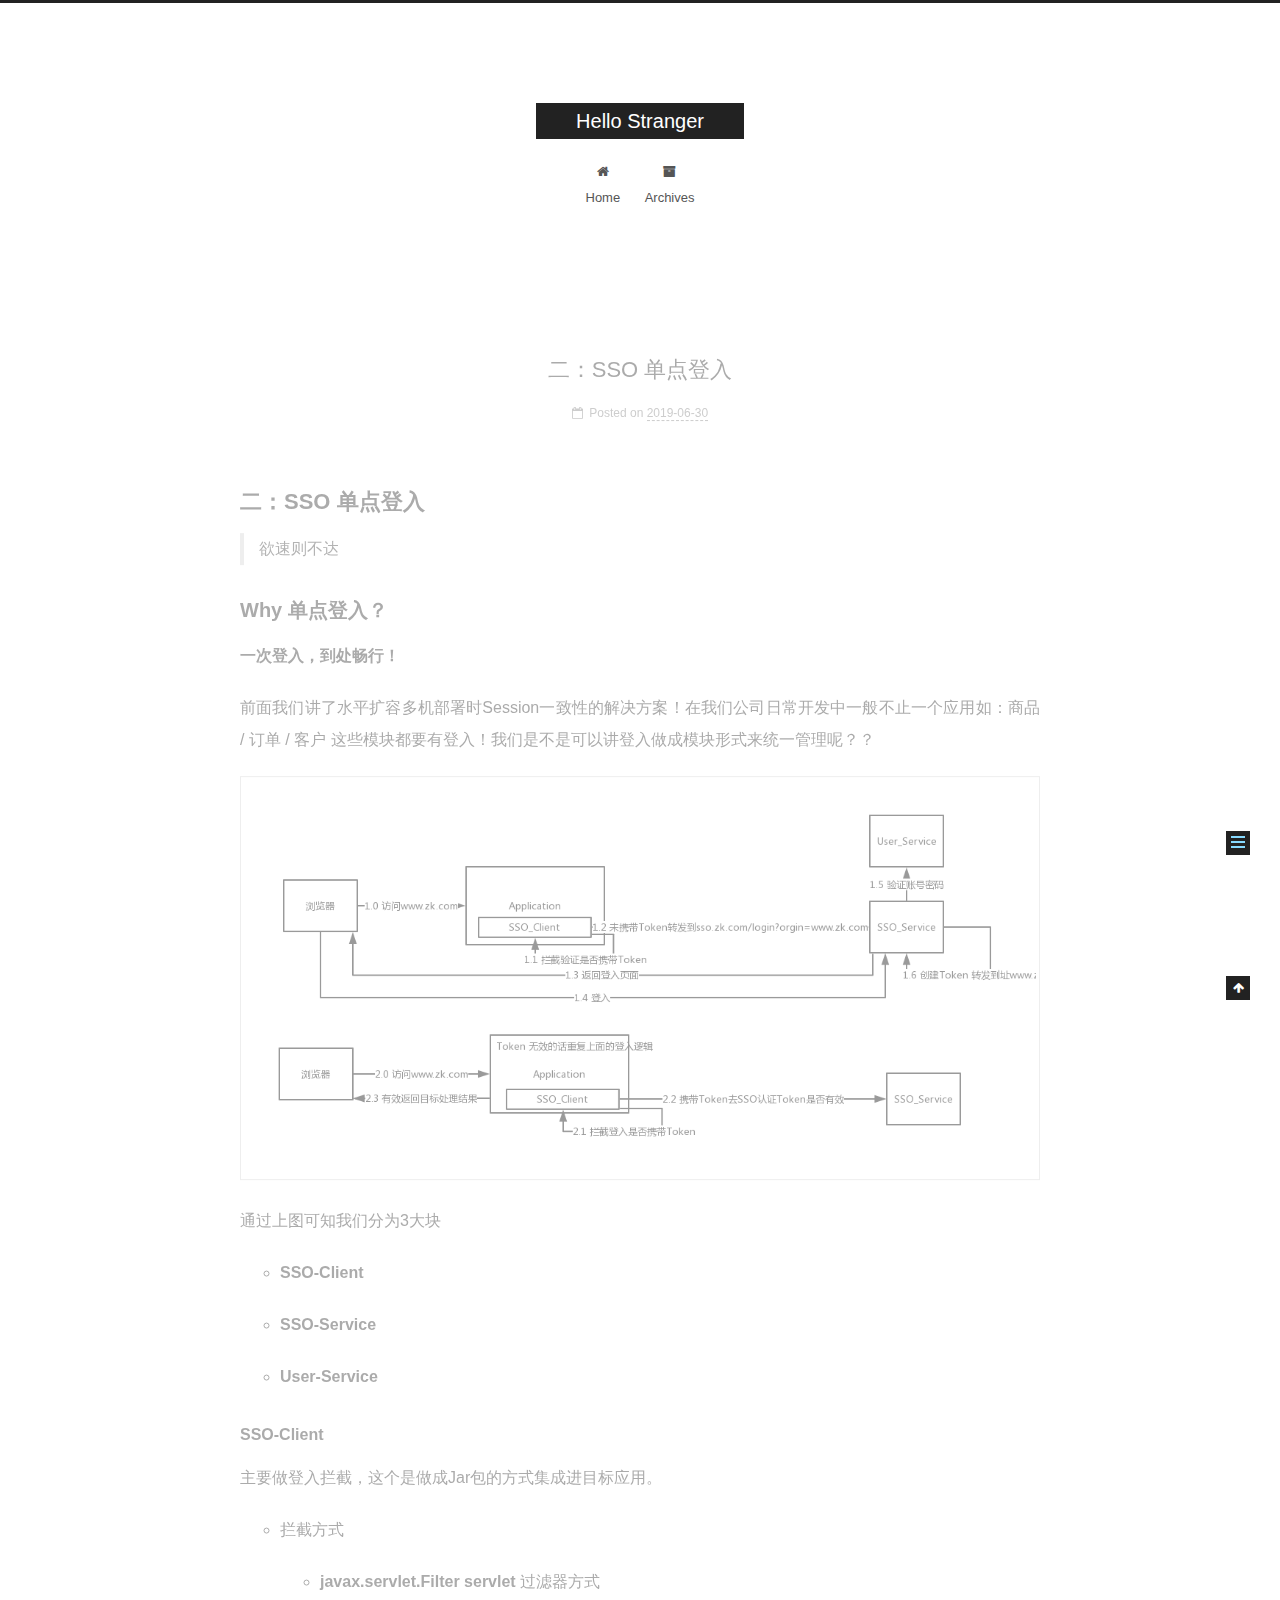
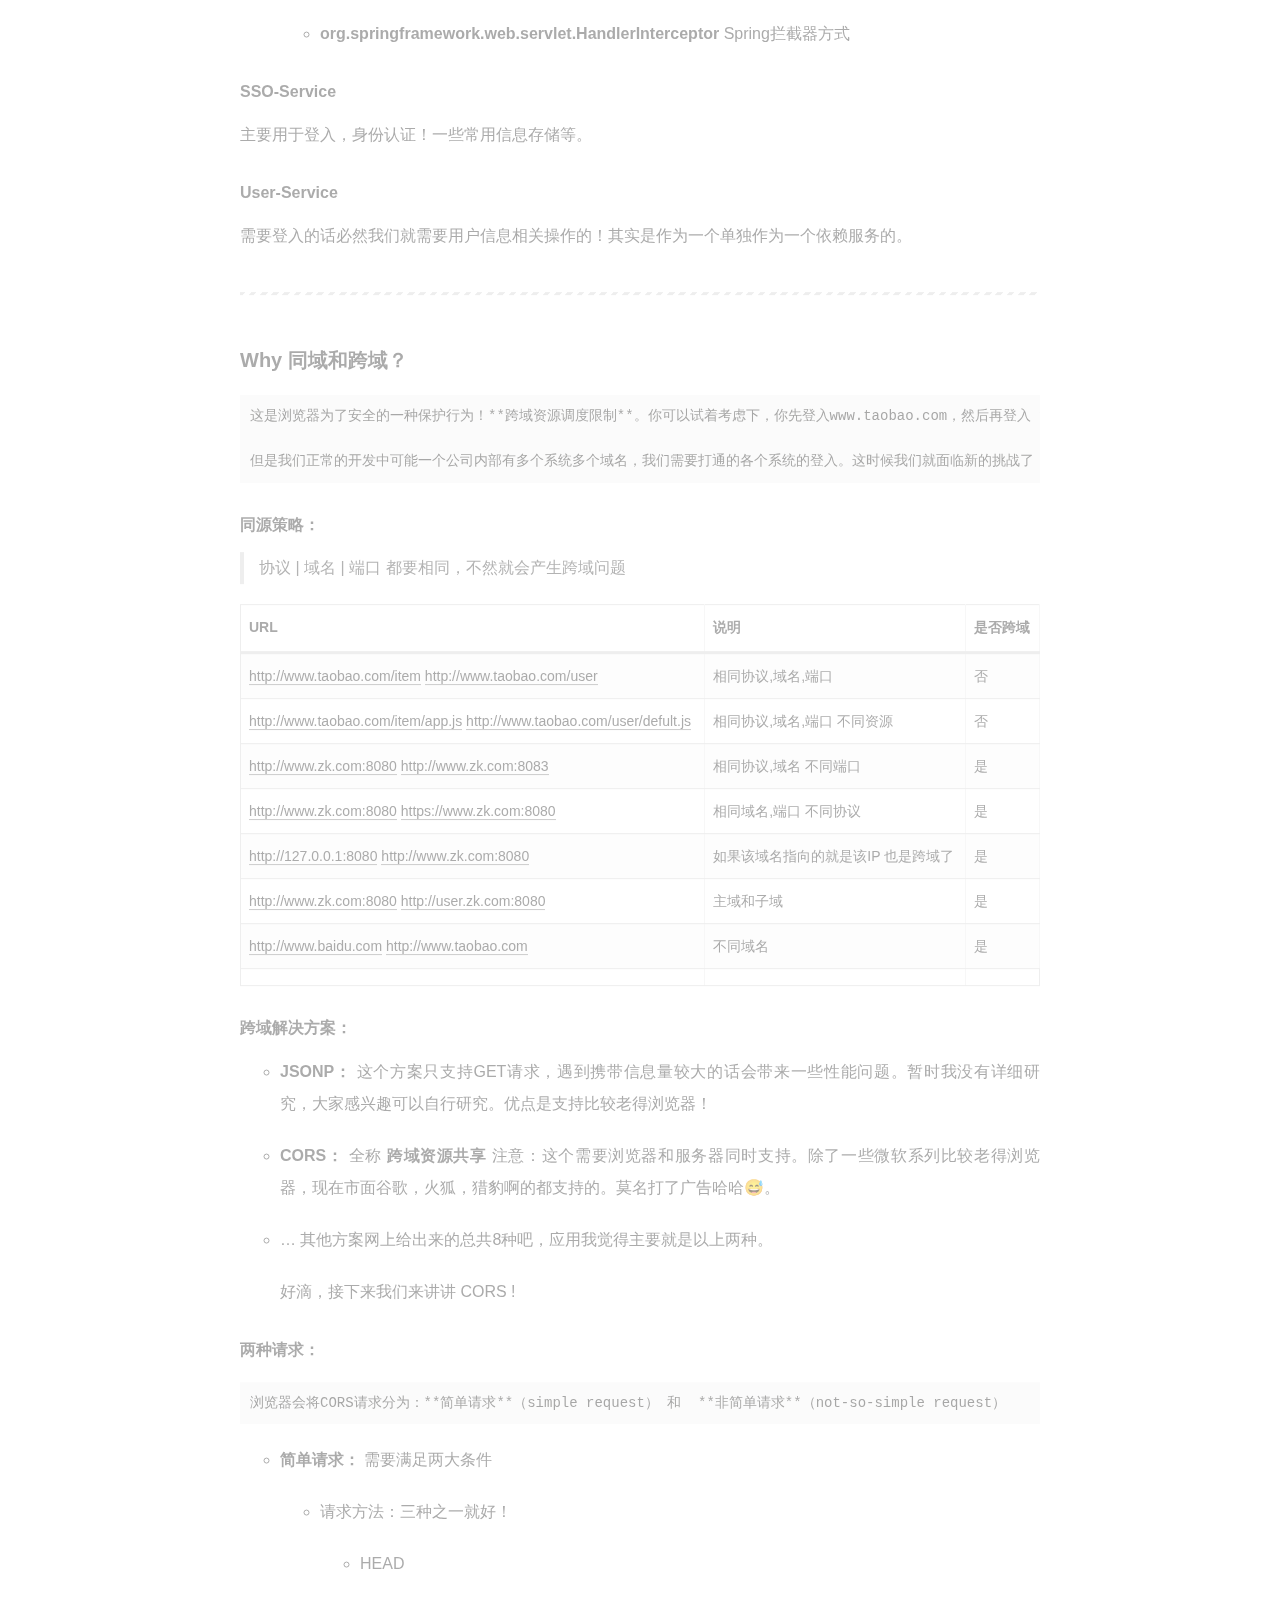
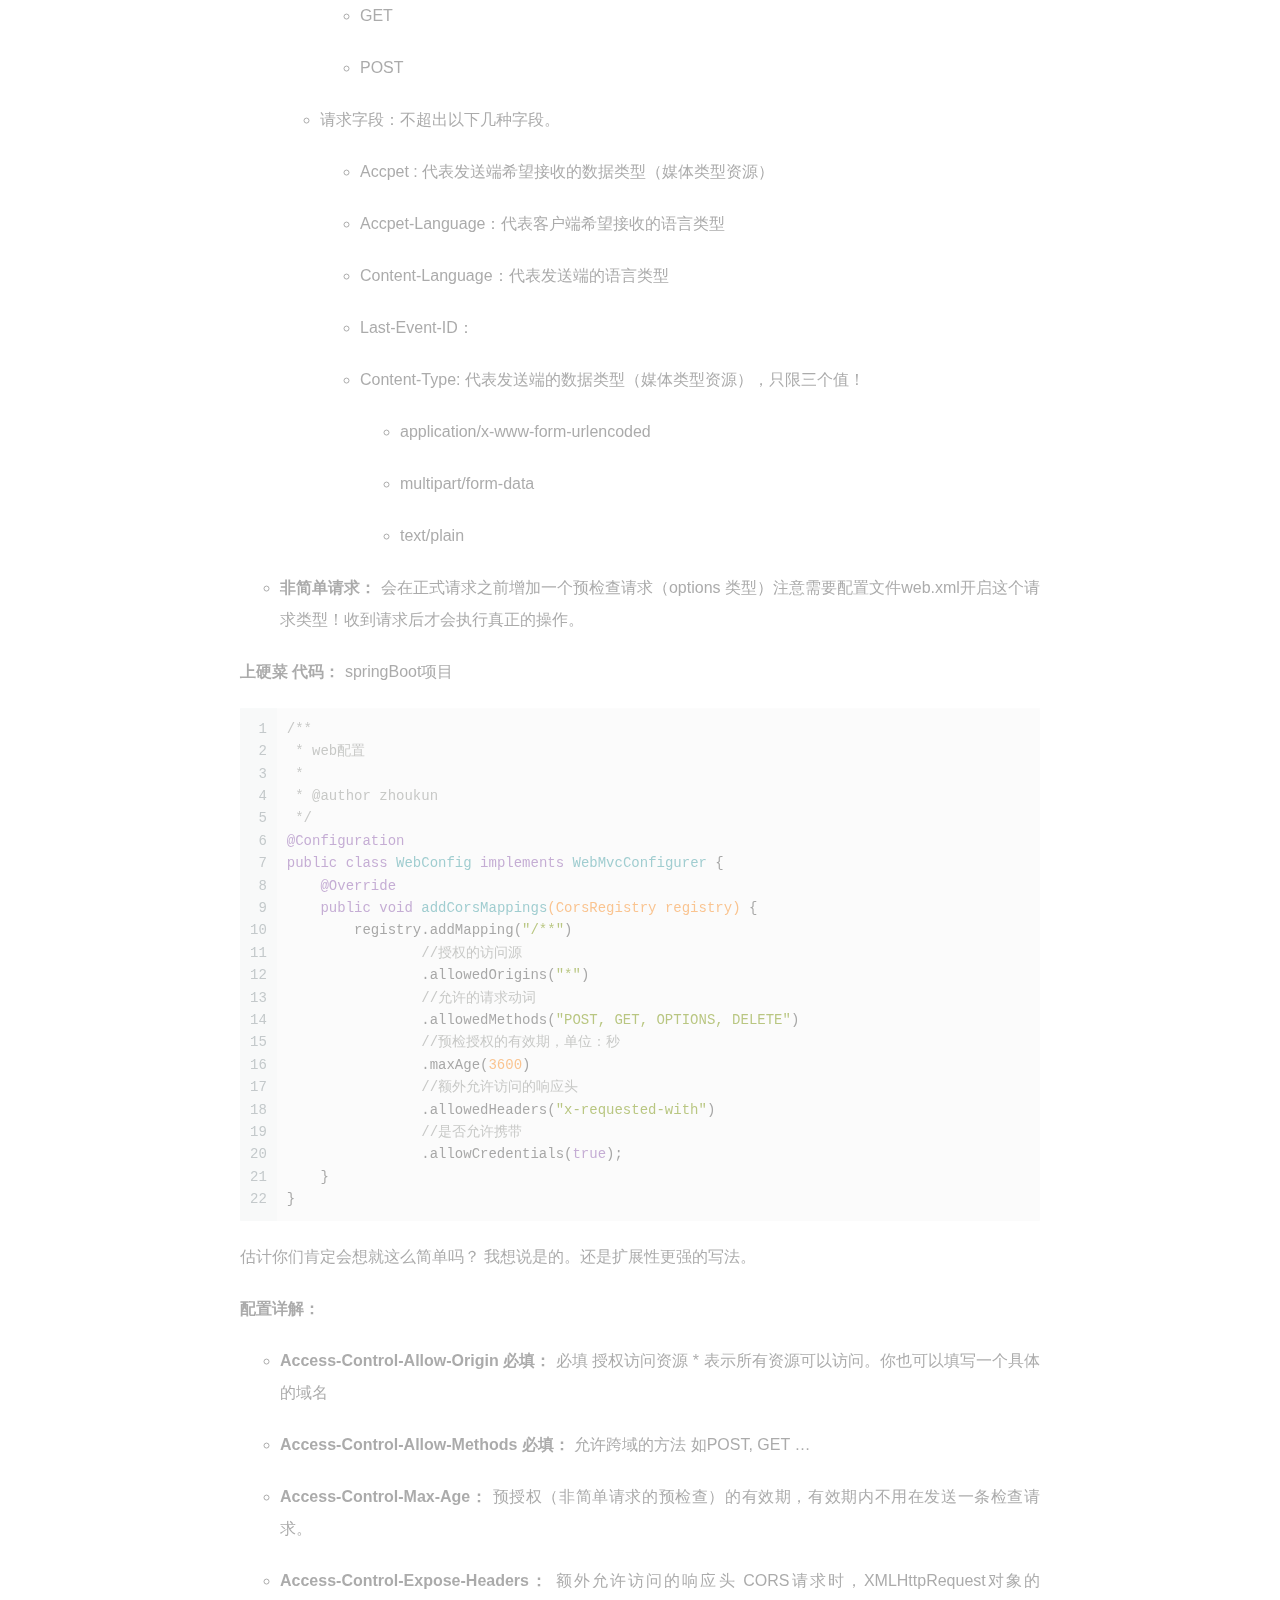
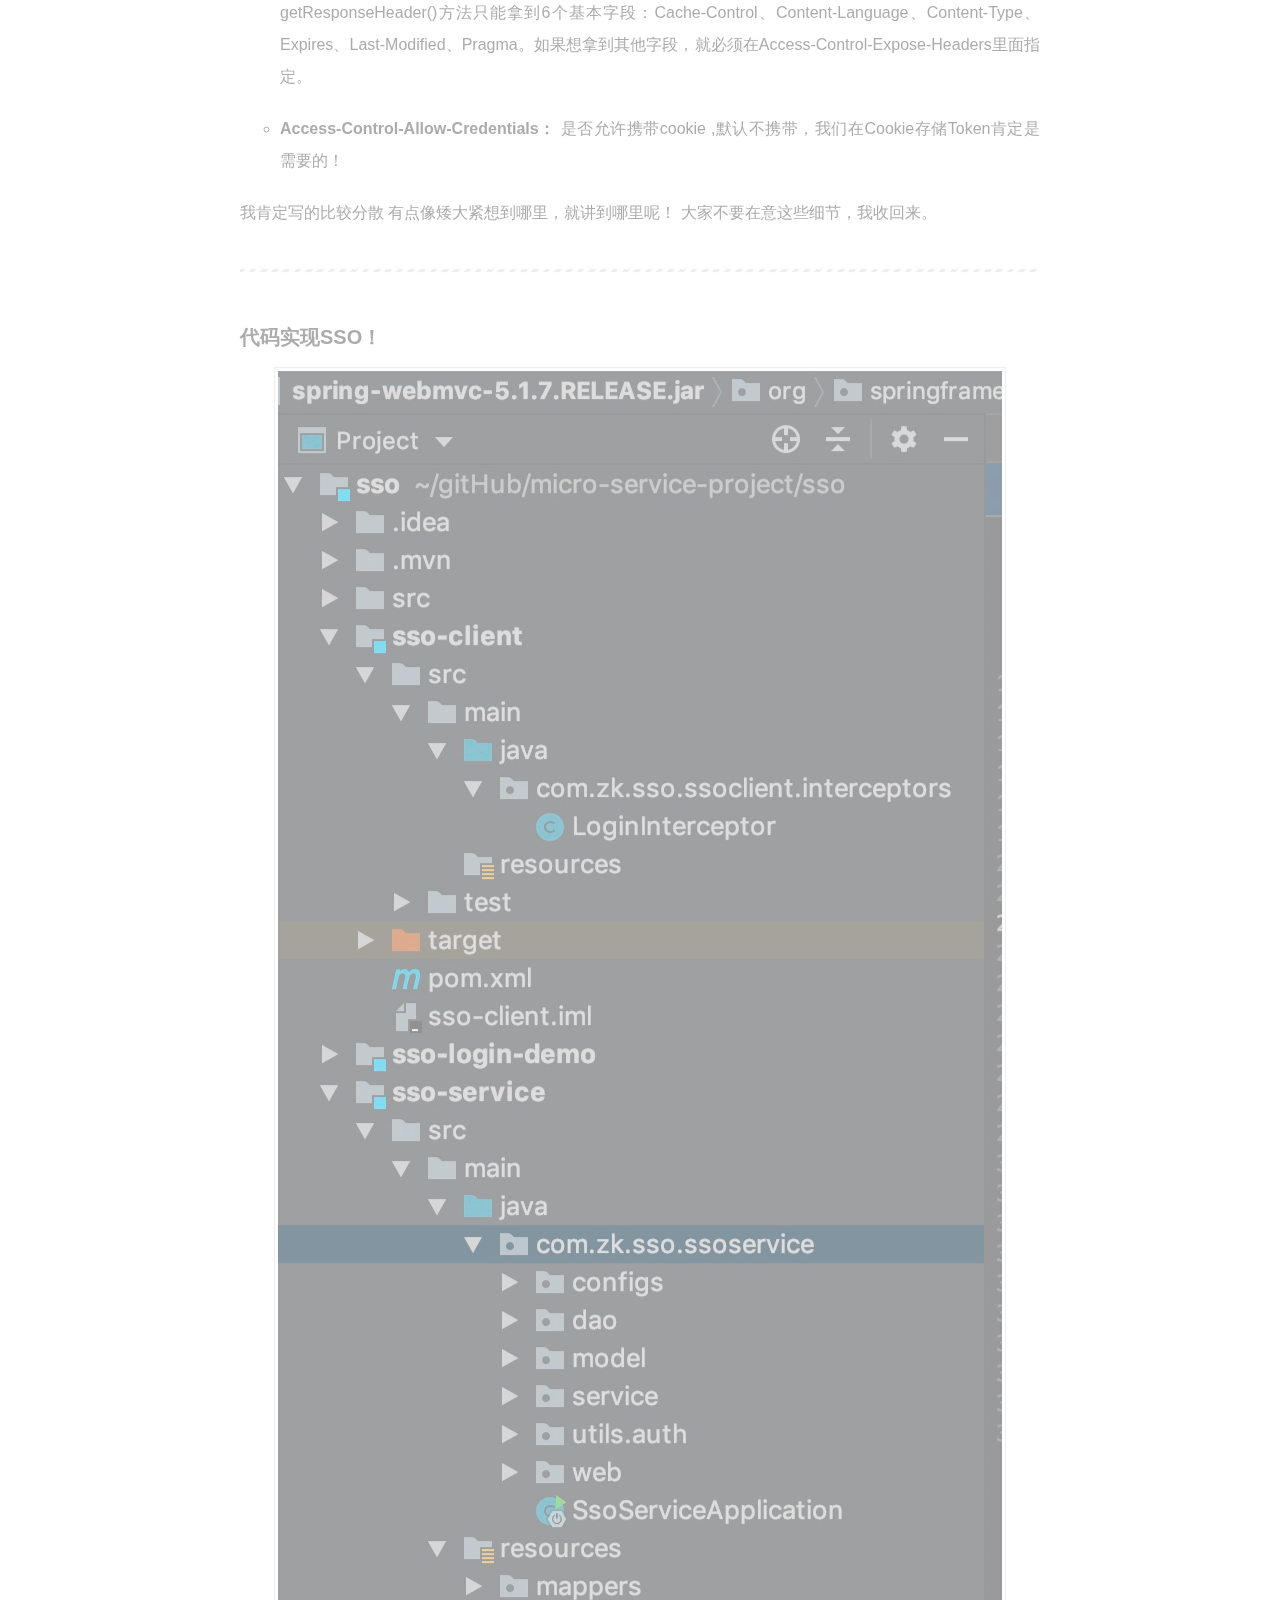
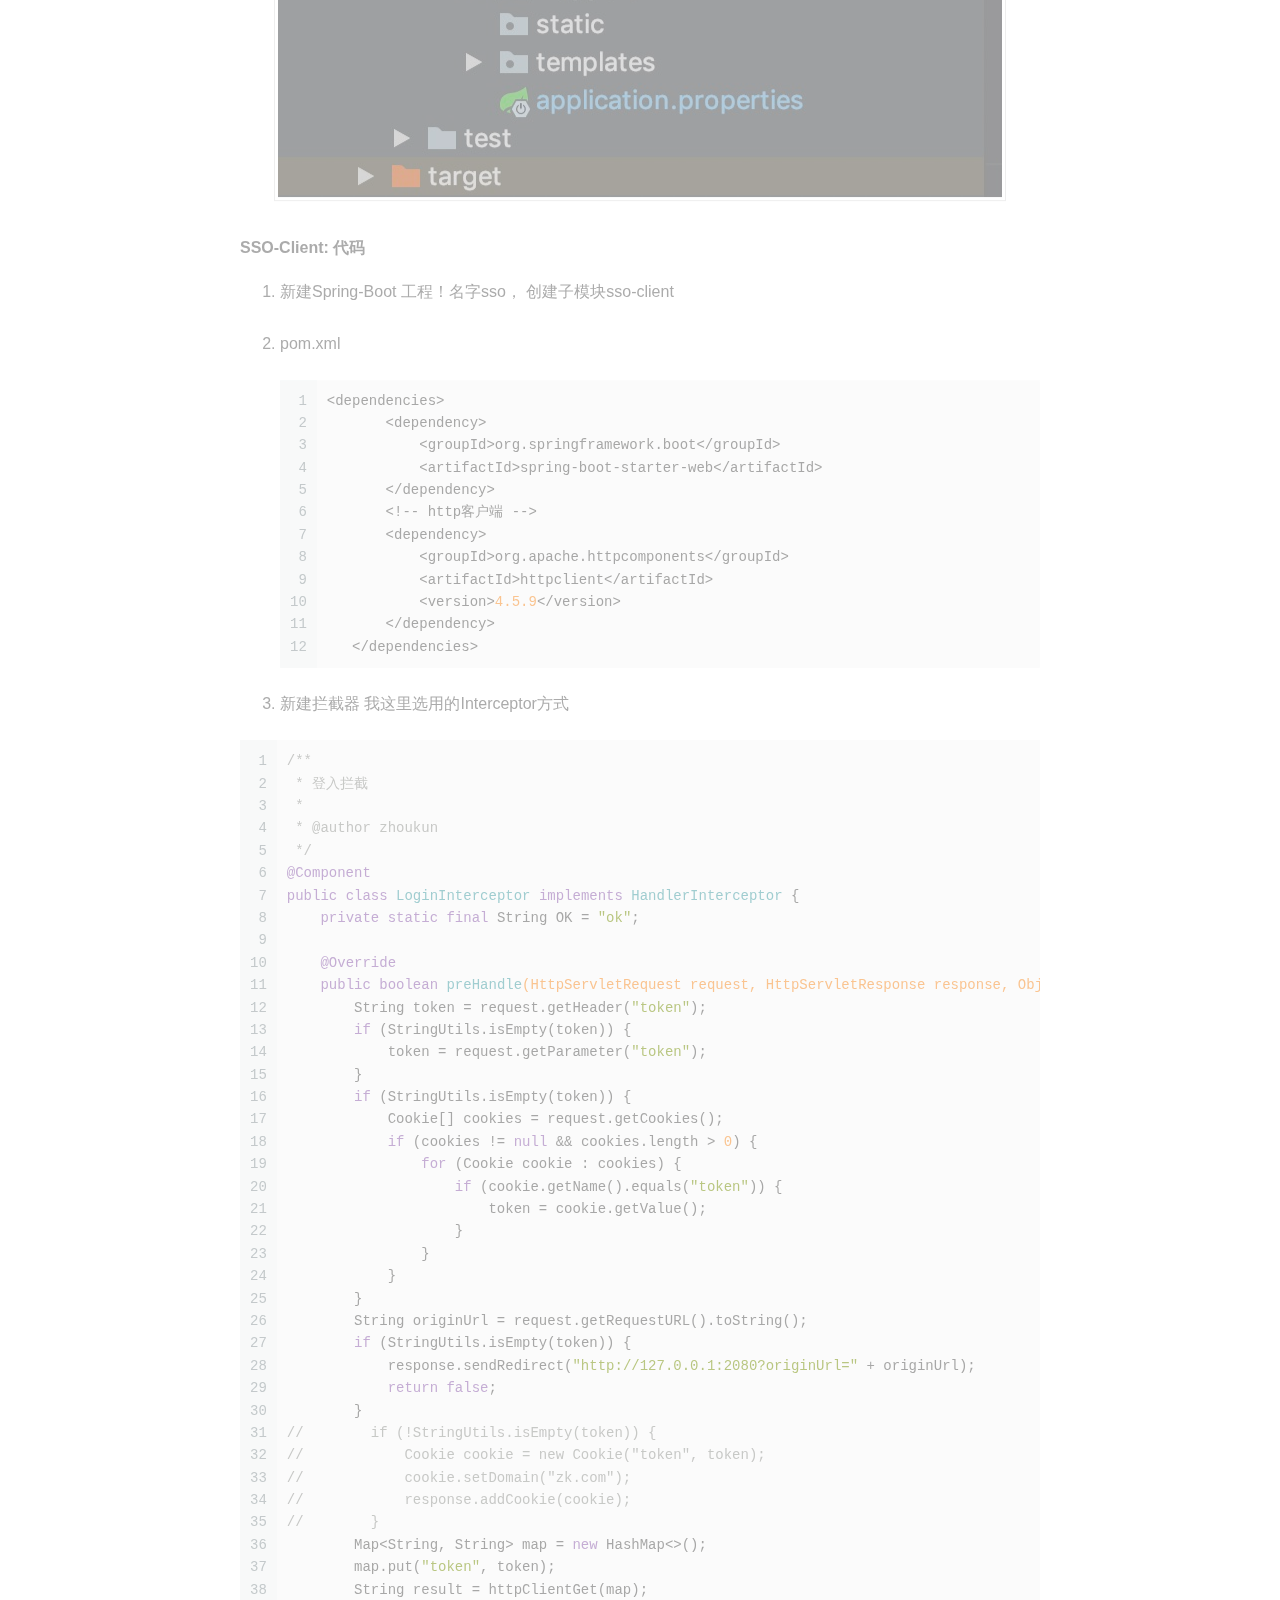
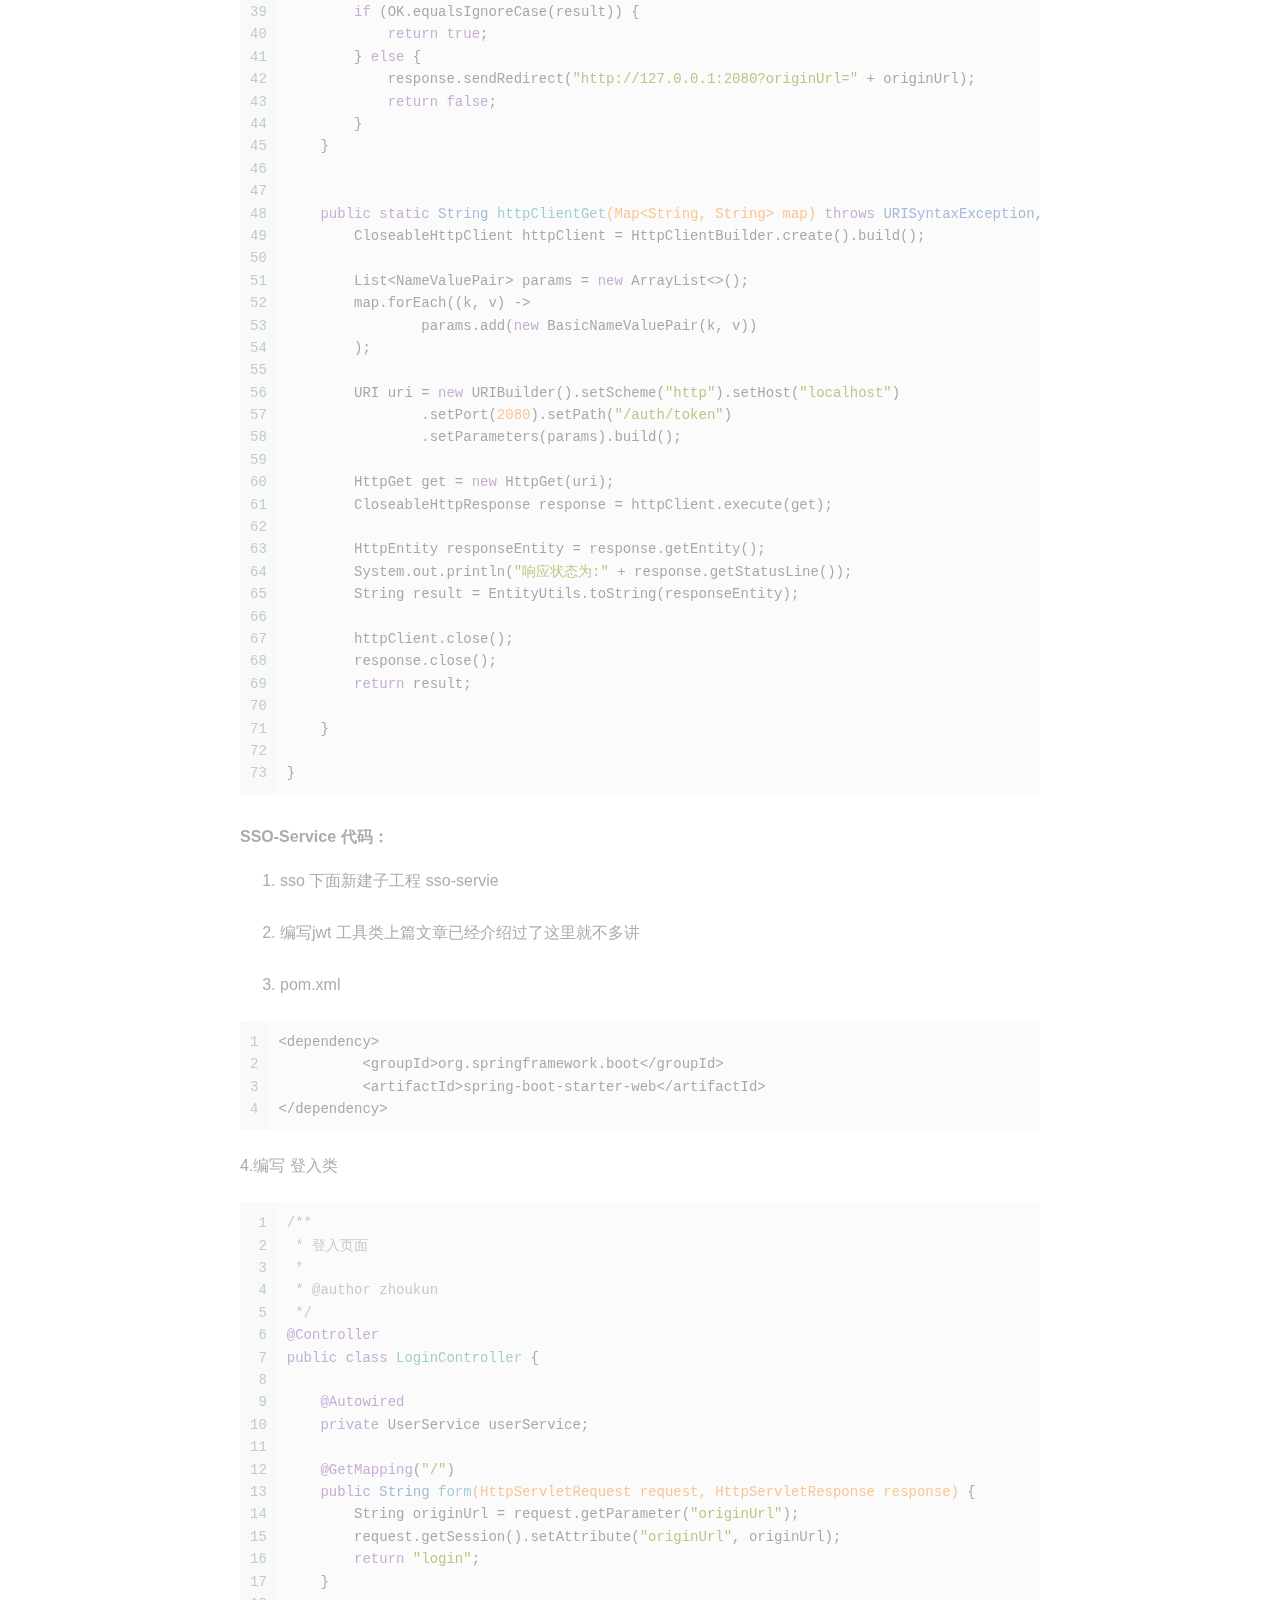
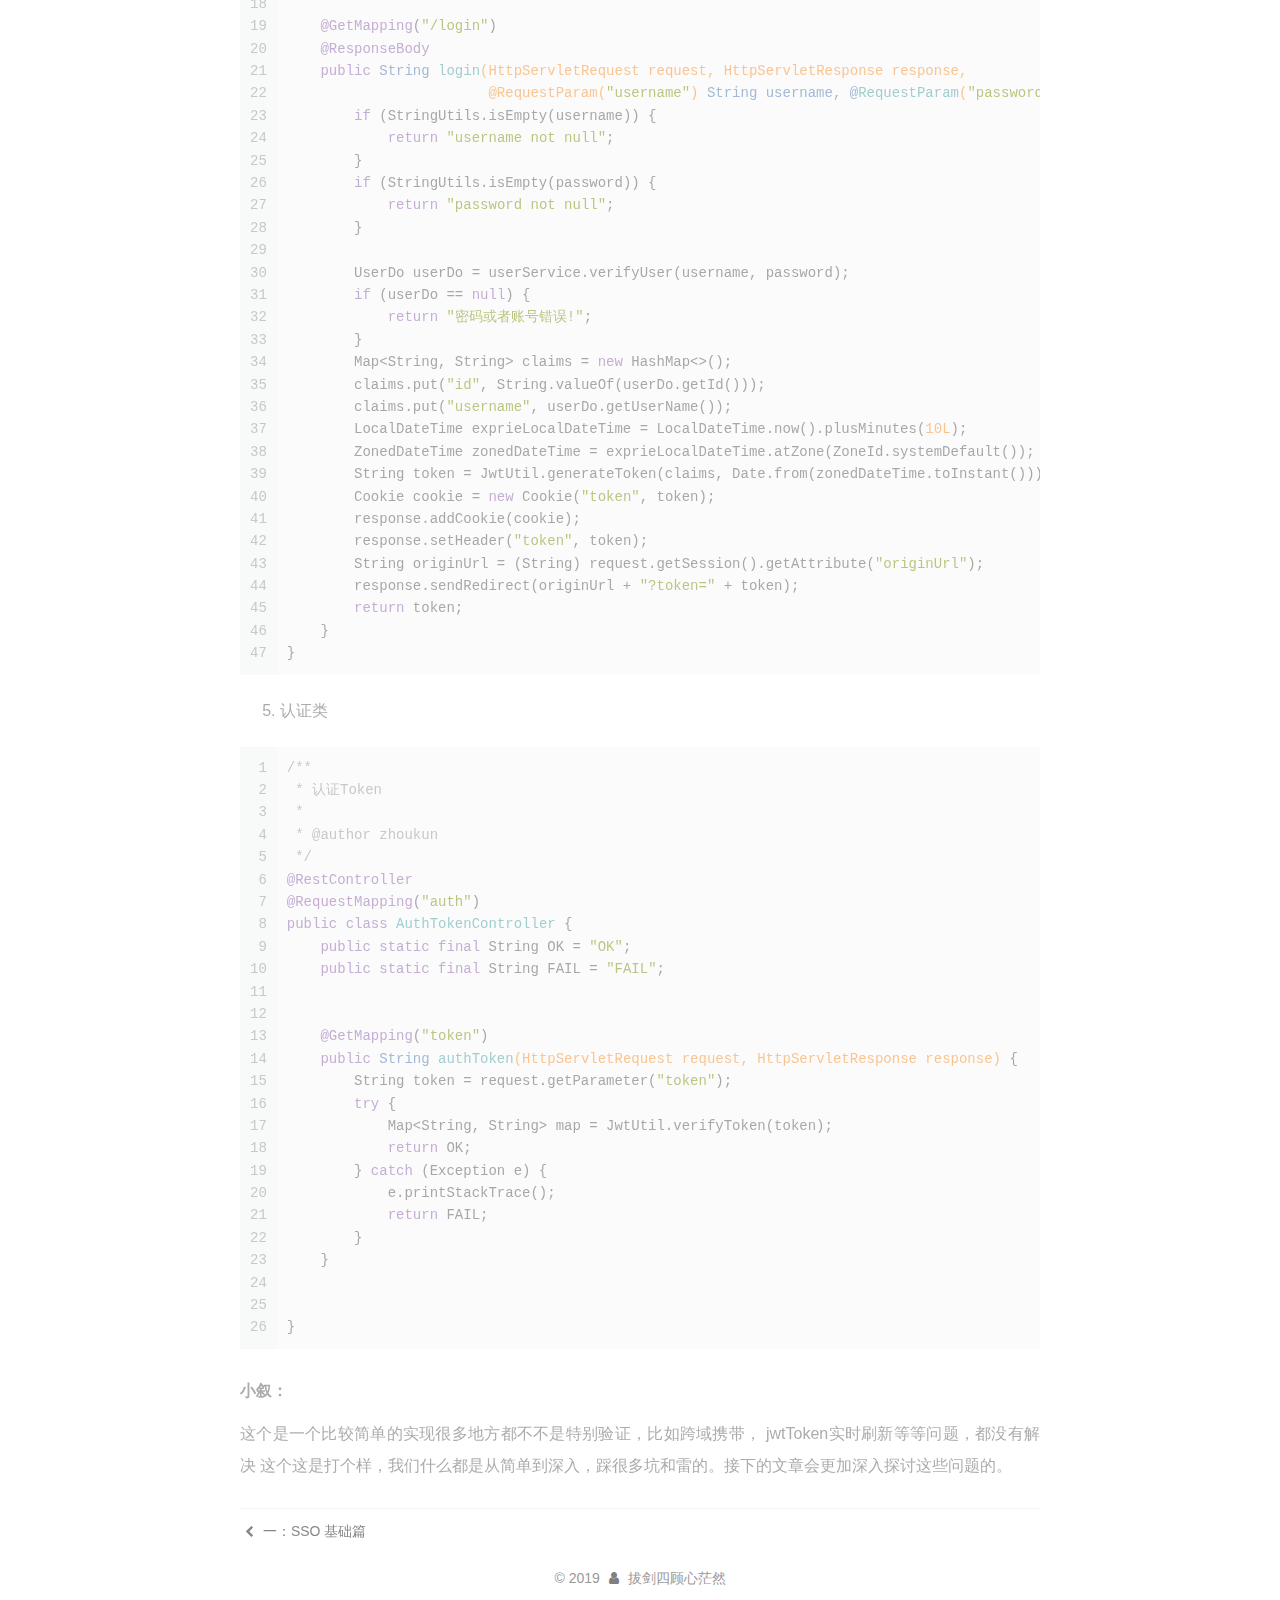
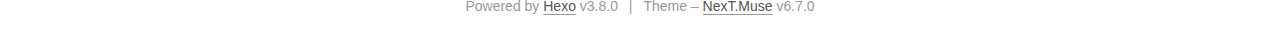
<file: 2019/06/30/二：SSO 单点登入/index.html>
<!DOCTYPE html>












  


<html class="theme-next muse use-motion" lang="">
<head><meta name="generator" content="Hexo 3.8.0">
  <meta charset="UTF-8">
<meta http-equiv="X-UA-Compatible" content="IE=edge">
<meta name="viewport" content="width=device-width, initial-scale=1, maximum-scale=2">
<meta name="theme-color" content="#222">


























<link rel="stylesheet" href="/lib/font-awesome/css/font-awesome.min.css?v=4.6.2">

<link rel="stylesheet" href="/css/main.css?v=6.7.0">


  <link rel="apple-touch-icon" sizes="180x180" href="/images/apple-touch-icon-next.png?v=6.7.0">


  <link rel="icon" type="image/png" sizes="32x32" href="/images/favicon-32x32-next.png?v=6.7.0">


  <link rel="icon" type="image/png" sizes="16x16" href="/images/favicon-16x16-next.png?v=6.7.0">


  <link rel="mask-icon" href="/images/logo.svg?v=6.7.0" color="#222">







<script id="hexo.configurations">
  var NexT = window.NexT || {};
  var CONFIG = {
    root: '/',
    scheme: 'Muse',
    version: '6.7.0',
    sidebar: {"position":"left","display":"post","offset":12,"b2t":false,"scrollpercent":false,"onmobile":false},
    fancybox: false,
    fastclick: false,
    lazyload: false,
    tabs: true,
    motion: {"enable":true,"async":false,"transition":{"post_block":"fadeIn","post_header":"slideDownIn","post_body":"slideDownIn","coll_header":"slideLeftIn","sidebar":"slideUpIn"}},
    algolia: {
      applicationID: '',
      apiKey: '',
      indexName: '',
      hits: {"per_page":10},
      labels: {"input_placeholder":"Search for Posts","hits_empty":"We didn't find any results for the search: ${query}","hits_stats":"${hits} results found in ${time} ms"}
    }
  };
</script>


  




  <meta name="description" content="二：SSO 单点登入 欲速则不达  Why 单点登入？一次登入，到处畅行！ 前面我们讲了水平扩容多机部署时Session一致性的解决方案！在我们公司日常开发中一般不止一个应用如：商品 / 订单 / 客户 这些模块都要有登入！我们是不是可以讲登入做成模块形式来统一管理呢？？  通过上图可知我们分为3大块    SSO-Client   SSO-Service  User-Service   SSO-">
<meta property="og:type" content="article">
<meta property="og:title" content="二：SSO 单点登入">
<meta property="og:url" content="https://github-zhoukun.github.io/2019/06/30/二：SSO 单点登入/index.html">
<meta property="og:site_name" content="Hello Stranger">
<meta property="og:description" content="二：SSO 单点登入 欲速则不达  Why 单点登入？一次登入，到处畅行！ 前面我们讲了水平扩容多机部署时Session一致性的解决方案！在我们公司日常开发中一般不止一个应用如：商品 / 订单 / 客户 这些模块都要有登入！我们是不是可以讲登入做成模块形式来统一管理呢？？  通过上图可知我们分为3大块    SSO-Client   SSO-Service  User-Service   SSO-">
<meta property="og:locale" content="default">
<meta property="og:image" content="https://github-zhoukun.github.io/images/SSO大概流程模块划分图.png">
<meta property="og:image" content="https://github-zhoukun.github.io/images/sso目录结构.jpg">
<meta property="og:updated_time" content="2019-06-30T11:46:03.228Z">
<meta name="twitter:card" content="summary">
<meta name="twitter:title" content="二：SSO 单点登入">
<meta name="twitter:description" content="二：SSO 单点登入 欲速则不达  Why 单点登入？一次登入，到处畅行！ 前面我们讲了水平扩容多机部署时Session一致性的解决方案！在我们公司日常开发中一般不止一个应用如：商品 / 订单 / 客户 这些模块都要有登入！我们是不是可以讲登入做成模块形式来统一管理呢？？  通过上图可知我们分为3大块    SSO-Client   SSO-Service  User-Service   SSO-">
<meta name="twitter:image" content="https://github-zhoukun.github.io/images/SSO大概流程模块划分图.png">






  <link rel="canonical" href="https://github-zhoukun.github.io/2019/06/30/二：SSO 单点登入/">



<script id="page.configurations">
  CONFIG.page = {
    sidebar: "",
  };
</script>

  <title>二：SSO 单点登入 | Hello Stranger</title>
  












  <noscript>
  <style>
  .use-motion .motion-element,
  .use-motion .brand,
  .use-motion .menu-item,
  .sidebar-inner,
  .use-motion .post-block,
  .use-motion .pagination,
  .use-motion .comments,
  .use-motion .post-header,
  .use-motion .post-body,
  .use-motion .collection-title { opacity: initial; }

  .use-motion .logo,
  .use-motion .site-title,
  .use-motion .site-subtitle {
    opacity: initial;
    top: initial;
  }

  .use-motion .logo-line-before i { left: initial; }
  .use-motion .logo-line-after i { right: initial; }
  </style>
</noscript>

</head>

<body itemscope="" itemtype="http://schema.org/WebPage" lang="default">

  
  
    
  

  <div class="container sidebar-position-left page-post-detail">
    <div class="headband"></div>

    <header id="header" class="header" itemscope="" itemtype="http://schema.org/WPHeader">
      <div class="header-inner"><div class="site-brand-wrapper">
  <div class="site-meta">
    

    <div class="custom-logo-site-title">
      <a href="/" class="brand" rel="start">
        <span class="logo-line-before"><i></i></span>
        <span class="site-title">Hello Stranger</span>
        <span class="logo-line-after"><i></i></span>
      </a>
    </div>
    
    
  </div>

  <div class="site-nav-toggle">
    <button aria-label="Toggle navigation bar">
      <span class="btn-bar"></span>
      <span class="btn-bar"></span>
      <span class="btn-bar"></span>
    </button>
  </div>
</div>



<nav class="site-nav">
  
    <ul id="menu" class="menu">
      
        
        
        
          
          <li class="menu-item menu-item-home">

    
    
    
      
    

    

    <a href="/" rel="section"><i class="menu-item-icon fa fa-fw fa-home"></i> <br>Home</a>

  </li>
        
        
        
          
          <li class="menu-item menu-item-archives">

    
    
    
      
    

    

    <a href="/archives/" rel="section"><i class="menu-item-icon fa fa-fw fa-archive"></i> <br>Archives</a>

  </li>

      
      
    </ul>
  

  
    

  

  
</nav>



  



</div>
    </header>

    


    <main id="main" class="main">
      <div class="main-inner">
        <div class="content-wrap">
          
          <div id="content" class="content">
            

  <div id="posts" class="posts-expand">
    

  

  
  
  

  

  <article class="post post-type-normal" itemscope="" itemtype="http://schema.org/Article">
  
  
  
  <div class="post-block">
    <link itemprop="mainEntityOfPage" href="https://github-zhoukun.github.io/2019/06/30/二：SSO 单点登入/">

    <span hidden itemprop="author" itemscope="" itemtype="http://schema.org/Person">
      <meta itemprop="name" content="拔剑四顾心茫然">
      <meta itemprop="description" content="视其所以 观其所由 察其所安">
      <meta itemprop="image" content="/images/avatar.gif">
    </span>

    <span hidden itemprop="publisher" itemscope="" itemtype="http://schema.org/Organization">
      <meta itemprop="name" content="Hello Stranger">
    </span>

    
      <header class="post-header">

        
        
          <h1 class="post-title" itemprop="name headline">二：SSO 单点登入

              
            
          </h1>
        

        <div class="post-meta">
          <span class="post-time">

            
            
            

            
              <span class="post-meta-item-icon">
                <i class="fa fa-calendar-o"></i>
              </span>
              
                <span class="post-meta-item-text">Posted on</span>
              

              
                
              

              <time title="Created: 2019-06-30 19:41:29 / Modified: 19:46:03" itemprop="dateCreated datePublished" datetime="2019-06-30T19:41:29+08:00">2019-06-30</time>
            

            
              

              
            
          </span>

          

          
            
            
          

          
          

          

          

          

        </div>
      </header>
    

    
    
    
    <div class="post-body" itemprop="articleBody">

      
      

      
        <h1 id="二：SSO-单点登入"><a href="#二：SSO-单点登入" class="headerlink" title="二：SSO 单点登入"></a>二：SSO 单点登入</h1><blockquote>
<p>欲速则不达</p>
</blockquote>
<h2 id="Why-单点登入？"><a href="#Why-单点登入？" class="headerlink" title="Why 单点登入？"></a>Why 单点登入？</h2><p><strong>一次登入，到处畅行！</strong></p>
<p>前面我们讲了水平扩容多机部署时Session一致性的解决方案！在我们公司日常开发中一般不止一个应用如：商品 / 订单 / 客户 这些模块都要有登入！我们是不是可以讲登入做成模块形式来统一管理呢？？</p>
<p><img src="/images/SSO大概流程模块划分图.png" alt="SSO大概流程模块划分图"></p>
<p>通过上图可知我们分为3大块  </p>
<ul>
<li><p><strong>SSO-Client</strong> </p>
</li>
<li><p><strong>SSO-Service</strong></p>
</li>
<li><p><strong>User-Service</strong></p>
</li>
</ul>
<h4 id="SSO-Client"><a href="#SSO-Client" class="headerlink" title="SSO-Client"></a>SSO-Client</h4><p>主要做登入拦截，这个是做成Jar包的方式集成进目标应用。</p>
<ul>
<li><p>拦截方式</p>
<ul>
<li><p><strong>javax.servlet.Filter servlet</strong> 过滤器方式</p>
</li>
<li><p><strong>org.springframework.web.servlet.HandlerInterceptor</strong> Spring拦截器方式</p>
</li>
</ul>
</li>
</ul>
<h4 id="SSO-Service"><a href="#SSO-Service" class="headerlink" title="SSO-Service"></a>SSO-Service</h4><p>主要用于登入，身份认证！一些常用信息存储等。</p>
<h4 id="User-Service"><a href="#User-Service" class="headerlink" title="User-Service"></a>User-Service</h4><p>需要登入的话必然我们就需要用户信息相关操作的！其实是作为一个单独作为一个依赖服务的。</p>
<hr>
<h2 id="Why-同域和跨域？"><a href="#Why-同域和跨域？" class="headerlink" title="Why 同域和跨域？"></a>Why 同域和跨域？</h2><pre><code>这是浏览器为了安全的一种保护行为！**跨域资源调度限制**。你可以试着考虑下，你先登入www.taobao.com，然后再登入 www.baidu.com。 难道你要把淘宝域名下的cookie发送给百度的服务器吗？ 

但是我们正常的开发中可能一个公司内部有多个系统多个域名，我们需要打通的各个系统的登入。这时候我们就面临新的挑战了！ **跨域**
</code></pre><h4 id="同源策略："><a href="#同源策略：" class="headerlink" title="同源策略："></a>同源策略：</h4><blockquote>
<p>协议 | 域名 | 端口 都要相同，不然就会产生跨域问题</p>
</blockquote>
<table>
<thead>
<tr>
<th>URL</th>
<th>说明</th>
<th>是否跨域</th>
</tr>
</thead>
<tbody>
<tr>
<td><a href="http://www.taobao.com/item" target="_blank" rel="noopener">http://www.taobao.com/item</a>  <a href="http://www.taobao.com/user" target="_blank" rel="noopener">http://www.taobao.com/user</a></td>
<td>相同协议,域名,端口</td>
<td>否</td>
</tr>
<tr>
<td><a href="http://www.taobao.com/item/app.js" target="_blank" rel="noopener">http://www.taobao.com/item/app.js</a> <a href="http://www.taobao.com/user/defult.js" target="_blank" rel="noopener">http://www.taobao.com/user/defult.js</a></td>
<td>相同协议,域名,端口       不同资源</td>
<td>否</td>
</tr>
<tr>
<td><a href="http://www.zk.com:8080" target="_blank" rel="noopener">http://www.zk.com:8080</a>  <a href="http://www.zk.com:8083" target="_blank" rel="noopener">http://www.zk.com:8083</a></td>
<td>相同协议,域名      不同端口</td>
<td>是</td>
</tr>
<tr>
<td><a href="http://www.zk.com:8080" target="_blank" rel="noopener">http://www.zk.com:8080</a>  <a href="https://www.zk.com:8080" target="_blank" rel="noopener">https://www.zk.com:8080</a></td>
<td>相同域名,端口      不同协议</td>
<td>是</td>
</tr>
<tr>
<td><a href="http://127.0.0.1:8080" target="_blank" rel="noopener">http://127.0.0.1:8080</a>   <a href="http://www.zk.com:8080" target="_blank" rel="noopener">http://www.zk.com:8080</a></td>
<td>如果该域名指向的就是该IP   也是跨域了</td>
<td>是</td>
</tr>
<tr>
<td><a href="http://www.zk.com:8080" target="_blank" rel="noopener">http://www.zk.com:8080</a>  <a href="http://user.zk.com:8080" target="_blank" rel="noopener">http://user.zk.com:8080</a></td>
<td>主域和子域</td>
<td>是</td>
</tr>
<tr>
<td><a href="http://www.baidu.com" target="_blank" rel="noopener">http://www.baidu.com</a>  <a href="http://www.taobao.com" target="_blank" rel="noopener">http://www.taobao.com</a></td>
<td>不同域名</td>
<td>是</td>
</tr>
<tr>
<td></td>
<td></td>
</tr>
</tbody>
</table>
<h4 id="跨域解决方案："><a href="#跨域解决方案：" class="headerlink" title="跨域解决方案："></a>跨域解决方案：</h4><ul>
<li><p><strong>JSONP：</strong> 这个方案只支持GET请求，遇到携带信息量较大的话会带来一些性能问题。暂时我没有详细研究，大家感兴趣可以自行研究。优点是支持比较老得浏览器！</p>
</li>
<li><p><strong>CORS：</strong> 全称 <strong>跨域资源共享</strong>  注意：这个需要浏览器和服务器同时支持。除了一些微软系列比较老得浏览器，现在市面谷歌，火狐，猎豹啊的都支持的。莫名打了广告哈哈😅。</p>
</li>
<li><p>… 其他方案网上给出来的总共8种吧，应用我觉得主要就是以上两种。</p>
<p>  好滴，接下来我们来讲讲 CORS !</p>
</li>
</ul>
<h4 id="两种请求："><a href="#两种请求：" class="headerlink" title="两种请求："></a>两种请求：</h4><pre><code>浏览器会将CORS请求分为：**简单请求**（simple request） 和  **非简单请求**（not-so-simple request）
</code></pre><ul>
<li><p><strong>简单请求：</strong> 需要满足两大条件</p>
<ul>
<li><p>请求方法：三种之一就好！</p>
<ul>
<li><p>HEAD</p>
</li>
<li><p>GET</p>
</li>
<li><p>POST</p>
</li>
</ul>
</li>
<li><p>请求字段：不超出以下几种字段。</p>
<ul>
<li><p>Accpet : 代表发送端希望接收的数据类型（媒体类型资源）</p>
</li>
<li><p>Accpet-Language：代表客户端希望接收的语言类型</p>
</li>
<li><p>Content-Language：代表发送端的语言类型</p>
</li>
<li><p>Last-Event-ID：</p>
</li>
<li><p>Content-Type: 代表发送端的数据类型（媒体类型资源），只限三个值！</p>
<ul>
<li><p>application/x-www-form-urlencoded</p>
</li>
<li><p>multipart/form-data</p>
</li>
<li><p>text/plain</p>
</li>
</ul>
</li>
</ul>
</li>
</ul>
</li>
<li><p><strong>非简单请求：</strong> 会在正式请求之前增加一个预检查请求（options 类型）注意需要配置文件web.xml开启这个请求类型！收到请求后才会执行真正的操作。</p>
</li>
</ul>
<p><strong>上硬菜 代码：</strong> springBoot项目</p>
<figure class="highlight java"><table><tr><td class="gutter"><pre><span class="line">1</span><br><span class="line">2</span><br><span class="line">3</span><br><span class="line">4</span><br><span class="line">5</span><br><span class="line">6</span><br><span class="line">7</span><br><span class="line">8</span><br><span class="line">9</span><br><span class="line">10</span><br><span class="line">11</span><br><span class="line">12</span><br><span class="line">13</span><br><span class="line">14</span><br><span class="line">15</span><br><span class="line">16</span><br><span class="line">17</span><br><span class="line">18</span><br><span class="line">19</span><br><span class="line">20</span><br><span class="line">21</span><br><span class="line">22</span><br></pre></td><td class="code"><pre><span class="line"><span class="comment">/**</span></span><br><span class="line"><span class="comment"> * web配置</span></span><br><span class="line"><span class="comment"> *</span></span><br><span class="line"><span class="comment"> * <span class="doctag">@author</span> zhoukun</span></span><br><span class="line"><span class="comment"> */</span></span><br><span class="line"><span class="meta">@Configuration</span></span><br><span class="line"><span class="keyword">public</span> <span class="class"><span class="keyword">class</span> <span class="title">WebConfig</span> <span class="keyword">implements</span> <span class="title">WebMvcConfigurer</span> </span>&#123;</span><br><span class="line">    <span class="meta">@Override</span></span><br><span class="line">    <span class="function"><span class="keyword">public</span> <span class="keyword">void</span> <span class="title">addCorsMappings</span><span class="params">(CorsRegistry registry)</span> </span>&#123;</span><br><span class="line">        registry.addMapping(<span class="string">"/**"</span>)</span><br><span class="line">                <span class="comment">//授权的访问源</span></span><br><span class="line">                .allowedOrigins(<span class="string">"*"</span>)</span><br><span class="line">                <span class="comment">//允许的请求动词</span></span><br><span class="line">                .allowedMethods(<span class="string">"POST, GET, OPTIONS, DELETE"</span>)</span><br><span class="line">                <span class="comment">//预检授权的有效期，单位：秒</span></span><br><span class="line">                .maxAge(<span class="number">3600</span>)</span><br><span class="line">                <span class="comment">//额外允许访问的响应头</span></span><br><span class="line">                .allowedHeaders(<span class="string">"x-requested-with"</span>)</span><br><span class="line">                <span class="comment">//是否允许携带</span></span><br><span class="line">                .allowCredentials(<span class="keyword">true</span>);</span><br><span class="line">    &#125;</span><br><span class="line">&#125;</span><br></pre></td></tr></table></figure>
<p>估计你们肯定会想就这么简单吗？ 我想说是的。还是扩展性更强的写法。</p>
<p><strong>配置详解：</strong></p>
<ul>
<li><p><strong>Access-Control-Allow-Origin 必填：</strong> 必填 授权访问资源 * 表示所有资源可以访问。你也可以填写一个具体的域名</p>
</li>
<li><p><strong>Access-Control-Allow-Methods 必填：</strong> 允许跨域的方法 如POST, GET …</p>
</li>
<li><p><strong>Access-Control-Max-Age：</strong> 预授权（非简单请求的预检查）的有效期，有效期内不用在发送一条检查请求。</p>
</li>
<li><p><strong>Access-Control-Expose-Headers：</strong> 额外允许访问的响应头 CORS请求时，XMLHttpRequest对象的getResponseHeader()方法只能拿到6个基本字段：Cache-Control、Content-Language、Content-Type、Expires、Last-Modified、Pragma。如果想拿到其他字段，就必须在Access-Control-Expose-Headers里面指定。</p>
</li>
<li><p><strong>Access-Control-Allow-Credentials：</strong> 是否允许携带cookie ,默认不携带，我们在Cookie存储Token肯定是需要的！</p>
</li>
</ul>
<p>我肯定写的比较分散 有点像矮大紧想到哪里，就讲到哪里呢！ 大家不要在意这些细节，我收回来。</p>
<hr>
<h2 id="代码实现SSO！"><a href="#代码实现SSO！" class="headerlink" title="代码实现SSO！"></a>代码实现SSO！</h2><p><img src="/images/sso目录结构.jpg" alt="sso目录结构"></p>
<h4 id="SSO-Client-代码"><a href="#SSO-Client-代码" class="headerlink" title="SSO-Client: 代码"></a>SSO-Client: 代码</h4><ol>
<li><p>新建Spring-Boot 工程！名字sso， 创建子模块sso-client</p>
</li>
<li><p>pom.xml</p>
<figure class="highlight prolog"><table><tr><td class="gutter"><pre><span class="line">1</span><br><span class="line">2</span><br><span class="line">3</span><br><span class="line">4</span><br><span class="line">5</span><br><span class="line">6</span><br><span class="line">7</span><br><span class="line">8</span><br><span class="line">9</span><br><span class="line">10</span><br><span class="line">11</span><br><span class="line">12</span><br></pre></td><td class="code"><pre><span class="line">&lt;dependencies&gt;</span><br><span class="line">       &lt;dependency&gt;</span><br><span class="line">           &lt;groupId&gt;org.springframework.boot&lt;/groupId&gt;</span><br><span class="line">           &lt;artifactId&gt;spring-boot-starter-web&lt;/artifactId&gt;</span><br><span class="line">       &lt;/dependency&gt;</span><br><span class="line">       &lt;!-- http客户端 --&gt;</span><br><span class="line">       &lt;dependency&gt;</span><br><span class="line">           &lt;groupId&gt;org.apache.httpcomponents&lt;/groupId&gt;</span><br><span class="line">           &lt;artifactId&gt;httpclient&lt;/artifactId&gt;</span><br><span class="line">           &lt;version&gt;<span class="number">4.5</span><span class="number">.9</span>&lt;/version&gt;</span><br><span class="line">       &lt;/dependency&gt;</span><br><span class="line">   &lt;/dependencies&gt;</span><br></pre></td></tr></table></figure>
</li>
<li><p>新建拦截器 我这里选用的Interceptor方式</p>
</li>
</ol>
<figure class="highlight java"><table><tr><td class="gutter"><pre><span class="line">1</span><br><span class="line">2</span><br><span class="line">3</span><br><span class="line">4</span><br><span class="line">5</span><br><span class="line">6</span><br><span class="line">7</span><br><span class="line">8</span><br><span class="line">9</span><br><span class="line">10</span><br><span class="line">11</span><br><span class="line">12</span><br><span class="line">13</span><br><span class="line">14</span><br><span class="line">15</span><br><span class="line">16</span><br><span class="line">17</span><br><span class="line">18</span><br><span class="line">19</span><br><span class="line">20</span><br><span class="line">21</span><br><span class="line">22</span><br><span class="line">23</span><br><span class="line">24</span><br><span class="line">25</span><br><span class="line">26</span><br><span class="line">27</span><br><span class="line">28</span><br><span class="line">29</span><br><span class="line">30</span><br><span class="line">31</span><br><span class="line">32</span><br><span class="line">33</span><br><span class="line">34</span><br><span class="line">35</span><br><span class="line">36</span><br><span class="line">37</span><br><span class="line">38</span><br><span class="line">39</span><br><span class="line">40</span><br><span class="line">41</span><br><span class="line">42</span><br><span class="line">43</span><br><span class="line">44</span><br><span class="line">45</span><br><span class="line">46</span><br><span class="line">47</span><br><span class="line">48</span><br><span class="line">49</span><br><span class="line">50</span><br><span class="line">51</span><br><span class="line">52</span><br><span class="line">53</span><br><span class="line">54</span><br><span class="line">55</span><br><span class="line">56</span><br><span class="line">57</span><br><span class="line">58</span><br><span class="line">59</span><br><span class="line">60</span><br><span class="line">61</span><br><span class="line">62</span><br><span class="line">63</span><br><span class="line">64</span><br><span class="line">65</span><br><span class="line">66</span><br><span class="line">67</span><br><span class="line">68</span><br><span class="line">69</span><br><span class="line">70</span><br><span class="line">71</span><br><span class="line">72</span><br><span class="line">73</span><br></pre></td><td class="code"><pre><span class="line"><span class="comment">/**</span></span><br><span class="line"><span class="comment"> * 登入拦截</span></span><br><span class="line"><span class="comment"> *</span></span><br><span class="line"><span class="comment"> * <span class="doctag">@author</span> zhoukun</span></span><br><span class="line"><span class="comment"> */</span></span><br><span class="line"><span class="meta">@Component</span></span><br><span class="line"><span class="keyword">public</span> <span class="class"><span class="keyword">class</span> <span class="title">LoginInterceptor</span> <span class="keyword">implements</span> <span class="title">HandlerInterceptor</span> </span>&#123;</span><br><span class="line">    <span class="keyword">private</span> <span class="keyword">static</span> <span class="keyword">final</span> String OK = <span class="string">"ok"</span>;</span><br><span class="line"></span><br><span class="line">    <span class="meta">@Override</span></span><br><span class="line">    <span class="function"><span class="keyword">public</span> <span class="keyword">boolean</span> <span class="title">preHandle</span><span class="params">(HttpServletRequest request, HttpServletResponse response, Object handler)</span> <span class="keyword">throws</span> Exception </span>&#123;</span><br><span class="line">        String token = request.getHeader(<span class="string">"token"</span>);</span><br><span class="line">        <span class="keyword">if</span> (StringUtils.isEmpty(token)) &#123;</span><br><span class="line">            token = request.getParameter(<span class="string">"token"</span>);</span><br><span class="line">        &#125;</span><br><span class="line">        <span class="keyword">if</span> (StringUtils.isEmpty(token)) &#123;</span><br><span class="line">            Cookie[] cookies = request.getCookies();</span><br><span class="line">            <span class="keyword">if</span> (cookies != <span class="keyword">null</span> &amp;&amp; cookies.length &gt; <span class="number">0</span>) &#123;</span><br><span class="line">                <span class="keyword">for</span> (Cookie cookie : cookies) &#123;</span><br><span class="line">                    <span class="keyword">if</span> (cookie.getName().equals(<span class="string">"token"</span>)) &#123;</span><br><span class="line">                        token = cookie.getValue();</span><br><span class="line">                    &#125;</span><br><span class="line">                &#125;</span><br><span class="line">            &#125;</span><br><span class="line">        &#125;</span><br><span class="line">        String originUrl = request.getRequestURL().toString();</span><br><span class="line">        <span class="keyword">if</span> (StringUtils.isEmpty(token)) &#123;</span><br><span class="line">            response.sendRedirect(<span class="string">"http://127.0.0.1:2080?originUrl="</span> + originUrl);</span><br><span class="line">            <span class="keyword">return</span> <span class="keyword">false</span>;</span><br><span class="line">        &#125;</span><br><span class="line"><span class="comment">//        if (!StringUtils.isEmpty(token)) &#123;</span></span><br><span class="line"><span class="comment">//            Cookie cookie = new Cookie("token", token);</span></span><br><span class="line"><span class="comment">//            cookie.setDomain("zk.com");</span></span><br><span class="line"><span class="comment">//            response.addCookie(cookie);</span></span><br><span class="line"><span class="comment">//        &#125;</span></span><br><span class="line">        Map&lt;String, String&gt; map = <span class="keyword">new</span> HashMap&lt;&gt;();</span><br><span class="line">        map.put(<span class="string">"token"</span>, token);</span><br><span class="line">        String result = httpClientGet(map);</span><br><span class="line">        <span class="keyword">if</span> (OK.equalsIgnoreCase(result)) &#123;</span><br><span class="line">            <span class="keyword">return</span> <span class="keyword">true</span>;</span><br><span class="line">        &#125; <span class="keyword">else</span> &#123;</span><br><span class="line">            response.sendRedirect(<span class="string">"http://127.0.0.1:2080?originUrl="</span> + originUrl);</span><br><span class="line">            <span class="keyword">return</span> <span class="keyword">false</span>;</span><br><span class="line">        &#125;</span><br><span class="line">    &#125;</span><br><span class="line"></span><br><span class="line"></span><br><span class="line">    <span class="function"><span class="keyword">public</span> <span class="keyword">static</span> String <span class="title">httpClientGet</span><span class="params">(Map&lt;String, String&gt; map)</span> <span class="keyword">throws</span> URISyntaxException, IOException </span>&#123;</span><br><span class="line">        CloseableHttpClient httpClient = HttpClientBuilder.create().build();</span><br><span class="line"></span><br><span class="line">        List&lt;NameValuePair&gt; params = <span class="keyword">new</span> ArrayList&lt;&gt;();</span><br><span class="line">        map.forEach((k, v) -&gt;</span><br><span class="line">                params.add(<span class="keyword">new</span> BasicNameValuePair(k, v))</span><br><span class="line">        );</span><br><span class="line"></span><br><span class="line">        URI uri = <span class="keyword">new</span> URIBuilder().setScheme(<span class="string">"http"</span>).setHost(<span class="string">"localhost"</span>)</span><br><span class="line">                .setPort(<span class="number">2080</span>).setPath(<span class="string">"/auth/token"</span>)</span><br><span class="line">                .setParameters(params).build();</span><br><span class="line"></span><br><span class="line">        HttpGet get = <span class="keyword">new</span> HttpGet(uri);</span><br><span class="line">        CloseableHttpResponse response = httpClient.execute(get);</span><br><span class="line"></span><br><span class="line">        HttpEntity responseEntity = response.getEntity();</span><br><span class="line">        System.out.println(<span class="string">"响应状态为:"</span> + response.getStatusLine());</span><br><span class="line">        String result = EntityUtils.toString(responseEntity);</span><br><span class="line"></span><br><span class="line">        httpClient.close();</span><br><span class="line">        response.close();</span><br><span class="line">        <span class="keyword">return</span> result;</span><br><span class="line"></span><br><span class="line">    &#125;</span><br><span class="line"></span><br><span class="line">&#125;</span><br></pre></td></tr></table></figure>
<h4 id="SSO-Service-代码："><a href="#SSO-Service-代码：" class="headerlink" title="SSO-Service 代码："></a>SSO-Service 代码：</h4><ol>
<li><p>sso 下面新建子工程 sso-servie</p>
</li>
<li><p>编写jwt 工具类上篇文章已经介绍过了这里就不多讲</p>
</li>
<li><p>pom.xml</p>
</li>
</ol>
<figure class="highlight prolog"><table><tr><td class="gutter"><pre><span class="line">1</span><br><span class="line">2</span><br><span class="line">3</span><br><span class="line">4</span><br></pre></td><td class="code"><pre><span class="line">&lt;dependency&gt;</span><br><span class="line">          &lt;groupId&gt;org.springframework.boot&lt;/groupId&gt;</span><br><span class="line">          &lt;artifactId&gt;spring-boot-starter-web&lt;/artifactId&gt;</span><br><span class="line">&lt;/dependency&gt;</span><br></pre></td></tr></table></figure>
<p>4.编写 登入类</p>
<figure class="highlight java"><table><tr><td class="gutter"><pre><span class="line">1</span><br><span class="line">2</span><br><span class="line">3</span><br><span class="line">4</span><br><span class="line">5</span><br><span class="line">6</span><br><span class="line">7</span><br><span class="line">8</span><br><span class="line">9</span><br><span class="line">10</span><br><span class="line">11</span><br><span class="line">12</span><br><span class="line">13</span><br><span class="line">14</span><br><span class="line">15</span><br><span class="line">16</span><br><span class="line">17</span><br><span class="line">18</span><br><span class="line">19</span><br><span class="line">20</span><br><span class="line">21</span><br><span class="line">22</span><br><span class="line">23</span><br><span class="line">24</span><br><span class="line">25</span><br><span class="line">26</span><br><span class="line">27</span><br><span class="line">28</span><br><span class="line">29</span><br><span class="line">30</span><br><span class="line">31</span><br><span class="line">32</span><br><span class="line">33</span><br><span class="line">34</span><br><span class="line">35</span><br><span class="line">36</span><br><span class="line">37</span><br><span class="line">38</span><br><span class="line">39</span><br><span class="line">40</span><br><span class="line">41</span><br><span class="line">42</span><br><span class="line">43</span><br><span class="line">44</span><br><span class="line">45</span><br><span class="line">46</span><br><span class="line">47</span><br></pre></td><td class="code"><pre><span class="line"><span class="comment">/**</span></span><br><span class="line"><span class="comment"> * 登入页面</span></span><br><span class="line"><span class="comment"> *</span></span><br><span class="line"><span class="comment"> * <span class="doctag">@author</span> zhoukun</span></span><br><span class="line"><span class="comment"> */</span></span><br><span class="line"><span class="meta">@Controller</span></span><br><span class="line"><span class="keyword">public</span> <span class="class"><span class="keyword">class</span> <span class="title">LoginController</span> </span>&#123;</span><br><span class="line"></span><br><span class="line">    <span class="meta">@Autowired</span></span><br><span class="line">    <span class="keyword">private</span> UserService userService;</span><br><span class="line"></span><br><span class="line">    <span class="meta">@GetMapping</span>(<span class="string">"/"</span>)</span><br><span class="line">    <span class="function"><span class="keyword">public</span> String <span class="title">form</span><span class="params">(HttpServletRequest request, HttpServletResponse response)</span> </span>&#123;</span><br><span class="line">        String originUrl = request.getParameter(<span class="string">"originUrl"</span>);</span><br><span class="line">        request.getSession().setAttribute(<span class="string">"originUrl"</span>, originUrl);</span><br><span class="line">        <span class="keyword">return</span> <span class="string">"login"</span>;</span><br><span class="line">    &#125;</span><br><span class="line"></span><br><span class="line">    <span class="meta">@GetMapping</span>(<span class="string">"/login"</span>)</span><br><span class="line">    <span class="meta">@ResponseBody</span></span><br><span class="line">    <span class="function"><span class="keyword">public</span> String <span class="title">login</span><span class="params">(HttpServletRequest request, HttpServletResponse response,</span></span></span><br><span class="line"><span class="function"><span class="params">                        @RequestParam(<span class="string">"username"</span>)</span> String username, @<span class="title">RequestParam</span><span class="params">(<span class="string">"password"</span>)</span> String password) <span class="keyword">throws</span> IOException </span>&#123;</span><br><span class="line">        <span class="keyword">if</span> (StringUtils.isEmpty(username)) &#123;</span><br><span class="line">            <span class="keyword">return</span> <span class="string">"username not null"</span>;</span><br><span class="line">        &#125;</span><br><span class="line">        <span class="keyword">if</span> (StringUtils.isEmpty(password)) &#123;</span><br><span class="line">            <span class="keyword">return</span> <span class="string">"password not null"</span>;</span><br><span class="line">        &#125;</span><br><span class="line"></span><br><span class="line">        UserDo userDo = userService.verifyUser(username, password);</span><br><span class="line">        <span class="keyword">if</span> (userDo == <span class="keyword">null</span>) &#123;</span><br><span class="line">            <span class="keyword">return</span> <span class="string">"密码或者账号错误!"</span>;</span><br><span class="line">        &#125;</span><br><span class="line">        Map&lt;String, String&gt; claims = <span class="keyword">new</span> HashMap&lt;&gt;();</span><br><span class="line">        claims.put(<span class="string">"id"</span>, String.valueOf(userDo.getId()));</span><br><span class="line">        claims.put(<span class="string">"username"</span>, userDo.getUserName());</span><br><span class="line">        LocalDateTime exprieLocalDateTime = LocalDateTime.now().plusMinutes(<span class="number">10L</span>);</span><br><span class="line">        ZonedDateTime zonedDateTime = exprieLocalDateTime.atZone(ZoneId.systemDefault());</span><br><span class="line">        String token = JwtUtil.generateToken(claims, Date.from(zonedDateTime.toInstant()));</span><br><span class="line">        Cookie cookie = <span class="keyword">new</span> Cookie(<span class="string">"token"</span>, token);</span><br><span class="line">        response.addCookie(cookie);</span><br><span class="line">        response.setHeader(<span class="string">"token"</span>, token);</span><br><span class="line">        String originUrl = (String) request.getSession().getAttribute(<span class="string">"originUrl"</span>);</span><br><span class="line">        response.sendRedirect(originUrl + <span class="string">"?token="</span> + token);</span><br><span class="line">        <span class="keyword">return</span> token;</span><br><span class="line">    &#125;</span><br><span class="line">&#125;</span><br></pre></td></tr></table></figure>
<ol start="5">
<li>认证类</li>
</ol>
<figure class="highlight java"><table><tr><td class="gutter"><pre><span class="line">1</span><br><span class="line">2</span><br><span class="line">3</span><br><span class="line">4</span><br><span class="line">5</span><br><span class="line">6</span><br><span class="line">7</span><br><span class="line">8</span><br><span class="line">9</span><br><span class="line">10</span><br><span class="line">11</span><br><span class="line">12</span><br><span class="line">13</span><br><span class="line">14</span><br><span class="line">15</span><br><span class="line">16</span><br><span class="line">17</span><br><span class="line">18</span><br><span class="line">19</span><br><span class="line">20</span><br><span class="line">21</span><br><span class="line">22</span><br><span class="line">23</span><br><span class="line">24</span><br><span class="line">25</span><br><span class="line">26</span><br></pre></td><td class="code"><pre><span class="line"><span class="comment">/**</span></span><br><span class="line"><span class="comment"> * 认证Token</span></span><br><span class="line"><span class="comment"> *</span></span><br><span class="line"><span class="comment"> * <span class="doctag">@author</span> zhoukun</span></span><br><span class="line"><span class="comment"> */</span></span><br><span class="line"><span class="meta">@RestController</span></span><br><span class="line"><span class="meta">@RequestMapping</span>(<span class="string">"auth"</span>)</span><br><span class="line"><span class="keyword">public</span> <span class="class"><span class="keyword">class</span> <span class="title">AuthTokenController</span> </span>&#123;</span><br><span class="line">    <span class="keyword">public</span> <span class="keyword">static</span> <span class="keyword">final</span> String OK = <span class="string">"OK"</span>;</span><br><span class="line">    <span class="keyword">public</span> <span class="keyword">static</span> <span class="keyword">final</span> String FAIL = <span class="string">"FAIL"</span>;</span><br><span class="line"></span><br><span class="line"></span><br><span class="line">    <span class="meta">@GetMapping</span>(<span class="string">"token"</span>)</span><br><span class="line">    <span class="function"><span class="keyword">public</span> String <span class="title">authToken</span><span class="params">(HttpServletRequest request, HttpServletResponse response)</span> </span>&#123;</span><br><span class="line">        String token = request.getParameter(<span class="string">"token"</span>);</span><br><span class="line">        <span class="keyword">try</span> &#123;</span><br><span class="line">            Map&lt;String, String&gt; map = JwtUtil.verifyToken(token);</span><br><span class="line">            <span class="keyword">return</span> OK;</span><br><span class="line">        &#125; <span class="keyword">catch</span> (Exception e) &#123;</span><br><span class="line">            e.printStackTrace();</span><br><span class="line">            <span class="keyword">return</span> FAIL;</span><br><span class="line">        &#125;</span><br><span class="line">    &#125;</span><br><span class="line"></span><br><span class="line"></span><br><span class="line">&#125;</span><br></pre></td></tr></table></figure>
<h4 id="小叙："><a href="#小叙：" class="headerlink" title="小叙："></a>小叙：</h4><p>这个是一个比较简单的实现很多地方都不不是特别验证，比如跨域携带， jwtToken实时刷新等等问题，都没有解决 这个这是打个样，我们什么都是从简单到深入，踩很多坑和雷的。接下的文章会更加深入探讨这些问题的。</p>

      
    </div>

    

    
    
    

    

    
      
    
    

    

    <footer class="post-footer">
      

      
      
      

      
        <div class="post-nav">
          <div class="post-nav-next post-nav-item">
            
              <a href="/2019/06/23/ssoBase01/" rel="next" title="一：SSO 基础篇">
                <i class="fa fa-chevron-left"></i> 一：SSO 基础篇
              </a>
            
          </div>

          <span class="post-nav-divider"></span>

          <div class="post-nav-prev post-nav-item">
            
          </div>
        </div>
      

      
      
    </footer>
  </div>
  
  
  
  </article>


  </div>


          </div>
          

  



        </div>
        
          
  
  <div class="sidebar-toggle">
    <div class="sidebar-toggle-line-wrap">
      <span class="sidebar-toggle-line sidebar-toggle-line-first"></span>
      <span class="sidebar-toggle-line sidebar-toggle-line-middle"></span>
      <span class="sidebar-toggle-line sidebar-toggle-line-last"></span>
    </div>
  </div>

  <aside id="sidebar" class="sidebar">
    
    <div class="sidebar-inner">

      

      
        <ul class="sidebar-nav motion-element">
          <li class="sidebar-nav-toc sidebar-nav-active" data-target="post-toc-wrap">
            Table of Contents
          </li>
          <li class="sidebar-nav-overview" data-target="site-overview-wrap">
            Overview
          </li>
        </ul>
      

      <div class="site-overview-wrap sidebar-panel">
        <div class="site-overview">
          <div class="site-author motion-element" itemprop="author" itemscope="" itemtype="http://schema.org/Person">
            
              <p class="site-author-name" itemprop="name">拔剑四顾心茫然</p>
              <p class="site-description motion-element" itemprop="description">视其所以 观其所由 察其所安</p>
          </div>

          
            <nav class="site-state motion-element">
              
                <div class="site-state-item site-state-posts">
                
                  <a href="/archives/">
                
                    <span class="site-state-item-count">3</span>
                    <span class="site-state-item-name">posts</span>
                  </a>
                </div>
              

              

              
            </nav>
          

          

          

          

          
          

          
            
          
          

        </div>
      </div>

      
      <!--noindex-->
        <div class="post-toc-wrap motion-element sidebar-panel sidebar-panel-active">
          <div class="post-toc">

            
            
            
            

            
              <div class="post-toc-content"><ol class="nav"><li class="nav-item nav-level-1"><a class="nav-link" href="#二：SSO-单点登入"><span class="nav-number">1.</span> <span class="nav-text">二：SSO 单点登入</span></a><ol class="nav-child"><li class="nav-item nav-level-2"><a class="nav-link" href="#Why-单点登入？"><span class="nav-number">1.1.</span> <span class="nav-text">Why 单点登入？</span></a><ol class="nav-child"><li class="nav-item nav-level-4"><a class="nav-link" href="#SSO-Client"><span class="nav-number">1.1.0.1.</span> <span class="nav-text">SSO-Client</span></a></li><li class="nav-item nav-level-4"><a class="nav-link" href="#SSO-Service"><span class="nav-number">1.1.0.2.</span> <span class="nav-text">SSO-Service</span></a></li><li class="nav-item nav-level-4"><a class="nav-link" href="#User-Service"><span class="nav-number">1.1.0.3.</span> <span class="nav-text">User-Service</span></a></li></ol></li></ol></li><li class="nav-item nav-level-2"><a class="nav-link" href="#Why-同域和跨域？"><span class="nav-number">1.2.</span> <span class="nav-text">Why 同域和跨域？</span></a><ol class="nav-child"><li class="nav-item nav-level-4"><a class="nav-link" href="#同源策略："><span class="nav-number">1.2.0.1.</span> <span class="nav-text">同源策略：</span></a></li><li class="nav-item nav-level-4"><a class="nav-link" href="#跨域解决方案："><span class="nav-number">1.2.0.2.</span> <span class="nav-text">跨域解决方案：</span></a></li><li class="nav-item nav-level-4"><a class="nav-link" href="#两种请求："><span class="nav-number">1.2.0.3.</span> <span class="nav-text">两种请求：</span></a></li></ol></li></ol><li class="nav-item nav-level-2"><a class="nav-link" href="#代码实现SSO！"><span class="nav-number">1.3.</span> <span class="nav-text">代码实现SSO！</span></a><ol class="nav-child"><li class="nav-item nav-level-4"><a class="nav-link" href="#SSO-Client-代码"><span class="nav-number">1.3.0.1.</span> <span class="nav-text">SSO-Client: 代码</span></a></li><li class="nav-item nav-level-4"><a class="nav-link" href="#SSO-Service-代码："><span class="nav-number">1.3.0.2.</span> <span class="nav-text">SSO-Service 代码：</span></a></li><li class="nav-item nav-level-4"><a class="nav-link" href="#小叙："><span class="nav-number">1.3.0.3.</span> <span class="nav-text">小叙：</span></a></li></ol></li></div>
            

          </div>
        </div>
      <!--/noindex-->
      

      

    </div>
  </aside>


        
      </div>
    </main>

    <footer id="footer" class="footer">
      <div class="footer-inner">
        <div class="copyright">&copy; <span itemprop="copyrightYear">2019</span>
  <span class="with-love" id="animate">
    <i class="fa fa-user"></i>
  </span>
  <span class="author" itemprop="copyrightHolder">拔剑四顾心茫然</span>

  

  
</div>


  <div class="powered-by">Powered by <a href="https://hexo.io" class="theme-link" rel="noopener" target="_blank">Hexo</a> v3.8.0</div>



  <span class="post-meta-divider">|</span>



  <div class="theme-info">Theme – <a href="https://theme-next.org" class="theme-link" rel="noopener" target="_blank">NexT.Muse</a> v6.7.0</div>




        








        
      </div>
    </footer>

    
      <div class="back-to-top">
        <i class="fa fa-arrow-up"></i>
        
      </div>
    

    

    

    
  </div>

  

<script>
  if (Object.prototype.toString.call(window.Promise) !== '[object Function]') {
    window.Promise = null;
  }
</script>


























  
  <script src="/lib/jquery/index.js?v=2.1.3"></script>

  
  <script src="/lib/velocity/velocity.min.js?v=1.2.1"></script>

  
  <script src="/lib/velocity/velocity.ui.min.js?v=1.2.1"></script>


  


  <script src="/js/src/utils.js?v=6.7.0"></script>

  <script src="/js/src/motion.js?v=6.7.0"></script>



  
  


  <script src="/js/src/schemes/muse.js?v=6.7.0"></script>



  
  <script src="/js/src/scrollspy.js?v=6.7.0"></script>
<script src="/js/src/post-details.js?v=6.7.0"></script>



  


  <script src="/js/src/bootstrap.js?v=6.7.0"></script>



  


  


  





  

  

  

  

  

  

  

  

  

  

  

  

  

</body>
</html>
</file>
<file: css/main.css>
/* normalize.css v3.0.2 | MIT License | git.io/normalize */
html {
  font-family: sans-serif; /* 1 */
  -ms-text-size-adjust: 100%; /* 2 */
  -webkit-text-size-adjust: 100%; /* 2 */
}
body {
  margin: 0;
}
article,
aside,
details,
figcaption,
figure,
footer,
header,
hgroup,
main,
menu,
nav,
section,
summary {
  display: block;
}
audio,
canvas,
progress,
video {
  display: inline-block; /* 1 */
  vertical-align: baseline; /* 2 */
}
audio:not([controls]) {
  display: none;
  height: 0;
}
[hidden],
template {
  display: none;
}
a {
  background-color: transparent;
}
a:active,
a:hover {
  outline: 0;
}
abbr[title] {
  border-bottom: 1px dotted;
}
b,
strong {
  font-weight: bold;
}
dfn {
  font-style: italic;
}
h1 {
  font-size: 2em;
  margin: 0.67em 0;
}
mark {
  background: #ff0;
  color: #000;
}
small {
  font-size: 80%;
}
sub,
sup {
  font-size: 75%;
  line-height: 0;
  position: relative;
  vertical-align: baseline;
}
sup {
  top: -0.5em;
}
sub {
  bottom: -0.25em;
}
img {
  border: 0;
}
svg:not(:root) {
  overflow: hidden;
}
figure {
  margin: 1em 40px;
}
hr {
  -moz-box-sizing: content-box;
  box-sizing: content-box;
  height: 0;
}
pre {
  overflow: auto;
}
code,
kbd,
pre,
samp {
  font-family: monospace, monospace;
  font-size: 1em;
}
button,
input,
optgroup,
select,
textarea {
  color: inherit; /* 1 */
  font: inherit; /* 2 */
  margin: 0; /* 3 */
}
button {
  overflow: visible;
}
button,
select {
  text-transform: none;
}
button,
html input[type="button"],
input[type="reset"],
input[type="submit"] {
  -webkit-appearance: button; /* 2 */
  cursor: pointer; /* 3 */
}
button[disabled],
html input[disabled] {
  cursor: default;
}
button::-moz-focus-inner,
input::-moz-focus-inner {
  border: 0;
  padding: 0;
}
input {
  line-height: normal;
}
input[type="checkbox"],
input[type="radio"] {
  box-sizing: border-box; /* 1 */
  padding: 0; /* 2 */
}
input[type="number"]::-webkit-inner-spin-button,
input[type="number"]::-webkit-outer-spin-button {
  height: auto;
}
input[type="search"] {
  -webkit-appearance: textfield; /* 1 */
  -moz-box-sizing: content-box;
  -webkit-box-sizing: content-box; /* 2 */
  box-sizing: content-box;
}
input[type="search"]::-webkit-search-cancel-button,
input[type="search"]::-webkit-search-decoration {
  -webkit-appearance: none;
}
fieldset {
  border: 1px solid #c0c0c0;
  margin: 0 2px;
  padding: 0.35em 0.625em 0.75em;
}
legend {
  border: 0; /* 1 */
  padding: 0; /* 2 */
}
textarea {
  overflow: auto;
}
optgroup {
  font-weight: bold;
}
table {
  border-collapse: collapse;
  border-spacing: 0;
}
td,
th {
  padding: 0;
}
::selection {
  background: #262a30;
  color: #fff;
}
body {
  position: relative;
  font-family: 'Lato', "PingFang SC", "Microsoft YaHei", sans-serif;
  font-size: 14px;
  line-height: 2;
  color: #555;
  background: #fff;
}
@media (max-width: 767px) {
  body {
    padding-right: 0 !important;
  }
}
@media (min-width: 768px) and (max-width: 991px) {
  body {
    padding-right: 0 !important;
  }
}
@media (min-width: 1200px) {
  body {
    font-size: 16px;
  }
}
h1,
h2,
h3,
h4,
h5,
h6 {
  margin: 0;
  padding: 0;
  font-weight: bold;
  line-height: 1.5;
  font-family: 'Lato', "PingFang SC", "Microsoft YaHei", sans-serif;
}
h1,
h2,
h3,
h4,
h5,
h6 {
  margin: 20px 0 15px;
}
h1 {
  font-size: 22px;
}
h1 code {
  font-size: 22px;
}
@media (max-width: 767px) {
  h1 {
    font-size: 18px;
  }
  h1 code {
    font-size: 18px;
  }
}
h2 {
  font-size: 20px;
}
h2 code {
  font-size: 20px;
}
@media (max-width: 767px) {
  h2 {
    font-size: 16px;
  }
  h2 code {
    font-size: 16px;
  }
}
h3 {
  font-size: 18px;
}
h3 code {
  font-size: 18px;
}
@media (max-width: 767px) {
  h3 {
    font-size: 14px;
  }
  h3 code {
    font-size: 14px;
  }
}
h4 {
  font-size: 16px;
}
h4 code {
  font-size: 16px;
}
@media (max-width: 767px) {
  h4 {
    font-size: 12px;
  }
  h4 code {
    font-size: 12px;
  }
}
h5 {
  font-size: 14px;
}
h5 code {
  font-size: 14px;
}
@media (max-width: 767px) {
  h5 {
    font-size: 10px;
  }
  h5 code {
    font-size: 10px;
  }
}
h6 {
  font-size: 12px;
}
h6 code {
  font-size: 12px;
}
@media (max-width: 767px) {
  h6 {
    font-size: 8px;
  }
  h6 code {
    font-size: 8px;
  }
}
p {
  margin: 0 0 20px 0;
}
a,
span.exturl {
  overflow-wrap: break-word;
  word-wrap: break-word;
  background-color: transparent;
  color: #555;
  text-decoration: none;
  outline: none;
  border-bottom: 1px solid #999;
  cursor: pointer;
}
a:hover,
span.exturl:hover {
  color: #222;
  border-bottom-color: #222;
}
blockquote {
  margin: 0;
  padding: 0;
}
img {
  display: block;
  margin: auto;
  max-width: 100%;
  height: auto;
}
hr {
  margin: 40px 0;
  height: 3px;
  border: none;
  background-color: #ddd;
  background-image: repeating-linear-gradient(-45deg, #fff, #fff 4px, transparent 4px, transparent 8px);
}
blockquote {
  padding: 0 15px;
  color: #666;
  border-left: 4px solid #ddd;
}
blockquote cite::before {
  content: "-";
  padding: 0 5px;
}
dt {
  font-weight: 700;
}
dd {
  margin: 0;
  padding: 0;
}
kbd {
  border: 1px solid #ccc;
  border-radius: 0.2em;
  box-shadow: 0.1em 0.1em 0.2em rgba(0,0,0,0.1);
  background-color: #f9f9f9;
  font-family: inherit;
  background-image: -webkit-linear-gradient(top, #eee, #fff, #eee);
  padding: 0.1em 0.3em;
  white-space: nowrap;
}
.text-left {
  text-align: left;
}
.text-center {
  text-align: center;
}
.text-right {
  text-align: right;
}
.text-justify {
  text-align: justify;
}
.text-nowrap {
  white-space: nowrap;
}
.text-lowercase {
  text-transform: lowercase;
}
.text-uppercase {
  text-transform: uppercase;
}
.text-capitalize {
  text-transform: capitalize;
}
.center-block {
  display: block;
  margin-left: auto;
  margin-right: auto;
}
.clearfix:before,
.clearfix:after {
  content: " ";
  display: table;
}
.clearfix:after {
  clear: both;
}
.pullquote {
  width: 45%;
}
.pullquote.left {
  float: left;
  margin-left: 5px;
  margin-right: 10px;
}
.pullquote.right {
  float: right;
  margin-left: 10px;
  margin-right: 5px;
}
.affix.affix.affix {
  position: fixed;
}
.translation {
  margin-top: -20px;
  font-size: 14px;
  color: #999;
}
.scrollbar-measure {
  width: 100px;
  height: 100px;
  overflow: scroll;
  position: absolute;
  top: -9999px;
}
.use-motion .motion-element {
  opacity: 0;
}
table {
  margin: 20px 0;
  width: 100%;
  border-collapse: collapse;
  border-spacing: 0;
  border: 1px solid #ddd;
  font-size: 14px;
  word-break: break-all;
}
table>tbody>tr:nth-of-type(odd) {
  background-color: #f9f9f9;
}
table>tbody>tr:hover {
  background-color: #f5f5f5;
}
caption,
th,
td {
  padding: 8px;
  text-align: left;
  vertical-align: middle;
  font-weight: normal;
}
th,
td {
  border-bottom: 3px solid #ddd;
  border-right: 1px solid #eee;
}
th {
  padding-bottom: 10px;
  font-weight: 700;
}
td {
  border-bottom-width: 1px;
}
html,
body {
  height: 100%;
}
.container {
  position: relative;
}
.header-inner {
  margin: 0 auto;
  padding: 100px 0 70px;
  width: 700px;
}
@media (min-width: 1200px) {
  .container .header-inner {
    width: 800px;
  }
}
@media (min-width: 1600px) {
  .container .header-inner {
    width: 900px;
  }
}
.main-inner {
  margin: 0 auto;
  width: 700px;
}
@media (min-width: 1200px) {
  .container .main-inner {
    width: 800px;
  }
}
@media (min-width: 1600px) {
  .container .main-inner {
    width: 900px;
  }
}
.footer {
  padding: 20px 0;
}
.footer-inner {
  box-sizing: border-box;
  margin: 0px auto;
  width: 700px;
}
@media (min-width: 1200px) {
  .container .footer-inner {
    width: 800px;
  }
}
@media (min-width: 1600px) {
  .container .footer-inner {
    width: 900px;
  }
}
pre,
.highlight {
  overflow: auto;
  margin: 20px 0;
  padding: 0;
  font-size: 14px;
  color: #4d4d4c;
  background: #f7f7f7;
  line-height: 1.6;
}
pre,
code {
  font-family: consolas, Menlo, "PingFang SC", "Microsoft YaHei", monospace;
}
code {
  overflow-wrap: break-word;
  word-wrap: break-word;
  padding: 2px 4px;
  color: #555;
  background: #eee;
  border-radius: 3px;
  font-size: 14px;
}
pre {
  padding: 10px;
}
pre code {
  padding: 0;
  color: #4d4d4c;
  background: none;
  text-shadow: none;
}
.highlight {
  border-radius: 1px;
}
.highlight pre {
  border: none;
  margin: 0;
  padding: 10px 0;
}
.highlight table {
  margin: 0;
  width: auto;
  border: none;
}
.highlight td {
  border: none;
  padding: 0;
}
.highlight figcaption {
  font-size: 1em;
  color: #4d4d4c;
  line-height: 1em;
  margin-bottom: 1em;
  margin: 0em;
  padding: 0.5em;
  background: #eee;
  border-bottom: 1px solid #e9e9e9;
}
.highlight figcaption:before,
.highlight figcaption:after {
  content: " ";
  display: table;
}
.highlight figcaption:after {
  clear: both;
}
.highlight figcaption a {
  float: right;
  color: #4d4d4c;
}
.highlight figcaption a:hover {
  border-bottom-color: #4d4d4c;
}
.highlight .gutter pre {
  padding-left: 10px;
  padding-right: 10px;
  color: #869194;
  text-align: right;
  background-color: #eff2f3;
}
.highlight .code pre {
  width: 100%;
  padding-left: 10px;
  padding-right: 10px;
  background-color: #f7f7f7;
}
.highlight .line {
  height: 20px;
}
.gutter {
  -webkit-user-select: none;
  -moz-user-select: none;
  -ms-user-select: none;
  user-select: none;
}
.gist table {
  width: auto;
}
.gist table td {
  border: none;
}
pre .deletion {
  background: #fdd;
}
pre .addition {
  background: #dfd;
}
pre .meta {
  color: #8959a8;
}
pre .comment {
  color: #8e908c;
}
pre .variable,
pre .attribute,
pre .tag,
pre .name,
pre .regexp,
pre .ruby .constant,
pre .xml .tag .title,
pre .xml .pi,
pre .xml .doctype,
pre .html .doctype,
pre .css .id,
pre .css .class,
pre .css .pseudo {
  color: #c82829;
}
pre .number,
pre .preprocessor,
pre .built_in,
pre .builtin-name,
pre .literal,
pre .params,
pre .constant,
pre .command {
  color: #f5871f;
}
pre .ruby .class .title,
pre .css .rules .attribute,
pre .string,
pre .symbol,
pre .value,
pre .inheritance,
pre .header,
pre .ruby .symbol,
pre .xml .cdata,
pre .special,
pre .formula {
  color: #718c00;
}
pre .title,
pre .css .hexcolor {
  color: #3e999f;
}
pre .function,
pre .python .decorator,
pre .python .title,
pre .ruby .function .title,
pre .ruby .title .keyword,
pre .perl .sub,
pre .javascript .title,
pre .coffeescript .title {
  color: #4271ae;
}
pre .keyword,
pre .javascript .function {
  color: #8959a8;
}
.posts-expand .post-body img.full-image {
  border: none;
}
.blockquote-center,
.page-home .post-type-quote blockquote,
.page-post-detail .post-type-quote blockquote {
  position: relative;
  margin: 40px 0;
  padding: 0;
  border-left: none;
  text-align: center;
}
.blockquote-center::before,
.page-home .post-type-quote blockquote::before,
.page-post-detail .post-type-quote blockquote::before,
.blockquote-center::after,
.page-home .post-type-quote blockquote::after,
.page-post-detail .post-type-quote blockquote::after {
  position: absolute;
  content: ' ';
  display: block;
  width: 100%;
  height: 24px;
  opacity: 0.2;
  background-repeat: no-repeat;
  background-position: 0 -6px;
  background-size: 22px 22px;
}
.blockquote-center::before,
.page-home .post-type-quote blockquote::before,
.page-post-detail .post-type-quote blockquote::before {
  top: -20px;
  background-image: url("../images/quote-l.svg");
  border-top: 1px solid #ccc;
}
.blockquote-center::after,
.page-home .post-type-quote blockquote::after,
.page-post-detail .post-type-quote blockquote::after {
  bottom: -20px;
  background-image: url("../images/quote-r.svg");
  border-bottom: 1px solid #ccc;
  background-position: 100% 8px;
}
.blockquote-center p,
.page-home .post-type-quote blockquote p,
.page-post-detail .post-type-quote blockquote p,
.blockquote-center div,
.page-home .post-type-quote blockquote div,
.page-post-detail .post-type-quote blockquote div {
  text-align: center;
}
.post .post-body .group-picture img {
  box-sizing: border-box;
  padding: 0 3px;
  border: none;
}
.post .group-picture-row {
  overflow: hidden;
  margin-top: 6px;
}
.post .group-picture-row:first-child {
  margin-top: 0;
}
.post .group-picture-column {
  float: left;
}
.page-post-detail .post-body .group-picture-column {
  float: none;
  margin-top: 10px;
  width: auto !important;
}
.page-post-detail .post-body .group-picture-column img {
  margin: 0 auto;
}
.page-archive .group-picture-container {
  overflow: hidden;
}
.page-archive .group-picture-row {
  float: left;
}
.page-archive .group-picture-row:first-child {
  margin-top: 6px;
}
.page-archive .group-picture-column {
  max-width: 150px;
  max-height: 150px;
}
.post-body .note {
  position: relative;
  padding: 15px;
  margin-bottom: 20px;
  border: 1px solid #eee;
  border-left-width: 5px;
  border-radius: 3px;
}
.post-body .note h2,
.post-body .note h3,
.post-body .note h4,
.post-body .note h5,
.post-body .note h6 {
  margin-top: 0;
  margin-bottom: 0;
  border-bottom: initial;
  padding-top: 0 !important;
}
.post-body .note p:first-child,
.post-body .note ul:first-child,
.post-body .note ol:first-child,
.post-body .note table:first-child,
.post-body .note pre:first-child,
.post-body .note blockquote:first-child {
  margin-top: 0;
}
.post-body .note p:last-child,
.post-body .note ul:last-child,
.post-body .note ol:last-child,
.post-body .note table:last-child,
.post-body .note pre:last-child,
.post-body .note blockquote:last-child {
  margin-bottom: 0;
}
.post-body .note.default {
  border-left-color: #777;
}
.post-body .note.default h2,
.post-body .note.default h3,
.post-body .note.default h4,
.post-body .note.default h5,
.post-body .note.default h6 {
  color: #777;
}
.post-body .note.primary {
  border-left-color: #6f42c1;
}
.post-body .note.primary h2,
.post-body .note.primary h3,
.post-body .note.primary h4,
.post-body .note.primary h5,
.post-body .note.primary h6 {
  color: #6f42c1;
}
.post-body .note.info {
  border-left-color: #428bca;
}
.post-body .note.info h2,
.post-body .note.info h3,
.post-body .note.info h4,
.post-body .note.info h5,
.post-body .note.info h6 {
  color: #428bca;
}
.post-body .note.success {
  border-left-color: #5cb85c;
}
.post-body .note.success h2,
.post-body .note.success h3,
.post-body .note.success h4,
.post-body .note.success h5,
.post-body .note.success h6 {
  color: #5cb85c;
}
.post-body .note.warning {
  border-left-color: #f0ad4e;
}
.post-body .note.warning h2,
.post-body .note.warning h3,
.post-body .note.warning h4,
.post-body .note.warning h5,
.post-body .note.warning h6 {
  color: #f0ad4e;
}
.post-body .note.danger {
  border-left-color: #d9534f;
}
.post-body .note.danger h2,
.post-body .note.danger h3,
.post-body .note.danger h4,
.post-body .note.danger h5,
.post-body .note.danger h6 {
  color: #d9534f;
}
.post-body .label {
  display: inline;
  padding: 0 2px;
  white-space: nowrap;
}
.post-body .label.default {
  background-color: #f0f0f0;
}
.post-body .label.primary {
  background-color: #efe6f7;
}
.post-body .label.info {
  background-color: #e5f2f8;
}
.post-body .label.success {
  background-color: #e7f4e9;
}
.post-body .label.warning {
  background-color: #fcf6e1;
}
.post-body .label.danger {
  background-color: #fae8eb;
}
.post-body .tabs {
  position: relative;
  display: block;
  margin-bottom: 20px;
  padding-top: 10px;
}
.post-body .tabs ul.nav-tabs {
  margin: 0;
  padding: 0;
  display: flex;
  margin-bottom: -1px;
}
@media (max-width: 413px) {
  .post-body .tabs ul.nav-tabs {
    display: block;
    margin-bottom: 5px;
  }
}
.post-body .tabs ul.nav-tabs li.tab {
  list-style-type: none !important;
  margin: 0 0.25em 0 0;
  border-top: 3px solid transparent;
  border-left: 1px solid transparent;
  border-right: 1px solid transparent;
}
@media (max-width: 413px) {
  .post-body .tabs ul.nav-tabs li.tab {
    margin: initial;
    border-top: 1px solid transparent;
    border-left: 3px solid transparent;
    border-right: 1px solid transparent;
    border-bottom: 1px solid transparent;
  }
}
.post-body .tabs ul.nav-tabs li.tab a {
  outline: 0;
  border-bottom: initial;
  display: block;
  line-height: 1.8em;
  padding: 0.25em 0.75em;
  transition-duration: 0.2s;
  transition-timing-function: ease-out;
  transition-delay: 0s;
}
.post-body .tabs ul.nav-tabs li.tab a i {
  width: 1.285714285714286em;
}
.post-body .tabs ul.nav-tabs li.tab.active {
  border-top: 3px solid #fc6423;
  border-left: 1px solid #ddd;
  border-right: 1px solid #ddd;
  background-color: #fff;
}
@media (max-width: 413px) {
  .post-body .tabs ul.nav-tabs li.tab.active {
    border-top: 1px solid #ddd;
    border-left: 3px solid #fc6423;
    border-right: 1px solid #ddd;
    border-bottom: 1px solid #ddd;
  }
}
.post-body .tabs ul.nav-tabs li.tab.active a {
  cursor: default;
  color: #555;
}
.post-body .tabs .tab-content {
  background-color: #fff;
}
.post-body .tabs .tab-content .tab-pane {
  border: 1px solid #ddd;
  padding: 20px 20px 0 20px;
}
.post-body .tabs .tab-content .tab-pane:not(.active) {
  display: none !important;
}
.post-body .tabs .tab-content .tab-pane.active {
  display: block !important;
}
.btn {
  display: inline-block;
  padding: 0 20px;
  font-size: 14px;
  color: #fff;
  background: #222;
  border: 2px solid #222;
  text-decoration: none;
  border-radius: 0;
  transition-property: background-color;
  transition-duration: 0.2s;
  transition-timing-function: ease-in-out;
  transition-delay: 0s;
  line-height: 2;
}
.btn:hover {
  border-color: #222;
  color: #222;
  background: #fff;
}
.btn +.btn {
  margin: 0 0 8px 8px;
}
.btn .fa-fw {
  width: 1.285714285714286em;
  text-align: left;
}
.btn-bar {
  display: block;
  width: 22px;
  height: 2px;
  background: #555;
  border-radius: 1px;
}
.btn-bar+.btn-bar {
  margin-top: 4px;
}
.pagination {
  margin: 120px 0 40px;
  text-align: center;
  border-top: 1px solid #eee;
}
.page-number-basic,
.pagination .prev,
.pagination .next,
.pagination .page-number,
.pagination .space {
  display: inline-block;
  position: relative;
  top: -1px;
  margin: 0 10px;
  padding: 0 11px;
}
@media (max-width: 767px) {
  .page-number-basic,
  .pagination .prev,
  .pagination .next,
  .pagination .page-number,
  .pagination .space {
    margin: 0 5px;
  }
}
.pagination .prev,
.pagination .next,
.pagination .page-number {
  border-bottom: 0;
  border-top: 1px solid #eee;
  transition-property: border-color;
  transition-duration: 0.2s;
  transition-timing-function: ease-in-out;
  transition-delay: 0s;
}
.pagination .prev:hover,
.pagination .next:hover,
.pagination .page-number:hover {
  border-top-color: #222;
}
.pagination .space {
  padding: 0;
  margin: 0;
}
.pagination .prev {
  margin-left: 0;
}
.pagination .next {
  margin-right: 0;
}
.pagination .page-number.current {
  color: #fff;
  background: #ccc;
  border-top-color: #ccc;
}
@media (max-width: 767px) {
  .pagination {
    border-top: none;
  }
  .pagination .prev,
  .pagination .next,
  .pagination .page-number {
    margin-bottom: 10px;
    border-top: 0;
    border-bottom: 1px solid #eee;
    padding: 0 10px;
  }
  .pagination .prev:hover,
  .pagination .next:hover,
  .pagination .page-number:hover {
    border-bottom-color: #222;
  }
}
.comments {
  margin: 60px 20px 0;
}
.tag-cloud {
  text-align: center;
}
.tag-cloud a {
  display: inline-block;
  margin: 10px;
}
.tag-cloud a:hover {
  color: #222 !important;
}
.back-to-top {
  box-sizing: border-box;
  position: fixed;
  bottom: -100px;
  right: 30px;
  z-index: 1050;
  padding: 0 6px;
  width: 24px;
  background: #222;
  font-size: 12px;
  opacity: 1;
  color: #fff;
  cursor: pointer;
  text-align: center;
  -webkit-transform: translateZ(0);
  transition-property: bottom;
  transition-duration: 0.2s;
  transition-timing-function: ease-in-out;
  transition-delay: 0s;
}
@media (min-width: 768px) and (max-width: 991px) {
  .back-to-top {
    display: none !important;
  }
}
@media (max-width: 767px) {
  .back-to-top {
    display: none !important;
  }
}
.back-to-top.back-to-top-on {
  bottom: 19px;
}
.header {
  background: transparent;
}
.header-inner {
  position: relative;
}
.headband {
  height: 3px;
  background: #222;
}
.site-meta {
  margin: 0;
  text-align: center;
}
@media (max-width: 767px) {
  .site-meta {
    text-align: center;
  }
}
.brand {
  position: relative;
  display: inline-block;
  padding: 0 40px;
  color: #fff;
  background: #222;
  border-bottom: none;
}
.brand:hover {
  color: #fff;
}
.logo {
  display: inline-block;
  margin-right: 5px;
  line-height: 36px;
  vertical-align: top;
}
.site-title {
  display: inline-block;
  vertical-align: top;
  line-height: 36px;
  font-size: 20px;
  font-weight: normal;
  font-family: 'Lato', "PingFang SC", "Microsoft YaHei", sans-serif;
}
.site-subtitle {
  margin-top: 10px;
  font-size: 13px;
  color: #999;
}
.use-motion .brand {
  opacity: 0;
}
.use-motion .logo,
.use-motion .site-title,
.use-motion .site-subtitle,
.use-motion .custom-logo-image {
  opacity: 0;
  position: relative;
  top: -10px;
}
.site-nav-toggle {
  display: none;
  position: absolute;
  top: 10px;
  left: 10px;
}
@media (max-width: 767px) {
  .site-nav-toggle {
    display: block;
  }
}
.site-nav-toggle button {
  margin-top: 2px;
  padding: 9px 10px;
  background: transparent;
  border: none;
}
@media (max-width: 767px) {
  .site-nav {
    display: none;
    margin: 0 -10px;
    padding: 0 10px;
    clear: both;
    border-top: 1px solid #ddd;
  }
}
@media (min-width: 768px) and (max-width: 991px) {
  .site-nav {
    display: block !important;
  }
}
@media (min-width: 992px) {
  .site-nav {
    display: block !important;
  }
}
.menu {
  margin-top: 20px;
  padding-left: 0;
  text-align: center;
}
.menu .menu-item {
  display: inline-block;
  margin: 0 10px;
  list-style: none;
}
@media screen and (max-width: 767px) {
  .menu .menu-item {
    margin-top: 10px;
  }
}
.menu .menu-item a,
.menu .menu-item span.exturl {
  display: block;
  font-size: 13px;
  line-height: inherit;
  border-bottom: 1px solid transparent;
  transition-property: border-color;
  transition-duration: 0.2s;
  transition-timing-function: ease-in-out;
  transition-delay: 0s;
}
.menu .menu-item a:hover,
.menu .menu-item span.exturl:hover {
  border-bottom-color: #222;
}
.menu .menu-item .fa {
  margin-right: 5px;
}
.use-motion .menu-item {
  opacity: 0;
}
.post-body {
  overflow-wrap: break-word;
  word-wrap: break-word;
  font-family: 'Lato', "PingFang SC", "Microsoft YaHei", sans-serif;
}
.post-body .exturl .fa {
  font-size: 14px;
  margin-left: 4px;
}
.post-body .fancybox img {
  display: block !important;
  margin: 0 auto;
  cursor: pointer;
  cursor: zoom-in;
  cursor: -webkit-zoom-in;
}
.post-body .image-caption,
.post-body .figure .caption {
  margin: -20px auto 15px;
  text-align: center;
  font-size: 14px;
  color: #999;
  font-weight: bold;
  line-height: 1;
}
.post-sticky-flag {
  display: inline-block;
  font-size: 16px;
  -ms-transform: rotate(30deg);
  -webkit-transform: rotate(30deg);
  -moz-transform: rotate(30deg);
  -ms-transform: rotate(30deg);
  -o-transform: rotate(30deg);
  transform: rotate(30deg);
}
.use-motion .post-block,
.use-motion .pagination,
.use-motion .comments {
  opacity: 0;
}
.use-motion .post-header {
  opacity: 0;
}
.use-motion .post-body {
  opacity: 0;
}
.use-motion .collection-title {
  opacity: 0;
}
.posts-expand {
  padding-top: 40px;
}
@media (max-width: 767px) {
  .posts-expand {
    margin: 0 20px;
  }
  .post-body pre .gutter pre {
    padding-right: 10px;
  }
  .post-body .highlight {
    margin-left: 0px;
    margin-right: 0px;
    padding: 0;
  }
  .post-body .highlight .gutter pre {
    padding-right: 10px;
  }
}
@media (min-width: 992px) {
  .posts-expand .post-body {
    text-align: justify;
  }
}
.posts-expand .post-body h2,
.posts-expand .post-body h3,
.posts-expand .post-body h4,
.posts-expand .post-body h5,
.posts-expand .post-body h6 {
  padding-top: 10px;
}
.posts-expand .post-body h2 .header-anchor,
.posts-expand .post-body h3 .header-anchor,
.posts-expand .post-body h4 .header-anchor,
.posts-expand .post-body h5 .header-anchor,
.posts-expand .post-body h6 .header-anchor {
  float: right;
  margin-left: 10px;
  color: #ccc;
  border-bottom-style: none;
  visibility: hidden;
}
.posts-expand .post-body h2 .header-anchor:hover,
.posts-expand .post-body h3 .header-anchor:hover,
.posts-expand .post-body h4 .header-anchor:hover,
.posts-expand .post-body h5 .header-anchor:hover,
.posts-expand .post-body h6 .header-anchor:hover {
  color: inherit;
}
.posts-expand .post-body h2:hover .header-anchor,
.posts-expand .post-body h3:hover .header-anchor,
.posts-expand .post-body h4:hover .header-anchor,
.posts-expand .post-body h5:hover .header-anchor,
.posts-expand .post-body h6:hover .header-anchor {
  visibility: visible;
}
.posts-expand .post-body ul li {
  list-style: circle;
}
.posts-expand .post-body img {
  box-sizing: border-box;
  margin: auto;
  padding: 3px;
  border: 1px solid #ddd;
}
.posts-expand .post-body .fancybox img {
  margin: 0 auto 25px;
}
.posts-expand .post-body img {
  margin: 0 auto 25px;
}
@media (max-width: 767px) {
  .posts-collapse {
    margin: 0 20px;
  }
  .posts-collapse .post-title,
  .posts-collapse .post-meta {
    display: block;
    width: auto;
    text-align: left;
  }
}
.posts-collapse {
  position: relative;
  z-index: 1010;
  margin-left: 55px;
}
.posts-collapse::after {
  content: " ";
  position: absolute;
  top: 20px;
  left: 0;
  margin-left: -2px;
  width: 4px;
  height: 100%;
  background: #f5f5f5;
  z-index: -1;
}
@media (max-width: 767px) {
  .posts-collapse {
    margin: 0 20px;
  }
}
.posts-collapse .collection-title {
  position: relative;
  margin: 60px 0;
}
.posts-collapse .collection-title h1,
.posts-collapse .collection-title h2 {
  margin-left: 20px;
}
.posts-collapse .collection-title small {
  color: #bbb;
  margin-left: 5px;
}
.posts-collapse .collection-title::before {
  content: " ";
  position: absolute;
  left: 0;
  top: 50%;
  margin-left: -4px;
  margin-top: -4px;
  width: 8px;
  height: 8px;
  background: #bbb;
  border-radius: 50%;
}
.posts-collapse .post {
  margin: 30px 0;
}
.posts-collapse .post-header {
  position: relative;
  transition-duration: 0.2s;
  transition-timing-function: ease-in-out;
  transition-delay: 0s;
  transition-property: border;
  border-bottom: 1px dashed #ccc;
}
.posts-collapse .post-header::before {
  content: " ";
  position: absolute;
  left: 0;
  top: 12px;
  width: 6px;
  height: 6px;
  margin-left: -4px;
  background: #bbb;
  border-radius: 50%;
  border: 1px solid #fff;
  transition-duration: 0.2s;
  transition-timing-function: ease-in-out;
  transition-delay: 0s;
  transition-property: background;
}
.posts-collapse .post-header:hover {
  border-bottom-color: #666;
}
.posts-collapse .post-header:hover::before {
  background: #222;
}
.posts-collapse .post-meta {
  position: absolute;
  font-size: 12px;
  left: 20px;
  top: 5px;
}
.posts-collapse .post-comments-count {
  display: none;
}
.posts-collapse .post-title {
  margin-left: 60px;
  font-size: 16px;
  font-weight: normal;
  line-height: inherit;
}
.posts-collapse .post-title::after {
  margin-left: 3px;
  opacity: 0.6;
}
.posts-collapse .post-title a,
.posts-collapse .post-title span.exturl {
  color: #666;
  border-bottom: none;
}
.page-home .post-type-quote .post-header,
.page-post-detail .post-type-quote .post-header,
.page-home .post-type-quote .post-tags,
.page-post-detail .post-type-quote .post-tags {
  display: none;
}
.posts-expand .post-title {
  overflow-wrap: break-word;
  word-wrap: break-word;
  text-align: center;
  font-weight: 400;
}
.posts-expand .post-title-link {
  display: inline-block;
  position: relative;
  color: #555;
  border-bottom: none;
  line-height: 1.2;
  vertical-align: top;
}
.posts-expand .post-title-link::before {
  content: "";
  position: absolute;
  width: 100%;
  height: 2px;
  bottom: 0;
  left: 0;
  background-color: #000;
  visibility: hidden;
  -webkit-transform: scaleX(0);
  -moz-transform: scaleX(0);
  -ms-transform: scaleX(0);
  -o-transform: scaleX(0);
  transform: scaleX(0);
  transition-duration: 0.2s;
  transition-timing-function: ease-in-out;
  transition-delay: 0s;
}
.posts-expand .post-title-link:hover::before {
  visibility: visible;
  -webkit-transform: scaleX(1);
  -moz-transform: scaleX(1);
  -ms-transform: scaleX(1);
  -o-transform: scaleX(1);
  transform: scaleX(1);
}
.posts-expand .post-title-link .fa {
  font-size: 20px;
  margin-left: 5px;
}
.posts-expand .post-meta {
  margin: 3px 0 60px 0;
  color: #999;
  font-family: 'Lato', "PingFang SC", "Microsoft YaHei", sans-serif;
  font-size: 12px;
  text-align: center;
}
.posts-expand .post-meta .post-category-list {
  display: inline-block;
  margin: 0;
  padding: 3px;
}
.posts-expand .post-meta .post-category-list-link {
  color: #999;
}
.posts-expand .post-meta .post-description {
  font-size: 14px;
  margin-top: 2px;
}
.posts-expand .post-meta time {
  border-bottom: 1px dashed #999;
  cursor: help;
}
.post-meta-divider {
  margin: 0 0.5em;
}
.post-meta-item-icon {
  margin-right: 3px;
}
@media (min-width: 768px) and (max-width: 991px) {
  .post-meta-item-icon {
    display: inline-block;
  }
}
@media (max-width: 767px) {
  .post-meta-item-icon {
    display: inline-block;
  }
}
@media (min-width: 768px) and (max-width: 991px) {
  .post-meta-item-text {
    display: none;
  }
}
@media (max-width: 767px) {
  .post-meta-item-text {
    display: none;
  }
}
.post-button {
  margin-top: 40px;
}
.posts-expand .post-tags {
  margin-top: 40px;
  text-align: center;
}
.posts-expand .post-tags a {
  display: inline-block;
  margin-right: 10px;
  font-size: 13px;
}
.post-nav {
  display: table;
  margin-top: 15px;
  width: 100%;
  border-top: 1px solid #eee;
}
.post-nav-divider {
  display: table-cell;
  width: 10%;
}
.post-nav-item {
  display: table-cell;
  padding: 10px 0 0 0;
  width: 45%;
  vertical-align: top;
}
.post-nav-item a {
  position: relative;
  display: block;
  line-height: 25px;
  font-size: 14px;
  color: #555;
  border-bottom: none;
}
.post-nav-item a:hover {
  color: #222;
  border-bottom: none;
}
.post-nav-item a:active {
  top: 2px;
}
.post-nav-item .fa {
  font-size: 12px;
  margin-right: 5px;
}
.post-nav-next a {
  padding-left: 5px;
}
.post-nav-prev {
  text-align: right;
}
.post-nav-prev a {
  padding-right: 5px;
}
.post-nav-prev .fa {
  margin-left: 5px;
}
.posts-expand .post-eof {
  display: block;
  margin: 80px auto 60px;
  width: 8%;
  height: 1px;
  background: #ccc;
  text-align: center;
}
.post:last-child .post-eof.post-eof.post-eof {
  display: none;
}
.post-gallery {
  display: table;
  table-layout: fixed;
  width: 100%;
  border-collapse: separate;
}
.post-gallery-row {
  display: table-row;
}
.post-gallery .post-gallery-img {
  display: table-cell;
  text-align: center;
  vertical-align: middle;
  border: none;
}
.post-gallery .post-gallery-img img {
  max-width: 100%;
  max-height: 100%;
  border: none;
}
.fancybox-close,
.fancybox-close:hover {
  border: none;
}
.rtl.post-body p,
.rtl.post-body a,
.rtl.post-body h1,
.rtl.post-body h2,
.rtl.post-body h3,
.rtl.post-body h4,
.rtl.post-body h5,
.rtl.post-body h6,
.rtl.post-body li,
.rtl.post-body ul,
.rtl.post-body ol {
  direction: rtl;
  font-family: UKIJ Ekran;
}
.rtl.post-title {
  font-family: UKIJ Ekran;
}
.sidebar {
  position: fixed;
  right: 0;
  top: 0;
  bottom: 0;
  width: 0;
  z-index: 1040;
  box-shadow: inset 0 2px 6px #000;
  background: #222;
  -webkit-transform: translateZ(0);
}
.sidebar a,
.sidebar .exturl {
  color: #999;
  border-bottom-color: #555;
}
.sidebar a:hover,
.sidebar .exturl:hover {
  color: #eee;
}
@media (min-width: 768px) and (max-width: 991px) {
  .sidebar {
    display: none !important;
  }
}
@media (max-width: 767px) {
  .sidebar {
    display: none !important;
  }
}
.sidebar-inner {
  position: relative;
  padding: 20px 10px;
  color: #999;
  text-align: center;
}
.site-overview-wrap {
  overflow: hidden;
}
.site-overview {
  overflow-y: auto;
  overflow-x: hidden;
}
.cc-license {
  margin-top: 10px;
  text-align: center;
}
.cc-license .cc-opacity {
  opacity: 0.7;
  border-bottom: none;
}
.cc-license .cc-opacity:hover {
  opacity: 0.9;
}
.cc-license img {
  display: inline-block;
}
.sidebar-toggle {
  position: fixed;
  right: 30px;
  bottom: 45px;
  width: 14px;
  height: 14px;
  padding: 5px;
  background: #222;
  line-height: 0;
  z-index: 1050;
  cursor: pointer;
  -webkit-transform: translateZ(0);
}
@media (min-width: 768px) and (max-width: 991px) {
  .sidebar-toggle {
    display: none !important;
  }
}
@media (max-width: 767px) {
  .sidebar-toggle {
    display: none !important;
  }
}
.sidebar-toggle-line {
  position: relative;
  display: inline-block;
  vertical-align: top;
  height: 2px;
  width: 100%;
  background: #fff;
  margin-top: 3px;
}
.sidebar-toggle-line:first-child {
  margin-top: 0;
}
.site-author-image {
  display: block;
  margin: 0 auto;
  padding: 2px;
  max-width: 96px;
  height: auto;
  border: 2px solid #333;
  opacity: 1;
}
.site-author-name {
  margin: 5px 0 0;
  text-align: center;
  color: #f5f5f5;
  font-weight: normal;
}
.site-description {
  margin-top: 5px;
  text-align: center;
  font-size: 14px;
  color: #999;
}
.site-state {
  overflow: hidden;
  line-height: 1.4;
  white-space: nowrap;
  text-align: center;
}
.site-state-item {
  display: inline-block;
  padding: 0 15px;
  border-left: 1px solid #333;
}
.site-state-item:first-child {
  border-left: none;
}
.site-state-item a {
  border-bottom: none;
}
.site-state-item-count {
  display: block;
  text-align: center;
  color: inherit;
  font-weight: 600;
  font-size: 18px;
}
.site-state-item-name {
  font-size: 13px;
  color: inherit;
}
.feed-link {
  margin-top: 20px;
}
.feed-link a {
  display: inline-block;
  padding: 0 15px;
  color: #fc6423;
  border: 1px solid #fc6423;
  border-radius: 4px;
}
.feed-link a i {
  color: #fc6423;
  font-size: 14px;
}
.feed-link a:hover {
  color: #fff;
  background: #fc6423;
}
.feed-link a:hover i {
  color: #fff;
}
.links-of-author {
  margin-top: 20px;
}
.links-of-author a,
.links-of-author .exturl {
  display: inline-block;
  vertical-align: middle;
  margin-right: 10px;
  margin-bottom: 10px;
  border-bottom-color: #555;
  font-size: 13px;
}
.links-of-author a:before,
.links-of-author .exturl:before {
  display: inline-block;
  vertical-align: middle;
  margin-right: 3px;
  content: " ";
  width: 4px;
  height: 4px;
  border-radius: 50%;
  background: #83c14b;
}
.links-of-blogroll {
  font-size: 13px;
}
.links-of-blogroll-title {
  margin-top: 20px;
  font-size: 14px;
  font-weight: 600;
}
.links-of-blogroll-list {
  margin: 0;
  padding: 0;
  list-style: none;
}
.links-of-blogroll-item {
  padding: 2px 10px;
}
.links-of-blogroll-item a,
.links-of-blogroll-item span.exturl {
  max-width: 280px;
  box-sizing: border-box;
  display: inline-block;
  overflow: hidden;
  white-space: nowrap;
  text-overflow: ellipsis;
}
.sidebar-nav {
  margin: 0 0 20px;
  padding-left: 0;
}
.sidebar-nav li {
  display: inline-block;
  cursor: pointer;
  border-bottom: 1px solid transparent;
  font-size: 14px;
  color: #555;
}
.sidebar-nav li:hover {
  color: #f5f5f5;
}
.page-post-detail .sidebar-nav-toc {
  padding: 0 5px;
}
.page-post-detail .sidebar-nav-overview {
  margin-left: 10px;
}
.sidebar-nav .sidebar-nav-active {
  color: #87daff;
  border-bottom-color: #87daff;
}
.sidebar-nav .sidebar-nav-active:hover {
  color: #87daff;
}
.sidebar-panel {
  display: none;
}
.sidebar-panel-active {
  display: block;
}
.post-toc-empty {
  font-size: 14px;
  color: #666;
}
.post-toc-wrap {
  overflow: hidden;
}
.post-toc {
  overflow: auto;
}
.post-toc ol {
  margin: 0;
  padding: 0 2px 5px 10px;
  text-align: left;
  list-style: none;
  font-size: 14px;
}
.post-toc ol > ol {
  padding-left: 0;
}
.post-toc ol a {
  transition-duration: 0.2s;
  transition-timing-function: ease-in-out;
  transition-delay: 0s;
  transition-property: all;
  color: #999;
  border-bottom-color: #555;
}
.post-toc ol a:hover {
  color: #ccc;
  border-bottom-color: #ccc;
}
.post-toc .nav-item {
  overflow: hidden;
  text-overflow: ellipsis;
  white-space: nowrap;
  line-height: 1.8;
}
.post-toc .nav .nav-child {
  display: none;
}
.post-toc .nav .active > .nav-child {
  display: block;
}
.post-toc .nav .active-current > .nav-child {
  display: block;
}
.post-toc .nav .active-current > .nav-child > .nav-item {
  display: block;
}
.post-toc .nav .active > a {
  color: #87daff;
  border-bottom-color: #87daff;
}
.post-toc .nav .active-current > a {
  color: #87daff;
}
.post-toc .nav .active-current > a:hover {
  color: #87daff;
}
.footer {
  font-size: 14px;
  color: #999;
}
.footer img {
  border: none;
}
.footer-inner {
  text-align: center;
}
.with-love {
  display: inline-block;
  margin: 0 5px;
  color: #808080;
}
.powered-by,
.theme-info {
  display: inline-block;
}
@-moz-keyframes iconAnimate {
  0%, 100% {
    -webkit-transform: scale(1);
    -moz-transform: scale(1);
    -ms-transform: scale(1);
    -o-transform: scale(1);
    transform: scale(1);
  }
  10%, 30% {
    -webkit-transform: scale(0.9);
    -moz-transform: scale(0.9);
    -ms-transform: scale(0.9);
    -o-transform: scale(0.9);
    transform: scale(0.9);
  }
  20%, 40%, 60%, 80% {
    -webkit-transform: scale(1.1);
    -moz-transform: scale(1.1);
    -ms-transform: scale(1.1);
    -o-transform: scale(1.1);
    transform: scale(1.1);
  }
  50%, 70% {
    -webkit-transform: scale(1.1);
    -moz-transform: scale(1.1);
    -ms-transform: scale(1.1);
    -o-transform: scale(1.1);
    transform: scale(1.1);
  }
}
@-webkit-keyframes iconAnimate {
  0%, 100% {
    -webkit-transform: scale(1);
    -moz-transform: scale(1);
    -ms-transform: scale(1);
    -o-transform: scale(1);
    transform: scale(1);
  }
  10%, 30% {
    -webkit-transform: scale(0.9);
    -moz-transform: scale(0.9);
    -ms-transform: scale(0.9);
    -o-transform: scale(0.9);
    transform: scale(0.9);
  }
  20%, 40%, 60%, 80% {
    -webkit-transform: scale(1.1);
    -moz-transform: scale(1.1);
    -ms-transform: scale(1.1);
    -o-transform: scale(1.1);
    transform: scale(1.1);
  }
  50%, 70% {
    -webkit-transform: scale(1.1);
    -moz-transform: scale(1.1);
    -ms-transform: scale(1.1);
    -o-transform: scale(1.1);
    transform: scale(1.1);
  }
}
@-o-keyframes iconAnimate {
  0%, 100% {
    -webkit-transform: scale(1);
    -moz-transform: scale(1);
    -ms-transform: scale(1);
    -o-transform: scale(1);
    transform: scale(1);
  }
  10%, 30% {
    -webkit-transform: scale(0.9);
    -moz-transform: scale(0.9);
    -ms-transform: scale(0.9);
    -o-transform: scale(0.9);
    transform: scale(0.9);
  }
  20%, 40%, 60%, 80% {
    -webkit-transform: scale(1.1);
    -moz-transform: scale(1.1);
    -ms-transform: scale(1.1);
    -o-transform: scale(1.1);
    transform: scale(1.1);
  }
  50%, 70% {
    -webkit-transform: scale(1.1);
    -moz-transform: scale(1.1);
    -ms-transform: scale(1.1);
    -o-transform: scale(1.1);
    transform: scale(1.1);
  }
}
@keyframes iconAnimate {
  0%, 100% {
    -webkit-transform: scale(1);
    -moz-transform: scale(1);
    -ms-transform: scale(1);
    -o-transform: scale(1);
    transform: scale(1);
  }
  10%, 30% {
    -webkit-transform: scale(0.9);
    -moz-transform: scale(0.9);
    -ms-transform: scale(0.9);
    -o-transform: scale(0.9);
    transform: scale(0.9);
  }
  20%, 40%, 60%, 80% {
    -webkit-transform: scale(1.1);
    -moz-transform: scale(1.1);
    -ms-transform: scale(1.1);
    -o-transform: scale(1.1);
    transform: scale(1.1);
  }
  50%, 70% {
    -webkit-transform: scale(1.1);
    -moz-transform: scale(1.1);
    -ms-transform: scale(1.1);
    -o-transform: scale(1.1);
    transform: scale(1.1);
  }
}
.local-search-pop-overlay {
  position: fixed;
  width: 100%;
  height: 100%;
  top: 0;
  left: 0;
  z-index: 2080;
  background-color: rgba(0,0,0,0.3);
}
.local-search-popup {
  display: none;
  position: fixed;
  top: 10%;
  left: 50%;
  margin-left: -350px;
  width: 700px;
  height: 80%;
  padding: 0;
  background: #fff;
  color: #333;
  z-index: 9999;
  border-radius: 5px;
}
@media (max-width: 767px) {
  .local-search-popup {
    padding: 0;
    top: 0;
    left: 0;
    margin: 0;
    width: 100%;
    height: 100%;
    border-radius: 0;
  }
}
.local-search-popup ul.search-result-list {
  padding: 0;
  margin: 0 5px;
}
.local-search-popup p.search-result {
  border-bottom: 1px dashed #ccc;
  padding: 5px 0;
}
.local-search-popup a.search-result-title {
  font-weight: bold;
  font-size: 16px;
}
.local-search-popup .search-keyword {
  border-bottom: 1px dashed #f00;
  font-weight: bold;
  color: #f00;
}
.local-search-popup .local-search-header {
  padding: 5px;
  height: 36px;
  background: #f5f5f5;
  border-top-left-radius: 5px;
  border-top-right-radius: 5px;
}
.local-search-popup #local-search-result {
  overflow: auto;
  position: relative;
  padding: 5px 25px;
  height: calc(100% - 55px);
}
.local-search-popup .local-search-input-wrapper {
  display: inline-block;
  width: calc(100% - 90px);
  height: 36px;
  line-height: 36px;
  padding: 0 5px;
}
.local-search-popup .local-search-input-wrapper input {
  padding: 8px 0;
  height: 20px;
  display: block;
  width: 100%;
  outline: none;
  border: none;
  background: transparent;
  vertical-align: middle;
}
.local-search-popup .search-icon,
.local-search-popup .popup-btn-close {
  display: inline-block;
  font-size: 18px;
  color: #999;
  height: 36px;
  width: 18px;
  padding-left: 10px;
  padding-right: 10px;
}
.local-search-popup .search-icon {
  float: left;
}
.local-search-popup .popup-btn-close {
  border-left: 1px solid #eee;
  float: right;
  cursor: pointer;
}
.local-search-popup #no-result {
  position: absolute;
  left: 50%;
  top: 50%;
  -webkit-transform: translate(-50%, -50%);
  -webkit-transform: translate(-50%, -50%);
  -moz-transform: translate(-50%, -50%);
  -ms-transform: translate(-50%, -50%);
  -o-transform: translate(-50%, -50%);
  transform: translate(-50%, -50%);
  color: #ccc;
}
.page-archive .archive-page-counter {
  position: relative;
  top: 3px;
  left: 20px;
}
@media (max-width: 767px) {
  .page-archive .archive-page-counter {
    top: 5px;
  }
}
.page-archive .posts-collapse .archive-move-on {
  position: absolute;
  top: 11px;
  left: 0;
  margin-left: -6px;
  width: 10px;
  height: 10px;
  opacity: 0.5;
  background: #555;
  border: 1px solid #fff;
  border-radius: 50%;
}
.page-archive .fa-external-link {
  font-size: 15px;
  margin-left: 5px;
}
.category-all-page .category-all-title {
  text-align: center;
}
.category-all-page .category-all {
  margin-top: 20px;
}
.category-all-page .category-list {
  margin: 0;
  padding: 0;
  list-style: none;
}
.category-all-page .category-list-item {
  margin: 5px 10px;
}
.category-all-page .category-list-count {
  color: #bbb;
}
.category-all-page .category-list-count:before {
  display: inline;
  content: " (";
}
.category-all-page .category-list-count:after {
  display: inline;
  content: ") ";
}
.category-all-page .category-list-child {
  padding-left: 10px;
}
#schedule ul#event-list {
  padding-left: 30px;
}
#schedule ul#event-list hr {
  margin: 20px 0 45px 0 !important;
  background: #222;
}
#schedule ul#event-list hr:after {
  display: inline-block;
  content: 'NOW';
  background: #222;
  color: #fff;
  font-weight: bold;
  text-align: right;
  padding: 0 5px;
}
#schedule ul#event-list li.event {
  margin: 20px 0px;
  background: #f9f9f9;
  padding-left: 10px;
  min-height: 40px;
}
#schedule ul#event-list li.event h2.event-summary {
  margin: 0;
  padding-bottom: 3px;
}
#schedule ul#event-list li.event h2.event-summary:before {
  display: inline-block;
  font-family: FontAwesome;
  font-size: 8px;
  content: '\f111';
  vertical-align: middle;
  margin-right: 25px;
  color: #bbb;
}
#schedule ul#event-list li.event span.event-relative-time {
  display: inline-block;
  font-size: 12px;
  font-weight: 400;
  padding-left: 12px;
  color: #bbb;
}
#schedule ul#event-list li.event span.event-details {
  display: block;
  color: #bbb;
  margin-left: 56px;
  padding-top: 3px;
  padding-bottom: 6px;
  text-indent: -24px;
  line-height: 18px;
}
#schedule ul#event-list li.event span.event-details:before {
  text-indent: 0;
  display: inline-block;
  width: 14px;
  font-family: FontAwesome;
  text-align: center;
  margin-right: 9px;
  color: #bbb;
}
#schedule ul#event-list li.event span.event-details.event-location:before {
  content: '\f041';
}
#schedule ul#event-list li.event span.event-details.event-duration:before {
  content: '\f017';
}
#schedule ul#event-list li.event-past {
  background: #fcfcfc;
  padding: 15px 0 15px 10px;
}
#schedule ul#event-list li.event-past > * {
  opacity: 0.9;
}
#schedule ul#event-list li.event-past h2.event-summary {
  color: #bbb;
}
#schedule ul#event-list li.event-past h2.event-summary:before {
  color: #dfdfdf;
}
#schedule ul#event-list li.event-now {
  background: #222;
  color: #fff;
  padding: 15px 0 15px 10px;
}
#schedule ul#event-list li.event-now h2.event-summary:before {
  -webkit-transform: scale(1.2);
  -moz-transform: scale(1.2);
  -ms-transform: scale(1.2);
  -o-transform: scale(1.2);
  transform: scale(1.2);
  color: #fff;
  animation: dot-flash 1s alternate infinite ease-in-out;
}
#schedule ul#event-list li.event-now * {
  color: #fff !important;
}
#schedule ul#event-list li.event-future {
  background: #222;
  color: #fff;
  padding: 15px 0 15px 10px;
}
#schedule ul#event-list li.event-future h2.event-summary:before {
  -webkit-transform: scale(1.2);
  -moz-transform: scale(1.2);
  -ms-transform: scale(1.2);
  -o-transform: scale(1.2);
  transform: scale(1.2);
  color: #fff;
  animation: dot-flash 1s alternate infinite ease-in-out;
}
#schedule ul#event-list li.event-future * {
  color: #fff !important;
}
@-moz-keyframes dot-flash {
  from {
    opacity: 1;
    -webkit-transform: scale(1.1);
    -moz-transform: scale(1.1);
    -ms-transform: scale(1.1);
    -o-transform: scale(1.1);
    transform: scale(1.1);
  }
  to {
    opacity: 0;
    -webkit-transform: scale(1);
    -moz-transform: scale(1);
    -ms-transform: scale(1);
    -o-transform: scale(1);
    transform: scale(1);
  }
}
@-webkit-keyframes dot-flash {
  from {
    opacity: 1;
    -webkit-transform: scale(1.1);
    -moz-transform: scale(1.1);
    -ms-transform: scale(1.1);
    -o-transform: scale(1.1);
    transform: scale(1.1);
  }
  to {
    opacity: 0;
    -webkit-transform: scale(1);
    -moz-transform: scale(1);
    -ms-transform: scale(1);
    -o-transform: scale(1);
    transform: scale(1);
  }
}
@-o-keyframes dot-flash {
  from {
    opacity: 1;
    -webkit-transform: scale(1.1);
    -moz-transform: scale(1.1);
    -ms-transform: scale(1.1);
    -o-transform: scale(1.1);
    transform: scale(1.1);
  }
  to {
    opacity: 0;
    -webkit-transform: scale(1);
    -moz-transform: scale(1);
    -ms-transform: scale(1);
    -o-transform: scale(1);
    transform: scale(1);
  }
}
@keyframes dot-flash {
  from {
    opacity: 1;
    -webkit-transform: scale(1.1);
    -moz-transform: scale(1.1);
    -ms-transform: scale(1.1);
    -o-transform: scale(1.1);
    transform: scale(1.1);
  }
  to {
    opacity: 0;
    -webkit-transform: scale(1);
    -moz-transform: scale(1);
    -ms-transform: scale(1);
    -o-transform: scale(1);
    transform: scale(1);
  }
}
.page-post-detail .sidebar-toggle-line {
  background: #87daff;
}
.page-post-detail .comments {
  overflow: hidden;
}
ul.breadcrumb {
  list-style: none;
  margin: 1em 0;
  padding: 0 2em;
  text-align: center;
  font-size: 12px;
}
ul.breadcrumb li {
  display: inline;
}
ul.breadcrumb li+li:before {
  padding: 0.5em;
  font-weight: normal;
  content: "/\00a0";
}
ul.breadcrumb li+li:last-child {
  font-weight: bold;
}
@media (max-width: 767px) {
  .header-inner,
  .container .main-inner,
  .footer-inner {
    width: auto;
  }
}
embed {
  display: block;
  margin: 0px auto 25px auto;
}
.custom-logo .site-meta-headline {
  text-align: center;
}
.custom-logo .brand {
  background: none;
}
.custom-logo .site-title {
  margin: 10px auto 0;
  font-size: 24px;
  color: #222;
}
.custom-logo .site-title a {
  border: none;
}
.custom-logo-image {
  margin: 0 auto;
  padding: 5px;
  max-width: 150px;
  background: #fff;
}
@media (max-width: 767px) {
  .site-nav {
    position: absolute;
    left: 0;
    top: 52px;
    margin: 0;
    width: 100%;
    padding: 0;
    background: #fff;
    border-bottom: 1px solid #ddd;
    z-index: 1030;
  }
}
@media (max-width: 767px) {
  .menu {
    text-align: left;
  }
}
.menu-item-active a,
.menu .menu-item a:hover,
.menu .menu-item span.exturl:hover {
  border-bottom-color: #222 !important;
  color: #222;
}
@media (max-width: 767px) {
  .menu-item-active a,
  .menu .menu-item a:hover,
  .menu .menu-item span.exturl:hover {
    border-bottom: 1px dotted #ddd !important;
  }
}
@media (max-width: 767px) {
  .menu .menu-item {
    display: block;
    margin: 0 10px;
    vertical-align: top;
  }
}
.menu .menu-item .badge {
  display: inline-block;
  padding: 1px 4px;
  margin-left: 5px;
  font-weight: 700;
  line-height: 1;
  text-align: center;
  white-space: nowrap;
  background-color: #eee;
}
@media (max-width: 767px) {
  .menu .menu-item .badge {
    float: right;
    margin: 0.35em 0 0 0;
  }
}
@media (max-width: 767px) {
  .menu .menu-item br {
    display: none;
  }
}
@media (max-width: 767px) {
  .menu .menu-item a,
  .menu .menu-item span.exturl {
    padding: 5px 10px;
  }
}
@media (hover: none) {
  .menu .menu-item a:hover,
  .menu .menu-item span.exturl:hover {
    border-bottom-color: transparent !important;
  }
}
.menu .menu-item .fa {
  margin-right: 0;
}
.site-search form {
  display: none;
}
.links-of-blogroll-inline .links-of-blogroll-item {
  display: inline-block;
}
</file>
